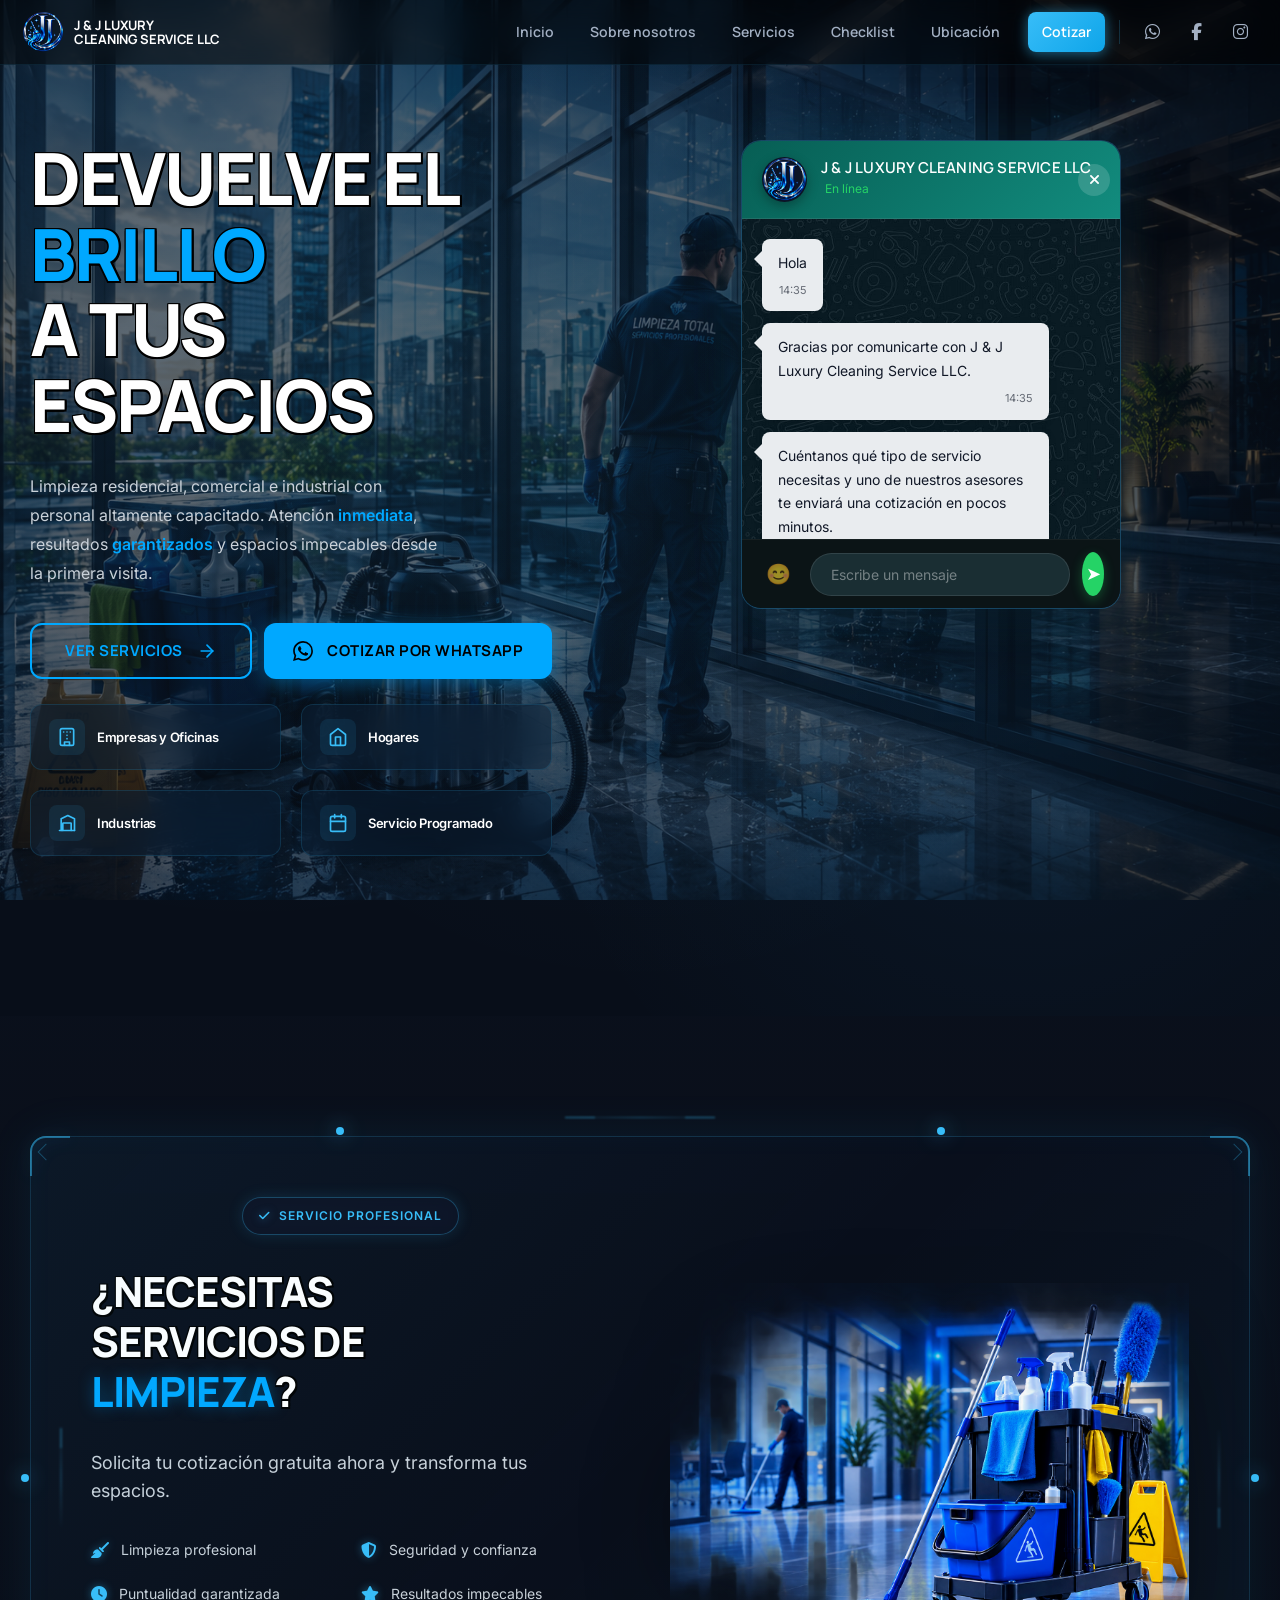
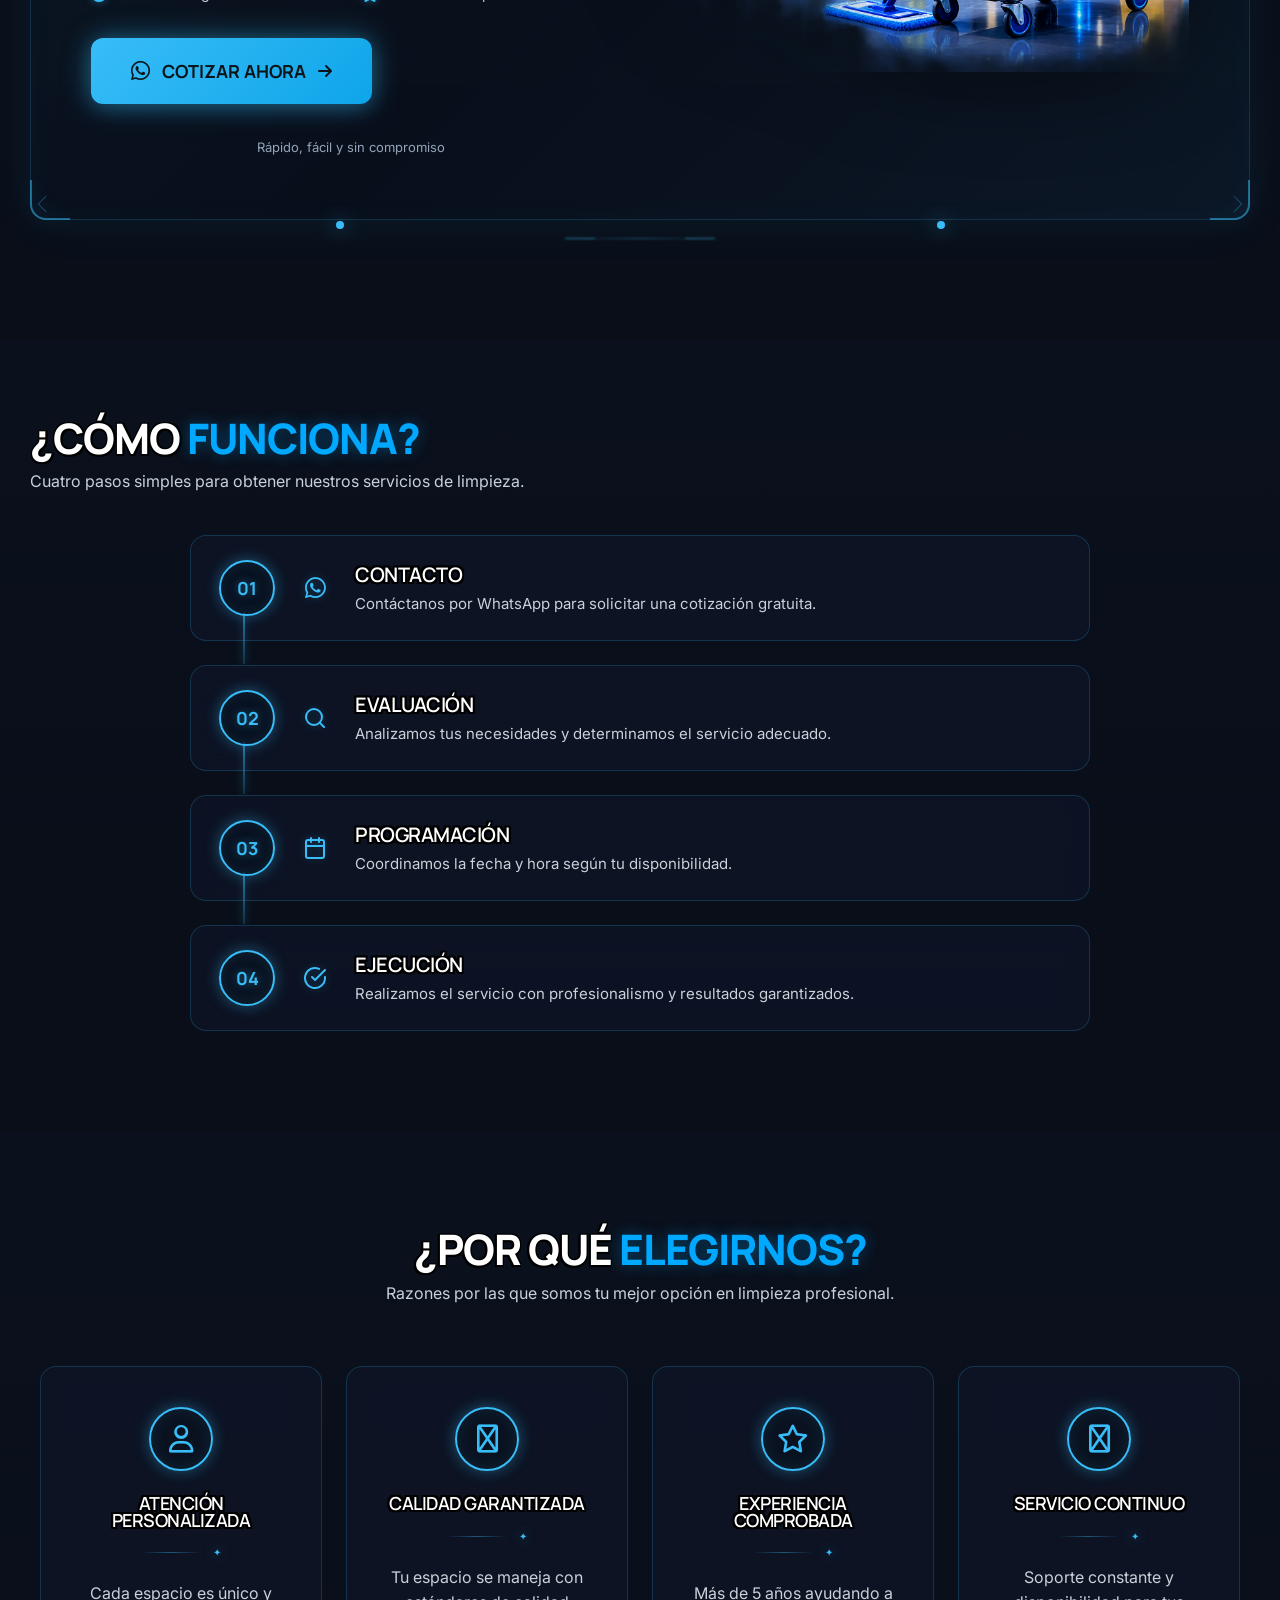
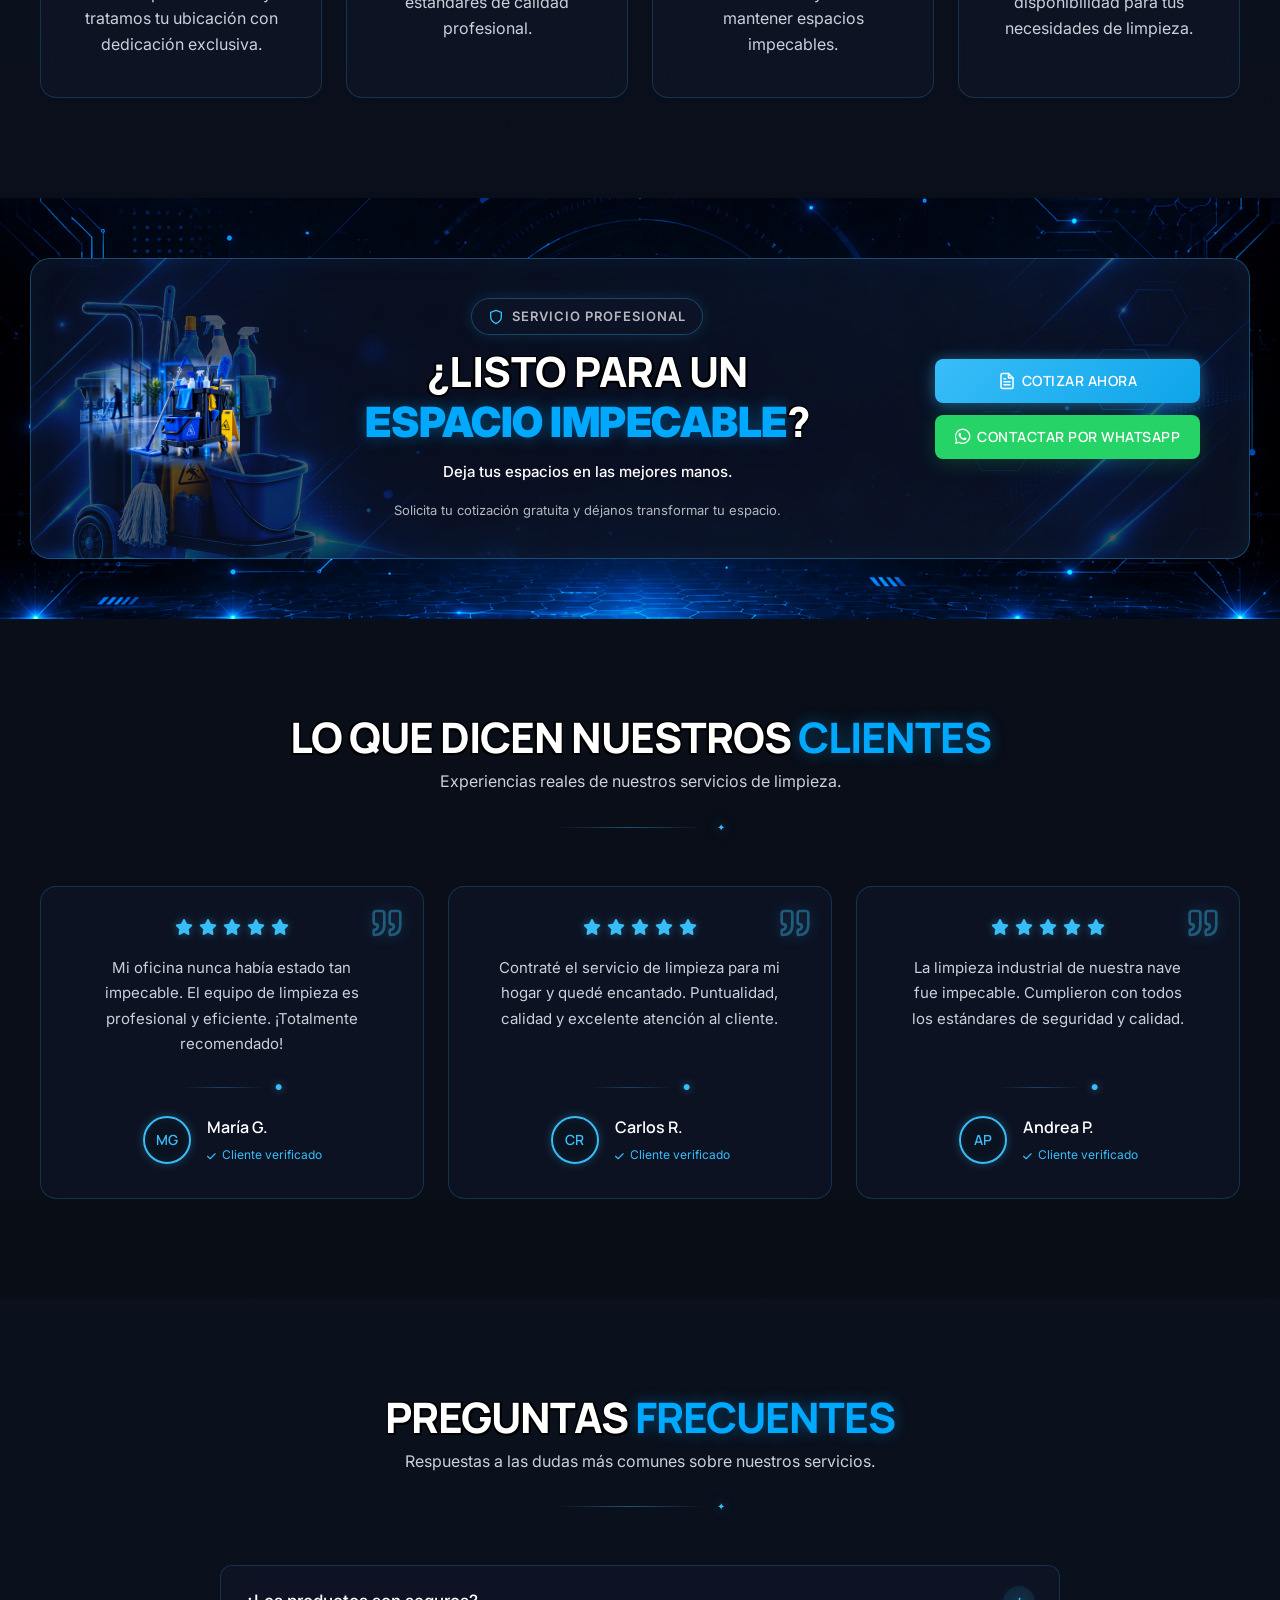
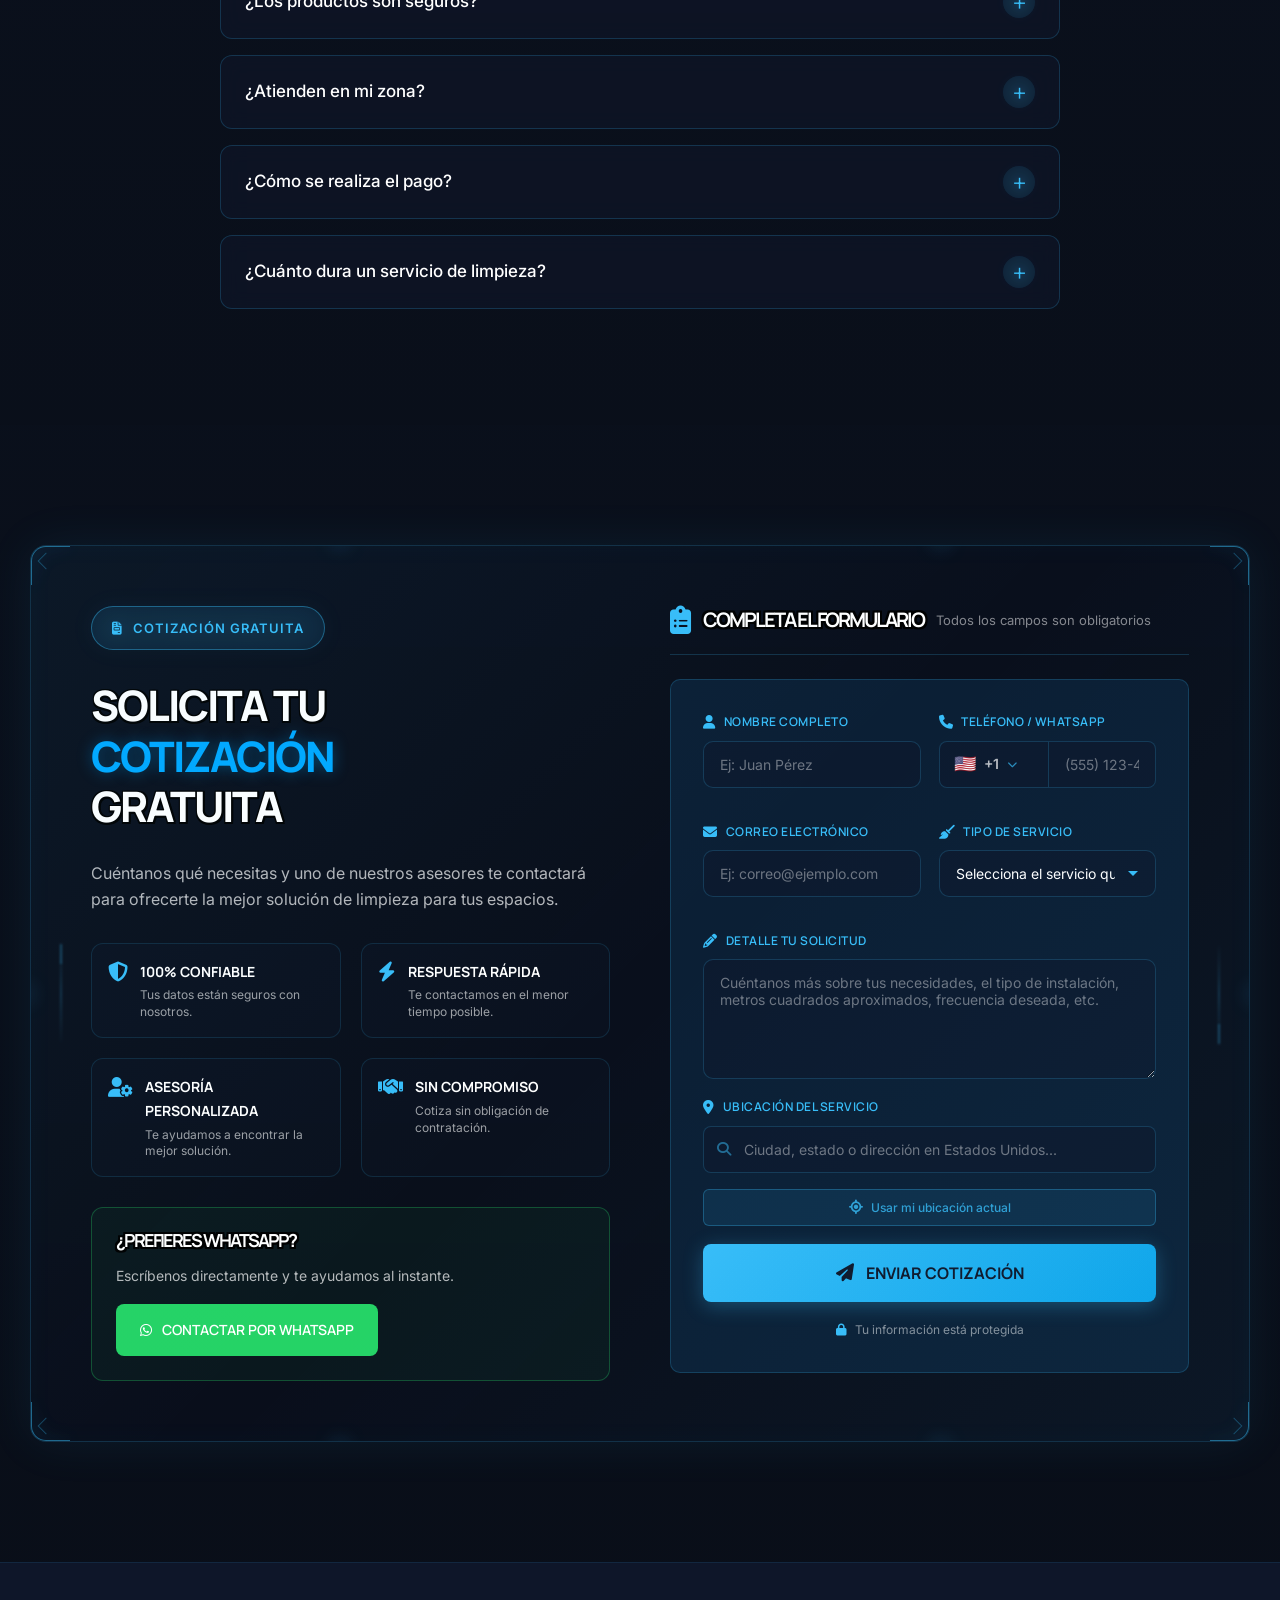
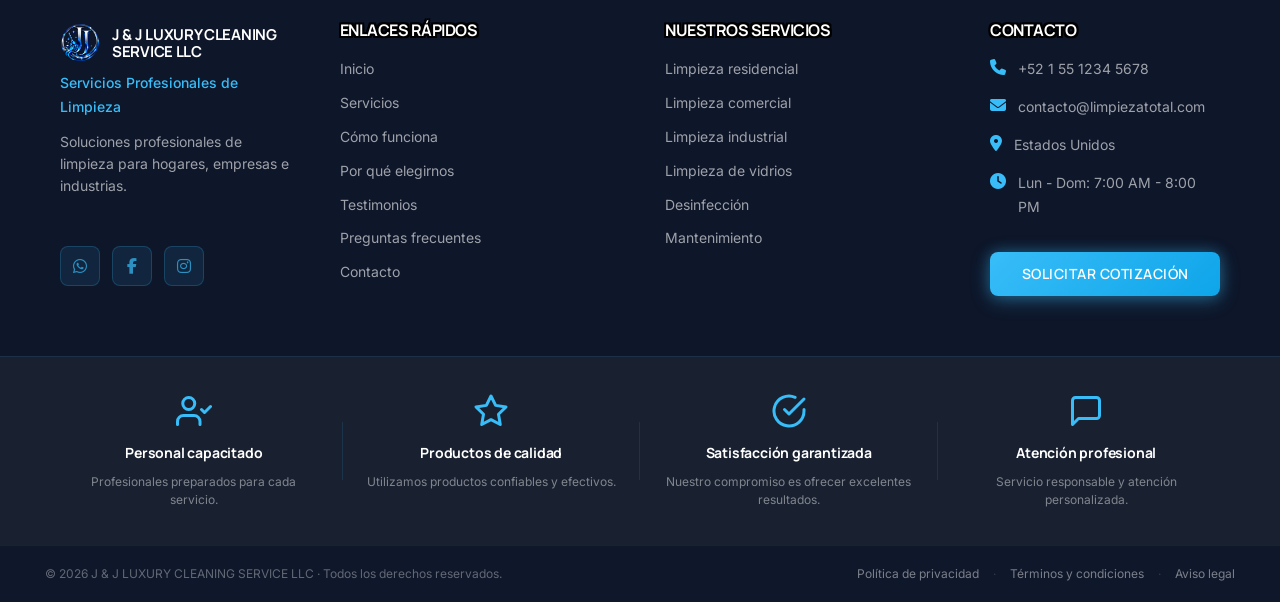
<file: index.html>
<!DOCTYPE html>
<html lang="es">
<head>
<meta charset="UTF-8">
<meta name="viewport" content="width=device-width, initial-scale=1.0">
<title>J & J LUXURY CLEANING SERVICE LLC — Servicios Profesionales de Limpieza</title>
<meta name="description" content="Limpieza residencial, comercial e industrial con personal altamente capacitado. Atención rápida, resultados garantizados y espacios impecables desde la primera visita.">
<link rel="preconnect" href="https://fonts.googleapis.com">
<link href="https://fonts.googleapis.com/css2?family=Manrope:wght@400;500;600;700;800&family=Inter:wght@400;500;600;700&display=swap" rel="stylesheet">
<link rel="stylesheet" href="https://cdnjs.cloudflare.com/ajax/libs/font-awesome/6.5.1/css/all.min.css">
<link rel="stylesheet" href="styles.css">
<style>
  /* HEADER - Exact copy from ubicacion.html */
  header{
    position:fixed;
    top:0;
    left:0;
    right:0;
    z-index:1000;
    background:rgba(0,0,0,.5);
    backdrop-filter:blur(16px);
    -webkit-backdrop-filter:blur(16px);
    border-bottom:1px solid rgba(56,189,248,.1);
  }
  header nav{
    max-width:1180px;
    margin:0 auto;
    padding:0 28px;
    height:56px;
    display:flex;
    align-items:center;
    justify-content:space-between;
  }
  .logo{
    font-family:'Manrope',sans-serif;
    font-weight:700;
    font-size:16px;
    color:#fff;
    display:flex;
    align-items:center;
    gap:10px;
    letter-spacing:-0.5px;
    text-transform:uppercase;
  }
  .logo svg{color:#2196F3;}
  .nav-cta{
    display:flex;
    align-items:center;
    gap:24px;
  }
  .nav-cta a{
    font-family:'Inter',sans-serif;
    font-size:14px;
    color:#A3B0C3;
    padding:8px 14px;
    border-radius:8px;
    transition:all .25s ease;
    white-space:nowrap;
    text-decoration:none;
  }
  .nav-cta a:hover{
    color:#fff;
    background:rgba(56,189,248,.1);
  }
  .btn{
    display:inline-flex;
    align-items:center;
    justify-content:center;
    gap:6px;
    padding:10px 20px;
    border-radius:8px;
    font-family:'Manrope',sans-serif;
    font-size:14px;
    font-weight:600;
    cursor:pointer;
    transition:all .25s ease;
    border:none;
    text-decoration:none;
  }
  .header-social{
    display:inline-flex;
    align-items:center;
    justify-content:center;
    width:36px;
    height:36px;
    color:#A3B0C3;
    font-size:17px;
    transition:all .3s ease;
    margin-right:2px;
    text-decoration:none;
    background:transparent;
    border:none;
  }
  .header-social:hover{
    color:#fff;
    transform:translateY(-2px) scale(1.15);
  }
  .header-social:has(.fa-whatsapp):hover{
    color:#25D366;
    text-shadow:0 0 12px rgba(37,211,102,.6);
  }
  .header-social:has(.fa-facebook-f):hover{
    color:#1877F2;
    text-shadow:0 0 12px rgba(24,119,242,.6);
  }
  .header-social:has(.fa-instagram):hover{
    color:#E4405F;
    text-shadow:0 0 12px rgba(225,48,108,.6);
  }
  .header-divider{
    width:1px;
    height:24px;
    background:rgba(56,189,248,.2);
    margin:0 6px;
  }
  .btn-primary{
    background:linear-gradient(135deg,#38BDF8 0%,#0EA5E9 100%);
    color:#fff;
    box-shadow:0 4px 20px rgba(56,189,248,.3),0 0 14px rgba(56,189,248,.3);
    letter-spacing:.5px;
    text-transform:uppercase;
    font-weight:700;
  }
  .btn-primary:hover{
    transform:translateY(-1px);
    background:linear-gradient(135deg,#7DD3FC 0%,#38BDF8 100%);
    box-shadow:0 6px 24px rgba(56,189,248,.5),0 0 20px rgba(56,189,248,.45);
  }
  .btn-ghost{
    background:transparent;
    color:#A3B0C3;
  }
  .btn-ghost:hover{
    color:#fff;
    background:rgba(56,189,248,.1);
  }
  .mobile-menu-btn{
    display:none;
    align-items:center;
    justify-content:center;
    width:48px;
    height:48px;
    min-width:48px;
    min-height:48px;
    background:rgba(11,18,32,.95);
    border:1px solid rgba(56,189,248,.35);
    border-radius:10px;
    color:#fff;
    cursor:pointer;
    flex-shrink:0;
    box-shadow:0 4px 14px rgba(0,0,0,.45);
    -webkit-tap-highlight-color:transparent;
    touch-action:manipulation;
    user-select:none;
    transition:all .15s ease;
    position:relative;
    z-index:1001;
  }
  .mobile-menu-btn:hover{
    background:rgba(56,189,248,.15);
    border-color:rgba(56,189,248,.6);
  }
  .mobile-menu-btn:active{
    transform:scale(.92);
    background:rgba(56,189,248,.2);
  }
  .mobile-menu-btn svg{
    width:22px;
    height:22px;
    transition:transform .2s ease;
  }
  .mobile-menu-btn.active svg{
    transform:rotate(90deg);
  }

  /* Mobile Social Section */
  .mobile-social-section{
    display:none;
  }

  /* Modal Styles - Exact copy from ubicacion.html */
  .modal-overlay{
    position:fixed;
    inset:0;
    background:rgba(5,8,15,.78);
    backdrop-filter:blur(8px);
    -webkit-backdrop-filter:blur(8px);
    z-index:999;
    display:none;
    align-items:center;
    justify-content:center;
    padding:20px;
    animation:fadeIn .25s ease;
  }
  .modal-overlay.active{display:flex;}
  @keyframes fadeIn{from{opacity:0;}to{opacity:1;}}
  .modal-box{
    background:linear-gradient(160deg,#101E2C 0%,#0D1A28 100%);
    border:1px solid rgba(255,255,255,0.08);
    border-radius:20px;
    width:100%;max-width:540px;
    max-height:90vh;overflow-y:auto;
    box-shadow:0 30px 80px rgba(0,0,0,.6),0 0 60px rgba(33,150,243,.15);
    animation:slideUp .35s cubic-bezier(.16,1,.3,1);
  }
  @keyframes slideUp{from{opacity:0;transform:translateY(20px) scale(.97);}to{opacity:1;transform:translateY(0) scale(1);}}
  .modal-header{
    padding:22px 26px;
    border-bottom:1px solid rgba(255,255,255,0.08);
    display:flex;align-items:center;justify-content:space-between;gap:12px;
    position:sticky;top:0;background:rgba(16,30,44,.95);
    backdrop-filter:blur(10px);
    z-index:2;
  }
  .modal-title{font-size:18px;font-weight:700;color:#fff;}
  .modal-title i{color:#25A7FF;margin-right:8px;}
  .modal-close-btn{
    width:38px;height:38px;border-radius:10px;
    background:rgba(255,255,255,.06);
    color:#A3B0C3;
    display:flex;align-items:center;justify-content:center;
    transition:all .25s ease;
    font-size:15px;
    border:none;
    cursor:pointer;
  }
  .modal-close-btn:hover{background:rgba(239,68,68,.15);color:#EF4444;}
  .modal-body{padding:24px 26px;}
  .modal-place-info{
    background:rgba(33,150,243,.08);
    border:1px solid rgba(33,150,243,.25);
    border-radius:14px;
    padding:14px 16px;
    margin-bottom:22px;
    display:flex;align-items:center;gap:12px;
  }
  .modal-place-info i{color:#25A7FF;font-size:18px;}
  .modal-place-info strong{color:#fff;font-weight:600;}
  .form-group{margin-bottom:16px;}
  .form-label{
    display:block;font-size:12px;font-weight:500;
    color:#A3B0C3;margin-bottom:6px;
    text-transform:uppercase;letter-spacing:.5px;
  }
  .form-control{
    width:100%;padding:13px 14px;
    background:rgba(8,18,32,.8);
    border:1px solid rgba(255,255,255,0.08);
    border-radius:10px;
    color:#fff;
    font-family:'Inter',sans-serif;
    font-size:14px;
    transition:all .25s ease;
  }
  .form-control:focus{outline:none;border-color:#2196F3;box-shadow:0 0 0 3px rgba(33,150,243,.15);}
  .form-control::placeholder{color:rgba(255,255,255,.4);}
  select.form-control{cursor:pointer;appearance:none;-webkit-appearance:none;background-image:url("data:image/svg+xml,%3Csvg xmlns='http://www.w3.org/2000/svg' width='12' height='8' viewBox='0 0 12 8'%3E%3Cpath fill='%23A3B0C3' d='M6 8L0 0h12z'/%3E%3C/svg%3E");background-repeat:no-repeat;background-position:right 14px center;background-size:10px;padding-right:36px;}
  input[type="date"].form-control,input[type="time"].form-control{min-height:46px;color-scheme:dark;-webkit-appearance:none;appearance:none;display:flex;align-items:center;}
  input[type="date"].form-control::-webkit-calendar-picker-indicator,input[type="time"].form-control::-webkit-calendar-picker-indicator{filter:invert(1) opacity(.7);cursor:pointer;margin-left:6px;}
  textarea.form-control{min-height:90px;resize:vertical;font-family:'Inter',sans-serif;}
  .btn-submit{
    width:100%;padding:14px;margin-top:8px;
    background:linear-gradient(135deg,#38BDF8 0%,#0EA5E9 100%);
    color:#fff;
    border-radius:10px;
    font-size:14px;font-weight:700;
    letter-spacing:.5px;text-transform:uppercase;
    display:flex;align-items:center;justify-content:center;gap:8px;
    transition:all .3s ease;
    border:none;
    cursor:pointer;
    box-shadow:0 4px 20px rgba(56,189,248,.3),0 0 14px rgba(56,189,248,.3);
  }
  .btn-submit:hover{background:linear-gradient(135deg,#7DD3FC 0%,#38BDF8 100%);box-shadow:0 6px 24px rgba(56,189,248,.5),0 0 20px rgba(56,189,248,.45);}

  /* Custom Phone Field */
  .phone-input-wrapper{
    position:relative;
    display:flex;
    align-items:stretch;
    width:100%;
  }
  .country-selector{
    display:flex;
    align-items:center;
    gap:8px;
    padding:0 14px;
    background:rgba(15,23,42,.5);
    border:1px solid rgba(56,189,248,.2);
    border-radius:8px 0 0 8px;
    cursor:pointer;
    transition:all .3s ease;
    flex-shrink:0;
    min-width:110px;
  }
  .country-selector:hover{background:rgba(56,189,248,.1);}
  .country-selector .flag{font-size:18px;}
  .country-selector .dial-code{
    color:rgba(255,255,255,.7);
    font-family:'Inter',sans-serif;
    font-size:14px;
    font-weight:600;
  }
  .country-selector .arrow{
    font-size:10px;
    color:rgba(56,189,248,.7);
    transition:transform .3s ease;
  }
  .country-selector.open .arrow{transform:rotate(180deg);}
  .phone-input-wrapper input[type="tel"]{
    flex:1;
    padding:14px 16px;
    background:rgba(15,23,42,.5);
    border:1px solid rgba(56,189,248,.2);
    border-left:none;
    border-radius:0 8px 8px 0;
    color:#fff;
    font-family:'Inter',sans-serif;
    font-size:14px;
    transition:all .3s ease;
    outline:none;
  }
  .phone-input-wrapper input::placeholder{color:rgba(255,255,255,.4);}
  .phone-input-wrapper input:focus{
    border-color:rgba(56,189,248,.6);
    background:rgba(15,23,42,.7);
    box-shadow:0 0 20px rgba(56,189,248,.2);
  }
  .country-dropdown{
    position:absolute;
    top:calc(100% + 8px);
    left:0;
    width:320px;
    background:rgba(15,23,42,.98);
    border:1px solid rgba(56,189,248,.3);
    border-radius:12px;
    box-shadow:0 10px 40px rgba(0,0,0,.6), 0 0 20px rgba(56,189,248,.1);
    z-index:100;
    display:none;
  }
  .country-dropdown.open{display:block;}
  .country-dropdown .search-box{
    display:flex;
    align-items:center;
    gap:10px;
    padding:12px;
    border-bottom:1px solid rgba(56,189,248,.1);
    position:relative;
  }
  .country-dropdown .search-box i{
    position:absolute;
    left:22px;
    top:50%;
    transform:translateY(-50%);
    color:rgba(56,189,248,.5);
    font-size:14px;
    pointer-events:none;
  }
  .country-dropdown .search-box input{
    flex:1;
    background:rgba(15,23,42,.8);
    border:1px solid rgba(56,189,248,.3);
    border-radius:6px;
    color:#fff;
    font-family:'Inter',sans-serif;
    font-size:13px;
    padding:8px 12px 8px 36px;
    outline:none;
  }
  .country-dropdown .search-box input::placeholder{color:rgba(255,255,255,.4);}
  .country-dropdown .search-box input:focus{border-color:rgba(56,189,248,.6);}
  .country-list{
    max-height:250px;
    overflow-y:auto;
  }
  .country-list::-webkit-scrollbar{width:6px;}
  .country-list::-webkit-scrollbar-track{background:rgba(15,23,42,.5);border-radius:3px;}
  .country-list::-webkit-scrollbar-thumb{background:rgba(56,189,248,.3);border-radius:3px;}
  .country-item{
    display:flex;
    align-items:center;
    gap:12px;
    padding:12px 14px;
    border-bottom:1px solid rgba(56,189,248,.1);
    cursor:pointer;
    transition:all .15s ease;
  }
  .country-item:hover{
    background:rgba(56,189,248,.15);
    padding-left:18px;
  }
  .country-item:last-child{border-bottom:none;}
  .country-flag{font-size:18px;}
  .country-name{
    flex:1;
    color:rgba(255,255,255,.8);
    font-family:'Inter',sans-serif;
    font-size:13px;
    font-weight:500;
  }
  .country-dial{
    color:rgba(56,189,248,.7);
    font-family:'Inter',sans-serif;
    font-size:13px;
    font-weight:600;
  }

  /* RESPONSIVE - Mobile menu */
  @media (max-width:900px){
    .header-social,.header-divider{display:none;}
    .nav-cta{
      display:none;
      position:absolute;
      top:56px;
      left:0;
      right:0;
      background:rgba(5,6,8,.98);
      backdrop-filter:blur(20px);
      -webkit-backdrop-filter:blur(20px);
      flex-direction:column;align-items:stretch;
      padding:16px 20px;
      gap:8px;
      border-bottom:1px solid rgba(255,255,255,0.08);
      z-index:999;
    }
    .nav-cta.open{
      display:flex;
    }
    .nav-cta a{padding:14px 16px;width:100%;text-align:center;border-radius:8px;}
    .nav-cta{align-items:center;}
    .nav-cta .btn-primary{width:fit-content;margin:0 auto;}
    /* Dropdown móvil: trigger centrado */
    .has-dropdown{width:100%;}
    .has-dropdown .btn{width:100%;justify-content:center;gap:8px;}
    .has-dropdown .btn .dd-caret{margin-left:0 !important;}
    .nav-dropdown{position:static !important;transform:none !important;background:rgba(5,6,8,.6) !important;border:1px solid rgba(56,189,248,.15) !important;box-shadow:none !important;border-radius:10px !important;margin:4px 0 6px !important;min-width:0 !important;padding:6px !important;display:none;animation:none !important;width:100% !important;}
    .nav-dropdown::before{display:none !important;}
    .has-dropdown.open .nav-dropdown{display:block;}
    .nav-dropdown a{justify-content:center !important;text-align:center !important;}
    .mobile-menu-btn{display:flex;}

    /* Mostrar sección de redes sociales en móvil */
    .mobile-social-section{
      display:flex;
      flex-direction:column;
      align-items:center;
      gap:12px;
      margin-top:8px;
      padding:16px 12px;
      background:rgba(56,189,248,.04);
      border:1px solid rgba(56,189,248,.12);
      border-radius:12px;
    }
    .mobile-social-label{
      font-family:'Manrope',sans-serif;
      font-size:12px;
      font-weight:600;
      color:rgba(255,255,255,.7);
      letter-spacing:1.5px;
      text-transform:uppercase;
      display:flex;
      align-items:center;
      gap:8px;
    }
    .mobile-social-label::after{
      content:'';
      display:inline-block;
      width:24px;
      height:2px;
      background:linear-gradient(90deg,transparent,#38BDF8,transparent);
      margin-left:8px;
      vertical-align:middle;
    }
    .mobile-social-icons{
      display:flex;
      gap:12px;
    }
    .mobile-social{
      display:flex;
      align-items:center;
      justify-content:center;
      width:46px;
      height:46px;
      border-radius:50%;
      background:rgba(15,23,42,.6);
      border:1px solid rgba(56,189,248,.4);
      color:#fff;
      font-size:17px;
      transition:all .2s ease;
      text-decoration:none;
      -webkit-tap-highlight-color:transparent;
      touch-action:manipulation;
    }
    .mobile-social:hover{
      transform:scale(1.08);
      border-color:#38BDF8;
      box-shadow:0 0 14px rgba(56,189,248,.5);
    }
    .mobile-social:active{transform:scale(.95);}
    .mobile-social:has(.fa-whatsapp):hover{
      background:rgba(37,211,102,.2);
      color:#25D366;
      border-color:#25D366;
    }
    .mobile-social:has(.fa-facebook-f):hover{
      background:rgba(24,119,242,.2);
      color:#1877F2;
      border-color:#1877F2;
    }
    .mobile-social:has(.fa-instagram):hover{
      background:rgba(225,48,108,.2);
      color:#E4405F;
      border-color:#E4405F;
    }

    /* Ocultar los header-social originales en móvil */
    .nav-cta .header-social,.nav-cta .header-divider{display:none;}
  }

  /* ==========================================================================
     HEADER + MOBILE MENU (clean system, only here because this page
     does not load styles.css)
     ========================================================================== */
  .site-header{
    position:fixed;top:0;left:0;right:0;z-index:100;
    background:rgba(5,6,8,.7);
    backdrop-filter:blur(20px);-webkit-backdrop-filter:blur(20px);
    border-bottom:1px solid rgba(56,189,248,.1);
  }
  .header-nav{
    max-width:1180px;margin:0 auto;padding:0 28px;
    height:56px;display:flex;align-items:center;justify-content:space-between;gap:16px;
  }
  .brand{
    display:flex;align-items:center;gap:10px;
    font-family:'Manrope',sans-serif;font-weight:700;font-size:13px;color:#fff;
    letter-spacing:-0.3px;text-transform:uppercase;text-decoration:none;
    min-width:0;flex-shrink:0;
  }
  .brand-logo-img{height:42px;width:auto;max-width:52px;object-fit:contain;flex-shrink:0;display:block;}
  .brand-text{white-space:nowrap;overflow:hidden;text-overflow:ellipsis;line-height:1.1;}
  .header-desktop-nav{display:flex;align-items:center;gap:8px;flex:1;justify-content:flex-end;}
  .nav-link{
    display:inline-flex;align-items:center;gap:6px;
    font-family:'Manrope',sans-serif;font-size:14px;font-weight:600;
    color:#A3B0C3;text-decoration:none;padding:8px 14px;border-radius:8px;
    transition:all .25s ease;white-space:nowrap;
  }
  .nav-link:hover{color:#fff;background:rgba(56,189,248,.1);}
  .nav-link.nav-cta{
    background:linear-gradient(135deg,#38BDF8 0%,#0EA5E9 100%);
    color:#fff;box-shadow:0 4px 16px rgba(56,189,248,.3),0 0 12px rgba(56,189,248,.3);margin-left:6px;
  }
  .nav-link.nav-cta:hover{transform:translateY(-1px);box-shadow:0 6px 20px rgba(56,189,248,.5),0 0 18px rgba(56,189,248,.45);background:linear-gradient(135deg,#7DD3FC 0%,#38BDF8 100%);}
  /* Header dropdown (Servicios) */
  .header-desktop-nav .has-dropdown{position:relative;display:flex;align-items:center;}
  .header-desktop-nav .has-dropdown::after{
    content:'';
    position:absolute;
    top:100%;
    left:0;
    right:0;
    height:8px;
  }
  .header-desktop-nav .has-dropdown-label{
    display:inline-flex;align-items:center;gap:4px;
  }
  .header-desktop-nav .dd-toggle{
    display:none;
    align-items:center;justify-content:center;
    width:28px;height:28px;flex-shrink:0;
    background:rgba(56,189,248,.08);
    border:1px solid rgba(56,189,248,.25);
    border-radius:6px;
    color:#7DD3FC;
    font-size:10px;cursor:pointer;
    margin-left:2px;
    transition:all .25s ease;
    -webkit-tap-highlight-color:transparent;
    padding:0;
  }
  .header-desktop-nav .dd-toggle:hover{background:rgba(56,189,248,.18);border-color:rgba(56,189,248,.5);}
  .header-desktop-nav .dd-toggle .dd-caret{transition:transform .3s cubic-bezier(.2,.9,.3,1.05);display:inline-block;transform-origin:center;}
  .header-desktop-nav .has-dropdown.open .dd-toggle .dd-caret{transform:rotate(180deg);}
  .header-desktop-nav .nav-dropdown{
    position:absolute;
    top:calc(100% + 8px);
    left:50%;
    transform:translateX(-50%) translateY(-8px);
    min-width:220px;
    background:rgba(11,18,32,.97);
    border:1px solid rgba(56,189,248,.25);
    border-radius:12px;
    padding:8px;
    box-shadow:0 18px 40px rgba(0,0,0,.55),0 0 0 1px rgba(56,189,248,.08);
    backdrop-filter:blur(16px);
    -webkit-backdrop-filter:blur(16px);
    display:none;
    z-index:1100;
  }
  .header-desktop-nav .nav-dropdown::before{
    content:'';
    position:absolute;
    top:-6px;left:50%;
    transform:translateX(-50%) rotate(45deg);
    width:10px;height:10px;
    background:rgba(11,18,32,.97);
    border-left:1px solid rgba(56,189,248,.25);
    border-top:1px solid rgba(56,189,248,.25);
  }
  .header-desktop-nav .nav-dropdown a{
    display:flex !important;align-items:center;gap:10px;
    padding:10px 14px !important;border-radius:8px;
    font-family:'Inter',sans-serif;font-size:14px;color:#A3B0C3;
    text-decoration:none;width:100%;text-align:left;
    background:none !important;border:none !important;position:static !important;
    white-space:nowrap;transition:all .2s ease;
  }
  .header-desktop-nav .nav-dropdown a:hover{color:#fff;background:rgba(56,189,248,.1) !important;}
  .header-desktop-nav .nav-dropdown a i{color:#38BDF8;font-size:13px;width:16px;text-align:center;}
  .header-desktop-nav .has-dropdown:hover .nav-dropdown,
  .header-desktop-nav .has-dropdown:focus-within .nav-dropdown,
  .header-desktop-nav .has-dropdown.open .nav-dropdown{
    display:block;
    animation:navDropdownIn .18s ease forwards;
  }
  @media (hover: none){
    .header-desktop-nav .has-dropdown:hover .nav-dropdown{display:none;}
    .header-desktop-nav .has-dropdown.open .nav-dropdown{display:block;}
    .header-desktop-nav .dd-toggle{display:inline-flex !important;}
  }
  @keyframes navDropdownIn{
    from{opacity:0;transform:translateX(-50%) translateY(-10px);}
    to{opacity:1;transform:translateX(-50%) translateY(0);}
  }
  .nav-divider{width:1px;height:24px;background:rgba(56,189,248,.2);margin:0 6px;flex-shrink:0;}
  .nav-social{
    display:inline-flex;align-items:center;justify-content:center;
    width:36px;height:36px;color:#A3B0C3;font-size:17px;
    text-decoration:none;background:transparent;border:none;
    transition:all .3s ease;flex-shrink:0;
  }
  .nav-social:hover{color:#fff;transform:translateY(-2px) scale(1.15);}
  .nav-social:has(.fa-whatsapp):hover{color:#25D366;text-shadow:0 0 12px rgba(37,211,102,.6);}
  .nav-social:has(.fa-facebook-f):hover{color:#1877F2;text-shadow:0 0 12px rgba(24,119,242,.6);}
  .nav-social:has(.fa-instagram):hover{color:#E4405F;text-shadow:0 0 12px rgba(225,48,108,.6);}
  .menu-toggle{
    display:none;align-items:center;justify-content:center;flex-direction:column;gap:5px;
    width:48px;height:48px;min-width:48px;min-height:48px;
    background:rgba(11,18,32,.95);border:1px solid rgba(56,189,248,.35);
    border-radius:10px;cursor:pointer;padding:0;
    box-shadow:0 4px 14px rgba(0,0,0,.45);
    -webkit-tap-highlight-color:transparent;touch-action:manipulation;
    transition:all .15s ease;
  }
  .menu-toggle-bar{display:block;width:22px;height:2px;background:#fff;border-radius:2px;transition:all .2s ease;}
  .menu-toggle:hover{background:rgba(56,189,248,.15);border-color:rgba(56,189,248,.6);}
  .menu-toggle[aria-expanded="true"] .menu-toggle-bar:nth-child(1){transform:translateY(7px) rotate(45deg);}
  .menu-toggle[aria-expanded="true"] .menu-toggle-bar:nth-child(2){opacity:0;}
  .menu-toggle[aria-expanded="true"] .menu-toggle-bar:nth-child(3){transform:translateY(-7px) rotate(-45deg);}
  .mobile-menu,
  .mobile-menu-overlay{
    position:fixed;top:0;left:0;width:100vw;height:100vh;height:100dvh;
    background:url('img/Fondo_Menu.webp') no-repeat center center / cover;
    backdrop-filter:blur(18px);-webkit-backdrop-filter:blur(18px);
    z-index:9999;display:none;align-items:flex-start;justify-content:center;
    overflow-y:auto;animation:mobileMenuFade .35s ease;
  }
  .mobile-menu[aria-hidden="false"],
  .mobile-menu-overlay[aria-hidden="false"],
  .mobile-menu-overlay.open{display:flex;}
  @keyframes mobileMenuFade{from{opacity:0}to{opacity:1}}
  .mobile-menu-close,
  .close-menu-btn{
    position:fixed;top:16px;right:16px;z-index:10000;
    width:48px;height:48px;display:none;align-items:center;justify-content:center;
    background:rgba(11,18,32,.85);border:1px solid rgba(56,189,248,.45);border-radius:50%;
    color:#fff;cursor:pointer;backdrop-filter:blur(10px);-webkit-backdrop-filter:blur(10px);
    box-shadow:0 4px 18px rgba(0,0,0,.5),0 0 14px rgba(56,189,248,.25);
    transition:all .25s ease;font-size:20px;line-height:1;padding:0;
  }
  .mobile-menu[aria-hidden="false"] .mobile-menu-close,
  .mobile-menu-overlay[aria-hidden="false"] .mobile-menu-close,
  .mobile-menu-overlay.open .close-menu-btn{display:flex;}
  .mobile-menu-close:hover,
  .close-menu-btn:hover{background:rgba(56,189,248,.2);border-color:rgba(56,189,248,.8);transform:rotate(90deg);}
  .mobile-menu-content{
    display:flex !important;
    flex-direction:column !important;
    align-items:center !important;
    justify-content:flex-start !important;
    gap:16px !important;
    width:100% !important;
    max-width:460px !important;
    height:auto !important;
    min-height:100% !important;
    padding:60px 20px 30px 20px !important;
    margin:0 auto !important;
    box-sizing:border-box !important;
    overflow-y:auto !important;
    position:relative !important;
  }
  .mobile-menu-header,
  .mobile-menu-nav,
  .mobile-menu-nav a,
  .mobile-menu-cta,
  .btn-cotizar-mobile,
  .mobile-menu-footer{
    position:relative !important;
    top:auto !important;
    bottom:auto !important;
    left:auto !important;
    right:auto !important;
    transform:none !important;
    margin:0 !important;
  }
  .mobile-menu-header{
    display:flex;flex-direction:column;align-items:center;gap:10px;
    text-align:center;width:100%;
  }
  .mobile-menu-header .menu-logo{
    width:62px;height:62px;border-radius:16px;
    background:rgba(11,18,32,.7);border:1px solid rgba(56,189,248,.4);
    box-shadow:0 0 24px rgba(56,189,248,.3),inset 0 0 18px rgba(56,189,248,.12);
    padding:6px;object-fit:contain;
  }
  .mobile-menu-header h3{margin:0;font-family:'Manrope',sans-serif;font-size:14px;font-weight:800;color:#fff;letter-spacing:.5px;text-transform:uppercase;text-shadow:0 0 16px rgba(56,189,248,.35);}
  .mobile-menu-header span{font-family:'Inter',sans-serif;font-size:11px;font-weight:500;color:rgba(56,189,248,.85);letter-spacing:1.8px;text-transform:uppercase;}
  .mobile-menu-nav{
    display:flex;flex-direction:column;gap:12px;width:100%;max-width:320px;align-items:center;
    list-style:none;padding:0;
  }
  .menu-btn,
  .mobile-menu-link{
    display:flex;align-items:center;justify-content:center;gap:12px;
    padding:14px 18px;width:100%;
    font-family:'Manrope',sans-serif;font-size:15px;font-weight:600;color:rgba(255,255,255,.92);
    text-decoration:none;text-transform:uppercase;letter-spacing:1.2px;
    background:rgba(15,23,42,.55);border:1px solid rgba(56,189,248,.18);border-radius:14px;
    transition:all .25s ease;box-shadow:inset 0 1px 0 rgba(255,255,255,.04);
  }
  .menu-btn i,.mobile-menu-link i{color:rgba(56,189,248,.85);font-size:15px;width:18px;text-align:center;transition:all .25s ease;}
  .menu-btn:hover,.menu-btn:active,
  .mobile-menu-link:hover,.mobile-menu-link:active{
    color:#fff;background:rgba(56,189,248,.14);border-color:rgba(56,189,248,.65);
    box-shadow:0 0 0 1px rgba(56,189,248,.4),0 0 26px rgba(56,189,248,.35),inset 0 0 18px rgba(56,189,248,.18);
    text-shadow:0 0 12px rgba(56,189,248,.55);
  }
  .menu-btn:hover i,.menu-btn:active i,
  .mobile-menu-link:hover i,.mobile-menu-link:active i{color:#7DD3FC;text-shadow:0 0 10px rgba(56,189,248,.7);}
  .services-accordion-wrapper,
  .mobile-menu-services{display:flex;gap:8px;width:100%;justify-content:center;align-items:stretch;}
  .services-accordion-wrapper .service-link,
  .services-accordion-wrapper .menu-btn,
  .mobile-menu-services .mobile-menu-link{flex:1;}
  .services-accordion-wrapper .accordion-toggle-btn,
  .mobile-menu-services-toggle{
    flex-shrink:0;width:48px;
    display:flex;align-items:center;justify-content:center;padding:0;
    background:rgba(15,23,42,.55);border:1px solid rgba(56,189,248,.3);border-radius:14px;
    color:rgba(125,211,252,.9);cursor:pointer;font-size:13px;
    transition:all .25s ease;
  }
  .services-accordion-wrapper .accordion-toggle-btn i,
  .mobile-menu-services-toggle i{transition:transform .3s ease;}
  .services-accordion-wrapper .accordion-toggle-btn[aria-expanded="true"] i,
  .mobile-menu-services-toggle[aria-expanded="true"] i{transform:rotate(180deg);}
  .services-accordion-wrapper .accordion-toggle-btn:hover,
  .mobile-menu-services-toggle:hover{background:rgba(56,189,248,.18);border-color:rgba(56,189,248,.7);color:#fff;box-shadow:0 0 18px rgba(56,189,248,.4);}
  .services-dropdown,
  .mobile-menu-sublist{
    list-style:none;padding:6px;
    display:none;flex-direction:column;gap:4px;width:100%;
    background:rgba(5,8,15,.45);border:1px solid rgba(56,189,248,.1);border-radius:12px;
  }
  .services-dropdown.open,
  .mobile-menu-sublist.open{display:flex;}
  .services-dropdown a,
  .mobile-menu-sublist a{
    display:flex;align-items:center;gap:10px;
    padding:11px 14px;font-family:'Inter',sans-serif;font-size:13px;
    color:rgba(255,255,255,.85);text-decoration:none;
    background:transparent;border:1px solid transparent;border-radius:10px;
    letter-spacing:.8px;transition:all .2s ease;
  }
  .services-dropdown a:hover,
  .mobile-menu-sublist a:hover{background:rgba(56,189,248,.1);border-color:rgba(56,189,248,.35);color:#fff;}
  .services-dropdown a i,
  .mobile-menu-sublist a i{color:rgba(56,189,248,.85);font-size:13px;}
  .mobile-menu-cta{
    display:flex;align-items:center;justify-content:center;width:100%;max-width:320px;
    margin-top:8px !important;
  }
  .btn-cotizar-mobile,
  .mobile-menu-cta a{
    display:flex;align-items:center;justify-content:center;gap:10px;
    width:100%;padding:16px 36px;
    background:linear-gradient(135deg,#0EA5E9 0%,#2563EB 100%);
    color:#fff;font-family:'Manrope',sans-serif;font-size:14px;font-weight:800;
    letter-spacing:1.5px;text-transform:uppercase;
    border:none;border-radius:999px;cursor:pointer;text-decoration:none;
    box-shadow:0 8px 26px rgba(14,165,233,.45),0 0 0 1px rgba(56,189,248,.55),inset 0 1px 0 rgba(255,255,255,.25);
    transition:all .25s ease;text-shadow:0 1px 1px rgba(0,0,0,.25);
  }
  .btn-cotizar-mobile:hover,
  .mobile-menu-cta a:hover{transform:translateY(-2px);background:linear-gradient(135deg,#38BDF8 0%,#0EA5E9 100%);box-shadow:0 12px 32px rgba(14,165,233,.65),0 0 0 1px rgba(125,211,252,.85),0 0 36px rgba(56,189,248,.55),inset 0 1px 0 rgba(255,255,255,.35);}
  .mobile-menu-divider{width:60%;height:1px;background:linear-gradient(90deg,transparent,rgba(56,189,248,.55),transparent);margin:6px auto 10px;box-shadow:0 0 8px rgba(56,189,248,.4);}
  .mobile-menu-footer{
    display:flex;flex-direction:column;align-items:center;gap:8px;width:100%;max-width:320px;
    margin-top:15px !important;
  }
  .mobile-menu-footer p,
  .mobile-menu-socials-label{font-family:'Manrope',sans-serif;font-size:11px;font-weight:700;color:rgba(125,211,252,.85);letter-spacing:2.5px;text-transform:uppercase;text-shadow:0 0 12px rgba(56,189,248,.45);margin:0;}
  .social-icons,
  .mobile-menu-socials-icons{display:flex;gap:14px;}
  .social-icons a,
  .mobile-menu-socials-icons a{
    width:48px;height:48px;border-radius:50%;
    background:rgba(15,23,42,.6);border:1px solid rgba(56,189,248,.4);
    color:#fff;font-size:17px;display:flex;align-items:center;justify-content:center;
    text-decoration:none;transition:all .25s ease;box-shadow:0 0 0 1px rgba(56,189,248,.1);
    position:static !important;
  }
  .social-icons a:hover,
  .mobile-menu-socials-icons a:hover{transform:translateY(-3px) scale(1.06);border-color:rgba(56,189,248,.85);box-shadow:0 6px 18px rgba(0,0,0,.5),0 0 22px rgba(56,189,248,.55);color:#7DD3FC;}
  .social-icons a:has(.fa-whatsapp):hover,
  .mobile-menu-socials-icons a:has(.fa-whatsapp):hover{border-color:#25D366;box-shadow:0 6px 18px rgba(0,0,0,.5),0 0 22px rgba(37,211,102,.55);color:#25D366;}
  .social-icons a:has(.fa-facebook-f):hover,
  .mobile-menu-socials-icons a:has(.fa-facebook-f):hover{border-color:#1877F2;box-shadow:0 6px 18px rgba(0,0,0,.5),0 0 22px rgba(24,119,242,.55);color:#1877F2;}
  .social-icons a:has(.fa-instagram):hover,
  .mobile-menu-socials-icons a:has(.fa-instagram):hover{border-color:#E4405F;box-shadow:0 6px 18px rgba(0,0,0,.5),0 0 22px rgba(225,48,108,.55);color:#E4405F;}
  .mobile-menu-bg .mobile-menu-overlay{position:absolute;top:0;left:0;width:100%;height:100%;background:rgba(5,8,15,.7);z-index:0;}
    @media (max-width:991px){
    .header-nav{padding:0 16px;}
    .brand{font-size:11px;gap:8px;}
    .brand-logo-img{height:34px;max-width:42px;}
    .brand-text{font-size:11px;}
    .header-desktop-nav{display:none;}
    .menu-toggle{display:flex;}
    .menu-btn,
    .mobile-menu-link{font-size:14px;}
    .mobile-menu,
    .mobile-menu-overlay{background:url('img/Fondo_Menu.webp') no-repeat center center / cover;}
  }
  /* Ocultar en escritorio */
  @media (min-width: 992px) {
    .mobile-menu-overlay, #mobileMenu {
      display: none !important;
    }
  }
  /* Estilos de menú móvil */
  @media (max-width: 991px) {
    .mobile-menu-overlay {
      position: fixed !important;
      top: 0 !important;
      left: 0 !important;
      width: 100vw !important;
      height: 100vh !important;
      background: url('img/Fondo_Menu.webp') no-repeat center center / cover !important;
      z-index: 99999 !important;
      display: none;
      overflow-y: auto !important;
      overscroll-behavior: contain !important;
      touch-action: pan-y !important;
    }
    .mobile-menu-overlay.active,
    .mobile-menu-overlay.is-open,
    .mobile-menu-overlay[aria-hidden="false"] {
      display: flex !important;
      flex-direction: column !important;
      align-items: center !important;
      justify-content: flex-start !important;
      padding: 70px 20px 30px 20px !important;
      box-sizing: border-box !important;
    }
    .mobile-menu-content,
    .mobile-menu-nav,
    .mobile-menu-header,
    .mobile-menu-footer,
    .mobile-menu-cta {
      position: static !important;
      transform: none !important;
      top: auto !important;
      bottom: auto !important;
      left: auto !important;
      right: auto !important;
      width: 100% !important;
      max-width: 300px !important;
      display: flex !important;
      flex-direction: column !important;
      align-items: center !important;
      margin: 0 !important;
      padding: 0 !important;
      height: auto !important;
    }
    .mobile-menu-header{margin-bottom:14px !important;gap:8px;}
    .mobile-menu-nav{gap:8px;margin-bottom:14px !important;}
    .mobile-menu-cta{margin-top:6px !important;margin-bottom:14px !important;}
    .mobile-menu-footer{margin-top:18px !important;gap:10px;}
    .mobile-menu-nav a,
    .mobile-menu-nav .menu-btn,
    .btn-cotizar-mobile {
      position: static !important;
      display: flex !important;
      align-items: center !important;
      justify-content: center !important;
      width: 100% !important;
      height: 46px !important;
      margin: 0 !important;
      padding: 0 16px !important;
      box-sizing: border-box !important;
      text-decoration: none !important;
      flex-shrink: 0 !important;
      text-align: center !important;
      letter-spacing: 1px !important;
    }
    /* Los 4 links de navegacion con texto a la IZQUIERDA (lista vertical) */
    .mobile-menu-nav a,
    .mobile-menu-nav .menu-btn {
      justify-content: flex-start !important;
      text-align: left !important;
      padding: 0 14px 0 16px !important;
    }
    .mobile-menu-nav a > i,
    .mobile-menu-nav .menu-btn > i,
    .mobile-menu-nav .menu-btn > .menu-icon {
      flex: 0 0 18px !important;
      width: 18px !important;
      min-width: 18px !important;
      margin-right: 12px !important;
      text-align: center !important;
      line-height: 1 !important;
      display: inline-flex !important;
      align-items: center !important;
      justify-content: center !important;
    }
    .mobile-menu-nav a > i + *,
    .mobile-menu-nav .menu-btn > i + * {
      flex: 0 0 auto !important;
      text-align: left !important;
      margin-left: 0 !important;
    }
    .btn-cotizar-mobile > i{
      flex: 0 0 18px !important;
      width: 18px !important;
      min-width: 18px !important;
      margin-right: 10px !important;
      text-align: center !important;
      line-height: 1 !important;
    }
    .btn-cotizar-mobile > i + *{
      flex: 0 0 auto !important;
      text-align: left !important;
    }
    .btn-cotizar-mobile{
      letter-spacing: 1.5px !important;
    }
    .services-accordion-wrapper {
      position: static !important;
      display: flex !important;
      flex-direction: row !important;
      width: 100% !important;
      gap: 8px !important;
      margin: 0 !important;
      align-items: stretch !important;
      flex-shrink: 0 !important;
      height: 46px !important;
    }
    .services-accordion-wrapper .menu-btn,
    .services-accordion-wrapper .service-link {
      flex: 1 !important;
      margin: 0 !important;
      padding: 0 16px !important;
      text-align: center !important;
      letter-spacing: 1px !important;
    }
    .accordion-toggle-btn {
      position: static !important;
      width: 46px !important;
      height: 46px !important;
      min-width: 46px !important;
      display: flex !important;
      align-items: center !important;
      justify-content: center !important;
      margin: 0 !important;
      padding: 0 !important;
      flex-shrink: 0 !important;
    }
    .services-dropdown{
      width:100% !important;
      margin: 6px 0 0 0 !important;
    }
    .services-dropdown a{
      display:flex !important;
      align-items:center !important;
      justify-content:center !important;
      text-align:center !important;
      letter-spacing:.8px !important;
      gap:8px !important;
    }
    .services-dropdown a > i{
      width:16px !important;
      min-width:16px !important;
      margin-right:4px !important;
      text-align:center !important;
    }
    .close-menu-btn, #closeMenu, .mobile-menu-close {
      position: absolute !important;
      top: 18px !important;
      right: 18px !important;
      z-index: 100000 !important;
    }
    .social-icons,
    .mobile-menu-socials-icons{
      display:flex !important;
      justify-content:center !important;
      align-items:center !important;
      gap:14px !important;
    }
    body.menu-open{
      overflow: hidden !important;
      touch-action: none !important;
    }
    body.menu-open .leaflet-pane,
    body.menu-open .leaflet-control-container,
    body.menu-open .leaflet-popup-pane,
    body.menu-open .leaflet-tooltip-pane,
    body.menu-open .map-radius-label,
    body.menu-open .map-area-label,
    body.menu-open .map-container,
    body.menu-open #map{
      visibility: hidden !important;
      pointer-events: none !important;
      z-index: 0 !important;
    }
    body.menu-open .header-nav{
      visibility: hidden !important;
    }
  }
  @media (max-width:480px){
    .header-nav{padding:0 14px;}
    .brand-logo-img{height:32px;max-width:40px;}
  }

  /* Fix overflow horizontal en mobile (no afecta escritorio) */
  @media (max-width:768px){
    html,body{overflow-x:hidden !important;max-width:100% !important;}
    .brand-text{white-space:normal !important;overflow-wrap:anywhere;}
  }
video::-webkit-media-controls,
    video::-webkit-media-controls-enclosure {
      display: none !important;
    }
  </style>
</head>
<body>

<header class="site-header">
  <nav class="header-nav">
    <a href="index.html" class="brand">
      <img src="img/Logo.png" alt="J & J Luxury Cleaning Service LLC" class="brand-logo-img">
      <span class="brand-text">J &amp; J Luxury<br>Cleaning Service LLC</span>
    </a>

    <div class="header-desktop-nav">
      <a href="index.html" class="nav-link">Inicio</a>
      <a href="nosotros.html" class="nav-link">Sobre nosotros</a>
      <div class="has-dropdown" id="serviciosDropdown">
        <a href="servicios.html" class="nav-link has-dropdown-label" aria-expanded="false">Servicios</a>
        <button class="dd-toggle" type="button" aria-label="Ver servicios" aria-expanded="false">
          <i class="fa-solid fa-chevron-down dd-caret"></i>
        </button>
        <div class="nav-dropdown">
          <a href="servicios.html#residencial"><i class="fa-solid fa-house"></i> Limpieza Residencial</a>
          <a href="servicios.html#comercial"><i class="fa-solid fa-building"></i> Limpieza Comercial</a>
          <a href="servicios.html#industrial"><i class="fa-solid fa-industry"></i> Limpieza Industrial</a>
          <a href="servicios.html#vidrios"><i class="fa-solid fa-window-maximize"></i> Limpieza de Vidrios</a>
          <a href="servicios.html#desinfeccion"><i class="fa-solid fa-spray-can-sparkles"></i> Desinfección</a>
          <a href="servicios.html#mantenimiento"><i class="fa-solid fa-screwdriver-wrench"></i> Mantenimiento</a>
        </div>
      </div>
      <a href="checklist.html" class="nav-link">Checklist</a>
      <a href="ubicacion.html" class="nav-link">Ubicación</a>
      <a href="#contacto" class="nav-link nav-cta">Cotizar</a>
      <span class="nav-divider"></span>
      <a class="nav-social" href="https://wa.me/5215512345678" target="_blank" aria-label="WhatsApp"><i class="fa-brands fa-whatsapp"></i></a>
      <a class="nav-social" href="https://www.facebook.com/" target="_blank" aria-label="Facebook"><i class="fa-brands fa-facebook-f"></i></a>
      <a class="nav-social" href="https://www.instagram.com/" target="_blank" aria-label="Instagram"><i class="fa-brands fa-instagram"></i></a>
    </div>

    <button class="menu-toggle" type="button" aria-label="Abrir menú" id="menuToggleBtn" aria-expanded="false">
      <span class="menu-toggle-bar"></span>
      <span class="menu-toggle-bar"></span>
      <span class="menu-toggle-bar"></span>
    </button>
  </nav>

  <div class="mobile-menu-overlay" id="mobileMenu" aria-hidden="true">
    <div class="mobile-menu-bg">
      <video autoplay muted loop playsinline webkit-playsinline preload="metadata" disablepictureinpicture controlslist="nodownload nobuttons" class="mobile-menu-video" style="object-fit: cover; width: 100%; height: 100%; position: absolute; top: 0; left: 0; z-index: -1; pointer-events: none;">
        <source src="videos/Fondo_Menu.mp4" type="video/mp4">
      </video>
      <div class="mobile-menu-overlay"></div>
    </div>
    <button class="mobile-menu-close" type="button" aria-label="Cerrar menú" id="mobileMenuClose">
      <i class="fa-solid fa-xmark"></i>
    </button>
    <div class="mobile-menu-content">
      <div class="mobile-menu-header">
        <img src="img/Logo.png" alt="J & J Luxury Cleaning Service LLC" class="menu-logo">
        <h3>J &amp; J LUXURY CLEANING</h3>
        <span>MENÚ PREMIUM</span>
      </div>
      <nav class="mobile-menu-nav">
        <a href="index.html" class="menu-btn"><i class="fa-solid fa-house"></i> INICIO</a>
        <a href="nosotros.html" class="menu-btn"><i class="fa-regular fa-circle-user"></i> SOBRE NOSOTROS</a>
        <div class="services-accordion-wrapper">
          <a href="servicios.html" class="menu-btn service-link"><i class="fa-solid fa-broom"></i> SERVICIOS</a>
          <button class="accordion-toggle-btn" type="button" id="toggleServices" aria-label="Ver subcategorías" aria-expanded="false"><i class="fa-solid fa-chevron-down"></i></button>
        </div>
        <div class="services-dropdown" id="servicesDropdown">
          <a href="servicios.html#residencial"><i class="fa-solid fa-house"></i> Limpieza Residencial</a>
          <a href="servicios.html#comercial"><i class="fa-solid fa-building"></i> Limpieza Comercial</a>
          <a href="servicios.html#industrial"><i class="fa-solid fa-industry"></i> Limpieza Industrial</a>
          <a href="servicios.html#vidrios"><i class="fa-solid fa-window-maximize"></i> Limpieza de Vidrios</a>
          <a href="servicios.html#desinfeccion"><i class="fa-solid fa-spray-can-sparkles"></i> Desinfección</a>
          <a href="servicios.html#mantenimiento"><i class="fa-solid fa-screwdriver-wrench"></i> Mantenimiento</a>
        </div>
        <a href="checklist.html" class="menu-btn"><i class="fa-solid fa-clipboard-check"></i> CHECKLIST</a>
        <a href="ubicacion.html" class="menu-btn"><i class="fa-solid fa-location-dot"></i> UBICACIÓN</a>
      </nav>
      <div class="mobile-menu-cta">
        <a href="#contacto" class="btn-cotizar-mobile"><i class="fa-brands fa-whatsapp"></i> COTIZAR AHORA</a>
      </div>
      <div class="mobile-menu-divider"></div>
      <div class="mobile-menu-footer">
        <p>SÍGUENOS</p>
        <div class="social-icons">
          <a href="https://wa.me/5215512345678" target="_blank" aria-label="WhatsApp"><i class="fa-brands fa-whatsapp"></i></a>
          <a href="https://www.facebook.com/" target="_blank" aria-label="Facebook"><i class="fa-brands fa-facebook-f"></i></a>
          <a href="https://www.instagram.com/" target="_blank" aria-label="Instagram"><i class="fa-brands fa-instagram"></i></a>
        </div>
      </div>
    </div>
  </div>
</header>

<section class="hero">
  <div class="wrap hero-grid">
    <div class="hero-content">
       <h1 class="main-hero-title">
         DEVUELVE EL<br>
         <span class="highlight">BRILLO</span><br>
         A TUS<br>
         ESPACIOS
       </h1>
      <p class="lead">Limpieza residencial, comercial e industrial con personal altamente capacitado. Atención <span class="highlight">inmediata</span>, resultados <span class="highlight">garantizados</span> y espacios impecables desde la primera visita.</p>
      <div class="hero-ctas">
        <a class="btn btn-ghost" href="servicios.html">
          VER SERVICIOS
          <svg width="20" height="20" viewBox="0 0 24 24" fill="none" stroke="currentColor" stroke-width="2" stroke-linecap="round" stroke-linejoin="round" style="margin-left:8px;" aria-hidden="true">
            <path d="M5 12h14"/>
            <path d="M12 5l7 7-7 7"/>
          </svg>
        </a>
        <a class="btn btn-primary" href="https://wa.me/5215512345678" target="_blank">
          <svg width="20" height="20" viewBox="0 0 24 24" fill="currentColor" style="margin-right:8px;" aria-hidden="true">
            <path d="M17.472 14.382c-.297-.149-1.758-.867-2.03-.967-.273-.099-.471-.148-.67.15-.197.297-.767.966-.94 1.164-.173.199-.347.223-.644.075-.297-.15-1.255-.463-2.39-1.475-.883-.788-1.48-1.761-1.653-2.059-.173-.297-.018-.458.13-.606.134-.133.298-.347.446-.52.149-.174.198-.298.298-.497.099-.198.05-.371-.025-.52-.075-.149-.669-1.612-.916-2.207-.242-.579-.487-.5-.669-.51-.173-.008-.371-.01-.57-.01-.198 0-.52.074-.792.372-.272.297-1.04 1.016-1.04 2.479 0 1.462 1.065 2.875 1.213 3.074.149.198 2.096 3.2 5.077 4.487.709.306 1.262.489 1.694.625.712.227 1.36.195 1.871.118.571-.085 1.758-.719 2.006-1.413.248-.694.248-1.289.173-1.413-.074-.124-.272-.198-.57-.347m-5.421 7.403h-.004a9.87 9.87 0 01-5.031-1.378l-.361-.214-3.741.982.998-3.648-.235-.374a9.86 9.86 0 01-1.51-5.26c.001-5.45 4.436-9.884 9.888-9.884 2.64 0 5.122 1.03 6.988 2.898a9.825 9.825 0 012.893 6.994c-.003 5.45-4.437 9.884-9.885 9.884m8.413-18.297A11.815 11.815 0 0012.05 0C5.495 0 .16 5.335.157 11.892c0 2.096.547 4.142 1.588 5.945L.057 24l6.305-1.654a11.882 11.882 0 005.683 1.448h.005c6.554 0 11.89-5.335 11.893-11.893a11.821 11.821 0 00-3.48-8.413z"/>
          </svg>
          COTIZAR POR WHATSAPP
        </a>
      </div>
      <div class="hero-cards">
        <div class="hero-card">
          <div class="hero-card-icon">
            <svg viewBox="0 0 24 24" fill="none" stroke="currentColor" stroke-width="2" stroke-linecap="round" stroke-linejoin="round" aria-hidden="true">
              <rect x="4" y="2" width="16" height="20" rx="2"/>
              <path d="M9 22v-4h6v4"/>
              <path d="M8 6h.01"/>
              <path d="M16 6h.01"/>
              <path d="M12 6h.01"/>
              <path d="M12 10h.01"/>
              <path d="M12 14h.01"/>
            </svg>
          </div>
          <div class="hero-card-text">Empresas y Oficinas</div>
        </div>
        <div class="hero-card">
          <div class="hero-card-icon">
            <svg viewBox="0 0 24 24" fill="none" stroke="currentColor" stroke-width="2" stroke-linecap="round" stroke-linejoin="round" aria-hidden="true">
              <path d="M3 9l9-7 9 7v11a2 2 0 0 1-2 2H5a2 2 0 0 1-2-2z"/>
              <polyline points="9,22 9,12 15,12 15,22"/>
            </svg>
          </div>
          <div class="hero-card-text">Hogares</div>
        </div>
        <div class="hero-card">
          <div class="hero-card-icon">
            <svg viewBox="0 0 24 24" fill="none" stroke="currentColor" stroke-width="2" stroke-linecap="round" stroke-linejoin="round" aria-hidden="true">
              <path d="M3 21h18"/>
              <path d="M5 21V7l8-4 8 4v14"/>
              <path d="M17 21v-8.5a.5.5 0 0 0-.5-.5h-9a.5.5 0 0 0-.5.5V21"/>
            </svg>
          </div>
          <div class="hero-card-text">Industrias</div>
        </div>
        <div class="hero-card">
          <div class="hero-card-icon">
            <svg viewBox="0 0 24 24" fill="none" stroke="currentColor" stroke-width="2" stroke-linecap="round" stroke-linejoin="round" aria-hidden="true">
              <rect x="3" y="4" width="18" height="18" rx="2" ry="2"/>
              <line x1="16" y1="2" x2="16" y2="6"/>
              <line x1="8" y1="2" x2="8" y2="6"/>
              <line x1="3" y1="10" x2="21" y2="10"/>
            </svg>
          </div>
          <div class="hero-card-text">Servicio Programado</div>
        </div>
      </div>
    </div>
    <div class="hero-right">
      <div class="whatsapp-widget">
<div class="whatsapp-header">
           <img class="whatsapp-profile" src="img/Logo.png" alt="J & J Luxury Cleaning Service LLC">
           <div class="whatsapp-header-content">
             <div class="whatsapp-name">J &amp; J Luxury Cleaning Service LLC</div>
             <div class="whatsapp-status">
               <span class="whatsapp-status-dot"></span>
               En línea
             </div>
           </div>
           <button class="whatsapp-close-btn" aria-label="Cerrar chat"><i class="fa-solid fa-xmark"></i></button>
         </div>
        <div class="whatsapp-chat-area">
          <div class="whatsapp-message">
            <div class="whatsapp-message-text">Hola</div>
            <div class="whatsapp-message-time">14:35</div>
          </div>
          <div class="whatsapp-message">
            <div class="whatsapp-message-text">Gracias por comunicarte con J &amp; J Luxury Cleaning Service LLC.</div>
            <div class="whatsapp-message-time">14:35</div>
          </div>
          <div class="whatsapp-message">
            <div class="whatsapp-message-text">Cuéntanos qué tipo de servicio necesitas y uno de nuestros asesores te enviará una cotización en pocos minutos.</div>
            <div class="whatsapp-message-time">14:35</div>
          </div>
        </div>
      <div class="whatsapp-input-area">
        <div class="emoji-picker-container">
          <button class="whatsapp-emoji-btn" onclick="toggleEmojiPicker()">😊</button>
          <div class="emoji-picker" id="emojiPicker">
            <div class="emoji-grid">
              <span class="emoji-item" onclick="insertEmoji('😀')">😀</span>
              <span class="emoji-item" onclick="insertEmoji('😊')">😊</span>
              <span class="emoji-item" onclick="insertEmoji('😁')">😁</span>
              <span class="emoji-item" onclick="insertEmoji('🤗')">🤗</span>
              <span class="emoji-item" onclick="insertEmoji('😎')">😎</span>
              <span class="emoji-item" onclick="insertEmoji('🥰')">🥰</span>
              <span class="emoji-item" onclick="insertEmoji('🙂')">🙂</span>
              <span class="emoji-item" onclick="insertEmoji('😉')">😉</span>
              <span class="emoji-item" onclick="insertEmoji('👍')">👍</span>
              <span class="emoji-item" onclick="insertEmoji('👎')">👎</span>
              <span class="emoji-item" onclick="insertEmoji('👌')">👌</span>
              <span class="emoji-item" onclick="insertEmoji('🙏')">🙏</span>
              <span class="emoji-item" onclick="insertEmoji('🤝')">🤝</span>
              <span class="emoji-item" onclick="insertEmoji('💪')">💪</span>
              <span class="emoji-item" onclick="insertEmoji('👋')">👋</span>
              <span class="emoji-item" onclick="insertEmoji('🙌')">🙌</span>
              <span class="emoji-item" onclick="insertEmoji('🧽')">🧽</span>
              <span class="emoji-item" onclick="insertEmoji('🧴')">🧴</span>
              <span class="emoji-item" onclick="insertEmoji('🧼')">🧼</span>
              <span class="emoji-item" onclick="insertEmoji('🪣')">🪣</span>
              <span class="emoji-item" onclick="insertEmoji('🧹')">🧹</span>
              <span class="emoji-item" onclick="insertEmoji('🧺')">🧺</span>
              <span class="emoji-item" onclick="insertEmoji('🧻')">🧻</span>
              <span class="emoji-item" onclick="insertEmoji('🪥')">🪥</span>
              <span class="emoji-item" onclick="insertEmoji('🧯')">🧯</span>
              <span class="emoji-item" onclick="insertEmoji('🚿')">🚿</span>
              <span class="emoji-item" onclick="insertEmoji('🛁')">🛁</span>
              <span class="emoji-item" onclick="insertEmoji('🪒')">🪒</span>
              <span class="emoji-item" onclick="insertEmoji('🧊')">🧊</span>
              <span class="emoji-item" onclick="insertEmoji('💧')">💧</span>
              <span class="emoji-item" onclick="insertEmoji('✨')">✨</span>
              <span class="emoji-item" onclick="insertEmoji('⭐')">⭐</span>
              <span class="emoji-item" onclick="insertEmoji('🌟')">🌟</span>
              <span class="emoji-item" onclick="insertEmoji('💎')">💎</span>
              <span class="emoji-item" onclick="insertEmoji('🏠')">🏠</span>
              <span class="emoji-item" onclick="insertEmoji('🏢')">🏢</span>
              <span class="emoji-item" onclick="insertEmoji('🏭')">🏭</span>
              <span class="emoji-item" onclick="insertEmoji('🪟')">🪟</span>
              <span class="emoji-item" onclick="insertEmoji('🚪')">🚪</span>
              <span class="emoji-item" onclick="insertEmoji('🛋️')">🛋️</span>
              <span class="emoji-item" onclick="insertEmoji('🧽')">🧽</span>
              <span class="emoji-item" onclick="insertEmoji('🪞')">🪞</span>
              <span class="emoji-item" onclick="insertEmoji('🌿')">🌿</span>
              <span class="emoji-item" onclick="insertEmoji('🍃')">🍃</span>
              <span class="emoji-item" onclick="insertEmoji('🌱')">🌱</span>
              <span class="emoji-item" onclick="insertEmoji('✅')">✅</span>
              <span class="emoji-item" onclick="insertEmoji('✔️')">✔️</span>
              <span class="emoji-item" onclick="insertEmoji('❌')">❌</span>
              <span class="emoji-item" onclick="insertEmoji('⚠️')">⚠️</span>
            </div>
          </div>
        </div>
        <input type="text" class="whatsapp-input" id="mensajeWhatsapp" placeholder="Escribe un mensaje" onkeypress="handleKeyPress(event)">
        <button class="whatsapp-send-btn" onclick="enviarWhatsApp()">➤</button>
      </div>
      <div class="whatsapp-error" id="whatsappError">Por favor escribe tu consulta antes de continuar.</div>
    </div>
  </div>
  <div class="whatsapp-modal-overlay"></div>
</section>

<section id="cta-final">
  <div class="wrap">
    <div class="cta-hud-frame">
      <div class="hud-corner hud-top-left"></div>
      <div class="hud-corner hud-top-right"></div>
      <div class="hud-corner hud-bottom-left"></div>
      <div class="hud-corner hud-bottom-right"></div>
      <div class="hud-line hud-line-top"></div>
      <div class="hud-line hud-line-bottom"></div>
      <div class="hud-line hud-line-left"></div>
      <div class="hud-line hud-line-right"></div>
      <div class="hud-point hud-point-1"></div>
      <div class="hud-point hud-point-2"></div>
      <div class="hud-point hud-point-3"></div>
      <div class="hud-point hud-point-4"></div>
      <div class="hud-point hud-point-5"></div>
      <div class="hud-point hud-point-6"></div>
      <div class="cta-container">
        <div class="cta-content">
          <div class="cta-badge">
            <i class="fa-solid fa-check"></i>
            <span>SERVICIO PROFESIONAL</span>
          </div>
           <h2 class="cta-title hero-title">
             ¿NECESITAS<br>
             SERVICIOS DE<br>
             <span class="highlight">LIMPIEZA</span>?
           </h2>
          <p class="cta-subtitle">Solicita tu cotización gratuita ahora y transforma tus espacios.</p>
          <div class="cta-benefits">
            <div class="benefit-item">
              <i class="fa-solid fa-broom"></i>
              <span>Limpieza profesional</span>
            </div>
            <div class="benefit-item">
              <i class="fa-solid fa-shield-halved"></i>
              <span>Seguridad y confianza</span>
            </div>
            <div class="benefit-item">
              <i class="fa-solid fa-clock"></i>
              <span>Puntualidad garantizada</span>
            </div>
            <div class="benefit-item">
              <i class="fa-solid fa-star"></i>
              <span>Resultados impecables</span>
            </div>
          </div>
          <a class="cta-button" href="#contacto">
            <i class="fa-brands fa-whatsapp"></i>
            <span>COTIZAR AHORA</span>
            <i class="fa-solid fa-arrow-right"></i>
          </a>
          <p class="cta-note">Rápido, fácil y sin compromiso</p>
        </div>
        <div class="cta-visual">
          <img src="img/Carrito_Fondo_Anuncio.png" alt="Carrito profesional de limpieza" class="cta-image">
        </div>
      </div>
    </div>
  </div>
</section>

<section id="como-funciona">
  <div class="wrap">
    <div class="section-head">
       <h2 class="section-title">¿CÓMO <span class="highlight">FUNCIONA?</span></h2>
      <p>Cuatro pasos simples para obtener nuestros servicios de limpieza.</p>
    </div>
    <div class="process-timeline">
      <div class="timeline-step">
        <div class="timeline-number">01</div>
        <div class="timeline-icon">
          <i class="fa-brands fa-whatsapp"></i>
        </div>
        <div class="timeline-content">
          <h3>CONTACTO</h3>
          <p>Contáctanos por WhatsApp para solicitar una cotización gratuita.</p>
        </div>
      </div>
      <div class="timeline-step">
        <div class="timeline-number">02</div>
        <div class="timeline-icon">
          <svg width="24" height="24" viewBox="0 0 24 24" fill="none" stroke="currentColor" stroke-width="2" stroke-linecap="round" stroke-linejoin="round" aria-hidden="true">
            <circle cx="11" cy="11" r="8"/>
            <line x1="21" y1="21" x2="16.65" y2="16.65"/>
          </svg>
        </div>
        <div class="timeline-content">
          <h3>EVALUACIÓN</h3>
          <p>Analizamos tus necesidades y determinamos el servicio adecuado.</p>
        </div>
      </div>
      <div class="timeline-step">
        <div class="timeline-number">03</div>
        <div class="timeline-icon">
          <svg width="24" height="24" viewBox="0 0 24 24" fill="none" stroke="currentColor" stroke-width="2" stroke-linecap="round" stroke-linejoin="round" aria-hidden="true">
            <rect x="3" y="4" width="18" height="18" rx="2" ry="2"/>
            <line x1="16" y1="2" x2="16" y2="6"/>
            <line x1="8" y1="2" x2="8" y2="6"/>
            <line x1="3" y1="10" x2="21" y2="10"/>
          </svg>
        </div>
        <div class="timeline-content">
          <h3>PROGRAMACIÓN</h3>
          <p>Coordinamos la fecha y hora según tu disponibilidad.</p>
        </div>
      </div>
      <div class="timeline-step">
        <div class="timeline-number">04</div>
        <div class="timeline-icon">
          <svg width="24" height="24" viewBox="0 0 24 24" fill="none" stroke="currentColor" stroke-width="2" stroke-linecap="round" stroke-linejoin="round" aria-hidden="true">
            <path d="M22 11.08V12a10 10 0 1 1-5.93-9.14"/>
            <polyline points="22 4 12 14.01 9 11.01"/>
          </svg>
        </div>
        <div class="timeline-content">
          <h3>EJECUCIÓN</h3>
          <p>Realizamos el servicio con profesionalismo y resultados garantizados.</p>
        </div>
      </div>
    </div>
  </div>
</section>

<section id="por-que-elegirnos">
  <div class="wrap">
    <div class="section-head">
       <h2 class="section-title">¿Por Qué <span class="highlight">Elegirnos?</span></h2>
      <p>Razones por las que somos tu mejor opción en limpieza profesional.</p>
    </div>
    <div class="engage-grid">
      <div class="engage-card">
        <div class="engage-card-icon">
          <i class="fa-regular fa-user"></i>
        </div>
        <h3>Atención Personalizada</h3>
        <div class="card-separator"></div>
        <p>Cada espacio es único y tratamos tu ubicación con dedicación exclusiva.</p>
      </div>
      <div class="engage-card">
        <div class="engage-card-icon">
          <i class="fa-regular fa-shield-halved"></i>
        </div>
        <h3>Calidad Garantizada</h3>
        <div class="card-separator"></div>
        <p>Tu espacio se maneja con estándares de calidad profesional.</p>
      </div>
      <div class="engage-card">
        <div class="engage-card-icon">
          <i class="fa-regular fa-star"></i>
        </div>
        <h3>Experiencia Comprobada</h3>
        <div class="card-separator"></div>
        <p>Más de 5 años ayudando a mantener espacios impecables.</p>
      </div>
      <div class="engage-card">
        <div class="engage-card-icon">
          <i class="fa-regular fa-headset"></i>
        </div>
        <h3>Servicio Continuo</h3>
        <div class="card-separator"></div>
        <p>Soporte constante y disponibilidad para tus necesidades de limpieza.</p>
      </div>
    </div>
  </div>
</section>

<!-- CTA Final -->
<section class="footer-cta">
  <div class="wrap">
    <div class="cta-banner">
      <div class="cta-banner-bg"></div>
      <div class="cta-banner-border"></div>
      <div class="cta-banner-content">
        <img src="img/Carrito_Fondo_Anuncio.png" alt="Carrito profesional de limpieza" class="cta-carrito-image">
        <div class="cta-text">
          <div class="cta-badge">
            <svg viewBox="0 0 24 24" fill="none" stroke="currentColor" stroke-width="2" stroke-linecap="round" stroke-linejoin="round">
              <path d="M12 22s8-4 8-10V5l-8-3-8 3v7c0 6 8 10 8 10z"/>
            </svg>
            <span>SERVICIO PROFESIONAL</span>
          </div>
           <h2 class="hero-title">¿LISTO PARA UN<br><span class="highlight">ESPACIO IMPECABLE</span>?</h2>
          <p>Deja tus espacios en las mejores manos.</p>
          <span>Solicita tu cotización gratuita y déjanos transformar tu espacio.</span>
        </div>
        <div class="cta-buttons">
          <a class="btn btn-cta-primary" href="#contacto">
            <svg viewBox="0 0 24 24" fill="none" stroke="currentColor" stroke-width="2" stroke-linecap="round" stroke-linejoin="round" aria-hidden="true">
              <path d="M14 2H6a2 2 0 0 0-2 2v16a2 2 0 0 0 2 2h12a2 2 0 0 0 2-2V8z"/>
              <polyline points="14,2 14,8 20,8"/>
              <line x1="16" y1="13" x2="8" y2="13"/>
              <line x1="16" y1="17" x2="8" y2="17"/>
              <polyline points="10,9 9,9 8,9"/>
            </svg>
            COTIZAR AHORA
          </a>
          <a class="btn btn-cta-whatsapp" href="https://wa.me/5215512345678" target="_blank">
            <i class="fa-brands fa-whatsapp"></i>
            CONTACTAR POR WHATSAPP
          </a>
        </div>
      </div>
    </div>
  </div>
</section>

<section id="testimonios">
  <div class="wrap">
    <div class="section-head">
       <h2 class="section-title">Lo que dicen nuestros <span class="highlight">CLIENTES</span></h2>
      <p>Experiencias reales de nuestros servicios de limpieza.</p>
      <div class="section-separator"></div>
    </div>
    <div class="testi-grid">
      <div class="testi-card">
        <div class="testi-quote-icon">
          <svg width="24" height="24" viewBox="0 0 24 24" fill="none" stroke="currentColor" stroke-width="2" stroke-linecap="round" stroke-linejoin="round">
            <path d="M3 21c3 0 7-1 7-8V5c0-1.25-.756-2.017-2-2H4c-1.25 0-2 .75-2 1.972V11c0 1.25.75 2 2 2 1 0 1 0 1 1v1c0 1-1 2-2 2s-1 .008-1 1.031V20c0 1 0 1 1 1z"/>
            <path d="M15 21c3 0 7-1 7-8V5c0-1.25-.757-2.017-2-2h-4c-1.25 0-2 .75-2 1.972V11c0 1.25.75 2 2 2 1 0 1 0 1 1v1c0 1-1 2-2 2s-1 .008-1 1.031V20c0 1 0 1 1 1z"/>
          </svg>
        </div>
        <div class="testi-stars">
          <i class="fa-solid fa-star"></i>
          <i class="fa-solid fa-star"></i>
          <i class="fa-solid fa-star"></i>
          <i class="fa-solid fa-star"></i>
          <i class="fa-solid fa-star"></i>
        </div>
        <p class="quote">Mi oficina nunca había estado tan impecable. El equipo de limpieza es profesional y eficiente. ¡Totalmente recomendado!</p>
        <div class="testi-separator"></div>
        <div class="testi-client">
          <div class="testi-avatar">MG</div>
          <div class="testi-client-info">
            <span class="testi-name">María G.</span>
            <span class="testi-verified"><i class="fa-solid fa-check"></i> Cliente verificado</span>
          </div>
        </div>
      </div>
      <div class="testi-card">
        <div class="testi-quote-icon">
          <svg width="24" height="24" viewBox="0 0 24 24" fill="none" stroke="currentColor" stroke-width="2" stroke-linecap="round" stroke-linejoin="round">
            <path d="M3 21c3 0 7-1 7-8V5c0-1.25-.756-2.017-2-2H4c-1.25 0-2 .75-2 1.972V11c0 1.25.75 2 2 2 1 0 1 0 1 1v1c0 1-1 2-2 2s-1 .008-1 1.031V20c0 1 0 1 1 1z"/>
            <path d="M15 21c3 0 7-1 7-8V5c0-1.25-.757-2.017-2-2h-4c-1.25 0-2 .75-2 1.972V11c0 1.25.75 2 2 2 1 0 1 0 1 1v1c0 1-1 2-2 2s-1 .008-1 1.031V20c0 1 0 1 1 1z"/>
          </svg>
        </div>
        <div class="testi-stars">
          <i class="fa-solid fa-star"></i>
          <i class="fa-solid fa-star"></i>
          <i class="fa-solid fa-star"></i>
          <i class="fa-solid fa-star"></i>
          <i class="fa-solid fa-star"></i>
        </div>
        <p class="quote">Contraté el servicio de limpieza para mi hogar y quedé encantado. Puntualidad, calidad y excelente atención al cliente.</p>
        <div class="testi-separator"></div>
        <div class="testi-client">
          <div class="testi-avatar">CR</div>
          <div class="testi-client-info">
            <span class="testi-name">Carlos R.</span>
            <span class="testi-verified"><i class="fa-solid fa-check"></i> Cliente verificado</span>
          </div>
        </div>
      </div>
      <div class="testi-card">
        <div class="testi-quote-icon">
          <svg width="24" height="24" viewBox="0 0 24 24" fill="none" stroke="currentColor" stroke-width="2" stroke-linecap="round" stroke-linejoin="round">
            <path d="M3 21c3 0 7-1 7-8V5c0-1.25-.756-2.017-2-2H4c-1.25 0-2 .75-2 1.972V11c0 1.25.75 2 2 2 1 0 1 0 1 1v1c0 1-1 2-2 2s-1 .008-1 1.031V20c0 1 0 1 1 1z"/>
            <path d="M15 21c3 0 7-1 7-8V5c0-1.25-.757-2.017-2-2h-4c-1.25 0-2 .75-2 1.972V11c0 1.25.75 2 2 2 1 0 1 0 1 1v1c0 1-1 2-2 2s-1 .008-1 1.031V20c0 1 0 1 1 1z"/>
          </svg>
        </div>
        <div class="testi-stars">
          <i class="fa-solid fa-star"></i>
          <i class="fa-solid fa-star"></i>
          <i class="fa-solid fa-star"></i>
          <i class="fa-solid fa-star"></i>
          <i class="fa-solid fa-star"></i>
        </div>
        <p class="quote">La limpieza industrial de nuestra nave fue impecable. Cumplieron con todos los estándares de seguridad y calidad.</p>
        <div class="testi-separator"></div>
        <div class="testi-client">
          <div class="testi-avatar">AP</div>
          <div class="testi-client-info">
            <span class="testi-name">Andrea P.</span>
            <span class="testi-verified"><i class="fa-solid fa-check"></i> Cliente verificado</span>
          </div>
        </div>
      </div>
    </div>
  </div>
</section>

<section id="faq">
  <div class="wrap">
    <div class="section-head">
       <h2 class="section-title">Preguntas <span class="highlight">Frecuentes</span></h2>
      <p>Respuestas a las dudas más comunes sobre nuestros servicios.</p>
      <div class="section-separator"></div>
    </div>
    <div class="faq-item">
      <div class="faq-question">
        <span>¿Los productos son seguros?</span>
        <span class="faq-toggle">+</span>
      </div>
      <div class="faq-answer"><div class="faq-answer-inner">Sí, utilizamos productos ecológicos y seguros para mascotas y niños. Tu seguridad es nuestra prioridad.</div></div>
    </div>
    <div class="faq-item">
      <div class="faq-question">
        <span>¿Atienden en mi zona?</span>
        <span class="faq-toggle">+</span>
      </div>
      <div class="faq-answer"><div class="faq-answer-inner">Sí, cubrimos toda la ciudad y zonas metropolitanas. Contáctanos para verificar disponibilidad en tu área.</div></div>
    </div>
    <div class="faq-item">
      <div class="faq-question">
        <span>¿Cómo se realiza el pago?</span>
        <span class="faq-toggle">+</span>
      </div>
      <div class="faq-answer"><div class="faq-answer-inner">Aceptamos transferencia bancaria, tarjeta de crédito/débito, efectivo y métodos digitales como PayPal.</div></div>
    </div>
    <div class="faq-item">
      <div class="faq-question">
        <span>¿Cuánto dura un servicio de limpieza?</span>
        <span class="faq-toggle">+</span>
      </div>
      <div class="faq-answer"><div class="faq-answer-inner">Depende del tamaño del espacio y tipo de servicio, generalmente entre 2 y 6 horas.</div></div>
    </div>
  </div>
</section>

<section id="contacto">
  <div class="wrap">
    <div class="form-hud-frame">
      <div class="hud-corner hud-top-left"></div>
      <div class="hud-corner hud-top-right"></div>
      <div class="hud-corner hud-bottom-left"></div>
      <div class="hud-corner hud-bottom-right"></div>
      <div class="hud-line hud-line-top"></div>
      <div class="hud-line hud-line-bottom"></div>
      <div class="hud-line hud-line-left"></div>
      <div class="hud-line hud-line-right"></div>
      <div class="hud-point hud-point-1"></div>
      <div class="hud-point hud-point-2"></div>
      <div class="hud-point hud-point-3"></div>
      <div class="hud-point hud-point-4"></div>
      <div class="hud-point hud-point-5"></div>
      <div class="hud-point hud-point-6"></div>
      <div class="form-container">
        <div class="form-left">
          <div class="form-badge">
            <i class="fa-solid fa-file-invoice"></i>
            <span>COTIZACIÓN GRATUITA</span>
          </div>
           <h2 class="form-title title-page">
             SOLICITA TU<br>
             <span class="highlight">COTIZACIÓN</span><br>
             GRATUITA
           </h2>
          <p class="form-subtitle">Cuéntanos qué necesitas y uno de nuestros asesores te contactará para ofrecerte la mejor solución de limpieza para tus espacios.</p>
          <div class="form-benefits">
            <div class="form-benefit">
              <i class="fa-solid fa-shield-halved"></i>
              <div class="benefit-content">
                <span class="benefit-title">100% CONFIABLE</span>
                <span class="benefit-desc">Tus datos están seguros con nosotros.</span>
              </div>
            </div>
            <div class="form-benefit">
              <i class="fa-solid fa-bolt"></i>
              <div class="benefit-content">
                <span class="benefit-title">RESPUESTA RÁPIDA</span>
                <span class="benefit-desc">Te contactamos en el menor tiempo posible.</span>
              </div>
            </div>
            <div class="form-benefit">
              <i class="fa-solid fa-user-gear"></i>
              <div class="benefit-content">
                <span class="benefit-title">ASESORÍA PERSONALIZADA</span>
                <span class="benefit-desc">Te ayudamos a encontrar la mejor solución.</span>
              </div>
            </div>
            <div class="form-benefit">
              <i class="fa-solid fa-handshake"></i>
              <div class="benefit-content">
                <span class="benefit-title">SIN COMPROMISO</span>
                <span class="benefit-desc">Cotiza sin obligación de contratación.</span>
              </div>
            </div>
          </div>
          <div class="form-whatsapp">
            <h3 class="whatsapp-title">¿PREFIERES WHATSAPP?</h3>
            <p class="whatsapp-text">Escríbenos directamente y te ayudamos al instante.</p>
            <a class="whatsapp-btn" href="https://wa.me/5215512345678" target="_blank">
              <i class="fa-brands fa-whatsapp"></i>
              <span>CONTACTAR POR WHATSAPP</span>
            </a>
          </div>
        </div>
        <div class="form-right">
          <div class="form-header">
            <i class="fa-solid fa-clipboard-list"></i>
            <h3>COMPLETA EL FORMULARIO</h3>
            <p>Todos los campos son obligatorios</p>
          </div>
          <form class="form-panel" id="contactForm" onsubmit="event.preventDefault(); submitForm();">
            <div class="form-row">
              <div class="form-field">
                <label for="nombre">
                  <i class="fa-solid fa-user"></i>
                  NOMBRE COMPLETO
                </label>
                <input id="nombre" type="text" placeholder="Ej: Juan Pérez" required>
              </div>
              <div class="form-field">
                <label for="whatsapp">
                  <i class="fa-solid fa-phone"></i>
                  TELÉFONO / WHATSAPP
                </label>
                <div class="phone-input-wrapper">
                  <div class="country-selector" id="countrySelector">
                    <span class="flag">🇺🇸</span>
                    <span class="dial-code">+1</span>
                    <i class="fa-solid fa-chevron-down arrow"></i>
                  </div>
                  <input id="whatsapp" type="tel" placeholder="(555) 123-4567" required>
                  <div class="country-dropdown" id="countryDropdown">
                    <div class="search-box">
                      <i class="fa-solid fa-search"></i>
                      <input type="text" placeholder="Buscar país..." id="countrySearch">
                    </div>
                    <div class="country-list" id="countryList">
                      <div class="country-item" data-country="co" data-dial="+57" data-flag="🇨🇴">
                        <span class="country-flag">🇨🇴</span>
                        <span class="country-name">Colombia</span>
                        <span class="country-dial">+57</span>
                      </div>
                      <div class="country-item" data-country="us" data-dial="+1" data-flag="🇺🇸">
                        <span class="country-flag">🇺🇸</span>
                        <span class="country-name">Estados Unidos</span>
                        <span class="country-dial">+1</span>
                      </div>
                      <div class="country-item" data-country="mx" data-dial="+52" data-flag="🇲🇽">
                        <span class="country-flag">🇲🇽</span>
                        <span class="country-name">México</span>
                        <span class="country-dial">+52</span>
                      </div>
                      <div class="country-item" data-country="ar" data-dial="+54" data-flag="🇦🇷">
                        <span class="country-flag">🇦🇷</span>
                        <span class="country-name">Argentina</span>
                        <span class="country-dial">+54</span>
                      </div>
                      <div class="country-item" data-country="es" data-dial="+34" data-flag="🇪🇸">
                        <span class="country-flag">🇪🇸</span>
                        <span class="country-name">España</span>
                        <span class="country-dial">+34</span>
                      </div>
                      <div class="country-item" data-country="cl" data-dial="+56" data-flag="🇨🇱">
                        <span class="country-flag">🇨🇱</span>
                        <span class="country-name">Chile</span>
                        <span class="country-dial">+56</span>
                      </div>
                      <div class="country-item" data-country="pe" data-dial="+51" data-flag="🇵🇪">
                        <span class="country-flag">🇵🇪</span>
                        <span class="country-name">Perú</span>
                        <span class="country-dial">+51</span>
                      </div>
                      <div class="country-item" data-country="br" data-dial="+55" data-flag="🇧🇷">
                        <span class="country-flag">🇧🇷</span>
                        <span class="country-name">Brasil</span>
                        <span class="country-dial">+55</span>
                      </div>
                    </div>
                  </div>
                </div>
                <span class="phone-error" id="phoneError"></span>
              </div>
            </div>
            <div class="form-row">
              <div class="form-field">
                <label for="correo">
                  <i class="fa-solid fa-envelope"></i>
                  CORREO ELECTRÓNICO
                </label>
                <input id="correo" type="email" placeholder="Ej: correo@ejemplo.com" required>
              </div>
              <div class="form-field">
                <label for="tipo">
                  <i class="fa-solid fa-broom"></i>
                  TIPO DE SERVICIO
                </label>
                <select id="tipo" required>
                  <option value="">Selecciona el servicio que necesitas</option>
                  <option>Limpieza residencial</option>
                  <option>Limpieza comercial</option>
                  <option>Limpieza industrial</option>
                  <option>Limpieza de vidrios</option>
                  <option>Desinfección</option>
                  <option>Mantenimiento</option>
                </select>
              </div>
            </div>
            <div class="form-field">
              <label for="mensaje">
                <i class="fa-solid fa-pencil"></i>
                DETALLE TU SOLICITUD
              </label>
              <textarea id="mensaje" placeholder="Cuéntanos más sobre tus necesidades, el tipo de instalación, metros cuadrados aproximados, frecuencia deseada, etc." required></textarea>
            </div>
            <div class="form-field">
              <label for="ubicacion">
                <i class="fa-solid fa-location-dot"></i>
                UBICACIÓN DEL SERVICIO
              </label>
              <div class="location-input-wrapper">
                <i class="fa-solid fa-search location-icon"></i>
                <input id="ubicacion" type="text" placeholder="Ciudad, estado o dirección en Estados Unidos..." required>
                <div class="location-dropdown" id="locationDropdown"></div>
              </div>
              <button class="geo-button" id="geoButton" type="button">
                <i class="fa-solid fa-location-crosshairs"></i>
                <span>Usar mi ubicación actual</span>
              </button>
              <span class="location-error" id="locationError"></span>
            </div>
            <button class="form-submit" type="submit">
              <i class="fa-solid fa-paper-plane"></i>
              <span>ENVIAR COTIZACIÓN</span>
            </button>
            <p class="form-security">
              <i class="fa-solid fa-lock"></i>
              Tu información está protegida
            </p>
          </form>
        </div>
      </div>
    </div>
  </div>
</section>

<!-- Footer Principal -->
<footer class="main-footer">
  <div class="wrap">
    <div class="footer-grid">
      <div class="footer-column">
        <div class="footer-brand">
          <div class="footer-logo">
            <img src="img/Logo.png" alt="J & J Luxury Cleaning Service LLC" class="brand-logo-img">
            <span>J &amp; J LUXURY CLEANING SERVICE LLC</span>
          </div>
          <p class="footer-tagline">Servicios Profesionales de Limpieza</p>
          <p class="footer-description">Soluciones profesionales de limpieza para hogares, empresas e industrias.</p>
        </div>
        <div class="footer-social">
          <a href="https://wa.me/5215512345678" target="_blank" title="WhatsApp">
            <i class="fa-brands fa-whatsapp"></i>
          </a>
          <a href="#" target="_blank" title="Facebook">
            <i class="fa-brands fa-facebook-f"></i>
          </a>
          <a href="#" target="_blank" title="Instagram">
            <i class="fa-brands fa-instagram"></i>
          </a>
        </div>
      </div>
      <div class="footer-column">
        <h3 class="footer-title">ENLACES RÁPIDOS</h3>
        <ul class="footer-links">
          <li><a href="index.html">Inicio</a></li>
          <li><a href="servicios.html">Servicios</a></li>
          <li><a href="index.html#como-funciona">Cómo funciona</a></li>
          <li><a href="index.html#por-que-elegirnos">Por qué elegirnos</a></li>
          <li><a href="index.html#testimonios">Testimonios</a></li>
          <li><a href="index.html#faq">Preguntas frecuentes</a></li>
          <li><a href="index.html#contacto">Contacto</a></li>
        </ul>
      </div>
      <div class="footer-column">
        <h3 class="footer-title">NUESTROS SERVICIOS</h3>
        <ul class="footer-links">
          <li><a href="servicios.html">Limpieza residencial</a></li>
          <li><a href="servicios.html">Limpieza comercial</a></li>
          <li><a href="servicios.html">Limpieza industrial</a></li>
          <li><a href="servicios.html">Limpieza de vidrios</a></li>
          <li><a href="servicios.html">Desinfección</a></li>
          <li><a href="servicios.html">Mantenimiento</a></li>
        </ul>
      </div>
      <div class="footer-column">
        <h3 class="footer-title">CONTACTO</h3>
        <ul class="footer-contact">
          <li>
            <i class="fa-solid fa-phone"></i>
            <a href="tel:+5215512345678">+52 1 55 1234 5678</a>
          </li>
          <li>
            <i class="fa-solid fa-envelope"></i>
            <a href="mailto:contacto@limpiezatotal.com">contacto@limpiezatotal.com</a>
          </li>
          <li>
            <i class="fa-solid fa-location-dot"></i>
            <span>Estados Unidos</span>
          </li>
          <li>
            <i class="fa-solid fa-clock"></i>
            <span>Lun - Dom: 7:00 AM - 8:00 PM</span>
          </li>
        </ul>
        <a class="btn btn-footer-cta" href="#contacto">SOLICITAR COTIZACIÓN</a>
      </div>
    </div>
  </div>
</footer>

<section class="footer-trust">
  <div class="trust-grid">
    <div class="trust-item">
      <div class="trust-icon">
        <svg width="24" height="24" viewBox="0 0 24 24" fill="none" stroke="currentColor" stroke-width="2" stroke-linecap="round" stroke-linejoin="round">
          <path d="M16 21v-2a4 4 0 0 0-4-4H5a4 4 0 0 0-4 4v2"/>
          <circle cx="8.5" cy="7" r="4"/>
          <polyline points="17 11 19 13 23 9"/>
        </svg>
      </div>
      <div class="trust-content">
        <h4>Personal capacitado</h4>
        <p>Profesionales preparados para cada servicio.</p>
      </div>
    </div>
    <div class="trust-item">
      <div class="trust-icon">
        <svg width="24" height="24" viewBox="0 0 24 24" fill="none" stroke="currentColor" stroke-width="2" stroke-linecap="round" stroke-linejoin="round">
          <path d="M12 2l3.09 6.26L22 9.27l-5 4.87 1.18 6.88L12 17.77l-6.18 3.25L7 14.14 2 9.27l6.91-1.01L12 2z"/>
        </svg>
      </div>
      <div class="trust-content">
        <h4>Productos de calidad</h4>
        <p>Utilizamos productos confiables y efectivos.</p>
      </div>
    </div>
    <div class="trust-item">
      <div class="trust-icon">
        <svg width="24" height="24" viewBox="0 0 24 24" fill="none" stroke="currentColor" stroke-width="2" stroke-linecap="round" stroke-linejoin="round">
          <path d="M22 11.08V12a10 10 0 1 1-5.93-9.14"/>
          <polyline points="22 4 12 14.01 9 11.01"/>
        </svg>
      </div>
      <div class="trust-content">
        <h4>Satisfacción garantizada</h4>
        <p>Nuestro compromiso es ofrecer excelentes resultados.</p>
      </div>
    </div>
    <div class="trust-item">
      <div class="trust-icon">
        <svg width="24" height="24" viewBox="0 0 24 24" fill="none" stroke="currentColor" stroke-width="2" stroke-linecap="round" stroke-linejoin="round">
          <path d="M21 15a2 2 0 0 1-2 2H7l-4 4V5a2 2 0 0 1 2-2h14a2 2 0 0 1 2 2z"/>
        </svg>
      </div>
      <div class="trust-content">
        <h4>Atención profesional</h4>
        <p>Servicio responsable y atención personalizada.</p>
      </div>
    </div>
  </div>
</section>

<footer class="footer-bottom">
  <div class="footer-bottom-content">
    <p class="footer-copyright">© 2026 J &amp; J LUXURY CLEANING SERVICE LLC · Todos los derechos reservados.</p>
    <div class="footer-bottom-links">
      <a href="#">Política de privacidad</a>
      <span class="footer-separator">·</span>
      <a href="#">Términos y condiciones</a>
      <span class="footer-separator">·</span>
      <a href="#">Aviso legal</a>
    </div>
  </div>
</footer>

<div class="toast-container" id="toastContainer"></div>

<div class="modal-overlay" id="quoteModal">
  <div class="modal-box">
    <div class="modal-header">
      <div class="modal-title"><i class="fa-solid fa-file-invoice"></i> SOLICITAR COTIZACIÓN</div>
      <button class="modal-close-btn" onclick="closeQuoteModal()" aria-label="Cerrar modal"><i class="fa-solid fa-xmark"></i></button>
    </div>
    <div class="modal-body">
      <div class="modal-place-info" id="modalPlaceInfo" style="display:none;">
        <i class="fa-solid fa-location-dot"></i>
        <div><span style="font-size:11px;color:var(--text-sec);text-transform:uppercase;letter-spacing:.5px;">Lugar seleccionado</span><br><strong id="modalPlaceName"></strong></div>
      </div>
      <form id="quoteForm" onsubmit="event.preventDefault(); submitQuote();">
        <div class="form-group">
          <label class="form-label" for="qf-name">Nombre completo</label>
          <input class="form-control" type="text" id="qf-name" required>
        </div>
        <div class="form-group">
          <label class="form-label" for="qf-phone">Teléfono / WhatsApp</label>
          <div class="phone-input-wrapper">
            <div class="country-selector" id="countrySelector">
              <span class="flag">🇺🇸</span>
              <span class="dial-code">+1</span>
              <i class="fa-solid fa-chevron-down arrow"></i>
            </div>
            <input class="form-control" type="tel" id="qf-phone" placeholder="(555) 654-789" required>
            <div class="country-dropdown" id="countryDropdown">
              <div class="search-box">
                <i class="fa-solid fa-search"></i>
                <input type="text" placeholder="Buscar país..." id="countrySearch">
              </div>
              <div class="country-list" id="countryList">
                <div class="country-item" data-country="co" data-dial="+57" data-flag="🇨🇴">
                  <span class="country-flag">🇨🇴</span>
                  <span class="country-name">Colombia</span>
                  <span class="country-dial">+57</span>
                </div>
                <div class="country-item" data-country="us" data-dial="+1" data-flag="🇺🇸">
                  <span class="country-flag">🇺🇸</span>
                  <span class="country-name">Estados Unidos</span>
                  <span class="country-dial">+1</span>
                </div>
                <div class="country-item" data-country="mx" data-dial="+52" data-flag="🇲🇽">
                  <span class="country-flag">🇲🇽</span>
                  <span class="country-name">México</span>
                  <span class="country-dial">+52</span>
                </div>
                <div class="country-item" data-country="ar" data-dial="+54" data-flag="🇦🇷">
                  <span class="country-flag">🇦🇷</span>
                  <span class="country-name">Argentina</span>
                  <span class="country-dial">+54</span>
                </div>
                <div class="country-item" data-country="es" data-dial="+34" data-flag="🇪🇸">
                  <span class="country-flag">🇪🇸</span>
                  <span class="country-name">España</span>
                  <span class="country-dial">+34</span>
                </div>
                <div class="country-item" data-country="cl" data-dial="+56" data-flag="🇨🇱">
                  <span class="country-flag">🇨🇱</span>
                  <span class="country-name">Chile</span>
                  <span class="country-dial">+56</span>
                </div>
                <div class="country-item" data-country="pe" data-dial="+51" data-flag="🇵🇪">
                  <span class="country-flag">🇵🇪</span>
                  <span class="country-name">Perú</span>
                  <span class="country-dial">+51</span>
                </div>
                <div class="country-item" data-country="br" data-dial="+55" data-flag="🇧🇷">
                  <span class="country-flag">🇧🇷</span>
                  <span class="country-name">Brasil</span>
                  <span class="country-dial">+55</span>
                </div>
              </div>
            </div>
          </div>
        </div>
        <div class="form-group">
          <label class="form-label" for="qf-email">Correo electrónico</label>
          <input class="form-control" type="email" id="qf-email" required>
        </div>
        <div class="form-group">
          <label class="form-label" for="qf-service">Tipo de servicio</label>
          <select class="form-control" id="qf-service" required>
            <option value="">Selecciona un servicio</option>
            <option>Limpieza residencial</option>
            <option>Limpieza comercial</option>
            <option>Limpieza industrial</option>
            <option>Limpieza profunda</option>
            <option>Limpieza de oficinas</option>
            <option>Otro</option>
          </select>
        </div>
        <div class="form-group">
          <label class="form-label" for="qf-date">Fecha deseada</label>
          <input class="form-control" type="date" id="qf-date" required>
        </div>
        <div class="form-group">
          <label class="form-label" for="qf-message">Mensaje</label>
          <textarea class="form-control" id="qf-message" placeholder="Cuéntanos más sobre tu solicitud..." required></textarea>
        </div>
        <button type="submit" class="btn-submit"><i class="fa-brands fa-whatsapp"></i> SOLICITAR COTIZACIÓN</button>
      </form>
    </div>
  </div>
</div>

<script>
// Toast notification system
function showToast(message, type = 'error') {
  const container = document.getElementById('toastContainer');
  if (!container) return;
  const toast = document.createElement('div');
  toast.className = `toast ${type}`;
  toast.textContent = message;
  container.appendChild(toast);
  setTimeout(() => {
    toast.style.opacity = '0';
    toast.style.transform = 'translateX(20px)';
    toast.style.transition = 'opacity .3s ease, transform .3s ease';
    setTimeout(() => toast.remove(), 300);
  }, 3000);
}

// Focus trap for modals
function trapFocus(modal) {
  const focusableElements = modal.querySelectorAll('button, [href], input, select, textarea, [tabindex]:not([tabindex="-1"])');
  if (!focusableElements.length) return;
  const first = focusableElements[0];
  const last = focusableElements[focusableElements.length - 1];

  function handler(e) {
    if (e.key !== 'Tab') return;
    if (e.shiftKey) {
      if (document.activeElement === first) {
        e.preventDefault();
        last.focus();
      }
    } else {
      if (document.activeElement === last) {
        e.preventDefault();
        first.focus();
      }
    }
  }

  modal.addEventListener('keydown', handler);
  return { destroy: () => modal.removeEventListener('keydown', handler) };
}

let focusTrapCleanup = null;
let previousActiveElement = null;

// Location Field Functionality
const locationInput = document.getElementById('ubicacion');
const locationDropdown = document.getElementById('locationDropdown');
const locationError = document.getElementById('locationError');
const geoButton = document.getElementById('geoButton');

let selectedLocation = null;
let searchTimeout = null;

locationInput?.addEventListener('input', function(e) {
  const searchTerm = e.target.value.trim();
  clearTimeout(searchTimeout);
  if (searchTerm.length < 2) {
    locationDropdown.classList.remove('open');
    locationDropdown.innerHTML = '';
    return;
  }
  searchTimeout = setTimeout(() => searchLocations(searchTerm), 300);
});

async function searchLocations(searchTerm) {
  try {
    const response = await fetch(
      `https://nominatim.openstreetmap.org/search?format=json&q=${encodeURIComponent(searchTerm)}&countrycodes=us&limit=10&addressdetails=1`
    );
    const data = await response.json();
    if (data.length === 0) {
      locationDropdown.innerHTML = '<div class="location-item state-empty"><i class="fa-solid fa-circle-info" style="color:rgba(255,255,255,.4)"></i><div class="location-item-text"><div>No se encontraron ubicaciones</div><div class="location-item-sub">Intenta con otra ciudad o estado</div></div></div>';
      locationDropdown.classList.add('open');
      return;
    }
    locationDropdown.innerHTML = data.map(loc => {
      const city = loc.address.city || loc.address.town || loc.address.village || loc.address.county || '';
      const state = loc.address.state || '';
      const display = city && state ? `${city}, ${state}` : (state || loc.display_name.split(',')[0]);
      return `
        <div class="location-item" data-location="${display}">
          <i class="fa-solid fa-location-dot"></i>
          <div class="location-item-text">
            <div>${display}</div>
            <div class="location-item-sub">${state || 'United States'}, USA</div>
          </div>
        </div>
      `;
    }).join('');
    locationDropdown.classList.add('open');
  } catch (error) {
    locationDropdown.innerHTML = '<div class="location-item state-error"><i class="fa-solid fa-triangle-exclamation" style="color:rgba(239,68,68,.8)"></i><div class="location-item-text"><div>Error de conexión</div><div class="location-item-sub">Verifica tu internet e intenta de nuevo</div></div></div>';
    locationDropdown.classList.add('open');
  }
}

locationDropdown?.addEventListener('click', function(e) {
  const item = e.target.closest('.location-item');
  if (item) {
    selectedLocation = item.dataset.location;
    locationInput.value = selectedLocation;
    locationDropdown.classList.remove('open');
    locationDropdown.innerHTML = '';
    validateLocation();
  }
});

document.addEventListener('click', function(e) {
  if (!e.target.closest('.location-input-wrapper')) {
    locationDropdown?.classList.remove('open');
  }
});

geoButton?.addEventListener('click', function() {
  if (!navigator.geolocation) {
    locationError.textContent = 'Tu navegador no soporta geolocalización.';
    locationError.style.display = 'block';
    return;
  }
  geoButton.disabled = true;
  geoButton.innerHTML = '<i class="fa-solid fa-spinner fa-spin"></i><span>Obteniendo ubicación...</span>';
  navigator.geolocation.getCurrentPosition(
    function(position) {
      const lat = position.coords.latitude;
      const lon = position.coords.longitude;
      fetch(`https://nominatim.openstreetmap.org/reverse?format=json&lat=${lat}&lon=${lon}`)
        .then(response => response.json())
        .then(data => {
          if (data.address && data.address.country_code === 'us') {
            let location = data.address.city || data.address.town || data.address.village || '';
            const state = data.address.state || '';
            if (location && state) {
              location = `${location}, ${state}`;
            } else if (state) {
              location = state;
            }
            if (location) {
              locationInput.value = location + ', USA';
              selectedLocation = location + ', USA';
              validateLocation();
            } else {
              locationError.textContent = 'No se pudo determinar tu ciudad. Por favor escríbela manualmente.';
              locationError.style.display = 'block';
            }
          } else {
            locationError.textContent = 'Tu ubicación actual no está en Estados Unidos. Por favor ingresa una ubicación válida manualmente.';
            locationError.style.display = 'block';
          }
        })
        .catch(() => {
          locationError.textContent = 'Error al obtener tu ubicación. Por favor escríbela manualmente.';
          locationError.style.display = 'block';
        })
        .finally(() => {
          geoButton.disabled = false;
          geoButton.innerHTML = '<i class="fa-solid fa-location-crosshairs"></i><span>Usar mi ubicación actual</span>';
        });
    },
    function(error) {
      geoButton.disabled = false;
      geoButton.innerHTML = '<i class="fa-solid fa-location-crosshairs"></i><span>Usar mi ubicación actual</span>';
      if (error.code === 1) {
        locationError.textContent = 'Permiso de ubicación denegado. Por favor escríbela manualmente.';
      } else {
        locationError.textContent = 'Error al obtener tu ubicación. Por favor escríbela manualmente.';
      }
      locationError.style.display = 'block';
    }
  );
});

function validateLocation() {
  const value = locationInput.value.trim();
  if (value.length === 0) {
    locationError.style.display = 'none';
    locationInput.style.borderColor = 'rgba(56, 189, 248, 0.2)';
    locationInput.style.boxShadow = 'none';
    return false;
  }
  const usStates = ['AL','AK','AZ','AR','CA','CO','CT','DE','FL','GA','HI','ID','IL','IN','IA','KS','KY','LA','ME','MD','MA','MI','MN','MS','MO','MT','NE','NV','NH','NJ','NM','NY','NC','ND','OH','OK','OR','PA','RI','SC','SD','TN','TX','UT','VT','VA','WA','WV','WI','WY','DC'];
  const hasUSState = usStates.some(state =>
    value.toUpperCase().includes(state) ||
    value.toUpperCase().includes(state + ',') ||
    value.toUpperCase().includes(', ' + state)
  );
  if (!hasUSState && !value.toLowerCase().includes('usa') && !value.toLowerCase().includes('united states')) {
    locationError.textContent = 'Selecciona una ubicación válida en Estados Unidos.';
    locationError.style.display = 'block';
    locationInput.style.borderColor = 'rgba(239, 68, 68, 0.6)';
    locationInput.style.boxShadow = '0 0 20px rgba(239, 68, 68, 0.2)';
    return false;
  }
  locationError.style.display = 'none';
  locationInput.style.borderColor = 'rgba(34, 197, 94, 0.6)';
  locationInput.style.boxShadow = '0 0 20px rgba(34, 197, 94, 0.2)';
  return true;
}

locationInput?.addEventListener('blur', validateLocation);

// Custom Phone Field Functionality
const countrySelector = document.getElementById('countrySelector');
const countryDropdown = document.getElementById('countryDropdown');
const countryList = document.getElementById('countryList');
const countrySearch = document.getElementById('countrySearch');
const phoneInput = document.getElementById('whatsapp');

let selectedCountry = {
  code: 'us',
  dial: '+1',
  flag: '🇺🇸',
  placeholder: '(555) 123-4567'
};

countrySelector?.addEventListener('click', function(e) {
  e.stopPropagation();
  countryDropdown.classList.toggle('open');
  countrySelector.classList.toggle('open');
});

countryList?.addEventListener('click', function(e) {
  const countryItem = e.target.closest('.country-item');
  if (countryItem) {
    selectedCountry = {
      code: countryItem.dataset.country,
      dial: countryItem.dataset.dial,
      flag: countryItem.dataset.flag
    };
    countrySelector.querySelector('.flag').textContent = selectedCountry.flag;
    countrySelector.querySelector('.dial-code').textContent = selectedCountry.dial;
    countryDropdown.classList.remove('open');
    countrySelector.classList.remove('open');
    phoneInput.focus();
  }
});

countrySearch?.addEventListener('input', function(e) {
  const searchTerm = e.target.value.toLowerCase();
  countryList.querySelectorAll('.country-item').forEach(item => {
    const name = item.querySelector('.country-name').textContent.toLowerCase();
    item.style.display = name.includes(searchTerm) ? 'flex' : 'none';
  });
});

document.addEventListener('click', function(e) {
  if (!e.target.closest('.phone-input-wrapper')) {
    countryDropdown?.classList.remove('open');
    countrySelector?.classList.remove('open');
  }
});

// Phone validation
function validatePhone() {
  const value = phoneInput.value.replace(/\D/g, '');
  const phoneError = document.getElementById('phoneError');
  if (value.length < 7) {
    if (phoneError) {
      phoneError.textContent = 'Ingresa un número válido (mínimo 7 dígitos).';
      phoneError.style.display = 'block';
    }
    phoneInput.style.borderColor = 'rgba(239, 68, 68, 0.6)';
    return false;
  }
  if (phoneError) phoneError.style.display = 'none';
  phoneInput.style.borderColor = 'rgba(34, 197, 94, 0.6)';
  return true;
}

phoneInput?.addEventListener('blur', validatePhone);

function getPhoneNumber() {
  const value = phoneInput.value.replace(/\D/g, '');
  return selectedCountry.dial + value;
}

function submitForm() {
  if (!validatePhone() || !validateLocation()) {
    showToast('Por favor completa todos los campos correctamente.', 'error');
    return;
  }
  const nombre = document.getElementById('nombre').value.trim();
  const telefono = getPhoneNumber();
  const correo = document.getElementById('correo').value.trim();
  const tipo = document.getElementById('tipo').value;
  const mensaje = document.getElementById('mensaje').value.trim();
  const ubicacion = selectedLocation || '';
  if (!nombre || !telefono || !correo || !tipo || !mensaje || !ubicacion) {
    showToast('Por favor completa todos los campos.', 'error');
    return;
  }
  const texto = `Hola, quiero solicitar una cotización de J & J Luxury Cleaning Service LLC.\n\nNombre: ${nombre}\nTeléfono: ${telefono}\nCorreo: ${correo}\nServicio: ${tipo}\nUbicación: ${ubicacion}\nMensaje: ${mensaje}`;
  const url = `https://wa.me/5215512345678?text=${encodeURIComponent(texto)}`;
  window.open(url, '_blank');
  showToast('Cotización enviada correctamente. Te contactaremos pronto.', 'success');
  document.getElementById('contactForm').reset();
  selectedCountry = { code: 'us', dial: '+1', flag: '🇺🇸', placeholder: '(555) 123-4567' };
  countrySelector.querySelector('.flag').textContent = '🇺🇸';
  countrySelector.querySelector('.dial-code').textContent = '+1';
  phoneInput.placeholder = '(555) 123-4567';
  selectedLocation = null;
}

// WhatsApp Widget
function enviarWhatsApp() {
  const input = document.getElementById('mensajeWhatsapp');
  const error = document.getElementById('whatsappError');
  if (!input.value.trim()) {
    error.textContent = 'Por favor escribe tu consulta antes de continuar.';
    error.style.display = 'block';
    return;
  }
  error.style.display = 'none';
  const texto = `Hola, soy ${input.value.trim()}. Quiero información sobre sus servicios de limpieza.`;
  const url = `https://wa.me/5215512345678?text=${encodeURIComponent(texto)}`;
  window.open(url, '_blank');
  input.value = '';
}

function handleKeyPress(event) {
  if (event.key === 'Enter') {
    event.preventDefault();
    enviarWhatsApp();
  }
}

function toggleEmojiPicker() {
  const picker = document.getElementById('emojiPicker');
  if (picker) picker.classList.toggle('show');
}

// Close emoji picker when clicking outside
document.addEventListener('click', function(e) {
  const picker = document.getElementById('emojiPicker');
  const btn = document.querySelector('.whatsapp-emoji-btn');
  if (!picker || !picker.classList.contains('show')) return;
  if (e.target.closest('.emoji-picker') || e.target.closest('.whatsapp-emoji-btn')) return;
  picker.classList.remove('show');
});

function insertEmoji(emoji) {
  const input = document.getElementById('mensajeWhatsapp');
  if (input) {
    input.value += emoji;
    input.focus();
  }
  toggleEmojiPicker();
}

// FAQ Toggle
document.querySelectorAll('.faq-question').forEach(question => {
  question.addEventListener('click', function() {
    const item = this.closest('.faq-item');
    const answer = item.querySelector('.faq-answer');
    const toggle = this.querySelector('.faq-toggle');
    const isOpen = item.classList.contains('active');
    document.querySelectorAll('.faq-item').forEach(other => {
      if (other !== item) {
        other.classList.remove('active');
        other.querySelector('.faq-answer').style.maxHeight = null;
        other.querySelector('.faq-toggle').textContent = '+';
      }
    });
    if (isOpen) {
      item.classList.remove('active');
      answer.style.maxHeight = null;
      toggle.textContent = '+';
    } else {
      item.classList.add('active');
      answer.style.maxHeight = answer.scrollHeight + 'px';
      toggle.textContent = '−';
    }
  });
});

// Mouse-follow glow effect for engage cards
document.querySelectorAll('.engage-card').forEach(card => {
  card.addEventListener('mousemove', function(e) {
    const rect = card.getBoundingClientRect();
    const x = e.clientX - rect.left;
    const y = e.clientY - rect.top;
    const glow = card.querySelector('.engage-card-glow') || document.createElement('div');
    glow.className = 'engage-card-glow';
    glow.style.left = `${x}px`;
    glow.style.top = `${y}px`;
    if (!card.querySelector('.engage-card-glow')) {
      card.appendChild(glow);
    }
  });
  card.addEventListener('mouseleave', function() {
    const glow = card.querySelector('.engage-card-glow');
    if (glow) {
      glow.style.opacity = '0';
      setTimeout(() => { if (glow.parentNode) glow.remove(); }, 350);
    }
  });
});

// Mobile menu toggle (clean system)
(function(){
  const toggleBtn = document.getElementById('menuToggleBtn');
  const closeBtn = document.getElementById('mobileMenuClose');
  const mobileMenu = document.getElementById('mobileMenu');
  if (!toggleBtn || !mobileMenu) return;

  function openMenu(){
    mobileMenu.setAttribute('aria-hidden','false');
    mobileMenu.classList.add('active','is-open');
    toggleBtn.setAttribute('aria-expanded','true');
    document.body.classList.add('menu-open');
    document.body.style.overflow='hidden';
  }
  function closeMenu(){
    mobileMenu.setAttribute('aria-hidden','true');
    mobileMenu.classList.remove('active','is-open');
    toggleBtn.setAttribute('aria-expanded','false');
    document.body.classList.remove('menu-open');
    document.body.style.overflow='';
  }
  function isOpen(){ return mobileMenu.getAttribute('aria-hidden') === 'false'; }

  toggleBtn.addEventListener('click', function(e){
    e.stopPropagation();
    if (isOpen()) closeMenu(); else openMenu();
  });
  closeBtn?.addEventListener('click', function(e){
    e.stopPropagation();
    closeMenu();
  });

  // Servicios: link navega, flecha abre/cierra acordeon
  const servicesToggle = mobileMenu.querySelector('.accordion-toggle-btn');
  const servicesList = mobileMenu.querySelector('.services-dropdown');
  servicesToggle?.addEventListener('click', function(e){
    e.preventDefault();
    e.stopPropagation();
    const expanded = servicesToggle.getAttribute('aria-expanded') === 'true';
    servicesToggle.setAttribute('aria-expanded', String(!expanded));
    servicesList?.classList.toggle('open', !expanded);
  });

  // Cerrar al hacer click en cualquier link
  mobileMenu.querySelectorAll('a').forEach(function(link){
    link.addEventListener('click', function(){ closeMenu(); });
  });

  // Cerrar al hacer click en el overlay (fondo) o fuera del panel interior
  mobileMenu.addEventListener('click', function(e){
    if (e.target === mobileMenu) closeMenu();
  });
  document.addEventListener('click', function(e){
    if (!isOpen()) return;
    const insidePanel = e.target.closest('.mobile-menu-content');
    const onToggle = e.target.closest('.menu-toggle') || e.target.closest('.mobile-menu-close');
    if (!insidePanel && !onToggle) closeMenu();
  });

  // Cerrar con ESC
  document.addEventListener('keydown', function(e){
    if (e.key === 'Escape' && isOpen()) closeMenu();
  });
})();

// Quote Modal Functions
const WHATSAPP_NUMBER = "5215512345678";

let selectedPlace = '';
function openQuoteModal(placeName) {
  selectedPlace = placeName || '';
  const modal = document.getElementById('quoteModal');
  const info = document.getElementById('modalPlaceInfo');
  const name = document.getElementById('modalPlaceName');
  if (placeName) { info.style.display = 'flex'; name.textContent = placeName; }
  else { info.style.display = 'none'; }
  modal.classList.add('active');
  document.body.style.overflow = 'hidden';
  setTimeout(() => { const fi = document.getElementById('qf-name'); if (fi) fi.focus(); }, 100);
}

function closeQuoteModal() {
  const modal = document.getElementById('quoteModal');
  if (modal) {
    modal.classList.remove('active');
    document.body.style.overflow = '';
    const form = document.getElementById('quoteForm');
    if (form) form.reset();
  }
}

document.getElementById('quoteModal')?.addEventListener('click', function(e) {
  if (e.target === this) closeQuoteModal();
});

document.addEventListener('keydown', function(e) {
  if (e.key === 'Escape') {
    const m = document.getElementById('quoteModal');
    if (m && m.classList.contains('active')) closeQuoteModal();
  }
});

// Custom Phone Field for Quote Modal
const countrySelectorQuote = document.getElementById('countrySelectorQuote');
const countryDropdownQuote = document.getElementById('countryDropdownQuote');
const countryListQuote = document.getElementById('countryListQuote');
const countrySearchQuote = document.getElementById('countrySearchQuote');
const phoneInputQuote = document.getElementById('qf-phone');

let selectedCountryQuote = {
  code: 'us',
  dial: '+1',
  flag: '🇺🇸',
  placeholder: '(555) 654-789'
};

countrySelectorQuote?.addEventListener('click', function(e) {
  e.stopPropagation();
  countryDropdownQuote.classList.toggle('open');
  countrySelectorQuote.classList.toggle('open');
});

countryListQuote?.addEventListener('click', function(e) {
  const countryItem = e.target.closest('.country-item');
  if (countryItem) {
    selectedCountryQuote = {
      code: countryItem.dataset.country,
      dial: countryItem.dataset.dial,
      flag: countryItem.dataset.flag
    };
    countrySelectorQuote.querySelector('.flag').textContent = selectedCountryQuote.flag;
    countrySelectorQuote.querySelector('.dial-code').textContent = selectedCountryQuote.dial;
    countryDropdownQuote.classList.remove('open');
    countrySelectorQuote.classList.remove('open');
    phoneInputQuote.focus();
  }
});

countrySearchQuote?.addEventListener('input', function(e) {
  const searchTerm = e.target.value.toLowerCase();
  countryListQuote.querySelectorAll('.country-item').forEach(item => {
    const name = item.querySelector('.country-name').textContent.toLowerCase();
    item.style.display = name.includes(searchTerm) ? 'flex' : 'none';
  });
});

document.addEventListener('click', function(e) {
  if (!e.target.closest('.phone-input-wrapper')) {
    countryDropdownQuote?.classList.remove('open');
    countrySelectorQuote?.classList.remove('open');
  }
});

function getPhoneNumberQuote() {
  const value = phoneInputQuote.value.replace(/\D/g, '');
  return selectedCountryQuote.dial + value;
}

function submitQuote() {
  const name = document.getElementById('qf-name').value.trim();
  const phone = getPhoneNumberQuote();
  const email = document.getElementById('qf-email').value.trim();
  const service = document.getElementById('qf-service').value;
  const date = document.getElementById('qf-date').value;
  const message = document.getElementById('qf-message').value.trim();
  if (!name || !phone || !email || !service || !date || !message) {
    alert('Por favor completa todos los campos.');
    return;
  }
  const formattedDate = date.split('-').reverse().join('/');
  let texto = `Hola, quiero solicitar una cotización de J & J Luxury Cleaning Service LLC.\n\n`;
  if (selectedPlace) { texto += `Lugar:\n${selectedPlace}\n\n`; }
  texto += `Nombre:\n${name}\n\n`;
  texto += `Teléfono:\n${phone}\n\n`;
  texto += `Correo:\n${email}\n\n`;
  texto += `Servicio:\n${service}\n\n`;
  texto += `Fecha:\n${formattedDate}\n\n`;
  texto += `Mensaje:\n${message}`;
  const url = `https://wa.me/${WHATSAPP_NUMBER}?text=${encodeURIComponent(texto)}`;
  window.open(url, '_blank');
  closeQuoteModal();
}

// Logo lightbox: click on any .brand-logo-img opens the logo in a round overlay
document.addEventListener('DOMContentLoaded', function(){
  // Header dropdown toggle (Servicios)
  const dd = document.getElementById('serviciosDropdown');
  if (dd) {
    const label = dd.querySelector('.has-dropdown-label');
    const toggleBtn = dd.querySelector('.dd-toggle');
    // Mobile: click on the chevron toggles the dropdown. Click on the label navigates.
    if (toggleBtn) {
      toggleBtn.addEventListener('click', function(e){
        e.preventDefault();
        e.stopPropagation();
        const isOpen = dd.classList.toggle('open');
        toggleBtn.setAttribute('aria-expanded', isOpen);
        if (label) label.setAttribute('aria-expanded', isOpen);
      });
    }
    document.addEventListener('click', function(e){
      if (!e.target.closest('#serviciosDropdown')) {
        dd.classList.remove('open');
        if (toggleBtn) toggleBtn.setAttribute('aria-expanded', 'false');
        if (label) label.setAttribute('aria-expanded', 'false');
      }
    });
    document.addEventListener('keydown', function(e){
      if (e.key === 'Escape') {
        dd.classList.remove('open');
        if (toggleBtn) toggleBtn.setAttribute('aria-expanded', 'false');
        if (label) label.setAttribute('aria-expanded', 'false');
      }
    });
  }

  const lightbox = document.createElement('div');
  lightbox.className = 'logo-lightbox';
  lightbox.id = 'logoLightbox';
  lightbox.innerHTML = '<img class="logo-lightbox-img" src="img/Logo.png" alt="J &amp; J Luxury Cleaning Service LLC">';
  document.body.appendChild(lightbox);

  document.querySelectorAll('.brand-logo-img, .whatsapp-profile').forEach(function(img){
    img.addEventListener('click', function(e){
      e.preventDefault();
      e.stopPropagation();
      lightbox.classList.add('open');
      document.body.style.overflow = 'hidden';
    });
  });

  lightbox.addEventListener('click', function(e){
    if (e.target === lightbox || (e.target.classList && e.target.classList.contains('logo-lightbox') && !e.target.classList.contains('logo-lightbox-img'))) {
      lightbox.classList.remove('open');
      document.body.style.overflow = '';
    }
  });
  lightbox.querySelector('.logo-lightbox-img').addEventListener('click', function(e){
    e.stopPropagation();
  });
document.addEventListener('keydown', function(e){
     if (e.key === 'Escape' && lightbox.classList.contains('open')) {
       lightbox.classList.remove('open');
       document.body.style.overflow = '';
     }
   });

/* WhatsApp modal: abrir/cerrar en móvil */
    (function(){
      const btnWhatsappHero = document.querySelector('.hero-ctas .btn-primary');
      const whatsappWidget = document.querySelector('.whatsapp-widget');
      const overlay = document.querySelector('.whatsapp-modal-overlay');
      const closeBtn = document.querySelector('.whatsapp-close-btn');

      function openWhatsappModal(){
        whatsappWidget.classList.add('active-modal');
        overlay.classList.add('active-modal');
        document.body.classList.add('no-scroll');
      }

      function closeWhatsappModal(){
        whatsappWidget.classList.remove('active-modal');
        overlay.classList.remove('active-modal');
        document.body.classList.remove('no-scroll');
      }

      if (btnWhatsappHero && whatsappWidget && overlay) {
        btnWhatsappHero.addEventListener('click', function(e){
          if (window.innerWidth <= 768) {
            e.preventDefault();
            openWhatsappModal();
          }
        });
      }

      if (overlay) {
        overlay.addEventListener('click', closeWhatsappModal);
      }

      if (closeBtn) {
        closeBtn.addEventListener('click', closeWhatsappModal);
      }

      document.addEventListener('keydown', function(e){
        if (e.key === 'Escape' && whatsappWidget.classList.contains('active-modal')) {
          closeWhatsappModal();
        }
      });
})();

 /* Video autoplay fallback */
 (function(){
   const bgVideo = document.getElementById('hero-video');
   if(bgVideo){
     bgVideo.muted = true;
     bgVideo.play().catch(function(error){
       console.log("Autoplay bloqueado por el navegador:", error);
     });
   }
 })();
 });
document.addEventListener('DOMContentLoaded', () => {
      const videos = document.querySelectorAll('video');
      videos.forEach(v => {
        v.muted = true;
        v.play().catch(err => console.log('Autoplay ajustado:', err));
      });
    });
  </script>
</body>
</html>
</file>
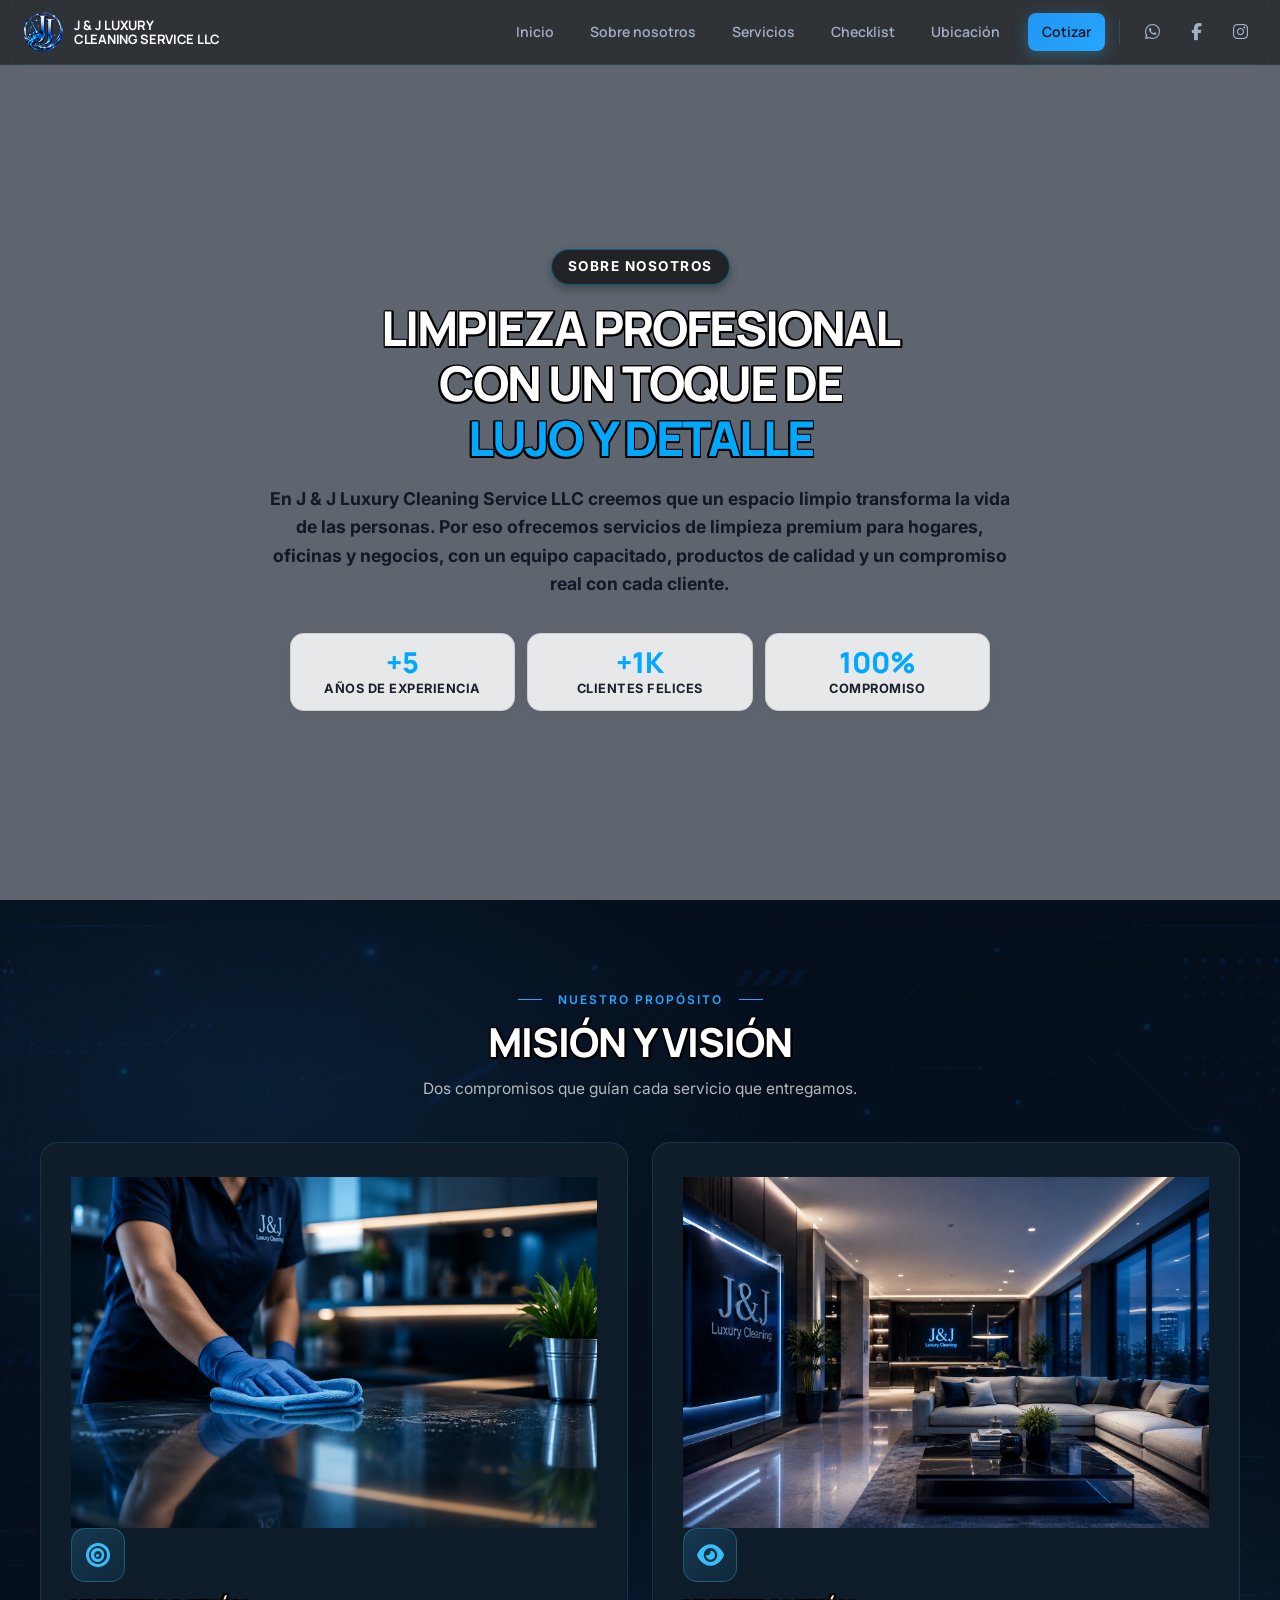
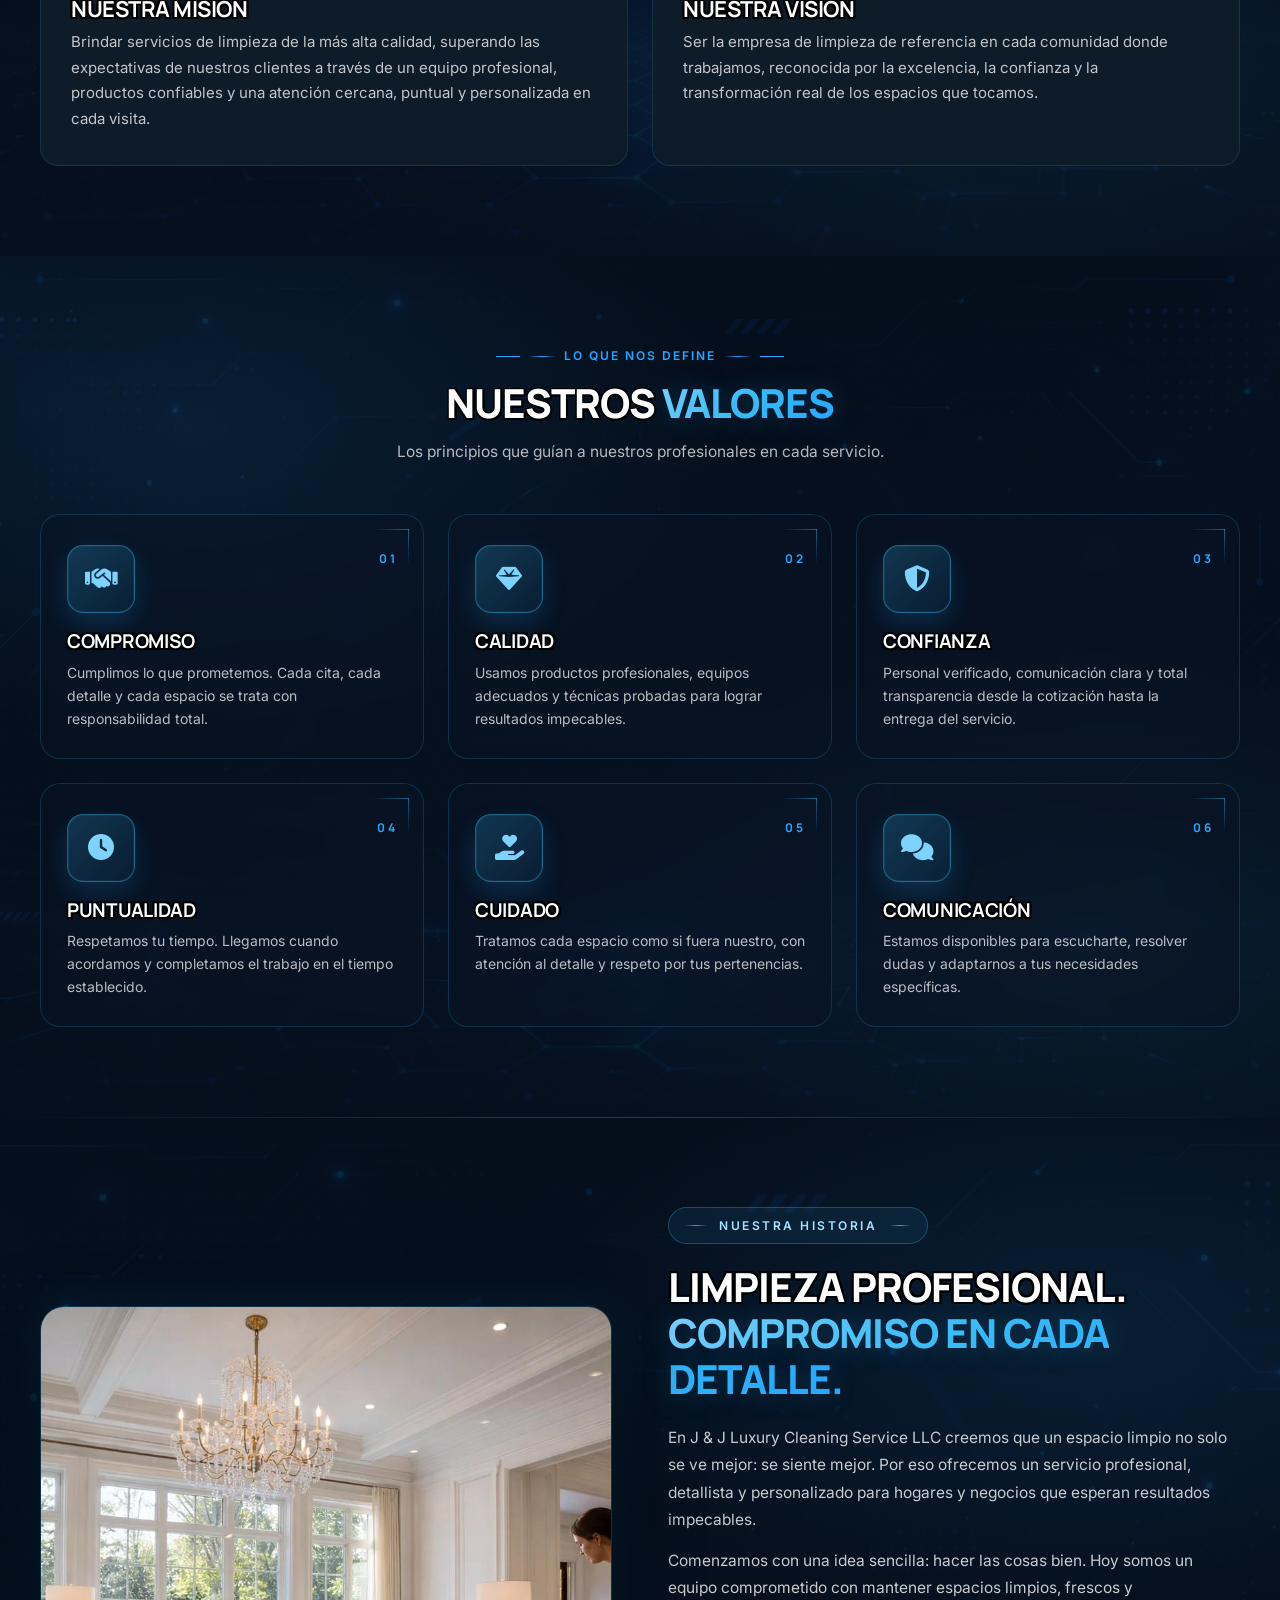
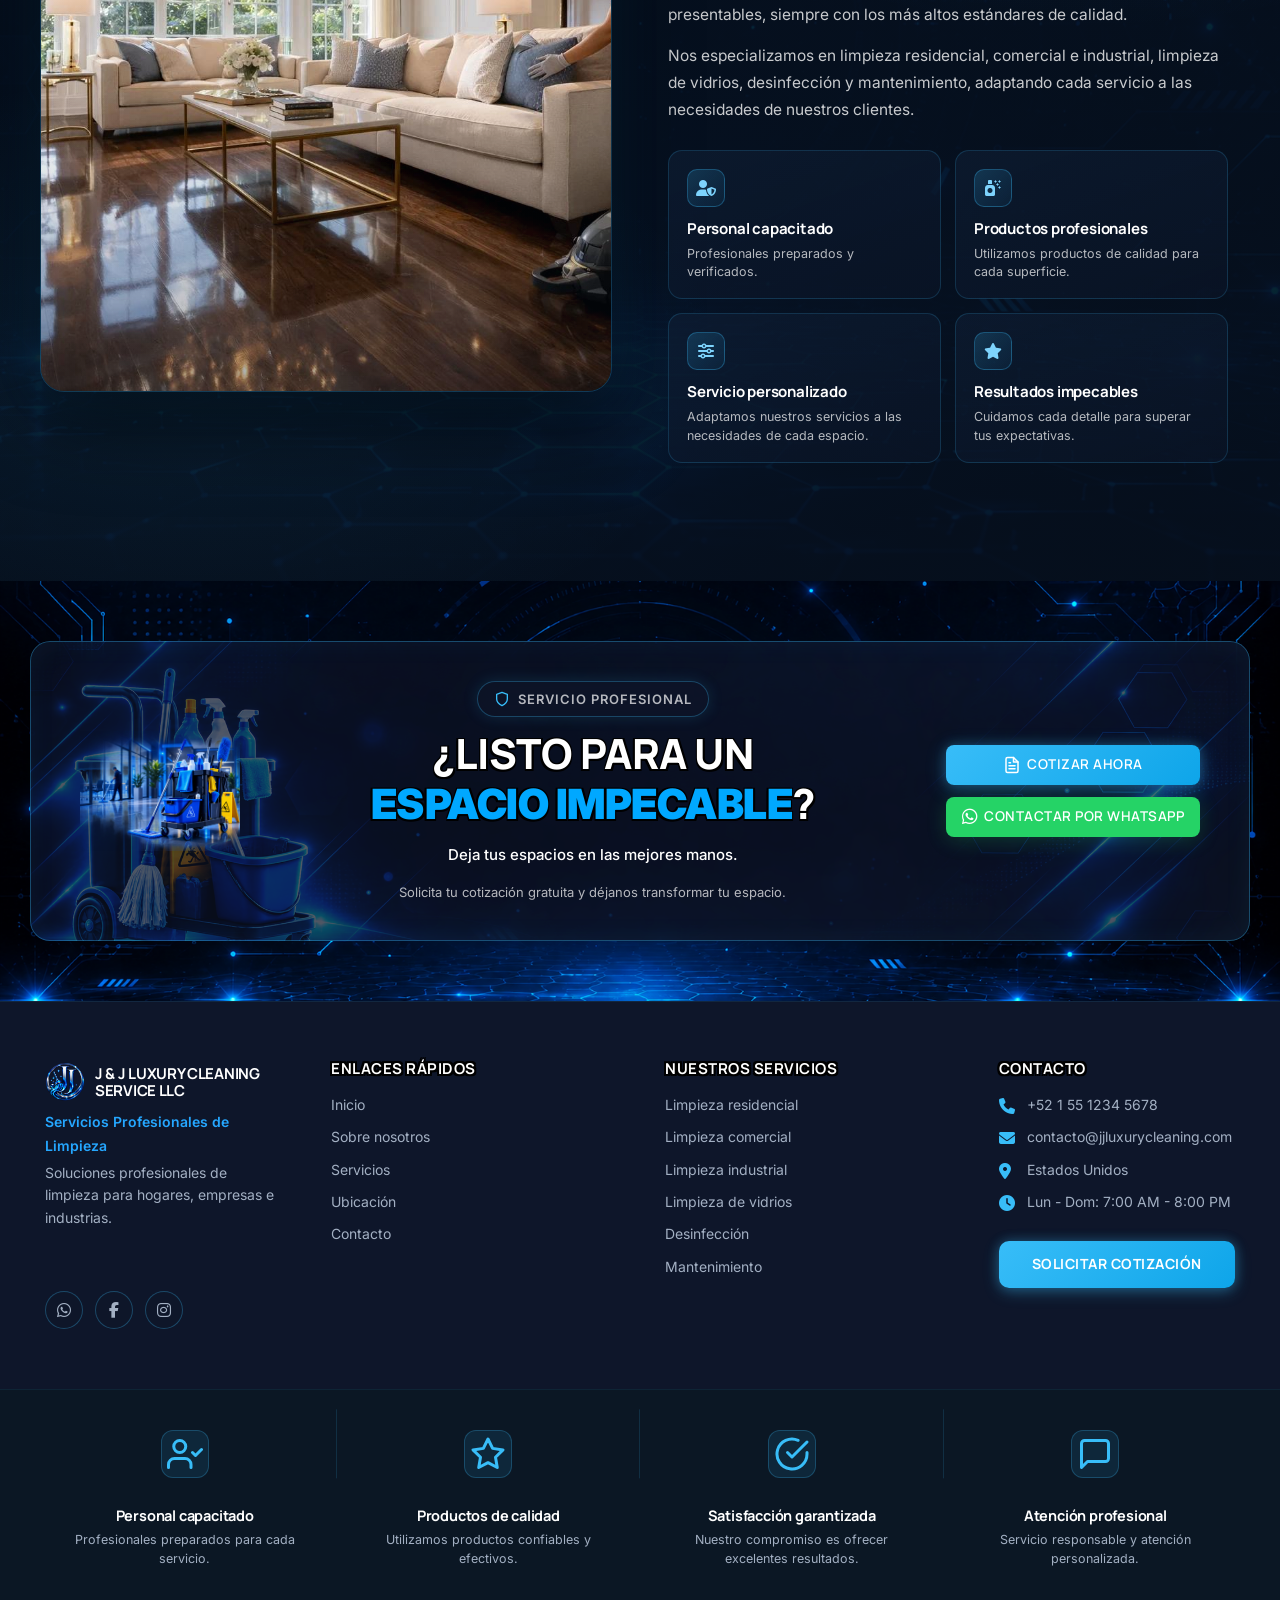
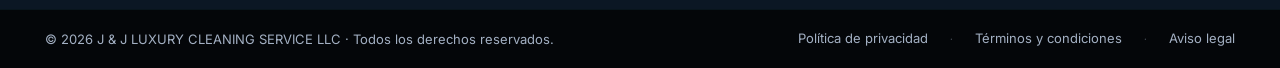
<file: nosotros.html>
<!DOCTYPE html>
<html lang="es">
<head>
<meta charset="UTF-8">
<meta name="viewport" content="width=device-width, initial-scale=1.0">
<title>Sobre Nosotros | J & J LUXURY CLEANING SERVICE LLC</title>
<meta name="description" content="Conoce a J & J Luxury Cleaning Service LLC: nuestra historia, misión, valores y el equipo detrás de cada servicio de limpieza profesional.">
<link rel="preconnect" href="https://fonts.googleapis.com">
<link rel="preconnect" href="https://fonts.gstatic.com" crossorigin>
<link href="https://fonts.googleapis.com/css2?family=Manrope:wght@400;500;600;700;800&family=Inter:wght@400;500;600;700&family=Poppins:wght@400;500;600;700;800&display=swap" rel="stylesheet">
<link rel="stylesheet" href="https://cdnjs.cloudflare.com/ajax/libs/font-awesome/6.5.1/css/all.min.css">
<link rel="stylesheet" href="styles.css">
<style>
  :root{
    --bg-main:#081220;
    --bg-sec:#0B1724;
    --bg-card:#101E2C;
    --bg-card2:#132333;
    --blue:#2196F3;
    --blue-bright:#25A7FF;
    --blue-dark:#0D6EFD;
    --blue-hover:#168BE6;
    --green:#22C55E;
    --white:#FFFFFF;
    --text-main:#FFFFFF;
    --text-sec:#A3B0C3;
    --border:rgba(255,255,255,0.08);
  }
  *{margin:0;padding:0;box-sizing:border-box;}
  html{scroll-behavior:smooth;background-color:var(--bg-main);}
  body{
    font-family:'Manrope','Inter',sans-serif;
    background-color:var(--bg-main);
    color:var(--text-main);
    min-height:100vh;
    line-height:1.6;
    overflow-x:hidden;
  }
  a{text-decoration:none;color:inherit;}
  button{font-family:'Manrope',sans-serif;cursor:pointer;border:none;background:none;color:inherit;}
  img{max-width:100%;display:block;}

  .container{width:min(94%, 1200px);margin:0 auto;}

  /* HEADER - Exact copy from ubicacion.html */
  header{
    position:fixed;top:0;left:0;right:0;z-index:1000;
    background:rgba(0,0,0,.5);
    backdrop-filter:blur(16px);
    -webkit-backdrop-filter:blur(16px);
    border-bottom:1px solid rgba(56,189,248,.1);
  }
  header nav{
    max-width:1320px;margin:0 auto;padding:0 22px;height:64px;
    display:flex;align-items:center;justify-content:space-between;
  }
  .logo{
    font-family:'Manrope',sans-serif;font-weight:700;font-size:12.5px;color:#fff;
    display:flex;align-items:center;gap:10px;letter-spacing:-0.2px;
    text-transform:none;min-width:0;line-height:1.15;white-space:nowrap;
  }
  .logo .brand-logo-img{height:38px;width:auto;max-width:46px;object-fit:contain;flex-shrink:0;display:block;cursor:pointer;}
  .logo .logo-text{white-space:normal;overflow:visible;text-overflow:clip;line-height:1.15;display:inline-block;font-size:12.5px;font-weight:700;letter-spacing:-0.2px;}
  .logo svg{color:#2196F3;}
  .nav-cta{display:flex;align-items:center;gap:12px;}
  .nav-cta a{
    font-family:'Inter',sans-serif;font-size:13.5px;color:#A3B0C3;
    padding:6px 10px;border-radius:8px;transition:all .25s ease;white-space:nowrap;
  }
  .nav-cta a:hover{color:#fff;background:rgba(56,189,248,.1);}
  .nav-link.nav-cta:hover{transform:translateY(-1px);box-shadow:0 6px 20px rgba(56,189,248,.5);background:linear-gradient(135deg,#7DD3FC 0%,#38BDF8 100%);}
  /* Header dropdown (Servicios) */
  .has-dropdown{position:relative;}
  .nav-dropdown{
    position:absolute;
    top:calc(100% + 6px);
    left:50%;
    transform:translateX(-50%) translateY(-6px);
    min-width:230px;
    background:rgba(11,18,32,.97);
    border:1px solid rgba(56,189,248,.25);
    border-radius:12px;
    padding:8px;
    box-shadow:0 18px 40px rgba(0,0,0,.55),0 0 0 1px rgba(56,189,248,.08);
    backdrop-filter:blur(16px);
    -webkit-backdrop-filter:blur(16px);
    display:none;
    z-index:1100;
  }
  .nav-dropdown::before{
    content:'';position:absolute;top:-6px;left:50%;
    transform:translateX(-50%) rotate(45deg);
    width:10px;height:10px;
    background:rgba(11,18,32,.97);
    border-left:1px solid rgba(56,189,248,.25);
    border-top:1px solid rgba(56,189,248,.25);
  }
  .nav-dropdown a{
    display:flex !important;align-items:center;gap:10px;
    padding:10px 14px !important;border-radius:8px;
    font-family:'Inter',sans-serif;font-size:14px;color:#A3B0C3;
    text-decoration:none;width:100%;text-align:left;
    background:none !important;border:none !important;position:static !important;
    white-space:nowrap;transition:all .2s ease;
  }
  .nav-dropdown a:hover{color:#fff;background:rgba(56,189,248,.1) !important;}
  .nav-dropdown a i{color:#38BDF8;font-size:13px;width:16px;text-align:center;}
  .has-dropdown:hover .nav-dropdown,
  .has-dropdown:focus-within .nav-dropdown,
  .has-dropdown.open .nav-dropdown{
    display:block;
    animation:navDropdownIn .18s ease forwards;
  }
  @keyframes navDropdownIn{
    from{opacity:0;transform:translateX(-50%) translateY(-10px);}
    to{opacity:1;transform:translateX(-50%) translateY(0);}
  }
  .btn{
    display:inline-flex;align-items:center;justify-content:center;gap:6px;
    padding:9px 16px;border-radius:8px;font-family:'Manrope',sans-serif;
    font-size:13.5px;font-weight:600;cursor:pointer;transition:all .25s ease;
    border:none;text-decoration:none;
  }
  .header-social{
    display:inline-flex;align-items:center;justify-content:center;
    width:36px;height:36px;color:#A3B0C3;font-size:17px;transition:all .3s ease;
    margin-right:2px;text-decoration:none;background:transparent;border:none;
  }
  .header-social:hover{color:#fff;transform:translateY(-2px) scale(1.15);}
  .header-social:has(.fa-whatsapp):hover{color:#25D366;text-shadow:0 0 12px rgba(37,211,102,.6);}
  .header-social:has(.fa-facebook-f):hover{color:#1877F2;text-shadow:0 0 12px rgba(24,119,242,.6);}
  .header-social:has(.fa-instagram):hover{color:#E4405F;text-shadow:0 0 12px rgba(225,48,108,.6);}
  .header-divider{width:1px;height:22px;background:rgba(56,189,248,.2);margin:0 4px;}
  .btn-primary{
    background:linear-gradient(135deg,#2196F3,#25A7FF);
    color:#0B1220;box-shadow:0 4px 16px rgba(56,189,248,.3);
  }
  .btn-primary:hover{transform:translateY(-1px);box-shadow:0 6px 20px rgba(56,189,248,.5);}
  .btn-ghost{background:transparent;color:#A3B0C3;}
  .btn-ghost:hover{color:#fff;background:rgba(56,189,248,.1);}
  .mobile-menu-btn{
    display:none;align-items:center;justify-content:center;
    width:48px;height:48px;min-width:48px;min-height:48px;
    background:rgba(11,18,32,.95);border:1px solid rgba(56,189,248,.35);
    border-radius:10px;color:#fff;cursor:pointer;flex-shrink:0;
    box-shadow:0 4px 14px rgba(0,0,0,.45);-webkit-tap-highlight-color:transparent;
    touch-action:manipulation;user-select:none;transition:all .15s ease;
    position:relative;z-index:1001;
  }
  .mobile-menu-btn:hover{background:rgba(56,189,248,.15);border-color:rgba(56,189,248,.6);}
  .mobile-menu-btn:active{transform:scale(.92);background:rgba(56,189,248,.2);}
  .mobile-menu-btn svg{width:22px;height:22px;transition:transform .2s ease;}
  .mobile-menu-btn.active svg{transform:rotate(90deg);}
  .mobile-social-section{display:none;}

  /* HERO ABOUT */
  .about-hero{
    position:relative !important;
    overflow:hidden !important;
    min-height:100vh !important;
    min-height:100dvh !important;
    display:flex !important;
    align-items:center !important;
    justify-content:center !important;
    padding:90px 16px 30px 16px !important;
    box-sizing:border-box !important;
  }
  .hero-bg-video{
    position:absolute !important;
    top:50% !important;
    left:50% !important;
    min-width:100% !important;
    min-height:100% !important;
    width:100% !important;
    height:100% !important;
    transform:translate(-50%,-50%) !important;
    object-fit:cover !important;
    z-index:1 !important;
    pointer-events:none !important;
  }
  .about-hero-container.single-column{
    display:flex !important;
    flex-direction:column !important;
    align-items:center !important;
    justify-content:center !important;
    text-align:center !important;
    max-width:800px !important;
    width:100% !important;
    margin:0 auto !important;
    position:relative !important;
    z-index:2 !important;
  }
  .about-hero::before{
    display:block !important;
    content:"" !important;
    position:absolute !important;
    top:0 !important;
    left:0 !important;
    width:100% !important;
    height:100% !important;
    background:rgba(255,255,255,0.35) !important;
    z-index:2 !important;
    pointer-events:none !important;
  }
  .about-hero-text{
    display:flex !important;
    flex-direction:column !important;
    align-items:center !important;
    text-align:center !important;
    width:100% !important;
  }
   .sub-tag{
     display:inline-block;
     font-family:'Inter',sans-serif;
     font-size:0.85rem;font-weight:700;
     color:#ffffff;text-transform:uppercase;letter-spacing:1.5px;
     background:rgba(0,0,0,0.65);border:1px solid rgba(0,168,255,0.4);
     padding:6px 16px;border-radius:20px;margin-bottom:15px;
     backdrop-filter:blur(4px);box-shadow:0 4px 10px rgba(0,0,0,0.3);
   }
    .main-hero-title{
      font-family:'Manrope',sans-serif;font-size:3rem;
      font-weight:900;line-height:1.15;color:#fff;
      margin-bottom:20px;text-transform:uppercase;white-space:normal;
      filter:none !important;
      -webkit-text-stroke:0px transparent !important;
      text-shadow:
        1.5px 1.5px 0 #000000,
       -1.5px 1.5px 0 #000000,
        1.5px -1.5px 0 #000000,
       -1.5px -1.5px 0 #000000,
        0px 1.5px 0 #000000,
        0px -1.5px 0 #000000,
        1.5px 0px 0 #000000,
       -1.5px 0px 0 #000000 !important;
    }
    .main-hero-title .highlight{
      color:#00a8ff !important;
      filter:none !important;
      -webkit-text-stroke:0px transparent !important;
    }
.hero-description{
      color:#111827 !important;font-weight:700;
      font-size:1.1rem;line-height:1.6;max-width:750px;
      margin:0 auto 35px auto !important;
      text-shadow:none !important;filter:none !important;-webkit-text-stroke:0px transparent !important;
    }
  .hero-stats-grid{
    display:flex;gap:12px;width:100%;max-width:700px;margin:0 auto;
  }
  .stat-card{
    flex:1;background:rgba(255,255,255,0.85);border:1px solid rgba(0,0,0,0.1);
    border-radius:14px;padding:14px 8px;text-align:center;
    box-shadow:0 4px 15px rgba(0,0,0,0.05);
    display:flex;flex-direction:column;align-items:center;justify-content:center;
    min-width:0;
  }
  .stat-card strong{
    font-family:'Manrope',sans-serif;font-size:clamp(1.1rem,2.5vw,1.8rem);font-weight:800;
    color:#00a8ff;line-height:1;margin-bottom:4px;display:block;
  }
  .stat-card span{
    font-family:'Inter',sans-serif;font-size:clamp(0.6rem,1.2vw,0.8rem);font-weight:700;color:#1a202c;
    text-transform:uppercase;letter-spacing:0.5px;line-height:1.2;
  }
  .about-hero-image{
    display:none !important;
  }

  /* SECTION SHARED */
  .about-section{
    padding:90px 0;position:relative;
    background-color:var(--bg-main);
  }
  .about-section.alt{background-color:#0B1724;}
  /* MISSION / VISION - dedicated background image */
  .about-mv{
    position:relative;
    background:
      linear-gradient(rgba(6,16,30,.88), rgba(6,16,30,.92)),
      url('img/Fondo_Formulario.webp') center/cover no-repeat;
    background-attachment:scroll;
  }
  .about-mv::after{
    content:'';position:absolute;inset:0;
    background:
      radial-gradient(900px 500px at 20% 20%, rgba(37,167,255,.10), transparent 60%),
      radial-gradient(900px 500px at 80% 80%, rgba(56,189,248,.08), transparent 60%);
    pointer-events:none;
  }
  .about-mv > .container{position:relative;z-index:2;}
  /* VALUES - same background visual as Mision/Vision for coherence */
  .about-values{
    position:relative;
    background:
      linear-gradient(rgba(6,16,30,.88), rgba(6,16,30,.92)),
      url('img/Fondo_Formulario.webp') center/cover no-repeat;
    background-attachment:scroll;
  }
  .about-values::after{
    content:'';position:absolute;inset:0;
    background:
      radial-gradient(900px 500px at 15% 20%, rgba(37,167,255,.10), transparent 60%),
      radial-gradient(900px 500px at 85% 80%, rgba(56,189,248,.08), transparent 60%);
    pointer-events:none;
  }
  .about-values > .container{position:relative;z-index:2;}
  .section-head{text-align:center;max-width:720px;margin:0 auto 50px;display:flex;flex-direction:column;align-items:center;}
  .section-eyebrow{
    display:inline-flex;align-items:center;gap:8px;
    font-family:'Inter',sans-serif;font-size:12px;font-weight:600;
    color:#25A7FF;text-transform:uppercase;letter-spacing:2px;margin-bottom:14px;
  }
  .section-eyebrow::before, .section-eyebrow::after{
    content:'';display:inline-block;width:24px;height:1px;background:#25A7FF;
  }
  .section-title{
    font-family:'Manrope',sans-serif;font-size:clamp(26px,3.5vw,40px);
    font-weight:800;line-height:1.15;color:#fff;letter-spacing:-1px;margin-bottom:14px;
    text-align:center;
  }
  .section-sub{
    font-family:'Inter',sans-serif;font-size:15.5px;color:rgba(255,255,255,.7);line-height:1.6;
    text-align:center;margin:0 auto;
  }

  /* MISSION / VISION - Centered header */
  .about-mv .section-head{
    text-align:center;
    max-width:700px;
    margin:0 auto 40px auto;
    display:flex;
    flex-direction:column;
    align-items:center;
  }
  .about-mv .section-eyebrow{
    margin:0 auto 10px auto;
  }
  .about-mv .section-title{
    text-align:center;
    margin-bottom:12px;
  }
  .about-mv .section-sub{
    text-align:center;
    margin:0 auto;
  }

  /* MISSION / VISION */
  .mv-grid{
    display:grid;grid-template-columns:repeat(2,1fr);gap:24px;
  }
  .mv-card{
    position:relative;background:linear-gradient(160deg,#101E2C 0%,#0D1A28 100%);
    border:1px solid rgba(56,189,248,.15);border-radius:18px;padding:34px 30px;
    transition:transform .25s ease, border-color .25s ease, box-shadow .25s ease;
  }
  .mv-card:hover{
    transform:translateY(-4px);border-color:rgba(56,189,248,.45);
    box-shadow:0 20px 50px rgba(0,0,0,.4);
  }
  .mv-icon{
    width:54px;height:54px;border-radius:14px;
    display:inline-flex;align-items:center;justify-content:center;
    background:linear-gradient(135deg,rgba(56,189,248,.18),rgba(37,167,255,.08));
    border:1px solid rgba(56,189,248,.3);
    color:#38BDF8;font-size:24px;margin-bottom:18px;
  }
  .mv-title{
    font-family:'Manrope',sans-serif;font-size:22px;font-weight:700;
    color:#fff;margin-bottom:10px;letter-spacing:-0.5px;
  }
  .mv-text{
    font-family:'Inter',sans-serif;font-size:15px;color:rgba(255,255,255,.75);
    line-height:1.7;
  }

  /* VALUES - premium redesign */
  .values-grid{
    display:grid;grid-template-columns:repeat(3,1fr);gap:24px;
    position:relative;
  }
  .value-card{
    position:relative;
    background:rgba(10,20,38,.55);
    border:1px solid rgba(56,189,248,.18);
    border-radius:20px;
    padding:30px 26px 28px;
    transition:transform .35s cubic-bezier(.2,.9,.3,1.05),
               border-color .3s ease,
               box-shadow .35s ease,
               background .3s ease,
               backdrop-filter .3s ease;
    overflow:hidden;
    isolation:isolate;
    backdrop-filter:blur(6px);
    -webkit-backdrop-filter:blur(6px);
  }
  .value-card::before{
    content:'';position:absolute;inset:0;
    background:radial-gradient(420px 220px at 50% 0%, rgba(56,189,248,.12), transparent 65%);
    opacity:0;transition:opacity .35s ease;pointer-events:none;z-index:-1;
  }
  .value-card:hover{
    transform:translateY(-6px);
    border-color:rgba(56,189,248,.5);
    background:rgba(14,28,52,.72);
    box-shadow:
      0 22px 50px rgba(0,0,0,.5),
      0 0 0 1px rgba(56,189,248,.12) inset,
      0 0 40px rgba(37,167,255,.22);
  }
  .value-card:hover::before{opacity:1;}
  .value-card:hover .value-icon{
    transform:translateY(-2px) scale(1.04) rotate(-2deg);
    border-color:rgba(125,211,252,.65);
    background:linear-gradient(135deg, rgba(56,189,248,.34), rgba(37,167,255,.18));
    color:#E5F4FF;
    box-shadow:
      0 12px 28px rgba(37,167,255,.35),
      0 0 0 1px rgba(56,189,248,.18) inset,
      0 0 24px rgba(56,189,248,.3);
  }
  .value-card:hover .value-num{color:#7DD3FC;}
  .value-card:hover .value-title{color:#fff;}

  /* Decorative corner accent (top-right) */
  .value-corner{
    position:absolute;top:0;right:0;
    width:72px;height:72px;
    pointer-events:none;
    opacity:.85;
  }
  .value-corner::before,
  .value-corner::after{
    content:'';position:absolute;
  }
  .value-corner::before{
    top:14px;right:14px;
    width:36px;height:1px;
    background:linear-gradient(90deg, transparent, rgba(56,189,248,.55));
  }
  .value-corner::after{
    top:14px;right:14px;
    width:1px;height:36px;
    background:linear-gradient(180deg, rgba(56,189,248,.55), transparent);
  }

  .value-top{
    display:flex;align-items:flex-start;justify-content:space-between;
    gap:12px;margin-bottom:20px;
  }
  .value-icon{
    width:68px;height:68px;border-radius:16px;
    display:inline-flex;align-items:center;justify-content:center;
    background:linear-gradient(135deg, rgba(56,189,248,.22), rgba(37,167,255,.08));
    border:1px solid rgba(56,189,248,.4);
    color:#7DD3FC;font-size:26px;
    flex-shrink:0;
    position:relative;
    box-shadow:
      0 10px 24px rgba(37,167,255,.18),
      0 0 0 1px rgba(56,189,248,.08) inset;
    transition:all .3s cubic-bezier(.2,.9,.3,1.05);
  }
  .value-num{
    font-family:'Manrope',sans-serif;
    font-size:12px;font-weight:700;
    color:#25A7FF;letter-spacing:2.5px;
    line-height:1;
    padding-top:8px;
    transition:color .3s ease;
  }
  .value-title{
    font-family:'Manrope',sans-serif;
    font-size:19px;font-weight:700;
    color:#fff;margin-bottom:10px;
    letter-spacing:-0.3px;
    transition:color .3s ease;
  }
  .values-accent{
    background:linear-gradient(135deg,#7DD3FC 0%, #38BDF8 50%, #25A7FF 100%);
    -webkit-background-clip:text;background-clip:text;color:transparent;
    text-shadow:0 0 30px rgba(56,189,248,.25);
  }
  .value-text{
    font-family:'Inter',sans-serif;
    font-size:14px;color:rgba(255,255,255,.72);
    line-height:1.65;
  }
  /* Custom eyebrow with side lines */
  .eyebrow-line{
    display:inline-block;width:28px;height:1px;
    background:linear-gradient(90deg, transparent, #25A7FF, transparent);
    vertical-align:middle;
  }

  /* STORY / NUESTRA HISTORIA - premium redesign */
  .about-story{
    position:relative;
    background:
      linear-gradient(rgba(6,16,30,.88), rgba(6,16,30,.92)),
      url('img/Fondo_Formulario.webp') center/cover no-repeat;
    background-attachment:scroll;
  }
  .about-story::before{
    content:'';position:absolute;top:0;left:0;right:0;height:1px;
    background:linear-gradient(90deg, transparent, rgba(56,189,248,.3), transparent);
  }
  .about-story::after{
    content:'';position:absolute;inset:0;
    background:
      radial-gradient(900px 500px at 85% 20%, rgba(37,167,255,.10), transparent 60%),
      radial-gradient(900px 500px at 15% 80%, rgba(56,189,248,.08), transparent 60%);
    pointer-events:none;
  }
  .about-story > .container{position:relative;z-index:2;}

  .story-grid{
    display:grid;grid-template-columns:1fr 1fr;gap:56px;align-items:center;
  }
  /* Left image */
  .story-image{
    position:relative;border-radius:24px;overflow:hidden;
    border:1px solid rgba(56,189,248,.2);
    aspect-ratio:5/6;
    box-shadow:
      0 30px 80px rgba(0,0,0,.55),
      0 0 0 1px rgba(56,189,248,.06) inset,
      0 0 50px rgba(37,167,255,.12);
    isolation:isolate;
  }
  .story-image img{
    width:100%;height:100%;object-fit:cover;display:block;
    filter:saturate(1.04) contrast(1.02);
    transform:scale(1.02);
    transition:transform .6s ease;
  }
  .story-image:hover img{transform:scale(1.05);}
  .story-image-overlay{
    position:absolute;inset:0;pointer-events:none;
    background:
      linear-gradient(180deg, rgba(8,18,32,0) 55%, rgba(8,18,32,.35) 100%),
      linear-gradient(135deg, rgba(37,167,255,.06), transparent 40%);
  }
  .story-image::after{
    content:'';position:absolute;inset:-2px;border-radius:26px;
    background:linear-gradient(135deg, rgba(56,189,248,.45), rgba(37,167,255,.15) 50%, transparent 70%);
    filter:blur(18px);opacity:.45;z-index:-1;pointer-events:none;
    animation:storyGlowPulse 6s ease-in-out infinite;
  }
  @keyframes storyGlowPulse{
    0%,100%{opacity:.35;}
    50%{opacity:.6;}
  }

  /* Right text */
  .story-text{max-width:560px;}
  .story-eyebrow{
    display:inline-flex;align-items:center;gap:12px;
    font-family:'Inter',sans-serif;font-size:12px;font-weight:600;
    color:#A6E1FF;text-transform:uppercase;letter-spacing:2.5px;
    background:rgba(56,189,248,.08);
    border:1px solid rgba(56,189,248,.3);
    padding:8px 16px;border-radius:100px;margin-bottom:20px;
  }
  .story-eyebrow-line{
    display:inline-block;width:22px;height:1px;
    background:linear-gradient(90deg, transparent, #25A7FF, transparent);
  }
  .story-title{
    font-family:'Manrope',sans-serif;
    font-size:clamp(28px,3.4vw,40px);
    font-weight:800;line-height:1.15;color:#fff;
    letter-spacing:-1px;margin-bottom:22px;
  }
  .story-accent{
    background:linear-gradient(135deg,#7DD3FC 0%, #38BDF8 50%, #25A7FF 100%);
    -webkit-background-clip:text;background-clip:text;color:transparent;
    text-shadow:0 0 30px rgba(56,189,248,.25);
  }
  .story-text p{
    font-family:'Inter',sans-serif;
    font-size:15.5px;color:rgba(255,255,255,.78);
    line-height:1.75;margin-bottom:14px;
  }

  /* 4 mini cards */
  .story-cards{
    display:grid;grid-template-columns:repeat(2,1fr);gap:14px;
    margin:26px 0 28px;
  }
  .story-card{
    position:relative;
    background:linear-gradient(160deg, rgba(15,30,52,.65) 0%, rgba(10,20,38,.75) 100%);
    border:1px solid rgba(56,189,248,.18);
    border-radius:14px;padding:18px 18px 16px;
    transition:all .3s ease;
  }
  .story-card:hover{
    transform:translateY(-3px);
    border-color:rgba(56,189,248,.4);
    box-shadow:0 14px 30px rgba(0,0,0,.35), 0 0 24px rgba(37,167,255,.12);
  }
  .story-card-icon{
    width:38px;height:38px;border-radius:10px;
    display:inline-flex;align-items:center;justify-content:center;
    background:linear-gradient(135deg, rgba(56,189,248,.18), rgba(37,167,255,.06));
    border:1px solid rgba(56,189,248,.3);
    color:#7DD3FC;font-size:16px;margin-bottom:10px;
  }
  .story-card-title{
    font-family:'Manrope',sans-serif;
    font-size:15px;font-weight:700;color:#fff;
    margin-bottom:4px;letter-spacing:-0.2px;
  }
  .story-card-text{
    font-family:'Inter',sans-serif;
    font-size:12.5px;color:rgba(255,255,255,.7);line-height:1.5;
  }

  /* Stats bar */
  .story-stats{
    display:flex;align-items:center;justify-content:space-between;
    gap:14px;padding:18px 20px;
    background:linear-gradient(160deg, rgba(15,30,52,.7) 0%, rgba(10,20,38,.8) 100%);
    border:1px solid rgba(56,189,248,.2);
    border-radius:14px;
    backdrop-filter:blur(6px);-webkit-backdrop-filter:blur(6px);
  }
  .story-stat{flex:1;text-align:center;min-width:0;}
  .story-stat-num{
    font-family:'Manrope',sans-serif;
    font-size:18px;font-weight:800;
    background:linear-gradient(135deg,#7DD3FC 0%, #38BDF8 100%);
    -webkit-background-clip:text;background-clip:text;color:transparent;
    line-height:1.1;margin-bottom:4px;letter-spacing:-0.3px;
  }
  .story-stat-label{
    font-family:'Inter',sans-serif;
    font-size:11.5px;font-weight:500;
    color:rgba(255,255,255,.65);line-height:1.35;
  }
  .story-stat-divider{
    width:1px;height:38px;
    background:linear-gradient(180deg, transparent, rgba(56,189,248,.3), transparent);
    flex-shrink:0;
  }

  /* Legacy list (kept for compatibility but unused in new HTML) */
  .story-list{list-style:none;padding:0;margin:18px 0 0;}
  .story-list li{
    display:flex;align-items:flex-start;gap:12px;
    padding:10px 0;border-bottom:1px solid rgba(255,255,255,.06);
    font-family:'Inter',sans-serif;font-size:14.5px;color:rgba(255,255,255,.8);
  }
  .story-list li i{
    color:#25A7FF;margin-top:3px;font-size:14px;flex-shrink:0;
  }

  /* CTA */
  .about-cta{
    padding:80px 0;position:relative;text-align:center;
    background:
      linear-gradient(rgba(8,18,32,.85), rgba(8,18,32,.92)),
      url('img/Fondo_Anuncio.webp') center/cover no-repeat;
    border-top:1px solid rgba(56,189,248,.12);
  }
  .about-cta::before{
    content:'';position:absolute;top:0;left:0;right:0;height:1px;
    background:linear-gradient(90deg,transparent,rgba(56,189,248,.35),transparent);
  }
  .about-cta h2{
    font-family:'Manrope',sans-serif;font-size:clamp(26px,3.5vw,38px);
    font-weight:800;color:#fff;letter-spacing:-0.5px;margin-bottom:14px;line-height:1.2;
  }
  .about-cta p{
    font-family:'Inter',sans-serif;font-size:16px;color:rgba(255,255,255,.78);
    max-width:620px;margin:0 auto 26px;line-height:1.6;
  }
  .about-cta-buttons{
    display:flex;gap:14px;justify-content:center;flex-wrap:wrap;
  }

  /* FOOTER - exact match ubicacion.html */
  .main-footer{
    background:rgba(15,23,42,.98);padding:60px 0;
    border-top:1px solid rgba(56,189,248,.1);width:100%;box-sizing:border-box;
  }
  .footer-grid{
    display:grid;grid-template-columns:1.25fr 1.5fr 1.5fr 1.25fr;gap:50px;
    width:100%;max-width:1250px;margin:0 auto;padding:0 30px;box-sizing:border-box;
  }
  .footer-column{display:flex;flex-direction:column;}
  .footer-brand{margin-bottom:24px;}
  .footer-logo{
    display:flex;align-items:center;gap:10px;margin-bottom:8px;
  }
  .footer-logo img{height:38px;width:auto;max-width:48px;object-fit:contain;flex-shrink:0;display:block;}
  .footer-logo span{
    font-family:'Manrope',sans-serif;font-size:15px;font-weight:700;
    color:#fff;letter-spacing:-0.3px;line-height:1.15;
  }
  .footer-tagline{
    font-family:'Inter',sans-serif;font-size:14px;font-weight:600;
    color:#25A7FF;margin-bottom:4px;
  }
  .footer-description{
    font-family:'Inter',sans-serif;font-size:14px;color:#A3B0C3;line-height:1.6;
  }
  .footer-social{display:flex;gap:12px;margin-top:14px;}
  .footer-social a{
    display:inline-flex;align-items:center;justify-content:center;
    width:38px;height:38px;border-radius:50%;
    background:rgba(15,23,42,.7);border:1px solid rgba(56,189,248,.3);
    color:#A3B0C3;font-size:16px;transition:all .25s ease;
  }
  .footer-social a:hover{color:#fff;border-color:#38BDF8;transform:translateY(-2px);}
  .footer-title{
    font-family:'Manrope',sans-serif;font-size:15px;font-weight:700;
    color:#fff;margin-bottom:18px;letter-spacing:.5px;text-transform:uppercase;
  }
  .footer-links,.footer-contact{list-style:none;padding:0;margin:0;}
  .footer-links li,.footer-contact li{margin-bottom:10px;}
  .footer-links a,.footer-contact a,.footer-contact span{
    font-family:'Inter',sans-serif;font-size:14px;color:#A3B0C3;
    transition:color .2s ease;
  }
  .footer-links a:hover,.footer-contact a:hover{color:#38BDF8;}
  .footer-contact li{display:flex;align-items:center;gap:10px;}
  .footer-contact i{color:#38BDF8;width:18px;}
  .btn-footer-cta{
    display:inline-flex;align-items:center;justify-content:center;gap:8px;
    margin-top:18px;padding:12px 24px;border-radius:10px;
    background:linear-gradient(135deg,#38BDF8 0%,#0EA5E9 100%);color:#fff;
    font-family:'Manrope',sans-serif;font-size:14px;font-weight:700;
    text-decoration:none;transition:all .25s ease;
    box-shadow:0 4px 16px rgba(56,189,248,.3),0 0 12px rgba(56,189,248,.25);
    letter-spacing:.5px;text-transform:uppercase;
  }
  .btn-footer-cta:hover{transform:translateY(-2px);background:linear-gradient(135deg,#7DD3FC 0%,#38BDF8 100%);box-shadow:0 8px 24px rgba(56,189,248,.5),0 0 20px rgba(56,189,248,.4);}

  .footer-trust{padding:40px 0;background:#0B1724;border-top:1px solid rgba(56,189,248,.08);}
  .trust-grid{
    display:grid;grid-template-columns:repeat(4,1fr);gap:24px;
    max-width:1250px;margin:0 auto;padding:0 30px;
  }
  .trust-item{display:flex;align-items:center;gap:14px;position:relative;}
  .trust-item:not(:last-child)::after{
    content:'';position:absolute;right:-12px;top:10%;bottom:10%;
    width:1px;background:rgba(56,189,248,.15);
  }
  .trust-icon{
    width:48px;height:48px;border-radius:12px;flex-shrink:0;
    display:inline-flex;align-items:center;justify-content:center;
    background:rgba(56,189,248,.1);border:1px solid rgba(56,189,248,.25);
    color:#38BDF8;
  }
  .trust-content h4{font-family:'Manrope',sans-serif;font-size:14.5px;font-weight:700;color:#fff;margin-bottom:4px;}
  .trust-content p{font-family:'Inter',sans-serif;font-size:12.5px;color:#A3B0C3;line-height:1.5;}

  .footer-bottom{background:rgba(5,6,8,.95);padding:18px 0;border-top:1px solid rgba(56,189,248,.08);}
  .footer-bottom-content{
    display:flex;align-items:center;justify-content:space-between;gap:16px;
    max-width:1250px;margin:0 auto;padding:0 30px;flex-wrap:wrap;
  }
  .footer-copyright{font-family:'Inter',sans-serif;font-size:13px;color:#A3B0C3;}
  .footer-bottom-links{display:flex;align-items:center;gap:8px;flex-wrap:wrap;}
  .footer-bottom-links a{font-family:'Inter',sans-serif;font-size:13px;color:#A3B0C3;transition:color .2s;}
  .footer-bottom-links a:hover{color:#38BDF8;}
  .footer-separator{color:rgba(163,176,195,.5);font-size:12px;}

  /* Logo lightbox (same as other pages) */
  .logo-lightbox{position:fixed;inset:0;z-index:2000;display:none;align-items:center;justify-content:center;background:radial-gradient(circle at center,rgba(0,0,0,.55) 0%,rgba(0,0,0,.85) 60%,rgba(0,0,0,.92) 100%);backdrop-filter:blur(8px);-webkit-backdrop-filter:blur(8px);cursor:pointer;animation:logoLightboxFade .2s ease;}
  .logo-lightbox.open{display:flex;}
  @keyframes logoLightboxFade{from{opacity:0;}to{opacity:1;}}
  .logo-lightbox-img{width:min(360px,70vw);height:min(360px,70vw);border-radius:50%;object-fit:cover;cursor:default;box-shadow:0 20px 60px rgba(0,0,0,.6),0 0 0 6px rgba(56,189,248,.25);animation:logoLightboxPop .25s cubic-bezier(.2,.9,.3,1.2);background:#0B1426;}
  @keyframes logoLightboxPop{from{opacity:0;transform:scale(.7);}to{opacity:1;transform:scale(1);}}

.mobile-menu-bg .mobile-menu-overlay{position:absolute;top:0;left:0;width:100%;height:100%;background:rgba(5,8,15,.7);z-index:0;}
   /* RESPONSIVE */
    @media (max-width:1024px){
      .about-hero-container.single-column{max-width:90%;}
      .about-hero-image{display:none !important;}
      .story-grid{grid-template-columns:1fr;gap:28px;}
    .values-grid{grid-template-columns:repeat(2,1fr);}
    .footer-grid{grid-template-columns:repeat(2,minmax(0,1fr));gap:36px;}
    .trust-grid{grid-template-columns:repeat(2,1fr);gap:20px;}
    .trust-item:not(:last-child)::after{display:none;}
  }
   @media (max-width:600px){
     .about-hero-image{display:none !important;}
   }
  @media (max-width:1024px){
    .header-social,.header-divider{display:none;}
    .nav-cta{
      display:none;position:absolute;top:64px;left:0;right:0;
      background:rgba(5,6,8,.98);backdrop-filter:blur(20px);-webkit-backdrop-filter:blur(20px);
      flex-direction:column;align-items:stretch;padding:16px 20px;gap:8px;
      border-bottom:1px solid var(--border);
    }
    .nav-cta.open{display:flex;}
    .nav-cta a{padding:14px 16px;width:100%;text-align:center;border-radius:8px;}
    .nav-cta{align-items:center;}
    .nav-cta .btn-primary{width:fit-content;margin:0 auto;}
    .mobile-menu-btn{display:flex;}
    .mobile-social-section{
      display:flex;flex-direction:column;align-items:center;gap:12px;
      margin-top:8px;padding:16px 12px;background:rgba(56,189,248,.04);
      border:1px solid rgba(56,189,248,.12);border-radius:12px;
    }
    .mobile-social-label{
      font-family:'Manrope',sans-serif;font-size:12px;font-weight:600;
      color:rgba(255,255,255,.7);letter-spacing:1.5px;text-transform:uppercase;
      display:flex;align-items:center;gap:8px;
    }
    .mobile-social-label::after{
      content:'';display:inline-block;width:24px;height:2px;
      background:linear-gradient(90deg,transparent,#38BDF8,transparent);margin-left:8px;
    }
    .mobile-social-icons{display:flex;gap:12px;}
    .mobile-social{
      display:flex;align-items:center;justify-content:center;
      width:46px;height:46px;border-radius:50%;
      background:rgba(15,23,42,.6);border:1px solid rgba(56,189,248,.4);
      color:#fff;font-size:17px;text-decoration:none;
    }
    .nav-cta .header-social,.nav-cta .header-divider{display:none;}

    /* Dropdown en móvil: inline dentro del panel */
    .has-dropdown{width:100%;}
    .has-dropdown .btn{width:100%;justify-content:space-between;}
    .nav-dropdown{
      position:static !important;
      transform:none !important;
      background:rgba(5,6,8,.6) !important;
      border:1px solid rgba(56,189,248,.15) !important;
      box-shadow:none !important;
      border-radius:10px !important;
      margin:4px 0 6px !important;
      min-width:0 !important;
      padding:6px !important;
      display:none;
      animation:none !important;
    }
    .nav-dropdown::before{display:none !important;}
    .has-dropdown.open .nav-dropdown{display:block;}
  }
  @media (max-width:767px){
    .footer-grid{grid-template-columns:1fr;gap:28px;}
    .trust-grid{grid-template-columns:1fr;gap:18px;}
    .main-footer{padding:40px 0;}
    .footer-bottom-content{flex-direction:column;text-align:center;}
    .footer-bottom-links{justify-content:center;}
  }
    @media (max-width:992px){
      .about-hero-container.single-column{max-width:95%;}
      .about-hero-text{align-items:center;text-align:center;}
      .about-hero-image{display:none !important;}
   }
@media (max-width:600px){
      .container{width:calc(100% - 30px);}
      .about-hero{padding-top:90px;padding-bottom:25px;}
      .main-hero-title{font-size:clamp(1.4rem,6vw,2.1rem) !important;line-height:1.15 !important;margin-bottom:10px !important;}
      .hero-description{font-size:clamp(0.8rem,3.2vw,0.95rem) !important;line-height:1.35 !important;margin-bottom:15px !important;max-width:95% !important;}
      .hero-stats-grid{display:flex !important;flex-direction:column !important;gap:8px !important;width:100% !important;max-width:320px !important;}
      .stat-card{padding:8px 10px !important;border-radius:10px !important;}
      .stat-card strong{font-size:1.25rem !important;}
      .stat-card span{font-size:0.7rem !important;}
      .about-section{padding:70px 0;}
      .about-cta{padding:60px 0;}
    }
  @media (max-width:480px){
    header nav{padding:0 16px;}
    .logo{font-size:11px;gap:8px;}
    .logo .brand-logo-img{height:34px;max-width:42px;}
    .logo .logo-text{font-size:11px;}
    .footer-grid,.trust-grid,.footer-bottom-content{padding:0 20px;}
    .footer-logo span{font-size:13px;line-height:1.15;}
    .footer-title{font-size:16px;}
    .footer-links a,.footer-contact a,.footer-contact span{font-size:14px;}
    .btn-footer-cta{width:100%;}
     .values-grid{grid-template-columns:1fr;}
      .about-hero-container.single-column{grid-template-columns:1fr;}
     .mv-grid{grid-template-columns:1fr;}
    .value-icon{width:60px;height:60px;font-size:23px;border-radius:14px;}
    .value-card{padding:26px 22px 24px;}
    .story-cards{grid-template-columns:1fr;}
    .story-stats{flex-direction:column;gap:14px;padding:18px;}
    .story-stat-divider{width:60%;height:1px;
      background:linear-gradient(90deg, transparent, rgba(56,189,248,.3), transparent);}
  }
video::-webkit-media-controls,
    video::-webkit-media-controls-enclosure {
      display: none !important;
    }
  </style>
</head>
<body>

<header class="site-header">
  <nav class="header-nav">
    <a href="index.html" class="brand">
      <img src="img/Logo.png" alt="J & J Luxury Cleaning Service LLC" class="brand-logo-img">
      <span class="brand-text">J &amp; J Luxury<br>Cleaning Service LLC</span>
    </a>

    <div class="header-desktop-nav">
      <a href="index.html" class="nav-link">Inicio</a>
      <a href="nosotros.html" class="nav-link">Sobre nosotros</a>
      <div class="has-dropdown" id="serviciosDropdown">
        <a href="servicios.html" class="nav-link has-dropdown-label" aria-expanded="false">Servicios</a>
        <button class="dd-toggle" type="button" aria-label="Ver servicios" aria-expanded="false">
          <i class="fa-solid fa-chevron-down dd-caret"></i>
        </button>
        <div class="nav-dropdown">
          <a href="servicios.html#residencial"><i class="fa-solid fa-house"></i> Limpieza Residencial</a>
          <a href="servicios.html#comercial"><i class="fa-solid fa-building"></i> Limpieza Comercial</a>
          <a href="servicios.html#industrial"><i class="fa-solid fa-industry"></i> Limpieza Industrial</a>
          <a href="servicios.html#vidrios"><i class="fa-solid fa-window-maximize"></i> Limpieza de Vidrios</a>
          <a href="servicios.html#desinfeccion"><i class="fa-solid fa-spray-can-sparkles"></i> Desinfección</a>
          <a href="servicios.html#mantenimiento"><i class="fa-solid fa-screwdriver-wrench"></i> Mantenimiento</a>
        </div>
      </div>
      <a href="checklist.html" class="nav-link">Checklist</a>
      <a href="ubicacion.html" class="nav-link">Ubicación</a>
      <a href="index.html#contacto" class="nav-link nav-cta">Cotizar</a>
      <span class="nav-divider"></span>
      <a class="nav-social" href="https://wa.me/5215512345678" target="_blank" aria-label="WhatsApp"><i class="fa-brands fa-whatsapp"></i></a>
      <a class="nav-social" href="https://www.facebook.com/" target="_blank" aria-label="Facebook"><i class="fa-brands fa-facebook-f"></i></a>
      <a class="nav-social" href="https://www.instagram.com/" target="_blank" aria-label="Instagram"><i class="fa-brands fa-instagram"></i></a>
    </div>

    <button class="menu-toggle" type="button" aria-label="Abrir menú" id="menuToggleBtn" aria-expanded="false">
      <span class="menu-toggle-bar"></span>
      <span class="menu-toggle-bar"></span>
      <span class="menu-toggle-bar"></span>
    </button>
  </nav>

  <div class="mobile-menu-overlay" id="mobileMenu" aria-hidden="true">
    <div class="mobile-menu-bg">
      <video autoplay muted loop playsinline webkit-playsinline preload="metadata" disablepictureinpicture controlslist="nodownload nobuttons" class="mobile-menu-video" style="object-fit: cover; width: 100%; height: 100%; position: absolute; top: 0; left: 0; z-index: -1; pointer-events: none;">
        <source src="videos/Fondo_Menu.mp4" type="video/mp4">
      </video>
      <div class="mobile-menu-overlay"></div>
    </div>
    <button class="mobile-menu-close" type="button" aria-label="Cerrar menú" id="mobileMenuClose">
      <i class="fa-solid fa-xmark"></i>
    </button>
    <div class="mobile-menu-content">
      <div class="mobile-menu-header">
        <img src="img/Logo.png" alt="J & J Luxury Cleaning Service LLC" class="menu-logo">
        <h3>J &amp; J LUXURY CLEANING</h3>
        <span>MENÚ PREMIUM</span>
      </div>
      <nav class="mobile-menu-nav">
        <a href="index.html" class="menu-btn"><i class="fa-solid fa-house"></i> INICIO</a>
        <a href="nosotros.html" class="menu-btn"><i class="fa-regular fa-circle-user"></i> SOBRE NOSOTROS</a>
        <div class="services-accordion-wrapper">
          <a href="servicios.html" class="menu-btn service-link"><i class="fa-solid fa-broom"></i> SERVICIOS</a>
          <button class="accordion-toggle-btn" type="button" id="toggleServices" aria-label="Ver subcategorías" aria-expanded="false"><i class="fa-solid fa-chevron-down"></i></button>
        </div>
        <div class="services-dropdown" id="servicesDropdown">
          <a href="servicios.html#residencial"><i class="fa-solid fa-house"></i> Limpieza Residencial</a>
          <a href="servicios.html#comercial"><i class="fa-solid fa-building"></i> Limpieza Comercial</a>
          <a href="servicios.html#industrial"><i class="fa-solid fa-industry"></i> Limpieza Industrial</a>
          <a href="servicios.html#vidrios"><i class="fa-solid fa-window-maximize"></i> Limpieza de Vidrios</a>
          <a href="servicios.html#desinfeccion"><i class="fa-solid fa-spray-can-sparkles"></i> Desinfección</a>
          <a href="servicios.html#mantenimiento"><i class="fa-solid fa-screwdriver-wrench"></i> Mantenimiento</a>
        </div>
        <a href="checklist.html" class="menu-btn"><i class="fa-solid fa-clipboard-check"></i> CHECKLIST</a>
        <a href="ubicacion.html" class="menu-btn"><i class="fa-solid fa-location-dot"></i> UBICACIÓN</a>
      </nav>
      <div class="mobile-menu-cta">
        <a href="index.html#contacto" class="btn-cotizar-mobile"><i class="fa-brands fa-whatsapp"></i> COTIZAR AHORA</a>
      </div>
      <div class="mobile-menu-divider"></div>
      <div class="mobile-menu-footer">
        <p>SÍGUENOS</p>
        <div class="social-icons">
          <a href="https://wa.me/5215512345678" target="_blank" aria-label="WhatsApp"><i class="fa-brands fa-whatsapp"></i></a>
          <a href="https://www.facebook.com/" target="_blank" aria-label="Facebook"><i class="fa-brands fa-facebook-f"></i></a>
          <a href="https://www.instagram.com/" target="_blank" aria-label="Instagram"><i class="fa-brands fa-instagram"></i></a>
        </div>
      </div>
    </div>
  </div>
</header>

<main>

  <!-- HERO -->
  <section class="about-hero">
    <video class="hero-bg-video" autoplay loop muted playsinline preload="metadata">
      <source src="videos/Fondo_Nosotros_Hero.mp4" type="video/mp4">
    </video>
    <div class="about-hero-container single-column">
      <div class="about-hero-text">
        <span class="sub-tag">SOBRE NOSOTROS</span>
        <h1 class="main-hero-title">LIMPIEZA PROFESIONAL<br>CON UN TOQUE DE<br><span class="highlight">LUJO Y DETALLE</span></h1>
        <p class="hero-description">
          En J &amp; J Luxury Cleaning Service LLC creemos que un espacio limpio transforma la vida de las personas. Por eso ofrecemos servicios de limpieza premium para hogares, oficinas y negocios, con un equipo capacitado, productos de calidad y un compromiso real con cada cliente.
        </p>
        <div class="hero-stats-grid">
          <div class="stat-card"><strong>+5</strong><span>AÑOS DE EXPERIENCIA</span></div>
          <div class="stat-card"><strong>+1K</strong><span>CLIENTES FELICES</span></div>
          <div class="stat-card"><strong>100%</strong><span>COMPROMISO</span></div>
        </div>
      </div>
    </div>
  </section>

  <!-- MISSION / VISION -->
  <section class="about-section about-mv">
    <div class="container">
      <div class="section-head">
        <div class="section-eyebrow"><i class="fa-solid fa-sparkles" style="font-size:10px;"></i> NUESTRO PROPÓSITO <i class="fa-solid fa-sparkles" style="font-size:10px;"></i></div>
        <h2 class="section-title">MISIÓN Y <span class="mv-vision-accent">VISIÓN</span></h2>
        <p class="section-sub">Dos compromisos que guían cada servicio que entregamos.</p>
      </div>
      <div class="mv-grid">
        <div class="mv-card">
          <div class="mv-image">
            <img src="img/Tarjeta_Mision.webp" alt="Profesional de limpieza trabajando con uniforme elegante" loading="lazy">
            <div class="mv-image-overlay"></div>
          </div>
          <div class="mv-body">
            <div class="mv-icon"><i class="fa-solid fa-bullseye"></i></div>
            <h3 class="mv-title">Nuestra <span class="mv-mision-accent">Misión</span></h3>
            <p class="mv-text">Brindar servicios de limpieza de la más alta calidad, superando las expectativas de nuestros clientes a través de un equipo profesional, productos confiables y una atención cercana, puntual y personalizada en cada visita.</p>
          </div>
        </div>
        <div class="mv-card">
          <div class="mv-image">
            <img src="img/Tarjeta_vision.webp" alt="Espacio moderno y premium después de limpieza profesional" loading="lazy">
            <div class="mv-image-overlay"></div>
          </div>
          <div class="mv-body">
            <div class="mv-icon"><i class="fa-solid fa-eye"></i></div>
            <h3 class="mv-title">Nuestra <span class="mv-vision-accent">Visión</span></h3>
            <p class="mv-text">Ser la empresa de limpieza de referencia en cada comunidad donde trabajamos, reconocida por la excelencia, la confianza y la transformación real de los espacios que tocamos.</p>
          </div>
        </div>
      </div>
    </div>
  </section>

  <!-- VALUES -->
  <section class="about-section about-values">
    <div class="container">
      <div class="section-head">
        <div class="section-eyebrow"><span class="eyebrow-line"></span> LO QUE NOS DEFINE <span class="eyebrow-line"></span></div>
        <h2 class="section-title">NUESTROS <span class="values-accent">VALORES</span></h2>
        <p class="section-sub">Los principios que guían a nuestros profesionales en cada servicio.</p>
      </div>
      <div class="values-grid">
        <div class="value-card">
          <div class="value-corner" aria-hidden="true"></div>
          <div class="value-top">
            <div class="value-icon"><i class="fa-solid fa-handshake"></i></div>
            <div class="value-num">01</div>
          </div>
          <h3 class="value-title">Compromiso</h3>
          <p class="value-text">Cumplimos lo que prometemos. Cada cita, cada detalle y cada espacio se trata con responsabilidad total.</p>
        </div>
        <div class="value-card">
          <div class="value-corner" aria-hidden="true"></div>
          <div class="value-top">
            <div class="value-icon"><i class="fa-solid fa-gem"></i></div>
            <div class="value-num">02</div>
          </div>
          <h3 class="value-title">Calidad</h3>
          <p class="value-text">Usamos productos profesionales, equipos adecuados y técnicas probadas para lograr resultados impecables.</p>
        </div>
        <div class="value-card">
          <div class="value-corner" aria-hidden="true"></div>
          <div class="value-top">
            <div class="value-icon"><i class="fa-solid fa-shield-halved"></i></div>
            <div class="value-num">03</div>
          </div>
          <h3 class="value-title">Confianza</h3>
          <p class="value-text">Personal verificado, comunicación clara y total transparencia desde la cotización hasta la entrega del servicio.</p>
        </div>
        <div class="value-card">
          <div class="value-corner" aria-hidden="true"></div>
          <div class="value-top">
            <div class="value-icon"><i class="fa-solid fa-clock"></i></div>
            <div class="value-num">04</div>
          </div>
          <h3 class="value-title">Puntualidad</h3>
          <p class="value-text">Respetamos tu tiempo. Llegamos cuando acordamos y completamos el trabajo en el tiempo establecido.</p>
        </div>
        <div class="value-card">
          <div class="value-corner" aria-hidden="true"></div>
          <div class="value-top">
            <div class="value-icon"><i class="fa-solid fa-hand-holding-heart"></i></div>
            <div class="value-num">05</div>
          </div>
          <h3 class="value-title">Cuidado</h3>
          <p class="value-text">Tratamos cada espacio como si fuera nuestro, con atención al detalle y respeto por tus pertenencias.</p>
        </div>
        <div class="value-card">
          <div class="value-corner" aria-hidden="true"></div>
          <div class="value-top">
            <div class="value-icon"><i class="fa-solid fa-comments"></i></div>
            <div class="value-num">06</div>
          </div>
          <h3 class="value-title">Comunicación</h3>
          <p class="value-text">Estamos disponibles para escucharte, resolver dudas y adaptarnos a tus necesidades específicas.</p>
        </div>
      </div>
    </div>
  </section>

  <!-- STORY -->
  <section class="about-section about-story">
    <div class="container">
      <div class="story-grid">
        <div class="story-image">
          <img src="img/Tarjeta_Nuestra historia.webp" alt="Profesional de limpieza trabajando en un interior residencial moderno y lujoso" loading="lazy">
          <div class="story-image-overlay"></div>
        </div>
        <div class="story-text">
          <div class="story-eyebrow"><span class="story-eyebrow-line"></span> NUESTRA HISTORIA <span class="story-eyebrow-line"></span></div>
          <h3 class="story-title">Limpieza profesional.<br><span class="story-accent">Compromiso en cada detalle.</span></h3>
          <p>En J &amp; J Luxury Cleaning Service LLC creemos que un espacio limpio no solo se ve mejor: se siente mejor. Por eso ofrecemos un servicio profesional, detallista y personalizado para hogares y negocios que esperan resultados impecables.</p>
          <p>Comenzamos con una idea sencilla: hacer las cosas bien. Hoy somos un equipo comprometido con mantener espacios limpios, frescos y presentables, siempre con los más altos estándares de calidad.</p>
          <p>Nos especializamos en limpieza residencial, comercial e industrial, limpieza de vidrios, desinfección y mantenimiento, adaptando cada servicio a las necesidades de nuestros clientes.</p>

          <div class="story-cards">
            <div class="story-card">
              <div class="story-card-icon"><i class="fa-solid fa-user-shield"></i></div>
              <div class="story-card-title">Personal capacitado</div>
              <div class="story-card-text">Profesionales preparados y verificados.</div>
            </div>
            <div class="story-card">
              <div class="story-card-icon"><i class="fa-solid fa-spray-can-sparkles"></i></div>
              <div class="story-card-title">Productos profesionales</div>
              <div class="story-card-text">Utilizamos productos de calidad para cada superficie.</div>
            </div>
            <div class="story-card">
              <div class="story-card-icon"><i class="fa-solid fa-sliders"></i></div>
              <div class="story-card-title">Servicio personalizado</div>
              <div class="story-card-text">Adaptamos nuestros servicios a las necesidades de cada espacio.</div>
            </div>
            <div class="story-card">
              <div class="story-card-icon"><i class="fa-solid fa-star"></i></div>
              <div class="story-card-title">Resultados impecables</div>
              <div class="story-card-text">Cuidamos cada detalle para superar tus expectativas.</div>
            </div>
          </div>
        </div>
      </div>
    </div>
  </section>

  <!-- ANUNCIO / CTA (mismo que index.html y servicios.html) -->
  <section class="footer-cta">
    <div class="wrap">
      <div class="cta-banner">
        <div class="cta-banner-bg"></div>
        <div class="cta-banner-border"></div>
        <div class="cta-banner-content">
          <img src="img/Carrito_Fondo_Anuncio.png" alt="Carrito profesional de limpieza" class="cta-carrito-image">
          <div class="cta-text">
            <div class="cta-badge">
              <svg viewBox="0 0 24 24" fill="none" stroke="currentColor" stroke-width="2" stroke-linecap="round" stroke-linejoin="round">
                <path d="M12 22s8-4 8-10V5l-8-3-8 3v7c0 6 8 10 8 10z"/>
              </svg>
              <span>SERVICIO PROFESIONAL</span>
            </div>
            <h2>¿LISTO PARA UN<br><span class="accent">ESPACIO IMPECABLE</span>?</h2>
            <p>Deja tus espacios en las mejores manos.</p>
            <span>Solicita tu cotización gratuita y déjanos transformar tu espacio.</span>
          </div>
          <div class="cta-buttons">
            <a class="btn btn-cta-primary" href="index.html#contacto">
              <svg viewBox="0 0 24 24" fill="none" stroke="currentColor" stroke-width="2" stroke-linecap="round" stroke-linejoin="round" aria-hidden="true">
                <path d="M14 2H6a2 2 0 0 0-2 2v16a2 2 0 0 0 2 2h12a2 2 0 0 0 2-2V8z"/>
                <polyline points="14,2 14,8 20,8"/>
                <line x1="16" y1="13" x2="8" y2="13"/>
                <line x1="16" y1="17" x2="8" y2="17"/>
                <polyline points="10,9 9,9 8,9"/>
              </svg>
              COTIZAR AHORA
            </a>
            <a class="btn btn-cta-whatsapp" href="https://wa.me/5215512345678" target="_blank">
              <i class="fa-brands fa-whatsapp"></i>
              CONTACTAR POR WHATSAPP
            </a>
          </div>
        </div>
      </div>
    </div>
  </section>

</main>

<footer class="main-footer">
  <div class="footer-grid">
    <div class="footer-column">
      <div class="footer-brand">
        <div class="footer-logo">
          <img src="img/Logo.png" alt="J & J Luxury Cleaning Service LLC" class="brand-logo-img">
          <span>J &amp; J LUXURY CLEANING SERVICE LLC</span>
        </div>
        <p class="footer-tagline">Servicios Profesionales de Limpieza</p>
        <p class="footer-description">Soluciones profesionales de limpieza para hogares, empresas e industrias.</p>
      </div>
      <div class="footer-social">
        <a href="https://wa.me/5215512345678" target="_blank" title="WhatsApp"><i class="fa-brands fa-whatsapp"></i></a>
        <a href="#" target="_blank" title="Facebook"><i class="fa-brands fa-facebook-f"></i></a>
        <a href="#" target="_blank" title="Instagram"><i class="fa-brands fa-instagram"></i></a>
      </div>
    </div>
    <div class="footer-column">
      <h3 class="footer-title">ENLACES RÁPIDOS</h3>
      <ul class="footer-links">
        <li><a href="index.html">Inicio</a></li>
        <li><a href="nosotros.html">Sobre nosotros</a></li>
        <li><a href="servicios.html">Servicios</a></li>
        <li><a href="ubicacion.html">Ubicación</a></li>
        <li><a href="index.html#contacto">Contacto</a></li>
      </ul>
    </div>
    <div class="footer-column">
      <h3 class="footer-title">NUESTROS SERVICIOS</h3>
      <ul class="footer-links">
        <li><a href="servicios.html">Limpieza residencial</a></li>
        <li><a href="servicios.html">Limpieza comercial</a></li>
        <li><a href="servicios.html">Limpieza industrial</a></li>
        <li><a href="servicios.html">Limpieza de vidrios</a></li>
        <li><a href="servicios.html">Desinfección</a></li>
        <li><a href="servicios.html">Mantenimiento</a></li>
      </ul>
    </div>
    <div class="footer-column">
      <h3 class="footer-title">CONTACTO</h3>
      <ul class="footer-contact">
        <li><i class="fa-solid fa-phone"></i><a href="tel:+5215512345678">+52 1 55 1234 5678</a></li>
        <li><i class="fa-solid fa-envelope"></i><a href="mailto:contacto@jjluxurycleaning.com">contacto@jjluxurycleaning.com</a></li>
        <li><i class="fa-solid fa-location-dot"></i><span>Estados Unidos</span></li>
        <li><i class="fa-solid fa-clock"></i><span>Lun - Dom: 7:00 AM - 8:00 PM</span></li>
      </ul>
      <a class="btn-footer-cta" href="index.html#contacto">SOLICITAR COTIZACIÓN</a>
    </div>
  </div>
</footer>

<section class="footer-trust">
  <div class="trust-grid">
    <div class="trust-item">
      <div class="trust-icon"><svg width="24" height="24" viewBox="0 0 24 24" fill="none" stroke="currentColor" stroke-width="2" stroke-linecap="round" stroke-linejoin="round" aria-hidden="true"><path d="M16 21v-2a4 4 0 0 0-4-4H5a4 4 0 0 0-4 4v2"/><circle cx="8.5" cy="7" r="4"/><polyline points="17 11 19 13 23 9"/></svg></div>
      <div class="trust-content"><h4>Personal capacitado</h4><p>Profesionales preparados para cada servicio.</p></div>
    </div>
    <div class="trust-item">
      <div class="trust-icon"><svg width="24" height="24" viewBox="0 0 24 24" fill="none" stroke="currentColor" stroke-width="2" stroke-linecap="round" stroke-linejoin="round" aria-hidden="true"><path d="M12 2l3.09 6.26L22 9.27l-5 4.87 1.18 6.88L12 17.77l-6.18 3.25L7 14.14 2 9.27l6.91-1.01L12 2z"/></svg></div>
      <div class="trust-content"><h4>Productos de calidad</h4><p>Utilizamos productos confiables y efectivos.</p></div>
    </div>
    <div class="trust-item">
      <div class="trust-icon"><svg width="24" height="24" viewBox="0 0 24 24" fill="none" stroke="currentColor" stroke-width="2" stroke-linecap="round" stroke-linejoin="round" aria-hidden="true"><path d="M22 11.08V12a10 10 0 1 1-5.93-9.14"/><polyline points="22 4 12 14.01 9 11.01"/></svg></div>
      <div class="trust-content"><h4>Satisfacción garantizada</h4><p>Nuestro compromiso es ofrecer excelentes resultados.</p></div>
    </div>
    <div class="trust-item">
      <div class="trust-icon"><svg width="24" height="24" viewBox="0 0 24 24" fill="none" stroke="currentColor" stroke-width="2" stroke-linecap="round" stroke-linejoin="round" aria-hidden="true"><path d="M21 15a2 2 0 0 1-2 2H7l-4 4V5a2 2 0 0 1 2-2h14a2 2 0 0 1 2 2z"/></svg></div>
      <div class="trust-content"><h4>Atención profesional</h4><p>Servicio responsable y atención personalizada.</p></div>
    </div>
  </div>
</section>

<footer class="footer-bottom">
  <div class="footer-bottom-content">
    <p class="footer-copyright">© 2026 J &amp; J LUXURY CLEANING SERVICE LLC · Todos los derechos reservados.</p>
    <div class="footer-bottom-links">
      <a href="#">Política de privacidad</a>
      <span class="footer-separator">·</span>
      <a href="#">Términos y condiciones</a>
      <span class="footer-separator">·</span>
      <a href="#">Aviso legal</a>
    </div>
  </div>
</footer>

<script>
  // Mobile menu toggle (clean system)
  (function(){
    const toggleBtn = document.getElementById('menuToggleBtn');
    const closeBtn = document.getElementById('mobileMenuClose');
    const mobileMenu = document.getElementById('mobileMenu');
    if (!toggleBtn || !mobileMenu) return;

    function openMenu(){
      mobileMenu.setAttribute('aria-hidden','false');
      toggleBtn.setAttribute('aria-expanded','true');
      document.body.style.overflow='hidden';
    }
    function closeMenu(){
      mobileMenu.setAttribute('aria-hidden','true');
      toggleBtn.setAttribute('aria-expanded','false');
      document.body.style.overflow='';
    }
    function isOpen(){ return mobileMenu.getAttribute('aria-hidden') === 'false'; }

    toggleBtn.addEventListener('click', function(e){
      e.stopPropagation();
      if (isOpen()) closeMenu(); else openMenu();
    });
    closeBtn?.addEventListener('click', function(e){ e.stopPropagation(); closeMenu(); });

    const servicesToggle = mobileMenu.querySelector('.accordion-toggle-btn');
    const servicesList = mobileMenu.querySelector('.services-dropdown');
    servicesToggle?.addEventListener('click', function(e){
      e.preventDefault(); e.stopPropagation();
      const expanded = servicesToggle.getAttribute('aria-expanded') === 'true';
      servicesToggle.setAttribute('aria-expanded', String(!expanded));
      servicesList?.classList.toggle('open', !expanded);
    });

    mobileMenu.querySelectorAll('a').forEach(function(link){
      link.addEventListener('click', function(){ closeMenu(); });
    });

    mobileMenu.addEventListener('click', function(e){
      if (e.target === mobileMenu) closeMenu();
    });

    document.addEventListener('click', function(e){
      if (!isOpen()) return;
      const insidePanel = e.target.closest('.mobile-menu-content');
      const onToggle = e.target.closest('.menu-toggle') || e.target.closest('.mobile-menu-close');
      if (!insidePanel && !onToggle) closeMenu();
    });

    document.addEventListener('keydown', function(e){
      if (e.key === 'Escape' && isOpen()) closeMenu();
    });
  })();

  // Logo lightbox
  document.addEventListener('DOMContentLoaded', function(){
    // Header dropdown toggle (Servicios)
    const dd = document.getElementById('serviciosDropdown');
    if (dd) {
      const label = dd.querySelector('.has-dropdown-label');
      const toggleBtn = dd.querySelector('.dd-toggle');
      if (toggleBtn) {
        toggleBtn.addEventListener('click', function(e){
          e.preventDefault();
          e.stopPropagation();
          const isOpen = dd.classList.toggle('open');
          toggleBtn.setAttribute('aria-expanded', isOpen);
          if (label) label.setAttribute('aria-expanded', isOpen);
        });
      }
      document.addEventListener('click', function(e){
        if (!e.target.closest('#serviciosDropdown')) {
          dd.classList.remove('open');
          if (toggleBtn) toggleBtn.setAttribute('aria-expanded', 'false');
          if (label) label.setAttribute('aria-expanded', 'false');
        }
      });
      document.addEventListener('keydown', function(e){
        if (e.key === 'Escape') {
          dd.classList.remove('open');
          if (toggleBtn) toggleBtn.setAttribute('aria-expanded', 'false');
          if (label) label.setAttribute('aria-expanded', 'false');
        }
      });
    }

    const lightbox = document.createElement('div');
    lightbox.className = 'logo-lightbox';
    lightbox.id = 'logoLightbox';
    lightbox.innerHTML = '<img class="logo-lightbox-img" src="img/Logo.png" alt="J &amp; J Luxury Cleaning Service LLC">';
    document.body.appendChild(lightbox);

    document.querySelectorAll('.brand-logo-img').forEach(function(img){
      img.addEventListener('click', function(e){
        e.preventDefault();
        e.stopPropagation();
        lightbox.classList.add('open');
        document.body.style.overflow = 'hidden';
      });
    });

    lightbox.addEventListener('click', function(e){
      if (e.target === lightbox || (e.target.classList && e.target.classList.contains('logo-lightbox') && !e.target.classList.contains('logo-lightbox-img'))) {
        lightbox.classList.remove('open');
        document.body.style.overflow = '';
      }
    });
    lightbox.querySelector('.logo-lightbox-img').addEventListener('click', function(e){
      e.stopPropagation();
    });
    document.addEventListener('keydown', function(e){
      if (e.key === 'Escape' && lightbox.classList.contains('open')) {
        lightbox.classList.remove('open');
        document.body.style.overflow = '';
      }
    });
  });
</script>

<script>
document.addEventListener('DOMContentLoaded', () => {
  const videos = document.querySelectorAll('video');
  videos.forEach(v => {
    v.muted = true;
    v.play().catch(err => console.log('Autoplay ajustado:', err));
  });
});
</script>
</body>
</html>
</file>
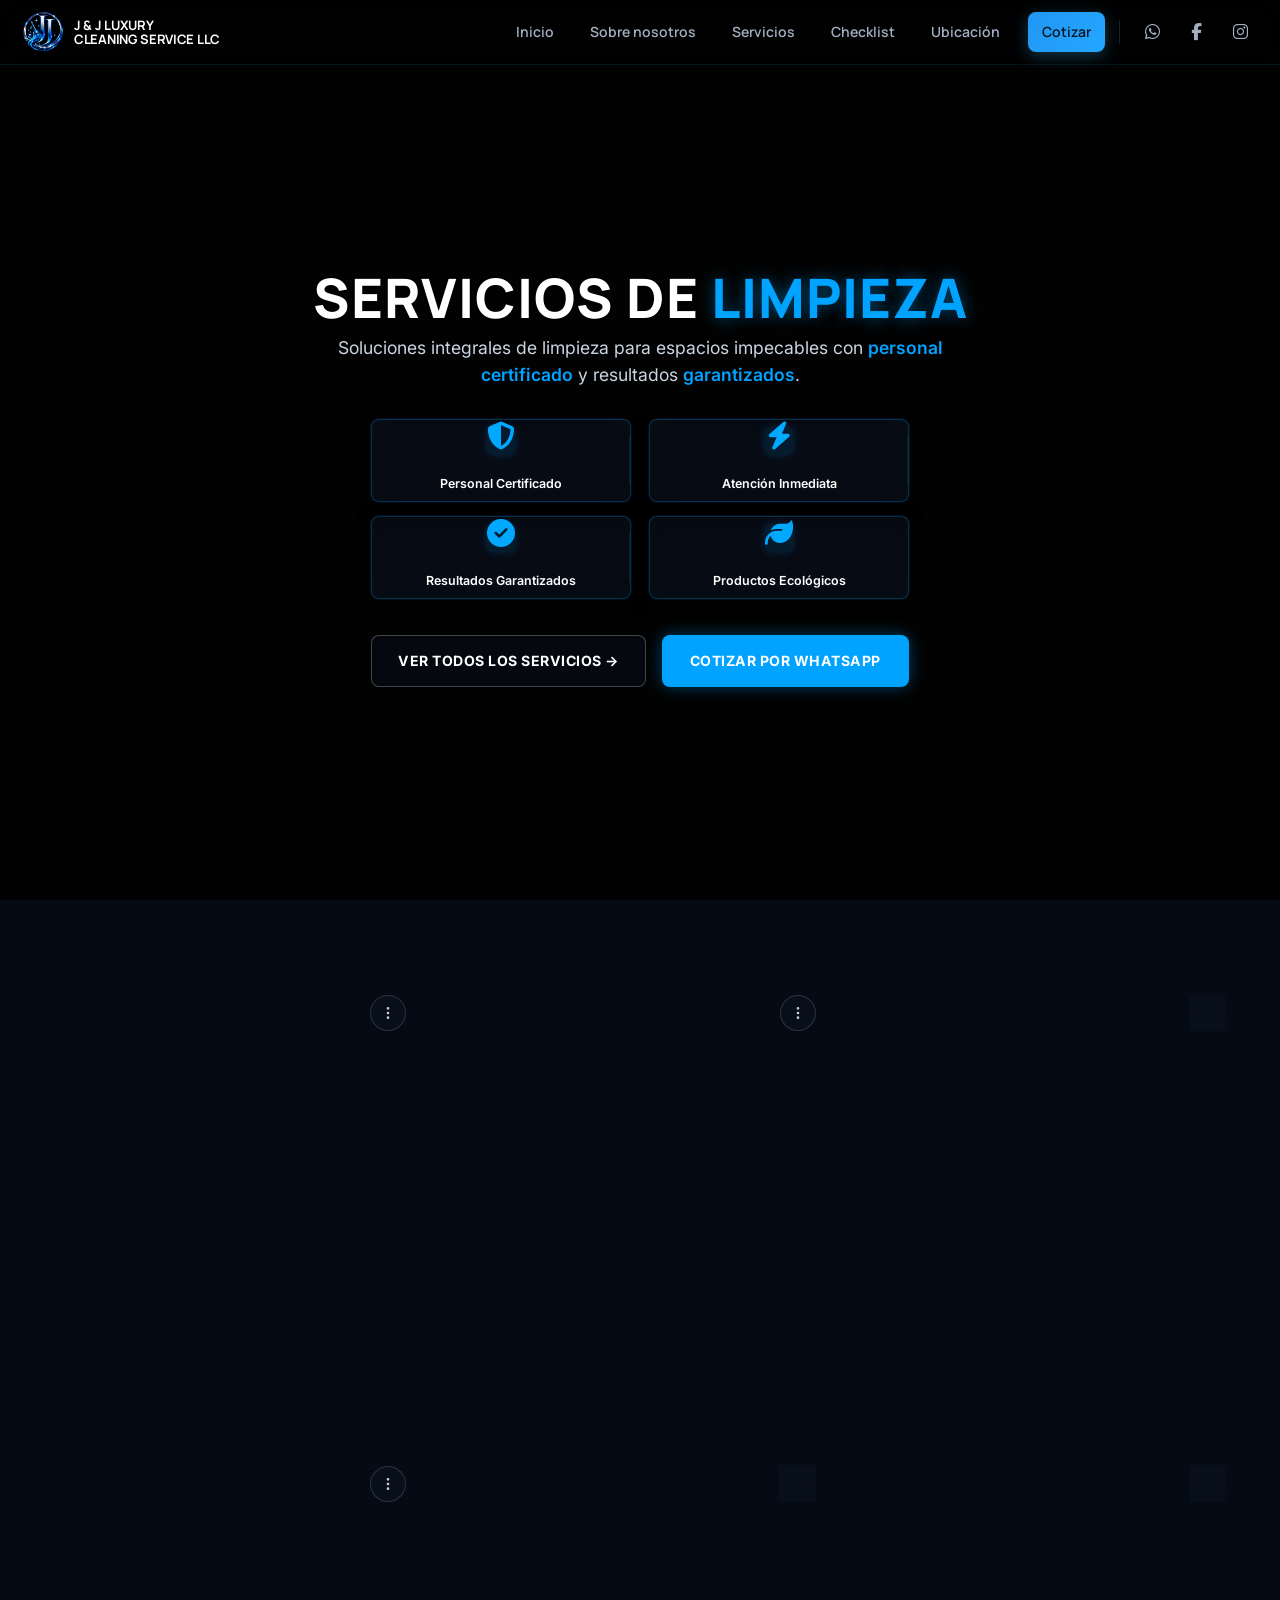
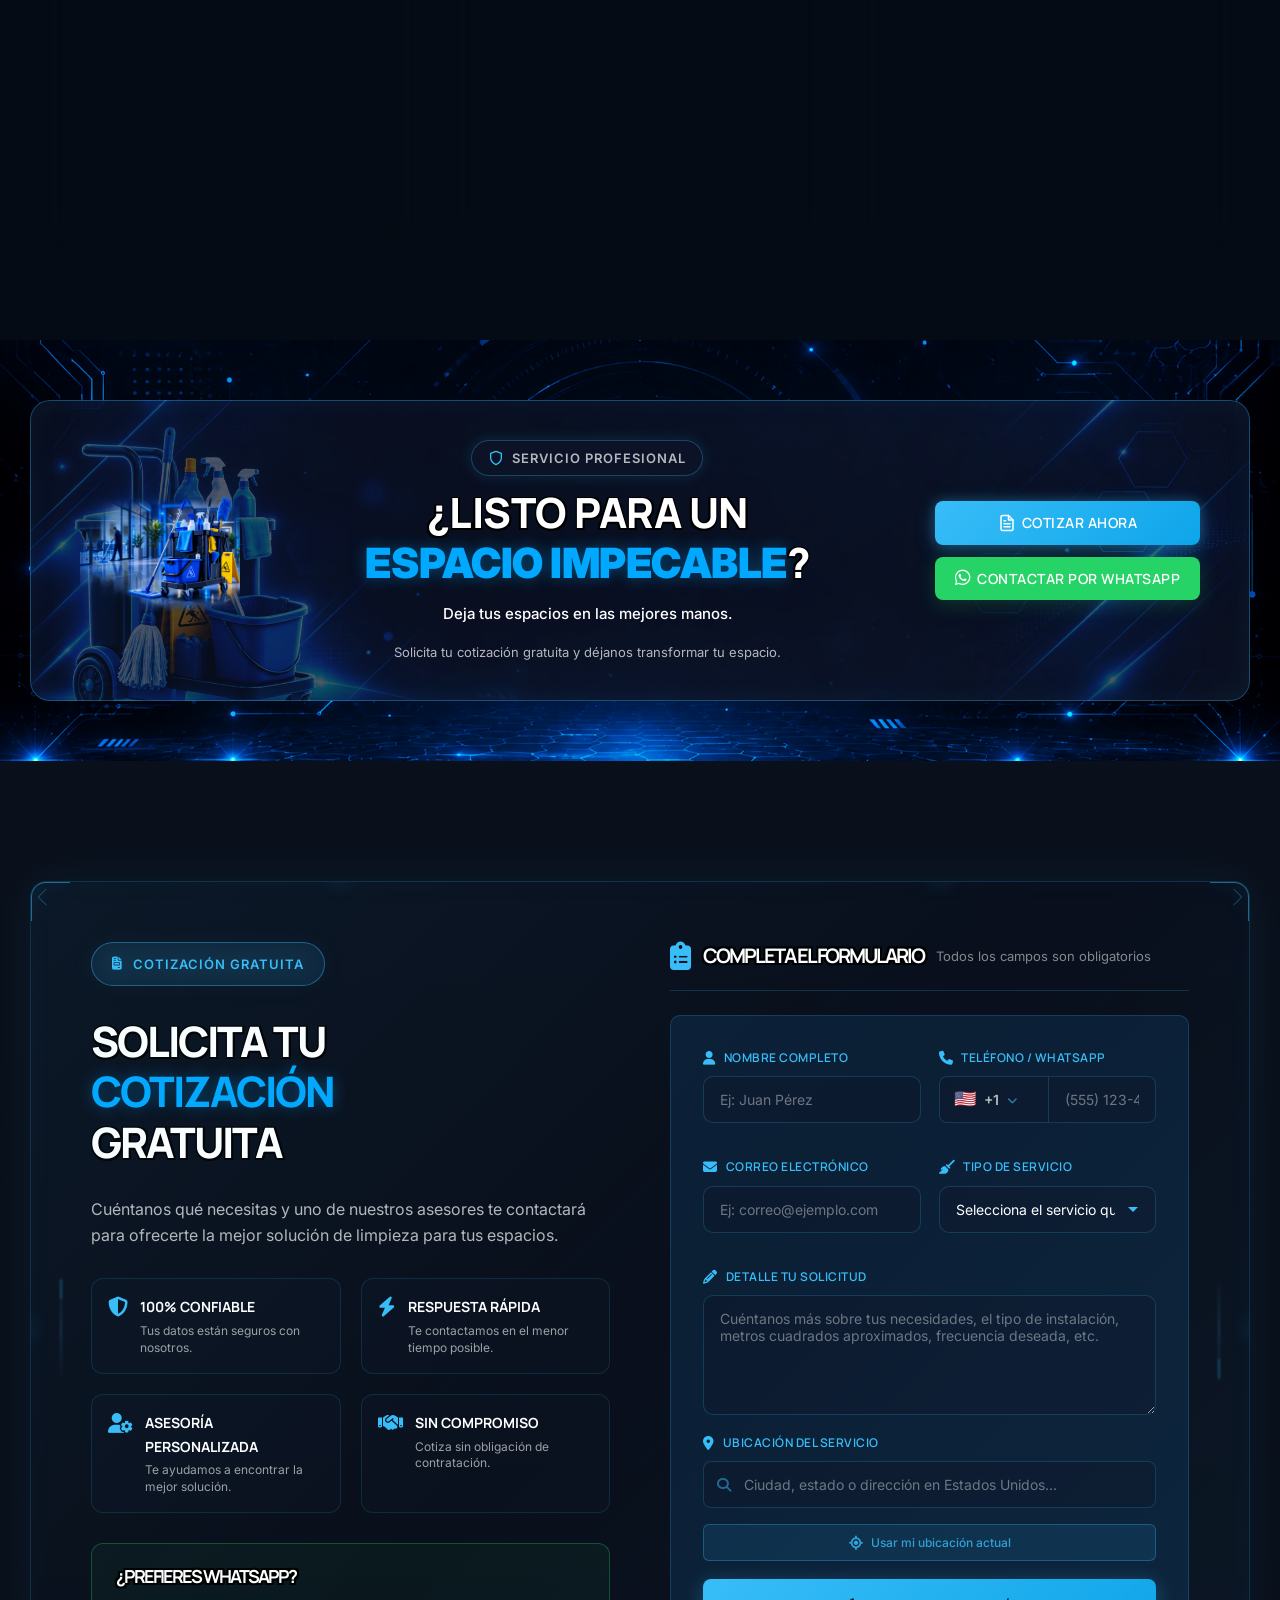
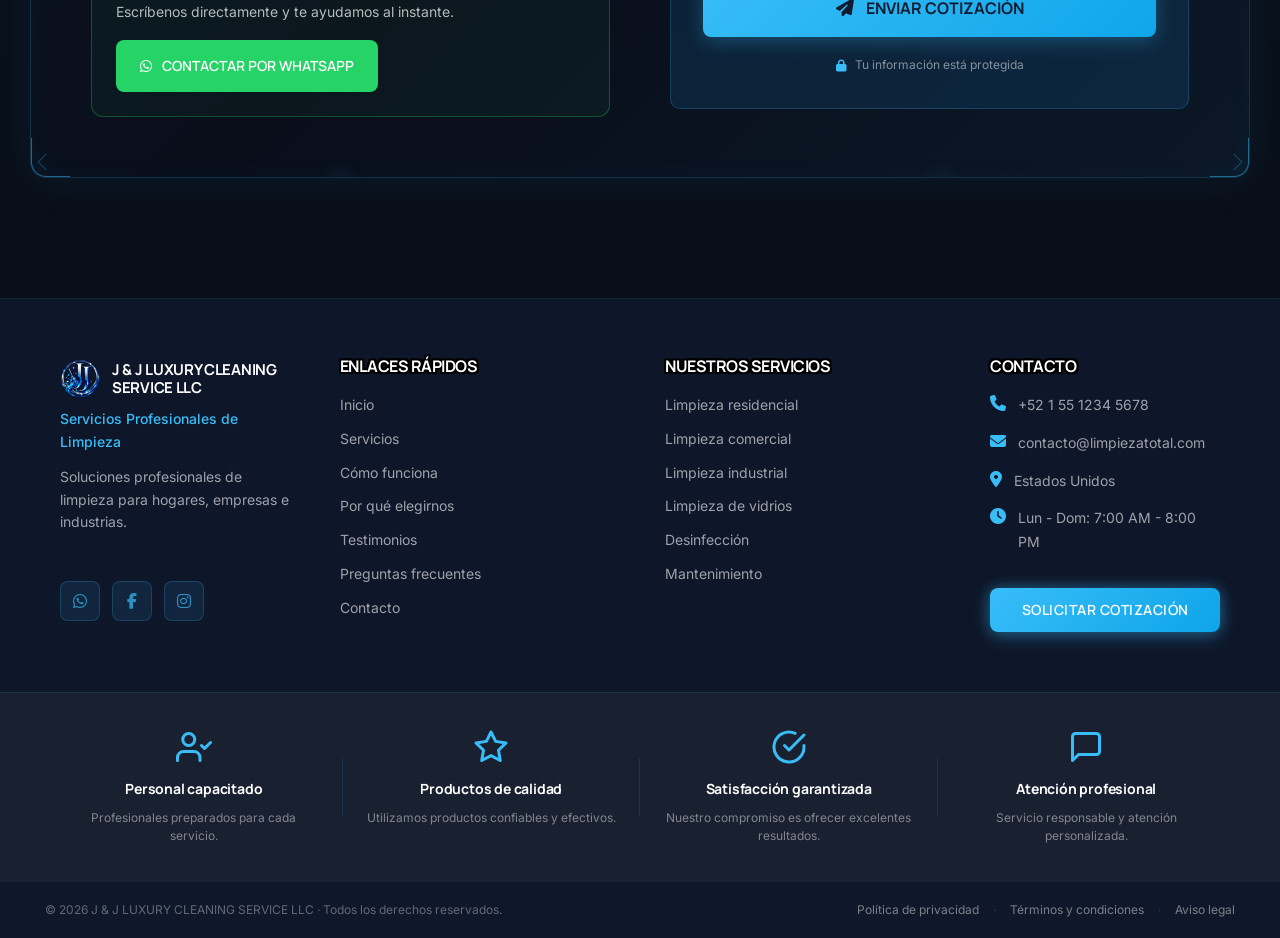
<file: servicios.html>
<!DOCTYPE html>
<html lang="es">
<head>
<meta charset="UTF-8">
<meta name="viewport" content="width=device-width, initial-scale=1.0">
<title>J & J LUXURY CLEANING SERVICE LLC — Servicios Profesionales de Limpieza</title>
<meta name="description" content="Limpieza residencial, comercial e industrial con personal altamente capacitado. Atención rápida, resultados garantizados y espacios impecables desde la primera visita.">
<link rel="preconnect" href="https://fonts.googleapis.com">
<link href="https://fonts.googleapis.com/css2?family=Manrope:wght@400;500;600;700;800&family=Inter:wght@400;500;600;700&display=swap" rel="stylesheet">
<link rel="stylesheet" href="https://cdnjs.cloudflare.com/ajax/libs/font-awesome/6.5.1/css/all.min.css">
<link rel="stylesheet" href="styles.css">
<style>
  /* HEADER - Exact copy from ubicacion.html */
  header{
    position:fixed;
    top:0;
    left:0;
    right:0;
    z-index:1000;
    background:rgba(0,0,0,.5);
    backdrop-filter:blur(16px);
    -webkit-backdrop-filter:blur(16px);
    border-bottom:1px solid rgba(56,189,248,.1);
  }
  header nav{
    max-width:1180px;
    margin:0 auto;
    padding:0 28px;
    height:56px;
    display:flex;
    align-items:center;
    justify-content:space-between;
  }
  .logo{
    font-family:'Manrope',sans-serif;
    font-weight:700;
    font-size:16px;
    color:#fff;
    display:flex;
    align-items:center;
    gap:10px;
    letter-spacing:-0.5px;
    text-transform:uppercase;
  }
  .logo svg{color:#2196F3;}
  .nav-cta{
    display:flex;
    align-items:center;
    gap:24px;
  }
  .nav-cta a{
    font-family:'Inter',sans-serif;
    font-size:14px;
    color:#A3B0C3;
    padding:8px 14px;
    border-radius:8px;
    transition:all .25s ease;
    white-space:nowrap;
    text-decoration:none;
  }
  .nav-cta a:hover{
    color:#fff;
    background:rgba(56,189,248,.1);
  }
  .nav-link.nav-cta:hover{
    transform:translateY(-1px);
    box-shadow:0 6px 20px rgba(56,189,248,.5);
    background:linear-gradient(135deg,#7DD3FC 0%,#38BDF8 100%);
  }
  .btn{
    display:inline-flex;
    align-items:center;
    justify-content:center;
    gap:6px;
    padding:10px 20px;
    border-radius:8px;
    font-family:'Manrope',sans-serif;
    font-size:14px;
    font-weight:600;
    cursor:pointer;
    transition:all .25s ease;
    border:none;
    text-decoration:none;
  }
  .header-social{
    display:inline-flex;
    align-items:center;
    justify-content:center;
    width:36px;
    height:36px;
    color:#A3B0C3;
    font-size:17px;
    transition:all .3s ease;
    margin-right:2px;
    text-decoration:none;
    background:transparent;
    border:none;
  }
  .header-social:hover{
    color:#fff;
    transform:translateY(-2px) scale(1.15);
  }
  .header-social:has(.fa-whatsapp):hover{
    color:#25D366;
    text-shadow:0 0 12px rgba(37,211,102,.6);
  }
  .header-social:has(.fa-facebook-f):hover{
    color:#1877F2;
    text-shadow:0 0 12px rgba(24,119,242,.6);
  }
  .header-social:has(.fa-instagram):hover{
    color:#E4405F;
    text-shadow:0 0 12px rgba(225,48,108,.6);
  }
  .header-divider{
    width:1px;
    height:24px;
    background:rgba(56,189,248,.2);
    margin:0 6px;
  }
  .btn-primary{
    background:linear-gradient(135deg,#2196F3,#25A7FF);
    color:#0B1220;
    box-shadow:0 4px 16px rgba(56,189,248,.3);
  }
  .btn-primary:hover{
    transform:translateY(-1px);
    box-shadow:0 6px 20px rgba(56,189,248,.5);
  }
  .btn-ghost{
    background:transparent;
    color:#A3B0C3;
  }
  .btn-ghost:hover{
    color:#fff;
    background:rgba(56,189,248,.1);
  }
  .mobile-menu-btn{
    display:none;
    align-items:center;
    justify-content:center;
    width:48px;
    height:48px;
    min-width:48px;
    min-height:48px;
    background:rgba(11,18,32,.95);
    border:1px solid rgba(56,189,248,.35);
    border-radius:10px;
    color:#fff;
    cursor:pointer;
    flex-shrink:0;
    box-shadow:0 4px 14px rgba(0,0,0,.45);
    -webkit-tap-highlight-color:transparent;
    touch-action:manipulation;
    user-select:none;
    transition:all .15s ease;
    position:relative;
    z-index:1001;
  }
  .mobile-menu-btn:hover{
    background:rgba(56,189,248,.15);
    border-color:rgba(56,189,248,.6);
  }
  .mobile-menu-btn:active{
    transform:scale(.92);
    background:rgba(56,189,248,.2);
  }
  .mobile-menu-btn svg{
    width:22px;
    height:22px;
    transition:transform .2s ease;
  }
  .mobile-menu-btn.active svg{
    transform:rotate(90deg);
  }

  /* Mobile Social Section */
  .mobile-social-section{
    display:none;
  }

  /* Modal Styles - Exact copy from ubicacion.html */
  .modal-overlay{
    position:fixed;
    inset:0;
    background:rgba(5,8,15,.78);
    backdrop-filter:blur(8px);
    -webkit-backdrop-filter:blur(8px);
    z-index:999;
    display:none;
    align-items:center;
    justify-content:center;
    padding:20px;
    animation:fadeIn .25s ease;
  }
  .modal-overlay.active{display:flex;}
  @keyframes fadeIn{from{opacity:0;}to{opacity:1;}}
  .modal-box{
    background:linear-gradient(160deg,#101E2C 0%,#0D1A28 100%);
    border:1px solid rgba(255,255,255,0.08);
    border-radius:20px;
    width:100%;max-width:540px;
    max-height:90vh;overflow-y:auto;
    box-shadow:0 30px 80px rgba(0,0,0,.6),0 0 60px rgba(33,150,243,.15);
    animation:slideUp .35s cubic-bezier(.16,1,.3,1);
  }
  @keyframes slideUp{from{opacity:0;transform:translateY(20px) scale(.97);}to{opacity:1;transform:translateY(0) scale(1);}}
  .modal-header{
    padding:22px 26px;
    border-bottom:1px solid rgba(255,255,255,0.08);
    display:flex;align-items:center;justify-content:space-between;gap:12px;
    position:sticky;top:0;background:rgba(16,30,44,.95);
    backdrop-filter:blur(10px);
    z-index:2;
  }
  .modal-title{font-size:18px;font-weight:700;color:#fff;}
  .modal-title i{color:#25A7FF;margin-right:8px;}
  .modal-close-btn{
    width:38px;height:38px;border-radius:10px;
    background:rgba(255,255,255,.06);
    color:#A3B0C3;
    display:flex;align-items:center;justify-content:center;
    transition:all .25s ease;
    font-size:15px;
    border:none;
    cursor:pointer;
  }
  .modal-close-btn:hover{background:rgba(239,68,68,.15);color:#EF4444;}
  .modal-body{padding:24px 26px;}
  .modal-place-info{
    background:rgba(33,150,243,.08);
    border:1px solid rgba(33,150,243,.25);
    border-radius:14px;
    padding:14px 16px;
    margin-bottom:22px;
    display:flex;align-items:center;gap:12px;
  }
  .modal-place-info i{color:#25A7FF;font-size:18px;}
  .modal-place-info strong{color:#fff;font-weight:600;}
  .form-group{margin-bottom:16px;}
  .form-label{
    display:block;font-size:12px;font-weight:500;
    color:#A3B0C3;margin-bottom:6px;
    text-transform:uppercase;letter-spacing:.5px;
  }
  .form-control{
    width:100%;padding:13px 14px;
    background:rgba(8,18,32,.8);
    border:1px solid rgba(255,255,255,0.08);
    border-radius:10px;
    color:#fff;
    font-family:'Inter',sans-serif;
    font-size:14px;
    transition:all .25s ease;
  }
  .form-control:focus{outline:none;border-color:#2196F3;box-shadow:0 0 0 3px rgba(33,150,243,.15);}
  .form-control::placeholder{color:rgba(255,255,255,.4);}
  select.form-control{cursor:pointer;appearance:none;-webkit-appearance:none;background-image:url("data:image/svg+xml,%3Csvg xmlns='http://www.w3.org/2000/svg' width='12' height='8' viewBox='0 0 12 8'%3E%3Cpath fill='%23A3B0C3' d='M6 8L0 0h12z'/%3E%3C/svg%3E");background-repeat:no-repeat;background-position:right 14px center;background-size:10px;padding-right:36px;}
  textarea.form-control{min-height:90px;resize:vertical;font-family:'Inter',sans-serif;}
  .btn-submit{
    width:100%;padding:14px;margin-top:8px;
    background:linear-gradient(135deg,#2196F3,#0D6EFD);
    color:#fff;
    border-radius:10px;
    font-size:14px;font-weight:600;
    letter-spacing:.5px;text-transform:uppercase;
    display:flex;align-items:center;justify-content:center;gap:8px;
    transition:all .3s ease;
    border:none;
    cursor:pointer;
  }
  .btn-submit:hover{background:linear-gradient(135deg,#168BE6,#2196F3);box-shadow:0 6px 20px rgba(33,150,243,.5);}

  /* Custom Phone Field */
  .phone-input-wrapper{
    position:relative;
    display:flex;
    align-items:stretch;
    width:100%;
  }
  .country-selector{
    display:flex;
    align-items:center;
    gap:8px;
    padding:0 14px;
    background:rgba(15,23,42,.5);
    border:1px solid rgba(56,189,248,.2);
    border-radius:8px 0 0 8px;
    cursor:pointer;
    transition:all .3s ease;
    flex-shrink:0;
    min-width:110px;
  }
  .country-selector:hover{background:rgba(56,189,248,.1);}
  .country-selector .flag{font-size:18px;}
  .country-selector .dial-code{
    color:rgba(255,255,255,.7);
    font-family:'Inter',sans-serif;
    font-size:14px;
    font-weight:600;
  }
  .country-selector .arrow{
    font-size:10px;
    color:rgba(56,189,248,.7);
    transition:transform .3s ease;
  }
  .country-selector.open .arrow{transform:rotate(180deg);}
  .phone-input-wrapper input[type="tel"]{
    flex:1;
    padding:14px 16px;
    background:rgba(15,23,42,.5);
    border:1px solid rgba(56,189,248,.2);
    border-left:none;
    border-radius:0 8px 8px 0;
    color:#fff;
    font-family:'Inter',sans-serif;
    font-size:14px;
    transition:all .3s ease;
    outline:none;
  }
  .phone-input-wrapper input::placeholder{color:rgba(255,255,255,.4);}
  .phone-input-wrapper input:focus{
    border-color:rgba(56,189,248,.6);
    background:rgba(15,23,42,.7);
    box-shadow:0 0 20px rgba(56,189,248,.2);
  }
  .country-dropdown{
    position:absolute;
    top:calc(100% + 8px);
    left:0;
    width:320px;
    background:rgba(15,23,42,.98);
    border:1px solid rgba(56,189,248,.3);
    border-radius:12px;
    box-shadow:0 10px 40px rgba(0,0,0,.6), 0 0 20px rgba(56,189,248,.1);
    z-index:100;
    display:none;
  }
  .country-dropdown.open{display:block;}
  .country-dropdown .search-box{
    display:flex;
    align-items:center;
    gap:10px;
    padding:12px;
    border-bottom:1px solid rgba(56,189,248,.1);
    position:relative;
  }
  .country-dropdown .search-box i{
    position:absolute;
    left:22px;
    top:50%;
    transform:translateY(-50%);
    color:rgba(56,189,248,.5);
    font-size:14px;
    pointer-events:none;
  }
  .country-dropdown .search-box input{
    flex:1;
    background:rgba(15,23,42,.8);
    border:1px solid rgba(56,189,248,.3);
    border-radius:6px;
    color:#fff;
    font-family:'Inter',sans-serif;
    font-size:13px;
    padding:8px 12px 8px 36px;
    outline:none;
  }
  .country-dropdown .search-box input::placeholder{color:rgba(255,255,255,.4);}
  .country-dropdown .search-box input:focus{border-color:rgba(56,189,248,.6);}
  .country-list{
    max-height:250px;
    overflow-y:auto;
  }
  .country-list::-webkit-scrollbar{width:6px;}
  .country-list::-webkit-scrollbar-track{background:rgba(15,23,42,.5);border-radius:3px;}
  .country-list::-webkit-scrollbar-thumb{background:rgba(56,189,248,.3);border-radius:3px;}
  .country-item{
    display:flex;
    align-items:center;
    gap:12px;
    padding:12px 14px;
    border-bottom:1px solid rgba(56,189,248,.1);
    cursor:pointer;
    transition:all .15s ease;
  }
  .country-item:hover{
    background:rgba(56,189,248,.15);
    padding-left:18px;
  }
  .country-item:last-child{border-bottom:none;}
  .country-flag{font-size:18px;}
  .country-name{
    flex:1;
    color:rgba(255,255,255,.8);
    font-family:'Inter',sans-serif;
    font-size:13px;
    font-weight:500;
  }
  .country-dial{
    color:rgba(56,189,248,.7);
    font-family:'Inter',sans-serif;
    font-size:13px;
    font-weight:600;
  }

  /* Desktop dropdown hover */
  .header-desktop-nav .has-dropdown{position:relative;display:flex;align-items:center;}
  .header-desktop-nav .has-dropdown::after{
    content:'';
    position:absolute;
    top:100%;
    left:0;
    right:0;
    height:8px;
  }
  .header-desktop-nav .has-dropdown-label{
    display:inline-flex;align-items:center;gap:4px;
  }
  .header-desktop-nav .has-dropdown:hover .nav-dropdown,
  .header-desktop-nav .has-dropdown:focus-within .nav-dropdown,
  .header-desktop-nav .has-dropdown.open .nav-dropdown{
    display:block;
    animation:navDropdownIn .18s ease forwards;
  }
  @keyframes navDropdownIn{
    from{opacity:0;transform:translateX(-50%) translateY(-10px);}
    to{opacity:1;transform:translateX(-50%) translateY(0);}
  }

.mobile-menu-bg .mobile-menu-overlay{position:absolute;top:0;left:0;width:100%;height:100%;background:rgba(5,8,15,.7);z-index:0;}
    /* RESPONSIVE - Mobile menu */
    @media (max-width:900px){
    .header-social,.header-divider{display:none;}
    .nav-cta{
      display:none;
      position:absolute;
      top:56px;
      left:0;
      right:0;
      background:rgba(5,6,8,.98);
      backdrop-filter:blur(20px);
      -webkit-backdrop-filter:blur(20px);
      flex-direction:column;align-items:stretch;
      padding:16px 20px;
      gap:8px;
      border-bottom:1px solid rgba(255,255,255,0.08);
      z-index:999;
    }
    .nav-cta.open{
      display:flex;
    }
    .nav-cta a{padding:14px 16px;width:100%;text-align:center;border-radius:8px;}
    .nav-cta{align-items:center;}
    .nav-cta .btn-primary{width:fit-content;margin:0 auto;}
    /* Dropdown móvil: trigger centrado */
    .has-dropdown{width:100%;}
    .has-dropdown .btn{width:100%;justify-content:center;gap:8px;}
    .has-dropdown .btn .dd-caret{margin-left:0 !important;}
    .nav-dropdown{position:static !important;transform:none !important;background:rgba(5,6,8,.6) !important;border:1px solid rgba(56,189,248,.15) !important;box-shadow:none !important;border-radius:10px !important;margin:4px 0 6px !important;min-width:0 !important;padding:6px !important;display:none;animation:none !important;width:100% !important;}
    .nav-dropdown::before{display:none !important;}
    .has-dropdown.open .nav-dropdown{display:block;}
    .nav-dropdown a{justify-content:center !important;text-align:center !important;}
    .mobile-menu-btn{display:flex;}

    /* Mostrar sección de redes sociales en móvil */
    .mobile-social-section{
      display:flex;
      flex-direction:column;
      align-items:center;
      gap:12px;
      margin-top:8px;
      padding:16px 12px;
      background:rgba(56,189,248,.04);
      border:1px solid rgba(56,189,248,.12);
      border-radius:12px;
    }
    .mobile-social-label{
      font-family:'Manrope',sans-serif;
      font-size:12px;
      font-weight:600;
      color:rgba(255,255,255,.7);
      letter-spacing:1.5px;
      text-transform:uppercase;
      display:flex;
      align-items:center;
      gap:8px;
    }
    .mobile-social-label::after{
      content:'';
      display:inline-block;
      width:24px;
      height:2px;
      background:linear-gradient(90deg,transparent,#38BDF8,transparent);
      margin-left:8px;
      vertical-align:middle;
    }
    .mobile-social-icons{
      display:flex;
      gap:12px;
    }
    .mobile-social{
      display:flex;
      align-items:center;
      justify-content:center;
      width:46px;
      height:46px;
      border-radius:50%;
      background:rgba(15,23,42,.6);
      border:1px solid rgba(56,189,248,.4);
      color:#fff;
      font-size:17px;
      transition:all .2s ease;
      text-decoration:none;
      -webkit-tap-highlight-color:transparent;
      touch-action:manipulation;
    }
    .mobile-social:hover{
      transform:scale(1.08);
      border-color:#38BDF8;
      box-shadow:0 0 14px rgba(56,189,248,.5);
    }
    .mobile-social:active{transform:scale(.95);}
    .mobile-social:has(.fa-whatsapp):hover{
      background:rgba(37,211,102,.2);
      color:#25D366;
      border-color:#25D366;
    }
    .mobile-social:has(.fa-facebook-f):hover{
      background:rgba(24,119,242,.2);
      color:#1877F2;
      border-color:#1877F2;
    }
    .mobile-social:has(.fa-instagram):hover{
      background:rgba(225,48,108,.2);
      color:#E4405F;
      border-color:#E4405F;
    }

    /* Ocultar los header-social originales en móvil */
    .nav-cta .header-social,.nav-cta .header-divider{display:none;}
  }
video::-webkit-media-controls,
    video::-webkit-media-controls-enclosure {
      display: none !important;
    }
  </style>
</head>
<body>

<header class="site-header">
  <nav class="header-nav">
    <a href="index.html" class="brand">
      <img src="img/Logo.png" alt="J & J Luxury Cleaning Service LLC" class="brand-logo-img">
      <span class="brand-text">J &amp; J Luxury<br>Cleaning Service LLC</span>
    </a>

    <div class="header-desktop-nav">
      <a href="index.html" class="nav-link">Inicio</a>
      <a href="nosotros.html" class="nav-link">Sobre nosotros</a>
      <div class="has-dropdown" id="serviciosDropdown">
        <a href="servicios.html" class="nav-link has-dropdown-label" aria-expanded="false">Servicios</a>
        <button class="dd-toggle" type="button" aria-label="Ver servicios" aria-expanded="false">
          <i class="fa-solid fa-chevron-down dd-caret"></i>
        </button>
        <div class="nav-dropdown">
          <a href="servicios.html#residencial"><i class="fa-solid fa-house"></i> Limpieza Residencial</a>
          <a href="servicios.html#comercial"><i class="fa-solid fa-building"></i> Limpieza Comercial</a>
          <a href="servicios.html#industrial"><i class="fa-solid fa-industry"></i> Limpieza Industrial</a>
          <a href="servicios.html#vidrios"><i class="fa-solid fa-window-maximize"></i> Limpieza de Vidrios</a>
          <a href="servicios.html#desinfeccion"><i class="fa-solid fa-spray-can-sparkles"></i> Desinfección</a>
          <a href="servicios.html#mantenimiento"><i class="fa-solid fa-screwdriver-wrench"></i> Mantenimiento</a>
        </div>
      </div>
      <a href="checklist.html" class="nav-link">Checklist</a>
      <a href="ubicacion.html" class="nav-link">Ubicación</a>
      <a href="#contacto" class="nav-link nav-cta">Cotizar</a>
      <span class="nav-divider"></span>
      <a class="nav-social" href="https://wa.me/5215512345678" target="_blank" aria-label="WhatsApp"><i class="fa-brands fa-whatsapp"></i></a>
      <a class="nav-social" href="https://www.facebook.com/" target="_blank" aria-label="Facebook"><i class="fa-brands fa-facebook-f"></i></a>
      <a class="nav-social" href="https://www.instagram.com/" target="_blank" aria-label="Instagram"><i class="fa-brands fa-instagram"></i></a>
    </div>

    <button class="menu-toggle" type="button" aria-label="Abrir menú" id="menuToggleBtn" aria-expanded="false">
      <span class="menu-toggle-bar"></span>
      <span class="menu-toggle-bar"></span>
      <span class="menu-toggle-bar"></span>
    </button>
  </nav>

  <div class="mobile-menu-overlay" id="mobileMenu" aria-hidden="true">
    <div class="mobile-menu-bg">
      <video autoplay muted loop playsinline webkit-playsinline preload="metadata" disablepictureinpicture controlslist="nodownload nobuttons" class="mobile-menu-video" style="object-fit: cover; width: 100%; height: 100%; position: absolute; top: 0; left: 0; z-index: -1; pointer-events: none;">
        <source src="videos/Fondo_Menu.mp4" type="video/mp4">
      </video>
      <div class="mobile-menu-overlay"></div>
    </div>
    <button class="mobile-menu-close" type="button" aria-label="Cerrar menú" id="mobileMenuClose">
      <i class="fa-solid fa-xmark"></i>
    </button>
    <div class="mobile-menu-content">
      <div class="mobile-menu-header">
        <img src="img/Logo.png" alt="J & J Luxury Cleaning Service LLC" class="menu-logo">
        <h3>J &amp; J LUXURY CLEANING</h3>
        <span>MENÚ PREMIUM</span>
      </div>
      <nav class="mobile-menu-nav">
        <a href="index.html" class="menu-btn"><i class="fa-solid fa-house"></i> INICIO</a>
        <a href="nosotros.html" class="menu-btn"><i class="fa-regular fa-circle-user"></i> SOBRE NOSOTROS</a>
        <div class="services-accordion-wrapper">
          <a href="servicios.html" class="menu-btn service-link"><i class="fa-solid fa-broom"></i> SERVICIOS</a>
          <button class="accordion-toggle-btn" type="button" id="toggleServices" aria-label="Ver subcategorías" aria-expanded="false"><i class="fa-solid fa-chevron-down"></i></button>
        </div>
        <div class="services-dropdown" id="servicesDropdown">
          <a href="servicios.html#residencial"><i class="fa-solid fa-house"></i> Limpieza Residencial</a>
          <a href="servicios.html#comercial"><i class="fa-solid fa-building"></i> Limpieza Comercial</a>
          <a href="servicios.html#industrial"><i class="fa-solid fa-industry"></i> Limpieza Industrial</a>
          <a href="servicios.html#vidrios"><i class="fa-solid fa-window-maximize"></i> Limpieza de Vidrios</a>
          <a href="servicios.html#desinfeccion"><i class="fa-solid fa-spray-can-sparkles"></i> Desinfección</a>
          <a href="servicios.html#mantenimiento"><i class="fa-solid fa-screwdriver-wrench"></i> Mantenimiento</a>
        </div>
        <a href="checklist.html" class="menu-btn"><i class="fa-solid fa-clipboard-check"></i> CHECKLIST</a>
        <a href="ubicacion.html" class="menu-btn"><i class="fa-solid fa-location-dot"></i> UBICACIÓN</a>
      </nav>
      <div class="mobile-menu-cta">
        <a href="#contacto" class="btn-cotizar-mobile"><i class="fa-brands fa-whatsapp"></i> COTIZAR AHORA</a>
      </div>
      <div class="mobile-menu-divider"></div>
      <div class="mobile-menu-footer">
        <p>SÍGUENOS</p>
        <div class="social-icons">
          <a href="https://wa.me/5215512345678" target="_blank" aria-label="WhatsApp"><i class="fa-brands fa-whatsapp"></i></a>
          <a href="https://www.facebook.com/" target="_blank" aria-label="Facebook"><i class="fa-brands fa-facebook-f"></i></a>
          <a href="https://www.instagram.com/" target="_blank" aria-label="Instagram"><i class="fa-brands fa-instagram"></i></a>
        </div>
      </div>
    </div>
  </div>
</header>

<!-- SECCIÓN 1: HERO DE SERVICIOS CON VIDEO DE FONDO -->
<section class="services-hero">
  <video autoplay loop muted playsinline class="hero-video-bg">
    <source src="videos/Fondo_Hero_Servicios.mp4" type="video/mp4">
  </video>
  <div class="services-hero-overlay"></div>

  <div class="services-hero-container">
    <h1 class="hero-title">SERVICIOS DE <span class="highlight-cyan">LIMPIEZA</span></h1>
    <p class="hero-subtitle">
      Soluciones integrales de limpieza para espacios impecables con <span class="text-highlight">personal certificado</span> y resultados <span class="text-highlight">garantizados</span>.
    </p>
    <div class="features-grid">
      <div class="feature-card"><span class="icon"><i class="fa-solid fa-shield-halved"></i></span> Personal Certificado</div>
      <div class="feature-card"><span class="icon"><i class="fa-solid fa-bolt"></i></span> Atención Inmediata</div>
      <div class="feature-card"><span class="icon"><i class="fa-solid fa-circle-check"></i></span> Resultados Garantizados</div>
      <div class="feature-card"><span class="icon"><i class="fa-solid fa-leaf"></i></span> Productos Ecológicos</div>
    </div>
    <div class="hero-buttons">
      <a href="#tarjetas-servicios" class="btn-secondary-outline">VER TODOS LOS SERVICIOS &rarr;</a>
      <a href="https://wa.me/5215512345678" class="btn-primary-cyan">COTIZAR POR WHATSAPP</a>
    </div>
  </div>
</section>

<!-- SECCIÓN 2: TARJETAS DE SERVICIOS (SECCIÓN INDEPENDIENTE DEBAJO) -->
<section id="tarjetas-servicios" class="services-grid-section">
  <div class="services-cards-container">
      <div class="service-card service-card--residential">
        <button class="service-menu-btn" onclick="toggleServiceMenu(this)" aria-label="Opciones de servicio">
          <svg viewBox="0 0 24 24" fill="none" stroke="currentColor" stroke-width="2" stroke-linecap="round" stroke-linejoin="round" aria-hidden="true">
            <circle cx="12" cy="12" r="1"/>
            <circle cx="12" cy="5" r="1"/>
            <circle cx="12" cy="19" r="1"/>
          </svg>
        </button>
        <div class="service-menu">
          <button class="menu-item" onclick="openServiceDetails('residencial')">Más detalles</button>
          <button class="menu-item" onclick="cotizarServicio('LIMPIEZA RESIDENCIAL')">Cotizar</button>
        </div>
        <div class="service-image">
          <img src="img/limpieza_residencial.webp" alt="Limpieza Residencial" loading="lazy">
          <div class="service-image-overlay"></div>
        </div>
        <div class="service-icon-wrapper">
          <div class="service-hexagon">
            <svg viewBox="0 0 24 24" fill="none" stroke="currentColor" stroke-width="2" stroke-linecap="round" stroke-linejoin="round" aria-hidden="true">
              <path d="M3 9l9-7 9 7v11a2 2 0 0 1-2 2H5a2 2 0 0 1-2-2z"/>
              <polyline points="9,22 9,12 15,12 15,22"/>
            </svg>
          </div>
        </div>
        <div class="service-body">
          <h3>LIMPIEZA<br><span class="accent">RESIDENCIAL</span></h3>
          <p>Limpieza completa de hogares con resultados impecables.</p>
          <div class="service-features">
            <div class="service-feature">
              <div class="service-feature-icon">
                <i class="fa-solid fa-house" aria-hidden="true"></i>
              </div>
              <div class="service-feature-text">Hogares</div>
            </div>
            <div class="service-feature">
              <div class="service-feature-icon">
                <i class="fa-solid fa-user-shield" aria-hidden="true"></i>
              </div>
              <div class="service-feature-text">Personal Certificado</div>
            </div>
            <div class="service-feature">
              <div class="service-feature-icon">
                <i class="fa-solid fa-shield-halved" aria-hidden="true"></i>
              </div>
              <div class="service-feature-text">100% Garantizado</div>
            </div>
          </div>
          <button class="service-cta" onclick="openServiceDetails('residencial')">
            VER MÁS
            <svg viewBox="0 0 24 24" fill="none" stroke="currentColor" stroke-width="2" stroke-linecap="round" stroke-linejoin="round" aria-hidden="true">
              <path d="M5 12h14"/>
              <path d="M12 5l7 7-7 7"/>
            </svg>
          </button>
        </div>
      </div>
      <div class="service-card service-card--commercial">
        <button class="service-menu-btn" onclick="toggleServiceMenu(this)" aria-label="Opciones de servicio">
          <svg viewBox="0 0 24 24" fill="none" stroke="currentColor" stroke-width="2" stroke-linecap="round" stroke-linejoin="round" aria-hidden="true">
            <circle cx="12" cy="12" r="1"/>
            <circle cx="12" cy="5" r="1"/>
            <circle cx="12" cy="19" r="1"/>
          </svg>
        </button>
        <div class="service-menu">
          <button class="menu-item" onclick="openServiceDetails('comercial')">Más detalles</button>
          <button class="menu-item" onclick="cotizarServicio('LIMPIEZA COMERCIAL')">Cotizar</button>
        </div>
        <div class="service-image">
          <img src="img/limpieza_comercial.webp" alt="Limpieza Comercial" loading="lazy">
          <div class="service-image-overlay"></div>
        </div>
        <div class="service-icon-wrapper">
          <div class="service-hexagon">
            <svg viewBox="0 0 24 24" fill="none" stroke="currentColor" stroke-width="2" stroke-linecap="round" stroke-linejoin="round" aria-hidden="true">
              <rect x="4" y="2" width="16" height="20" rx="2"/>
              <path d="M9 22v-4h6v4"/>
              <path d="M8 6h.01"/>
              <path d="M16 6h.01"/>
              <path d="M12 6h.01"/>
              <path d="M12 10h.01"/>
            </svg>
          </div>
        </div>
        <div class="service-body">
          <h3>LIMPIEZA<br><span class="accent">COMERCIAL</span></h3>
          <p>Servicios para oficinas y espacios comerciales.</p>
          <div class="service-features">
            <div class="service-feature">
              <div class="service-feature-icon">
                <i class="fa-solid fa-building" aria-hidden="true"></i>
              </div>
              <div class="service-feature-text">Oficinas</div>
            </div>
            <div class="service-feature">
              <div class="service-feature-icon">
                <i class="fa-solid fa-clock" aria-hidden="true"></i>
              </div>
              <div class="service-feature-text">Flexibilidad Horaria</div>
            </div>
            <div class="service-feature">
              <div class="service-feature-icon">
                <i class="fa-solid fa-award" aria-hidden="true"></i>
              </div>
              <div class="service-feature-text">Calidad Garantizada</div>
            </div>
          </div>
          <button class="service-cta" onclick="openServiceDetails('comercial')">
            VER MÁS
            <svg viewBox="0 0 24 24" fill="none" stroke="currentColor" stroke-width="2" stroke-linecap="round" stroke-linejoin="round" aria-hidden="true">
              <path d="M5 12h14"/>
              <path d="M12 5l7 7-7 7"/>
            </svg>
          </button>
        </div>
      </div>
      <div class="service-card service-card--industrial">
        <button class="service-menu-btn" onclick="toggleServiceMenu(this)" aria-label="Opciones de servicio">
          <svg viewBox="0 0 24 24" fill="none" stroke="currentColor" stroke-width="2" stroke-linecap="round" stroke-linejoin="round" aria-hidden="true">
            <circle cx="12" cy="12" r="1"/>
            <circle cx="12" cy="5" r="1"/>
            <circle cx="12" cy="19" r="1"/>
          </svg>
        </button>
        <div class="service-menu">
          <button class="menu-item" onclick="openServiceDetails('industrial')">Más detalles</button>
          <button class="menu-item" onclick="cotizarServicio('LIMPIEZA INDUSTRIAL')">Cotizar</button>
        </div>
        <div class="service-image">
          <img src="img/limpieza_industrial.webp" alt="Limpieza Industrial" loading="lazy">
          <div class="service-image-overlay"></div>
        </div>
        <div class="service-icon-wrapper">
          <div class="service-hexagon">
            <svg viewBox="0 0 24 24" fill="none" stroke="currentColor" stroke-width="2" stroke-linecap="round" stroke-linejoin="round" aria-hidden="true">
              <path d="M3 21h18"/>
              <path d="M5 21V7l8-4 8 4v14"/>
              <path d="M17 21v-8.5a.5.5 0 0 0-.5-.5h-9a.5.5 0 0 0-.5.5V21"/>
            </svg>
          </div>
        </div>
        <div class="service-body">
          <h3>LIMPIEZA<br><span class="accent">INDUSTRIAL</span></h3>
          <p>Soluciones para naves industriales y grandes superficies.</p>
          <div class="service-features">
            <div class="service-feature">
              <div class="service-feature-icon">
                <i class="fa-solid fa-expand" aria-hidden="true"></i>
              </div>
              <div class="service-feature-text">Grandes Áreas</div>
            </div>
            <div class="service-feature">
              <div class="service-feature-icon">
                <i class="fa-solid fa-helmet-safety" aria-hidden="true"></i>
              </div>
              <div class="service-feature-text">Seguridad Industrial</div>
            </div>
            <div class="service-feature">
              <div class="service-feature-icon">
                <i class="fa-solid fa-gears" aria-hidden="true"></i>
              </div>
              <div class="service-feature-text">Equipos Especializados</div>
            </div>
          </div>
          <button class="service-cta" onclick="openServiceDetails('industrial')">
            VER MÁS
            <svg viewBox="0 0 24 24" fill="none" stroke="currentColor" stroke-width="2" stroke-linecap="round" stroke-linejoin="round" aria-hidden="true">
              <path d="M5 12h14"/>
              <path d="M12 5l7 7-7 7"/>
            </svg>
          </button>
        </div>
      </div>
      <div class="service-card service-card--glass">
        <button class="service-menu-btn" onclick="toggleServiceMenu(this)" aria-label="Opciones de servicio">
          <svg viewBox="0 0 24 24" fill="none" stroke="currentColor" stroke-width="2" stroke-linecap="round" stroke-linejoin="round" aria-hidden="true">
            <circle cx="12" cy="12" r="1"/>
            <circle cx="12" cy="5" r="1"/>
            <circle cx="12" cy="19" r="1"/>
          </svg>
        </button>
        <div class="service-menu">
          <button class="menu-item" onclick="openServiceDetails('vidrios')">Más detalles</button>
          <button class="menu-item" onclick="cotizarServicio('LIMPIEZA DE VIDRIOS')">Cotizar</button>
        </div>
        <div class="service-image">
          <img src="img/limpieza_de_vidrios.webp" alt="Limpieza de Vidrios" loading="lazy">
          <div class="service-image-overlay"></div>
        </div>
        <div class="service-icon-wrapper">
          <div class="service-hexagon">
            <svg viewBox="0 0 24 24" fill="none" stroke="currentColor" stroke-width="2" stroke-linecap="round" stroke-linejoin="round" aria-hidden="true">
              <rect x="3" y="4" width="18" height="18" rx="2" ry="2"/>
              <line x1="16" y1="2" x2="16" y2="6"/>
              <line x1="8" y1="2" x2="8" y2="6"/>
              <line x1="3" y1="10" x2="21" y2="10"/>
            </svg>
          </div>
        </div>
        <div class="service-body">
          <h3>LIMPIEZA DE<br><span class="accent">VIDRIOS</span></h3>
          <p>Vidrios perfectamente limpios y sin manchas.</p>
          <div class="service-features">
            <div class="service-feature">
              <div class="service-feature-icon">
                <i class="fa-solid fa-droplet" aria-hidden="true"></i>
              </div>
              <div class="service-feature-text">Sin Manchas</div>
            </div>
            <div class="service-feature">
              <div class="service-feature-icon">
                <i class="fa-solid fa-arrows-up-down" aria-hidden="true"></i>
              </div>
              <div class="service-feature-text">Altura Segura</div>
            </div>
            <div class="service-feature">
              <div class="service-feature-icon">
                <i class="fa-solid fa-gem" aria-hidden="true"></i>
              </div>
              <div class="service-feature-text">Acabados Brillantes</div>
            </div>
          </div>
          <button class="service-cta" onclick="openServiceDetails('vidrios')">
            VER MÁS
            <svg viewBox="0 0 24 24" fill="none" stroke="currentColor" stroke-width="2" stroke-linecap="round" stroke-linejoin="round" aria-hidden="true">
              <path d="M5 12h14"/>
              <path d="M12 5l7 7-7 7"/>
            </svg>
          </button>
        </div>
      </div>
      <div class="service-card service-card--disinfection">
        <button class="service-menu-btn" onclick="toggleServiceMenu(this)" aria-label="Opciones de servicio">
          <svg viewBox="0 0 24 24" fill="none" stroke="currentColor" stroke-width="2" stroke-linecap="round" stroke-linejoin="round" aria-hidden="true">
            <circle cx="12" cy="12" r="1"/>
            <circle cx="12" cy="5" r="1"/>
            <circle cx="12" cy="19" r="1"/>
          </svg>
        </button>
        <div class="service-menu">
          <button class="menu-item" onclick="openServiceDetails('desinfeccion')">Más detalles</button>
          <button class="menu-item" onclick="cotizarServicio('DESINFECCIÓN')">Cotizar</button>
        </div>
        <div class="service-image">
          <img src="img/desinfeccion.webp" alt="Desinfección" loading="lazy">
          <div class="service-image-overlay"></div>
        </div>
        <div class="service-icon-wrapper">
          <div class="service-hexagon">
            <svg viewBox="0 0 24 24" fill="none" stroke="currentColor" stroke-width="2" stroke-linecap="round" stroke-linejoin="round" aria-hidden="true">
              <path d="M12 22s8-4 8-10V5l-8-3-8 3v7c0 6 8 10 8 10z"/>
            </svg>
          </div>
        </div>
        <div class="service-body">
          <h3><span class="accent">DESINFECCIÓN</span></h3>
          <p>Protocolos de desinfección y sanitización.</p>
          <div class="service-features">
            <div class="service-feature">
              <div class="service-feature-icon">
                <i class="fa-solid fa-virus-slash" aria-hidden="true"></i>
              </div>
              <div class="service-feature-text">Elimina Bacterias</div>
            </div>
            <div class="service-feature">
              <div class="service-feature-icon">
                <i class="fa-solid fa-flask" aria-hidden="true"></i>
              </div>
              <div class="service-feature-text">Productos Certificados</div>
            </div>
            <div class="service-feature">
              <div class="service-feature-icon">
                <i class="fa-solid fa-shield-virus" aria-hidden="true"></i>
              </div>
              <div class="service-feature-text">Ambientes Seguros</div>
            </div>
          </div>
          <button class="service-cta" onclick="openServiceDetails('desinfeccion')">
            VER MÁS
            <svg viewBox="0 0 24 24" fill="none" stroke="currentColor" stroke-width="2" stroke-linecap="round" stroke-linejoin="round" aria-hidden="true">
              <path d="M5 12h14"/>
              <path d="M12 5l7 7-7 7"/>
            </svg>
          </button>
        </div>
      </div>
      <div class="service-card service-card--maintenance">
        <button class="service-menu-btn" onclick="toggleServiceMenu(this)" aria-label="Opciones de servicio">
          <svg viewBox="0 0 24 24" fill="none" stroke="currentColor" stroke-width="2" stroke-linecap="round" stroke-linejoin="round" aria-hidden="true">
            <circle cx="12" cy="12" r="1"/>
            <circle cx="12" cy="5" r="1"/>
            <circle cx="12" cy="19" r="1"/>
          </svg>
        </button>
        <div class="service-menu">
          <button class="menu-item" onclick="openServiceDetails('mantenimiento')">Más detalles</button>
          <button class="menu-item" onclick="cotizarServicio('MANTENIMIENTO')">Cotizar</button>
        </div>
        <div class="service-image">
          <img src="img/mantenimiento.webp" alt="Mantenimiento" loading="lazy">
          <div class="service-image-overlay"></div>
        </div>
        <div class="service-icon-wrapper">
          <div class="service-hexagon">
            <svg viewBox="0 0 24 24" fill="none" stroke="currentColor" stroke-width="2" stroke-linecap="round" stroke-linejoin="round" aria-hidden="true">
              <circle cx="12" cy="12" r="10"/>
              <path d="M12 6v6l4 2"/>
            </svg>
          </div>
        </div>
        <div class="service-body">
          <h3><span class="accent">MANTENIMIENTO</span></h3>
          <p>Servicios de mantenimiento continuo y programado.</p>
          <div class="service-features">
            <div class="service-feature">
              <div class="service-feature-icon">
                <i class="fa-solid fa-calendar-check" aria-hidden="true"></i>
              </div>
              <div class="service-feature-text">Prevención Constante</div>
            </div>
            <div class="service-feature">
              <div class="service-feature-icon">
                <i class="fa-solid fa-screwdriver-wrench" aria-hidden="true"></i>
              </div>
              <div class="service-feature-text">Equipos Óptimos</div>
            </div>
            <div class="service-feature">
              <div class="service-feature-icon">
                <i class="fa-solid fa-clipboard-list" aria-hidden="true"></i>
              </div>
              <div class="service-feature-text">Programas Personalizados</div>
            </div>
          </div>
          <button class="service-cta" onclick="openServiceDetails('mantenimiento')">
            VER MÁS
            <svg viewBox="0 0 24 24" fill="none" stroke="currentColor" stroke-width="2" stroke-linecap="round" stroke-linejoin="round" aria-hidden="true">
              <path d="M5 12h14"/>
              <path d="M12 5l7 7-7 7"/>
            </svg>
          </button>
        </div>
      </div>
</div>
</section>

<!-- Service Details Modal -->
<div id="serviceDetailsModal" class="service-details-modal" role="dialog" aria-modal="true" aria-labelledby="detailsModalTitle">
  <div class="modal-overlay"></div>
  <div class="modal-content">
    <button class="modal-close" onclick="closeServiceDetailsModal()" aria-label="Cerrar modal">
      <svg viewBox="0 0 24 24" fill="none" stroke="currentColor" stroke-width="2" stroke-linecap="round" stroke-linejoin="round" aria-hidden="true">
        <line x1="18" y1="6" x2="6" y2="18"/>
        <line x1="6" y1="6" x2="18" y2="18"/>
      </svg>
    </button>
    <div class="modal-grid">
      <div class="modal-left">
        <div class="modal-image-container">
          <div class="modal-image" id="detailsModalImage"></div>
          <div class="modal-image-overlay"></div>
          <div class="modal-badge">
            <span class="modal-badge-dot"></span>
            <span class="modal-badge-text">Servicio Profesional</span>
          </div>
          <div class="modal-trust-overlay">
            <div class="modal-trust-item">
              <div class="modal-trust-icon">
                <i class="fa-solid fa-shield-halved" aria-hidden="true"></i>
              </div>
              <div class="modal-trust-label">Confianza</div>
              <div class="modal-trust-desc">Personal verificado</div>
            </div>
            <div class="modal-trust-item">
              <div class="modal-trust-icon">
                <i class="fa-solid fa-award" aria-hidden="true"></i>
              </div>
              <div class="modal-trust-label">Calidad</div>
              <div class="modal-trust-desc">Servicio garantizado</div>
            </div>
            <div class="modal-trust-item">
              <div class="modal-trust-icon">
                <i class="fa-solid fa-leaf" aria-hidden="true"></i>
              </div>
              <div class="modal-trust-label">Eco Friendly</div>
              <div class="modal-trust-desc">Productos ecológicos</div>
            </div>
          </div>
        </div>
      </div>
      <div class="modal-right">
        <div class="modal-header">
          <div class="modal-icon" id="detailsModalIcon"></div>
          <h2 id="detailsModalTitle"></h2>
        </div>
        <p class="modal-description" id="detailsModalDescription"></p>
        <div class="modal-info-cards">
          <div class="modal-info-card">
            <div class="modal-info-icon">
              <i class="fa-solid fa-users" aria-hidden="true"></i>
            </div>
            <div class="modal-info-label">EQUIPO</div>
            <div class="modal-info-value" id="detailsModalTeam">2 Técnicos</div>
          </div>
          <div class="modal-info-card">
            <div class="modal-info-icon">
              <i class="fa-solid fa-clock" aria-hidden="true"></i>
            </div>
            <div class="modal-info-label">TIEMPO</div>
            <div class="modal-info-value" id="detailsModalTime">1-2 horas</div>
          </div>
          <div class="modal-info-card">
            <div class="modal-info-icon">
              <i class="fa-solid fa-shield-halved" aria-hidden="true"></i>
            </div>
            <div class="modal-info-label">GARANTÍA</div>
            <div class="modal-info-value">100%</div>
          </div>
        </div>
        <div class="modal-section">
          <h3 class="modal-section-title">BENEFICIOS INCLUIDOS</h3>
          <ul class="modal-benefits-list" id="detailsModalBenefits"></ul>
        </div>
        <div class="modal-section">
          <h3 class="modal-section-title">INCLUYE</h3>
          <ul class="modal-includes-list" id="detailsModalIncludes"></ul>
        </div>
        <div class="modal-cta-wrapper">
          <button class="btn-modal btn-modal-primary" onclick="cotizarServicioFromModal()">
            <i class="fa-brands fa-whatsapp" aria-hidden="true"></i>
            COTIZAR SERVICIO
          </button>
        </div>
      </div>
    </div>
  </div>
</div>

<!-- CTA Final -->
<section class="footer-cta">
  <div class="wrap">
    <div class="cta-banner">
      <div class="cta-banner-bg"></div>
      <div class="cta-banner-border"></div>
      <div class="cta-banner-content">
        <img src="img/Carrito_Fondo_Anuncio.png" alt="Carrito profesional de limpieza" class="cta-carrito-image">
        <div class="cta-text">
          <div class="cta-badge">
            <svg viewBox="0 0 24 24" fill="none" stroke="currentColor" stroke-width="2" stroke-linecap="round" stroke-linejoin="round">
              <path d="M12 22s8-4 8-10V5l-8-3-8 3v7c0 6 8 10 8 10z"/>
            </svg>
            <span>SERVICIO PROFESIONAL</span>
          </div>
           <h2 class="hero-title">¿LISTO PARA UN<br><span class="highlight">ESPACIO IMPECABLE</span>?</h2>
          <p>Deja tus espacios en las mejores manos.</p>
          <span>Solicita tu cotización gratuita y déjanos transformar tu espacio.</span>
        </div>
        <div class="cta-buttons">
          <a class="btn btn-cta-primary" href="#contacto">
            <svg viewBox="0 0 24 24" fill="none" stroke="currentColor" stroke-width="2" stroke-linecap="round" stroke-linejoin="round" aria-hidden="true">
              <path d="M14 2H6a2 2 0 0 0-2 2v16a2 2 0 0 0 2 2h12a2 2 0 0 0 2-2V8z"/>
              <polyline points="14,2 14,8 20,8"/>
              <line x1="16" y1="13" x2="8" y2="13"/>
              <line x1="16" y1="17" x2="8" y2="17"/>
              <polyline points="10,9 9,9 8,9"/>
            </svg>
            COTIZAR AHORA
          </a>
          <a class="btn btn-cta-whatsapp" href="https://wa.me/5215512345678" target="_blank">
            <i class="fa-brands fa-whatsapp"></i>
            CONTACTAR POR WHATSAPP
          </a>
        </div>
      </div>
    </div>
  </div>
</section>

<!-- Sección de Contacto -->
<section id="contacto">
  <div class="wrap">
    <div class="form-hud-frame">
      <div class="hud-corner hud-top-left"></div>
      <div class="hud-corner hud-top-right"></div>
      <div class="hud-corner hud-bottom-left"></div>
      <div class="hud-corner hud-bottom-right"></div>
      <div class="hud-line hud-line-top"></div>
      <div class="hud-line hud-line-bottom"></div>
      <div class="hud-line hud-line-left"></div>
      <div class="hud-line hud-line-right"></div>
      <div class="hud-point hud-point-1"></div>
      <div class="hud-point hud-point-2"></div>
      <div class="hud-point hud-point-3"></div>
      <div class="hud-point hud-point-4"></div>
      <div class="hud-point hud-point-5"></div>
      <div class="hud-point hud-point-6"></div>
      <div class="form-container">
        <div class="form-left">
          <div class="form-badge">
            <i class="fa-solid fa-file-invoice"></i>
            <span>COTIZACIÓN GRATUITA</span>
          </div>
           <h2 class="form-title title-page">
             SOLICITA TU<br>
             <span class="highlight">COTIZACIÓN</span><br>
             GRATUITA
           </h2>
          <p class="form-subtitle">Cuéntanos qué necesitas y uno de nuestros asesores te contactará para ofrecerte la mejor solución de limpieza para tus espacios.</p>
          <div class="form-benefits">
            <div class="form-benefit">
              <i class="fa-solid fa-shield-halved"></i>
              <div class="benefit-content">
                <span class="benefit-title">100% CONFIABLE</span>
                <span class="benefit-desc">Tus datos están seguros con nosotros.</span>
              </div>
            </div>
            <div class="form-benefit">
              <i class="fa-solid fa-bolt"></i>
              <div class="benefit-content">
                <span class="benefit-title">RESPUESTA RÁPIDA</span>
                <span class="benefit-desc">Te contactamos en el menor tiempo posible.</span>
              </div>
            </div>
            <div class="form-benefit">
              <i class="fa-solid fa-user-gear"></i>
              <div class="benefit-content">
                <span class="benefit-title">ASESORÍA PERSONALIZADA</span>
                <span class="benefit-desc">Te ayudamos a encontrar la mejor solución.</span>
              </div>
            </div>
            <div class="form-benefit">
              <i class="fa-solid fa-handshake"></i>
              <div class="benefit-content">
                <span class="benefit-title">SIN COMPROMISO</span>
                <span class="benefit-desc">Cotiza sin obligación de contratación.</span>
              </div>
            </div>
          </div>
          <div class="form-whatsapp">
            <h3 class="whatsapp-title">¿PREFIERES WHATSAPP?</h3>
            <p class="whatsapp-text">Escríbenos directamente y te ayudamos al instante.</p>
            <a class="whatsapp-btn" href="https://wa.me/5215512345678" target="_blank">
              <i class="fa-brands fa-whatsapp"></i>
              <span>CONTACTAR POR WHATSAPP</span>
            </a>
          </div>
        </div>
        <div class="form-right">
          <div class="form-header">
            <i class="fa-solid fa-clipboard-list"></i>
            <h3>COMPLETA EL FORMULARIO</h3>
            <p>Todos los campos son obligatorios</p>
          </div>
          <form class="form-panel" id="contactForm" onsubmit="event.preventDefault(); submitForm();">
            <div class="form-row">
              <div class="form-field">
                <label for="nombre">
                  <i class="fa-solid fa-user"></i>
                  NOMBRE COMPLETO
                </label>
                <input id="nombre" type="text" placeholder="Ej: Juan Pérez" required>
              </div>
              <div class="form-field">
                <label for="whatsapp">
                  <i class="fa-solid fa-phone"></i>
                  TELÉFONO / WHATSAPP
                </label>
                <div class="phone-input-wrapper">
                  <div class="country-selector" id="countrySelector">
                    <span class="flag">🇺🇸</span>
                    <span class="dial-code">+1</span>
                    <i class="fa-solid fa-chevron-down arrow"></i>
                  </div>
                  <input id="whatsapp" type="tel" placeholder="(555) 123-4567" required>
                  <div class="country-dropdown" id="countryDropdown">
                    <div class="search-box">
                      <i class="fa-solid fa-search"></i>
                      <input type="text" placeholder="Buscar país..." id="countrySearch">
                    </div>
                    <div class="country-list" id="countryList">
                      <div class="country-item" data-country="co" data-dial="+57" data-flag="🇨🇴">
                        <span class="country-flag">🇨🇴</span>
                        <span class="country-name">Colombia</span>
                        <span class="country-dial">+57</span>
                      </div>
                      <div class="country-item" data-country="mx" data-dial="+52" data-flag="🇲🇽">
                        <span class="country-flag">🇲🇽</span>
                        <span class="country-name">México</span>
                        <span class="country-dial">+52</span>
                      </div>
                      <div class="country-item" data-country="ar" data-dial="+54" data-flag="🇦🇷">
                        <span class="country-flag">🇦🇷</span>
                        <span class="country-name">Argentina</span>
                        <span class="country-dial">+54</span>
                      </div>
                      <div class="country-item" data-country="pe" data-dial="+51" data-flag="🇵🇪">
                        <span class="country-flag">🇵🇪</span>
                        <span class="country-name">Perú</span>
                        <span class="country-dial">+51</span>
                      </div>
                      <div class="country-item" data-country="cl" data-dial="+56" data-flag="🇨🇱">
                        <span class="country-flag">🇨🇱</span>
                        <span class="country-name">Chile</span>
                        <span class="country-dial">+56</span>
                      </div>
                      <div class="country-item" data-country="es" data-dial="+34" data-flag="🇪🇸">
                        <span class="country-flag">🇪🇸</span>
                        <span class="country-name">España</span>
                        <span class="country-dial">+34</span>
                      </div>
                      <div class="country-item" data-country="us" data-dial="+1" data-flag="🇺🇸">
                        <span class="country-flag">🇺🇸</span>
                        <span class="country-name">Estados Unidos</span>
                        <span class="country-dial">+1</span>
                      </div>
                    </div>
                  </div>
                </div>
                <span class="phone-error" id="phoneError"></span>
              </div>
            </div>
            <div class="form-row">
              <div class="form-field">
                <label for="correo">
                  <i class="fa-solid fa-envelope"></i>
                  CORREO ELECTRÓNICO
                </label>
                <input id="correo" type="email" placeholder="Ej: correo@ejemplo.com" required>
              </div>
              <div class="form-field">
                <label for="tipo">
                  <i class="fa-solid fa-broom"></i>
                  TIPO DE SERVICIO
                </label>
                <select id="tipo" required>
                  <option value="">Selecciona el servicio que necesitas</option>
                  <option>Limpieza residencial</option>
                  <option>Limpieza comercial</option>
                  <option>Limpieza industrial</option>
                  <option>Limpieza de vidrios</option>
                  <option>Desinfección</option>
                  <option>Mantenimiento</option>
                </select>
              </div>
            </div>
            <div class="form-field">
              <label for="mensaje">
                <i class="fa-solid fa-pencil"></i>
                DETALLE TU SOLICITUD
              </label>
              <textarea id="mensaje" placeholder="Cuéntanos más sobre tus necesidades, el tipo de instalación, metros cuadrados aproximados, frecuencia deseada, etc." required></textarea>
            </div>
            <div class="form-field">
              <label for="ubicacion">
                <i class="fa-solid fa-location-dot"></i>
                UBICACIÓN DEL SERVICIO
              </label>
              <div class="location-input-wrapper">
                <i class="fa-solid fa-search location-icon"></i>
                <input id="ubicacion" type="text" placeholder="Ciudad, estado o dirección en Estados Unidos..." required>
                <div class="location-dropdown" id="locationDropdown"></div>
              </div>
              <button class="geo-button" id="geoButton" type="button">
                <i class="fa-solid fa-location-crosshairs"></i>
                <span>Usar mi ubicación actual</span>
              </button>
              <span class="location-error" id="locationError"></span>
            </div>
            <button class="form-submit" type="submit">
              <i class="fa-solid fa-paper-plane"></i>
              <span>ENVIAR COTIZACIÓN</span>
            </button>
            <p class="form-security">
              <i class="fa-solid fa-lock"></i>
              Tu información está protegida
            </p>
          </form>
        </div>
      </div>
    </div>
  </div>
</section>

<!-- Footer Principal -->
<footer class="main-footer">
  <div class="wrap">
    <div class="footer-grid">
      <div class="footer-column">
        <div class="footer-brand">
          <div class="footer-logo">
            <img src="img/Logo.png" alt="J & J Luxury Cleaning Service LLC" class="brand-logo-img">
            <span>J &amp; J LUXURY CLEANING SERVICE LLC</span>
          </div>
          <p class="footer-tagline">Servicios Profesionales de Limpieza</p>
          <p class="footer-description">Soluciones profesionales de limpieza para hogares, empresas e industrias.</p>
        </div>
        <div class="footer-social">
          <a href="https://wa.me/5215512345678" target="_blank" title="WhatsApp">
            <i class="fa-brands fa-whatsapp"></i>
          </a>
          <a href="#" target="_blank" title="Facebook">
            <i class="fa-brands fa-facebook-f"></i>
          </a>
          <a href="#" target="_blank" title="Instagram">
            <i class="fa-brands fa-instagram"></i>
          </a>
        </div>
      </div>
      <div class="footer-column">
        <h3 class="footer-title">ENLACES RÁPIDOS</h3>
        <ul class="footer-links">
          <li><a href="index.html">Inicio</a></li>
          <li><a href="servicios.html">Servicios</a></li>
          <li><a href="index.html#como-funciona">Cómo funciona</a></li>
          <li><a href="index.html#por-que-elegirnos">Por qué elegirnos</a></li>
          <li><a href="index.html#testimonios">Testimonios</a></li>
          <li><a href="index.html#faq">Preguntas frecuentes</a></li>
          <li><a href="index.html#contacto">Contacto</a></li>
        </ul>
      </div>
      <div class="footer-column">
        <h3 class="footer-title">NUESTROS SERVICIOS</h3>
        <ul class="footer-links">
          <li><a href="servicios.html">Limpieza residencial</a></li>
          <li><a href="servicios.html">Limpieza comercial</a></li>
          <li><a href="servicios.html">Limpieza industrial</a></li>
          <li><a href="servicios.html">Limpieza de vidrios</a></li>
          <li><a href="servicios.html">Desinfección</a></li>
          <li><a href="servicios.html">Mantenimiento</a></li>
        </ul>
      </div>
      <div class="footer-column">
        <h3 class="footer-title">CONTACTO</h3>
        <ul class="footer-contact">
          <li>
            <i class="fa-solid fa-phone"></i>
            <a href="tel:+5215512345678">+52 1 55 1234 5678</a>
          </li>
          <li>
            <i class="fa-solid fa-envelope"></i>
            <a href="mailto:contacto@limpiezatotal.com">contacto@limpiezatotal.com</a>
          </li>
          <li>
            <i class="fa-solid fa-location-dot"></i>
            <span>Estados Unidos</span>
          </li>
          <li>
            <i class="fa-solid fa-clock"></i>
            <span>Lun - Dom: 7:00 AM - 8:00 PM</span>
          </li>
        </ul>
        <a class="btn btn-footer-cta" href="#contacto">SOLICITAR COTIZACIÓN</a>
      </div>
    </div>
  </div>
</footer>

<section class="footer-trust">
  <div class="trust-grid">
    <div class="trust-item">
      <div class="trust-icon">
        <svg width="24" height="24" viewBox="0 0 24 24" fill="none" stroke="currentColor" stroke-width="2" stroke-linecap="round" stroke-linejoin="round">
          <path d="M16 21v-2a4 4 0 0 0-4-4H5a4 4 0 0 0-4 4v2"/>
          <circle cx="8.5" cy="7" r="4"/>
          <polyline points="17 11 19 13 23 9"/>
        </svg>
      </div>
      <div class="trust-content">
        <h4>Personal capacitado</h4>
        <p>Profesionales preparados para cada servicio.</p>
      </div>
    </div>
    <div class="trust-item">
      <div class="trust-icon">
        <svg width="24" height="24" viewBox="0 0 24 24" fill="none" stroke="currentColor" stroke-width="2" stroke-linecap="round" stroke-linejoin="round">
          <path d="M12 2l3.09 6.26L22 9.27l-5 4.87 1.18 6.88L12 17.77l-6.18 3.25L7 14.14 2 9.27l6.91-1.01L12 2z"/>
        </svg>
      </div>
      <div class="trust-content">
        <h4>Productos de calidad</h4>
        <p>Utilizamos productos confiables y efectivos.</p>
      </div>
    </div>
    <div class="trust-item">
      <div class="trust-icon">
        <svg width="24" height="24" viewBox="0 0 24 24" fill="none" stroke="currentColor" stroke-width="2" stroke-linecap="round" stroke-linejoin="round">
          <path d="M22 11.08V12a10 10 0 1 1-5.93-9.14"/>
          <polyline points="22 4 12 14.01 9 11.01"/>
        </svg>
      </div>
      <div class="trust-content">
        <h4>Satisfacción garantizada</h4>
        <p>Nuestro compromiso es ofrecer excelentes resultados.</p>
      </div>
    </div>
    <div class="trust-item">
      <div class="trust-icon">
        <svg width="24" height="24" viewBox="0 0 24 24" fill="none" stroke="currentColor" stroke-width="2" stroke-linecap="round" stroke-linejoin="round">
          <path d="M21 15a2 2 0 0 1-2 2H7l-4 4V5a2 2 0 0 1 2-2h14a2 2 0 0 1 2 2z"/>
        </svg>
      </div>
      <div class="trust-content">
        <h4>Atención profesional</h4>
        <p>Servicio responsable y atención personalizada.</p>
      </div>
    </div>
  </div>
</section>

<footer class="footer-bottom">
  <div class="footer-bottom-content">
    <p class="footer-copyright">© 2026 J &amp; J LUXURY CLEANING SERVICE LLC · Todos los derechos reservados.</p>
    <div class="footer-bottom-links">
      <a href="#">Política de privacidad</a>
      <span class="footer-separator">·</span>
      <a href="#">Términos y condiciones</a>
      <span class="footer-separator">·</span>
      <a href="#">Aviso legal</a>
    </div>
  </div>
</footer>

<div class="toast-container" id="toastContainer"></div>

<div class="modal-overlay" id="quoteModal">
  <div class="modal-box">
    <div class="modal-header">
      <div class="modal-title"><i class="fa-solid fa-file-invoice"></i> SOLICITAR COTIZACIÓN</div>
      <button class="modal-close-btn" onclick="closeQuoteModal()" aria-label="Cerrar modal"><i class="fa-solid fa-xmark"></i></button>
    </div>
    <div class="modal-body">
      <div class="modal-place-info" id="modalPlaceInfo" style="display:none;">
        <i class="fa-solid fa-location-dot"></i>
        <div><span style="font-size:11px;color:var(--text-sec);text-transform:uppercase;letter-spacing:.5px;">Lugar seleccionado</span><br><strong id="modalPlaceName"></strong></div>
      </div>
      <form id="quoteForm" onsubmit="event.preventDefault(); submitQuote();">
        <div class="form-group">
          <label class="form-label" for="qf-name">Nombre completo</label>
          <input class="form-control" type="text" id="qf-name" required>
        </div>
        <div class="form-group">
          <label class="form-label" for="qf-phone">Teléfono / WhatsApp</label>
          <div class="phone-input-wrapper">
            <div class="country-selector" id="countrySelectorQuote">
              <span class="flag">🇺🇸</span>
              <span class="dial-code">+1</span>
              <i class="fa-solid fa-chevron-down arrow"></i>
            </div>
            <input class="form-control" type="tel" id="qf-phone" placeholder="(555) 654-789" required>
            <div class="country-dropdown" id="countryDropdownQuote">
              <div class="search-box">
                <i class="fa-solid fa-search"></i>
                <input type="text" placeholder="Buscar país..." id="countrySearchQuote">
              </div>
              <div class="country-list" id="countryListQuote">
                <div class="country-item" data-country="co" data-dial="+57" data-flag="🇨🇴">
                  <span class="country-flag">🇨🇴</span>
                  <span class="country-name">Colombia</span>
                  <span class="country-dial">+57</span>
                </div>
                <div class="country-item" data-country="mx" data-dial="+52" data-flag="🇲🇽">
                  <span class="country-flag">🇲🇽</span>
                  <span class="country-name">México</span>
                  <span class="country-dial">+52</span>
                </div>
                <div class="country-item" data-country="ar" data-dial="+54" data-flag="🇦🇷">
                  <span class="country-flag">🇦🇷</span>
                  <span class="country-name">Argentina</span>
                  <span class="country-dial">+54</span>
                </div>
                <div class="country-item" data-country="pe" data-dial="+51" data-flag="🇵🇪">
                  <span class="country-flag">🇵🇪</span>
                  <span class="country-name">Perú</span>
                  <span class="country-dial">+51</span>
                </div>
                <div class="country-item" data-country="cl" data-dial="+56" data-flag="🇨🇱">
                  <span class="country-flag">🇨🇱</span>
                  <span class="country-name">Chile</span>
                  <span class="country-dial">+56</span>
                </div>
                <div class="country-item" data-country="es" data-dial="+34" data-flag="🇪🇸">
                  <span class="country-flag">🇪🇸</span>
                  <span class="country-name">España</span>
                  <span class="country-dial">+34</span>
                </div>
                <div class="country-item" data-country="us" data-dial="+1" data-flag="🇺🇸">
                  <span class="country-flag">🇺🇸</span>
                  <span class="country-name">Estados Unidos</span>
                  <span class="country-dial">+1</span>
                </div>
              </div>
            </div>
          </div>
        </div>
        <div class="form-group">
          <label class="form-label" for="qf-email">Correo electrónico</label>
          <input class="form-control" type="email" id="qf-email" required>
        </div>
        <div class="form-group">
          <label class="form-label" for="qf-service">Tipo de servicio</label>
          <select class="form-control" id="qf-service" required>
            <option value="">Selecciona un servicio</option>
            <option>Limpieza residencial</option>
            <option>Limpieza comercial</option>
            <option>Limpieza industrial</option>
            <option>Limpieza profunda</option>
            <option>Limpieza de oficinas</option>
            <option>Otro</option>
          </select>
        </div>
        <div class="form-group">
          <label class="form-label" for="qf-date">Fecha deseada</label>
          <input class="form-control" type="date" id="qf-date" required>
        </div>
        <div class="form-group">
          <label class="form-label" for="qf-message">Mensaje</label>
          <textarea class="form-control" id="qf-message" placeholder="Cuéntanos más sobre tu solicitud..." required></textarea>
        </div>
        <button type="submit" class="btn-submit"><i class="fa-brands fa-whatsapp"></i> SOLICITAR COTIZACIÓN</button>
      </form>
    </div>
  </div>
</div>

<script>
// Toast notification system
function showToast(message, type = 'error') {
  const container = document.getElementById('toastContainer');
  if (!container) return;
  const toast = document.createElement('div');
  toast.className = `toast ${type}`;
  toast.textContent = message;
  container.appendChild(toast);
  setTimeout(() => {
    toast.style.opacity = '0';
    toast.style.transform = 'translateX(20px)';
    toast.style.transition = 'opacity .3s ease, transform .3s ease';
    setTimeout(() => toast.remove(), 300);
  }, 3000);
}

// Focus trap for modals
function trapFocus(modal) {
  const focusableElements = modal.querySelectorAll('button, [href], input, select, textarea, [tabindex]:not([tabindex="-1"])');
  if (!focusableElements.length) return;
  const first = focusableElements[0];
  const last = focusableElements[focusableElements.length - 1];

  function handler(e) {
    if (e.key !== 'Tab') return;
    if (e.shiftKey) {
      if (document.activeElement === first) {
        e.preventDefault();
        last.focus();
      }
    } else {
      if (document.activeElement === last) {
        e.preventDefault();
        first.focus();
      }
    }
  }

  modal.addEventListener('keydown', handler);
  return { destroy: () => modal.removeEventListener('keydown', handler) };
}

let focusTrapCleanup = null;
let previousActiveElement = null;

// Service Data
const serviceData = {
  residencial: {
    icon: 'service-icon-blue',
    title: 'LIMPIEZA RESIDENCIAL',
    description: 'Limpieza completa de hogares con resultados impecables. Incluye todas las áreas de tu casa con personal certificado y productos ecológicos.',
    benefits: ['Limpieza profunda de todas las áreas', 'Productos ecológicos y seguros', 'Personal capacitado y certificado', 'Resultados garantizados', 'Atención personalizada', 'Horarios flexibles'],
    includes: ['Limpieza de salas y habitaciones', 'Limpieza de cocina completa', 'Limpieza de baños sanitizada', 'Limpieza de pisos y superficies', 'Limpieza de ventanas interiores', 'Organización de espacios'],
    time: '2-4 horas',
    team: '2 Técnicos'
  },
  comercial: {
    icon: 'service-icon-purple',
    title: 'LIMPIEZA COMERCIAL',
    description: 'Servicios profesionales de limpieza para oficinas, comercios y espacios corporativos. Mantén tu imagen profesional con espacios impecables.',
    benefits: ['Limpieza de oficinas y áreas comunes', 'Desinfección de superficies de alto contacto', 'Horarios fuera de horario laboral', 'Personal uniformado y certificado', 'Productos profesionales', 'Servicio recurrente disponible'],
    includes: ['Limpieza de escritorios y estaciones', 'Limpieza de pisos y alfombras', 'Limpieza de baños corporativos', 'Limpieza de ventanas y cristales', 'Desinfección de teclados y teléfonos', 'Limpieza de áreas de recepción'],
    time: '3-5 horas',
    team: '3 Técnicos'
  },
  industrial: {
    icon: 'service-icon-electric',
    title: 'LIMPIEZA INDUSTRIAL',
    description: 'Soluciones especializadas para naves industriales, bodegas y grandes superficies. Equipamiento profesional para espacios de gran escala.',
    benefits: ['Limpieza de naves industriales', 'Limpieza de maquinaria y equipos', 'Manejo de residuos especiales', 'Cumplimiento de normas de seguridad', 'Equipos de alto rendimiento', 'Personal especializado'],
    includes: ['Limpieza de pisos industriales', 'Limpieza de estructuras metálicas', 'Limpieza de áreas de producción', 'Limpieza de bodegas y almacenes', 'Desinfección de áreas de trabajo', 'Limpieza de áreas de carga y descarga'],
    time: '4-8 horas',
    team: '4-6 Técnicos'
  },
  vidrios: {
    icon: 'service-icon-green',
    title: 'LIMPIEZA DE VIDRIOS',
    description: 'Servicio profesional de limpieza de vidrios para fachadas, ventanas y cristales. Resultados perfectos sin manchas ni rayas.',
    benefits: ['Vidrios completamente transparentes', 'Eliminación de manchas y residuos', 'Limpieza de fachadas de gran altura', 'Productos especializados para vidrios', 'Equipos de seguridad certificados', 'Servicio interior y exterior'],
    includes: ['Limpieza de ventanas interiores', 'Limpieza de fachadas exteriores', 'Limpieza de cristales de oficinas', 'Limpieza de espejos y superficies', 'Limpieza de mamparas y divisiones', 'Limpieza de domos y claraboyas'],
    time: '2-6 horas',
    team: '2-3 Técnicos'
  },
  desinfeccion: {
    icon: 'service-icon-violet',
    title: 'DESINFECCIÓN',
    description: 'Protocolos profesionales de desinfección y sanitización. Eliminación de virus, bacterias y gérmenes para ambientes seguros.',
    benefits: ['Eliminación del 99.9% de gérmenes', 'Productos desinfectantes certificados', 'Protocolos hospitalarios', 'Desinfección de áreas de alto riesgo', 'Certificación de sanitización', 'Ambientes seguros y saludables'],
    includes: ['Desinfección de superficies', 'Desinfección de aire y ambientes', 'Sanitización de baños', 'Desinfección de áreas comunes', 'Aplicación de protectores antimicrobianos', 'Desinfección de equipos y mobiliario'],
    time: '1-3 horas',
    team: '2 Técnicos'
  },
  mantenimiento: {
    icon: 'service-icon-yellow',
    title: 'MANTENIMIENTO',
    description: 'Servicios de mantenimiento continuo y programado para mantener tus espacios siempre impecables. Planes personalizados según tus necesidades.',
    benefits: ['Servicio recurrente programado', 'Mismo equipo siempre', 'Precios especiales por contrato', 'Supervisión de calidad constante', 'Disponibilidad prioritaria', 'Reportes de servicio detallados'],
    includes: ['Limpieza periódica programada', 'Mantenimiento de pisos', 'Limpieza de ventanas recurrente', 'Desinfección regular', 'Control de plagas preventivo', 'Suministro de insumos básicos'],
    time: 'Según frecuencia',
    team: 'Equipo asignado'
  }
};

let currentService = null;

// Toggle Service Menu
function toggleServiceMenu(btn) {
  const menu = btn.nextElementSibling;
  const allMenus = document.querySelectorAll('.service-menu');
  
  allMenus.forEach(m => {
    if (m !== menu) m.classList.remove('active');
  });
  
  menu.classList.toggle('active');
}

// Close menus when clicking outside
document.addEventListener('click', function(e) {
  if (!e.target.closest('.service-card')) {
    document.querySelectorAll('.service-menu').forEach(menu => {
      menu.classList.remove('active');
    });
  }
});

// Open Service Details Modal
function openServiceDetails(serviceId) {
  const service = serviceData[serviceId];
  if (!service) return;
  
  currentService = service;
  previousActiveElement = document.activeElement;
  
  const modal = document.getElementById('serviceDetailsModal');
  const modalIcon = document.getElementById('detailsModalIcon');
  const modalTitle = document.getElementById('detailsModalTitle');
  const modalDescription = document.getElementById('detailsModalDescription');
  const modalBenefits = document.getElementById('detailsModalBenefits');
  const modalIncludes = document.getElementById('detailsModalIncludes');
  const modalTime = document.getElementById('detailsModalTime');
  const modalTeam = document.getElementById('detailsModalTeam');
  const modalImage = document.getElementById('detailsModalImage');
  
  modalIcon.className = 'modal-icon modal-icon--' + serviceId;
  
  const iconMap = {
    'residencial': 'fa-house',
    'comercial': 'fa-building',
    'industrial': 'fa-industry',
    'vidrios': 'fa-window-maximize',
    'desinfeccion': 'fa-shield-halved',
    'mantenimiento': 'fa-screwdriver-wrench'
  };
  const faIcon = iconMap[serviceId] || 'fa-broom';
  modalIcon.innerHTML = `<i class="fa-solid ${faIcon}" aria-hidden="true"></i>`;
  
  modalTitle.textContent = service.title;
  modalDescription.textContent = service.description;
  
  modalBenefits.innerHTML = service.benefits.map(benefit => `
    <li class="benefit-item">
      <span class="benefit-check">✓</span>
      <span>${benefit}</span>
    </li>
  `).join('');
  
  modalIncludes.innerHTML = service.includes.map(item => `
    <li class="include-item">
      <span class="include-dot"></span>
      <span>${item}</span>
    </li>
  `).join('');
  
  modalTime.textContent = service.time;
  modalTeam.textContent = service.team;
  
  const imagePaths = {
    residencial: 'img/limpieza_residencial.webp',
    comercial: 'img/limpieza_comercial.webp',
    industrial: 'img/limpieza_industrial.webp',
    vidrios: 'img/limpieza_de_vidrios.webp',
    desinfeccion: 'img/desinfeccion.webp',
    mantenimiento: 'img/mantenimiento.webp'
  };
  modalImage.style.backgroundImage = `url(${imagePaths[serviceId] || imagePaths.residencial})`;
  
  modal.classList.add('active');
  document.body.style.overflow = 'hidden';
  
  if (focusTrapCleanup) focusTrapCleanup.destroy();
  focusTrapCleanup = trapFocus(modal);
  modal.querySelector('.modal-close')?.focus();
}

// Close Service Details Modal
function closeServiceDetailsModal() {
  const modal = document.getElementById('serviceDetailsModal');
  modal.classList.remove('active');
  document.body.style.overflow = '';
  if (focusTrapCleanup) {
    focusTrapCleanup.destroy();
    focusTrapCleanup = null;
  }
  previousActiveElement?.focus();
}

// Close modal on ESC key
document.addEventListener('keydown', function(e) {
  if (e.key === 'Escape') {
    const modal = document.getElementById('serviceDetailsModal');
    if (modal && modal.classList.contains('active')) {
      closeServiceDetailsModal();
    }
  }
});

// Mobile menu toggle (clean system)
(function(){
  const toggleBtn = document.getElementById('menuToggleBtn');
  const closeBtn = document.getElementById('mobileMenuClose');
  const mobileMenu = document.getElementById('mobileMenu');
  if (!toggleBtn || !mobileMenu) return;

  function openMenu(){
    mobileMenu.setAttribute('aria-hidden','false');
    toggleBtn.setAttribute('aria-expanded','true');
    document.body.style.overflow='hidden';
  }
  function closeMenu(){
    mobileMenu.setAttribute('aria-hidden','true');
    toggleBtn.setAttribute('aria-expanded','false');
    document.body.style.overflow='';
  }
  function isOpen(){ return mobileMenu.getAttribute('aria-hidden') === 'false'; }

  toggleBtn.addEventListener('click', function(e){
    e.stopPropagation();
    if (isOpen()) closeMenu(); else openMenu();
  });
  closeBtn?.addEventListener('click', function(e){ e.stopPropagation(); closeMenu(); });

  const servicesToggle = mobileMenu.querySelector('.accordion-toggle-btn');
  const servicesList = mobileMenu.querySelector('.services-dropdown');
  servicesToggle?.addEventListener('click', function(e){
    e.preventDefault(); e.stopPropagation();
    const expanded = servicesToggle.getAttribute('aria-expanded') === 'true';
    servicesToggle.setAttribute('aria-expanded', String(!expanded));
    servicesList?.classList.toggle('open', !expanded);
  });

  mobileMenu.querySelectorAll('a').forEach(function(link){
    link.addEventListener('click', function(){ closeMenu(); });
  });

  mobileMenu.addEventListener('click', function(e){
    if (e.target === mobileMenu) closeMenu();
  });

  document.addEventListener('click', function(e){
    if (!isOpen()) return;
    const insidePanel = e.target.closest('.mobile-menu-content');
    const onToggle = e.target.closest('.menu-toggle') || e.target.closest('.mobile-menu-close');
    if (!insidePanel && !onToggle) closeMenu();
  });

  document.addEventListener('keydown', function(e){
    if (e.key === 'Escape' && isOpen()) closeMenu();
  });
})();

// Cotizar Servicio - scroll to form on same page and preselect service type
function cotizarServicio(serviceName) {
  const tipoSelect = document.getElementById('tipo');
  if (tipoSelect) {
    tipoSelect.value = serviceName;
  }
  const contactSection = document.getElementById('contacto');
  if (contactSection) {
    contactSection.scrollIntoView({ behavior: 'smooth', block: 'start' });
  }
}

// Cotizar desde Modal - close modal then scroll to form on same page
function cotizarServicioFromModal() {
  if (currentService) {
    const tipoSelect = document.getElementById('tipo');
    if (tipoSelect) {
      tipoSelect.value = currentService.title;
    }
  }
  closeServiceDetailsModal();
  setTimeout(() => {
    const contactSection = document.getElementById('contacto');
    if (contactSection) {
      contactSection.scrollIntoView({ behavior: 'smooth', block: 'start' });
    }
  }, 100);
}

// Close modal on overlay/padding click (direct listener on modal)
const serviceDetailsModal = document.getElementById('serviceDetailsModal');
serviceDetailsModal?.addEventListener('click', function(e) {
  if (e.target === serviceDetailsModal) {
    closeServiceDetailsModal();
  }
});

// Close modal on close button click
const modalCloseBtn = serviceDetailsModal?.querySelector('.modal-close');
modalCloseBtn?.addEventListener('click', function(e) {
  e.stopPropagation();
  closeServiceDetailsModal();
});

// (Mobile menu listener consolidated in the IIFE above)

const locationInput = document.getElementById('ubicacion');
const locationDropdown = document.getElementById('locationDropdown');
const locationError = document.getElementById('locationError');
const geoButton = document.getElementById('geoButton');

let selectedLocation = null;
let searchTimeout = null;

// Search locations using OpenStreetMap Nominatim API
locationInput.addEventListener('input', function(e) {
  const searchTerm = e.target.value.trim();
  
  clearTimeout(searchTimeout);
  
  if (searchTerm.length < 2) {
    locationDropdown.classList.remove('open');
    locationDropdown.innerHTML = '';
    return;
  }
  
  // Debounce search to avoid too many API calls
  searchTimeout = setTimeout(() => {
    searchLocations(searchTerm);
  }, 300);
});

async function searchLocations(searchTerm) {
  try {
    const response = await fetch(
      `https://nominatim.openstreetmap.org/search?format=json&q=${encodeURIComponent(searchTerm)}&countrycodes=us&limit=10&addressdetails=1`
    );
    const data = await response.json();
    
    if (data.length === 0) {
      locationDropdown.innerHTML = '<div class="location-item state-empty"><i class="fa-solid fa-circle-info" style="color:rgba(255,255,255,.4)"></i><div class="location-item-text"><div>No se encontraron ubicaciones</div><div class="location-item-sub">Intenta con otra ciudad o estado</div></div></div>';
      locationDropdown.classList.add('open');
      return;
    }
    
    locationDropdown.innerHTML = data.map(loc => {
      const city = loc.address.city || loc.address.town || loc.address.village || loc.address.county || '';
      const state = loc.address.state || '';
      const display = city && state ? `${city}, ${state}` : (state || loc.display_name.split(',')[0]);
      
      return `
        <div class="location-item" data-location="${display}">
          <i class="fa-solid fa-location-dot"></i>
          <div class="location-item-text">
            <div>${display}</div>
            <div class="location-item-sub">${state || 'United States'}, USA</div>
          </div>
        </div>
      `;
    }).join('');
    
    locationDropdown.classList.add('open');
  } catch (error) {
    locationDropdown.innerHTML = '<div class="location-item state-error"><i class="fa-solid fa-triangle-exclamation" style="color:rgba(239,68,68,.8)"></i><div class="location-item-text"><div>Error de conexión</div><div class="location-item-sub">Verifica tu internet e intenta de nuevo</div></div></div>';
    locationDropdown.classList.add('open');
  }
}

// Select location
locationDropdown.addEventListener('click', function(e) {
  const item = e.target.closest('.location-item');
  if (item) {
    selectedLocation = item.dataset.location;
    locationInput.value = selectedLocation;
    locationDropdown.classList.remove('open');
    locationDropdown.innerHTML = '';
    validateLocation();
  }
});

// Close dropdown when clicking outside
document.addEventListener('click', function(e) {
  if (!e.target.closest('.location-input-wrapper')) {
    locationDropdown.classList.remove('open');
  }
});

// Geolocation button
  geoButton.addEventListener('click', function() {
    if (!navigator.geolocation) {
      locationError.textContent = 'Tu navegador no soporta geolocalización.';
      locationError.style.display = 'block';
      return;
    }
    
    geoButton.disabled = true;
    geoButton.innerHTML = '<i class="fa-solid fa-spinner fa-spin"></i><span>Obteniendo ubicación...</span>';
    
    navigator.geolocation.getCurrentPosition(
      function(position) {
        const lat = position.coords.latitude;
        const lon = position.coords.longitude;
        
        fetch(`https://nominatim.openstreetmap.org/reverse?format=json&lat=${lat}&lon=${lon}`)
          .then(response => response.json())
          .then(data => {
            if (data.address && data.address.country_code === 'us') {
              let location = data.address.city || data.address.town || data.address.village || '';
              const state = data.address.state || '';
              
              if (location && state) {
                location = `${location}, ${state}`;
              } else if (state) {
                location = state;
              }
              
              if (location) {
                locationInput.value = location + ', USA';
                selectedLocation = location + ', USA';
                validateLocation();
              } else {
                locationError.textContent = 'No se pudo determinar tu ciudad. Por favor escríbela manualmente.';
                locationError.style.display = 'block';
              }
            } else {
              locationError.textContent = 'Tu ubicación actual no está en Estados Unidos. Por favor ingresa una ubicación válida manualmente.';
              locationError.style.display = 'block';
            }
          })
          .catch(() => {
            locationError.textContent = 'Error al obtener tu ubicación. Por favor escríbela manualmente.';
            locationError.style.display = 'block';
          })
          .finally(() => {
            geoButton.disabled = false;
            geoButton.innerHTML = '<i class="fa-solid fa-location-crosshairs"></i><span>Usar mi ubicación actual</span>';
          });
      },
      function(error) {
        geoButton.disabled = false;
        geoButton.innerHTML = '<i class="fa-solid fa-location-crosshairs"></i><span>Usar mi ubicación actual</span>';
        
        if (error.code === 1) {
          locationError.textContent = 'Permiso de ubicación denegado. Por favor escríbela manualmente.';
        } else {
          locationError.textContent = 'Error al obtener tu ubicación. Por favor escríbela manualmente.';
        }
        locationError.style.display = 'block';
      }
    );
  });

// Location validation
function validateLocation() {
  const value = locationInput.value.trim();
  
  if (value.length === 0) {
    locationError.style.display = 'none';
    locationInput.style.borderColor = 'rgba(56, 189, 248, 0.2)';
    locationInput.style.boxShadow = 'none';
    return false;
  }
  
  // Check if location contains US state abbreviation or USA/United States
  const usStates = ['AL','AK','AZ','AR','CA','CO','CT','DE','FL','GA','HI','ID','IL','IN','IA','KS','KY','LA','ME','MD','MA','MI','MN','MS','MO','MT','NE','NV','NH','NJ','NM','NY','NC','ND','OH','OK','OR','PA','RI','SC','SD','TN','TX','UT','VT','VA','WA','WV','WI','WY','DC'];
  
  const hasUSState = usStates.some(state => 
    value.toUpperCase().includes(state) || 
    value.toUpperCase().includes(state + ',') ||
    value.toUpperCase().includes(', ' + state)
  );
  
  if (!hasUSState && !value.toLowerCase().includes('usa') && !value.toLowerCase().includes('united states')) {
    locationError.textContent = 'Selecciona una ubicación válida en Estados Unidos.';
    locationError.style.display = 'block';
    locationInput.style.borderColor = 'rgba(239, 68, 68, 0.6)';
    locationInput.style.boxShadow = '0 0 20px rgba(239, 68, 68, 0.2)';
    return false;
  }
  
  locationError.style.display = 'none';
  locationInput.style.borderColor = 'rgba(34, 197, 94, 0.6)';
  locationInput.style.boxShadow = '0 0 20px rgba(34, 197, 94, 0.2)';
  return true;
}

locationInput.addEventListener('blur', validateLocation);

// Custom Phone Field Functionality
const countrySelector = document.getElementById('countrySelector');
const countryDropdown = document.getElementById('countryDropdown');
const countryList = document.getElementById('countryList');
const countrySearch = document.getElementById('countrySearch');
const phoneInput = document.getElementById('whatsapp');
const phoneError = document.getElementById('phoneError');

let selectedCountry = {
  code: 'us',
  dial: '+1',
  flag: '🇺🇸',
  placeholder: '(555) 123-4567'
};

const countryPlaceholders = {
  co: '300 123 4567',
  mx: '55 1234 5678',
  ar: '11 1234 5678',
  pe: '1 123 4567',
  cl: '9 1234 5678',
  es: '612 345 678',
  us: '(555) 123-4567'
};

// Toggle dropdown
countrySelector.addEventListener('click', function(e) {
  e.stopPropagation();
  countryDropdown.classList.toggle('open');
  countrySelector.classList.toggle('open');
});

// Select country
countryList.addEventListener('click', function(e) {
  const countryItem = e.target.closest('.country-item');
  if (countryItem) {
    selectedCountry = {
      code: countryItem.dataset.country,
      dial: countryItem.dataset.dial,
      flag: countryItem.dataset.flag,
      placeholder: countryPlaceholders[countryItem.dataset.country] || '123 456 7890'
    };
    
    countrySelector.querySelector('.flag').textContent = selectedCountry.flag;
    countrySelector.querySelector('.dial-code').textContent = selectedCountry.dial;
    phoneInput.placeholder = selectedCountry.placeholder;
    
    countryDropdown.classList.remove('open');
    countrySelector.classList.remove('open');
    
    phoneInput.focus();
    validatePhone();
  }
});

// Search countries
countrySearch.addEventListener('input', function(e) {
  const searchTerm = e.target.value.toLowerCase();
  const items = countryList.querySelectorAll('.country-item');
  
  items.forEach(item => {
    const name = item.querySelector('.country-name').textContent.toLowerCase();
    const dial = item.querySelector('.country-dial').textContent.toLowerCase();
    
    if (name.includes(searchTerm) || dial.includes(searchTerm)) {
      item.style.display = 'flex';
    } else {
      item.style.display = 'none';
    }
  });
});

// Close dropdown when clicking outside
document.addEventListener('click', function(e) {
  if (!e.target.closest('.phone-input-wrapper')) {
    countryDropdown.classList.remove('open');
    countrySelector.classList.remove('open');
  }
});

// Close dropdown on ESC key
document.addEventListener('keydown', function(e) {
  if (e.key === 'Escape') {
    countryDropdown.classList.remove('open');
    countrySelector.classList.remove('open');
  }
});

// Phone validation
function validatePhone() {
  const value = phoneInput.value.replace(/\D/g, '');
  
  if (value.length === 0) {
    phoneError.style.display = 'none';
    phoneInput.style.borderColor = 'rgba(56, 189, 248, 0.2)';
    phoneInput.style.boxShadow = 'none';
    return false;
  }
  
  // Simple validation: at least 7 digits for most countries
  if (value.length < 7) {
    phoneError.textContent = 'Número demasiado corto';
    phoneError.style.display = 'block';
    phoneInput.style.borderColor = 'rgba(239, 68, 68, 0.6)';
    phoneInput.style.boxShadow = '0 0 20px rgba(239, 68, 68, 0.2)';
    return false;
  }
  
  if (value.length > 15) {
    phoneError.textContent = 'Número demasiado largo';
    phoneError.style.display = 'block';
    phoneInput.style.borderColor = 'rgba(239, 68, 68, 0.6)';
    phoneInput.style.boxShadow = '0 0 20px rgba(239, 68, 68, 0.2)';
    return false;
  }
  
  phoneError.style.display = 'none';
  phoneInput.style.borderColor = 'rgba(34, 197, 94, 0.6)';
  phoneInput.style.boxShadow = '0 0 20px rgba(34, 197, 94, 0.2)';
  return true;
}

phoneInput.addEventListener('input', validatePhone);

function getPhoneNumber() {
  const value = phoneInput.value.replace(/\D/g, '');
  return selectedCountry.dial + value;
}

// Form submission with phone validation
function submitForm() {
  const form = document.getElementById('contactForm');
  const nombre = document.getElementById('nombre').value.trim();
  const correo = document.getElementById('correo').value.trim();
  const tipo = document.getElementById('tipo').value;
  const mensaje = document.getElementById('mensaje').value.trim();
  const ubicacion = document.getElementById('ubicacion').value.trim();
  
  if (!nombre) {
    showToast('Por favor ingresa tu nombre completo.', 'error');
    document.getElementById('nombre').focus();
    return;
  }
  
  if (!validatePhone()) {
    showToast('Por favor ingresa un número de teléfono válido.', 'error');
    phoneInput.focus();
    return;
  }
  
  if (!correo) {
    showToast('Por favor ingresa tu correo electrónico.', 'error');
    document.getElementById('correo').focus();
    return;
  }
  
  if (!tipo) {
    showToast('Por favor selecciona el tipo de servicio.', 'error');
    document.getElementById('tipo').focus();
    return;
  }
  
  if (!mensaje) {
    showToast('Por favor detalla tu solicitud.', 'error');
    document.getElementById('mensaje').focus();
    return;
  }
  
  if (!validateLocation()) {
    showToast('Por favor selecciona una ubicación válida en Estados Unidos.', 'error');
    locationInput.focus();
    return;
  }
  
  const phoneNumber = getPhoneNumber();
  
  const submitBtn = form.querySelector('.form-submit');
  submitBtn.textContent = 'Enviado ✓';
  submitBtn.style.background = '#22c55e';
  
  showToast('Cotización enviada correctamente. Te contactaremos pronto.', 'success');
  
  setTimeout(() => {
    form.reset();
    selectedCountry = { code: 'us', dial: '+1', flag: '🇺🇸', placeholder: '(555) 123-4567' };
    countrySelector.querySelector('.flag').textContent = '🇺🇸';
    countrySelector.querySelector('.dial-code').textContent = '+1';
    phoneInput.placeholder = '(555) 123-4567';
    selectedLocation = null;
    submitBtn.textContent = 'ENVIAR COTIZACIÓN';
    submitBtn.style.background = 'linear-gradient(135deg, #38BDF8 0%, #0EA5E9 100%)';
  }, 3000);
}

// Quote Modal Functions
const WHATSAPP_NUMBER = "TU_NUMERO_AQUI";

let selectedPlace = '';
function openQuoteModal(placeName) {
  selectedPlace = placeName || '';
  const modal = document.getElementById('quoteModal');
  const info = document.getElementById('modalPlaceInfo');
  const name = document.getElementById('modalPlaceName');
  if (placeName) { info.style.display = 'flex'; name.textContent = placeName; }
  else { info.style.display = 'none'; }
  modal.classList.add('active');
  document.body.style.overflow = 'hidden';
  setTimeout(() => { const fi = document.getElementById('qf-name'); if (fi) fi.focus(); }, 100);
}

function closeQuoteModal() {
  document.getElementById('quoteModal').classList.remove('active');
  document.body.style.overflow = '';
  document.getElementById('quoteForm').reset();
}

document.getElementById('quoteModal')?.addEventListener('click', function(e) {
  if (e.target === this) closeQuoteModal();
});

document.addEventListener('keydown', function(e) {
  if (e.key === 'Escape') {
    const m = document.getElementById('quoteModal');
    if (m.classList.contains('active')) closeQuoteModal();
  }
});

// Custom Phone Field for Quote Modal
const countrySelectorQuote = document.getElementById('countrySelectorQuote');
const countryDropdownQuote = document.getElementById('countryDropdownQuote');
const countryListQuote = document.getElementById('countryListQuote');
const countrySearchQuote = document.getElementById('countrySearchQuote');
const phoneInputQuote = document.getElementById('qf-phone');

let selectedCountryQuote = {
  code: 'us',
  dial: '+1',
  flag: '🇺🇸',
  placeholder: '(555) 654-789'
};

countrySelectorQuote?.addEventListener('click', function(e) {
  e.stopPropagation();
  countryDropdownQuote.classList.toggle('open');
  countrySelectorQuote.classList.toggle('open');
});

countryListQuote?.addEventListener('click', function(e) {
  const countryItem = e.target.closest('.country-item');
  if (countryItem) {
    selectedCountryQuote = {
      code: countryItem.dataset.country,
      dial: countryItem.dataset.dial,
      flag: countryItem.dataset.flag
    };
    countrySelectorQuote.querySelector('.flag').textContent = selectedCountryQuote.flag;
    countrySelectorQuote.querySelector('.dial-code').textContent = selectedCountryQuote.dial;
    countryDropdownQuote.classList.remove('open');
    countrySelectorQuote.classList.remove('open');
    phoneInputQuote.focus();
  }
});

countrySearchQuote?.addEventListener('input', function(e) {
  const searchTerm = e.target.value.toLowerCase();
  countryListQuote.querySelectorAll('.country-item').forEach(item => {
    const name = item.querySelector('.country-name').textContent.toLowerCase();
    item.style.display = name.includes(searchTerm) ? 'flex' : 'none';
  });
});

document.addEventListener('click', function(e) {
  if (!e.target.closest('.phone-input-wrapper')) {
    countryDropdownQuote?.classList.remove('open');
    countrySelectorQuote?.classList.remove('open');
  }
});

function getPhoneNumberQuote() {
  const value = phoneInputQuote.value.replace(/\D/g, '');
  return selectedCountryQuote.dial + value;
}

function submitQuote() {
  const name = document.getElementById('qf-name').value.trim();
  const phone = getPhoneNumberQuote();
  const email = document.getElementById('qf-email').value.trim();
  const service = document.getElementById('qf-service').value;
  const date = document.getElementById('qf-date').value;
  const message = document.getElementById('qf-message').value.trim();
  if (!name || !phone || !email || !service || !date || !message) { alert('Por favor completa todos los campos.'); return; }
  const formattedDate = date.split('-').reverse().join('/');
  let texto = `Hola, quiero solicitar una cotización de J & J Luxury Cleaning Service LLC.\n\n`;
  if (selectedPlace) { texto += `Lugar:\n${selectedPlace}\n\n`; }
  texto += `Nombre:\n${name}\n\n`;
  texto += `Teléfono:\n${phone}\n\n`;
  texto += `Correo:\n${email}\n\n`;
  texto += `Servicio:\n${service}\n\n`;
  texto += `Fecha:\n${formattedDate}\n\n`;
  texto += `Mensaje:\n${message}`;
  const url = `https://wa.me/${WHATSAPP_NUMBER}?text=${encodeURIComponent(texto)}`;
  if (WHATSAPP_NUMBER === 'TU_NUMERO_AQUI' || !WHATSAPP_NUMBER) { alert('Por favor configura tu número de WhatsApp en la variable WHATSAPP_NUMBER dentro del archivo servicios.html'); return; }
  window.open(url, '_blank');
  closeQuoteModal();
}

// Logo lightbox: click on any .brand-logo-img opens the logo in a round overlay
document.addEventListener('DOMContentLoaded', function(){
  // Header dropdown toggle (Servicios)
  const dd = document.getElementById('serviciosDropdown');
  if (dd) {
    const label = dd.querySelector('.has-dropdown-label');
    const toggleBtn = dd.querySelector('.dd-toggle');
    if (toggleBtn) {
      toggleBtn.addEventListener('click', function(e){
        e.preventDefault();
        e.stopPropagation();
        const isOpen = dd.classList.toggle('open');
        toggleBtn.setAttribute('aria-expanded', isOpen);
        if (label) label.setAttribute('aria-expanded', isOpen);
      });
    }
    document.addEventListener('click', function(e){
      if (!e.target.closest('#serviciosDropdown')) {
        dd.classList.remove('open');
        if (toggleBtn) toggleBtn.setAttribute('aria-expanded', 'false');
        if (label) label.setAttribute('aria-expanded', 'false');
      }
    });
    document.addEventListener('keydown', function(e){
      if (e.key === 'Escape') {
        dd.classList.remove('open');
        if (toggleBtn) toggleBtn.setAttribute('aria-expanded', 'false');
        if (label) label.setAttribute('aria-expanded', 'false');
      }
    });
  }

  const lightbox = document.createElement('div');
  lightbox.className = 'logo-lightbox';
  lightbox.id = 'logoLightbox';
  lightbox.innerHTML = '<img class="logo-lightbox-img" src="img/Logo.png" alt="J &amp; J Luxury Cleaning Service LLC">';
  document.body.appendChild(lightbox);

  document.querySelectorAll('.brand-logo-img').forEach(function(img){
    img.addEventListener('click', function(e){
      e.preventDefault();
      e.stopPropagation();
      lightbox.classList.add('open');
      document.body.style.overflow = 'hidden';
    });
  });

  lightbox.addEventListener('click', function(e){
    if (e.target === lightbox || (e.target.classList && e.target.classList.contains('logo-lightbox') && !e.target.classList.contains('logo-lightbox-img'))) {
      lightbox.classList.remove('open');
      document.body.style.overflow = '';
    }
  });
  lightbox.querySelector('.logo-lightbox-img').addEventListener('click', function(e){
    e.stopPropagation();
  });
  document.addEventListener('keydown', function(e){
    if (e.key === 'Escape' && lightbox.classList.contains('open')) {
      lightbox.classList.remove('open');
      document.body.style.overflow = '';
    }
  });
});

// Open modal from URL hash on page load (e.g. servicios.html#residencial)
// Only opens if the hash corresponds to a valid service id; otherwise does nothing.
(function(){
  function openFromHash(){
    const hash = (window.location.hash || '').replace('#','').toLowerCase();
    const valid = ['residencial','comercial','industrial','vidrios','desinfeccion','mantenimiento'];
    if (valid.indexOf(hash) !== -1 && typeof openServiceDetails === 'function') {
      // Small delay so layout and modal assets are ready
      setTimeout(function(){ openServiceDetails(hash); }, 60);
    }
  }
  window.addEventListener('DOMContentLoaded', openFromHash);
  window.addEventListener('hashchange', openFromHash);
})();
document.addEventListener('DOMContentLoaded', () => {
      const videos = document.querySelectorAll('video');
      videos.forEach(v => {
        v.muted = true;
        v.play().catch(err => console.log('Autoplay ajustado:', err));
      });
    });
  </script>
</body>
</html>
</file>
<file: styles.css>
:root{
  --ink:#050608;
  --panel:#0B1F35;
  --panel-2:#0D2540;
  --line:rgba(56,189,248,.2);
  --paper:#FFFFFF;
  --paper-dim:#C9D1D9;
  --slate:#8B92A5;
  --blue:#38BDF8;
  --blue-bright:#2AA8FF;
  --blue-dim:#0B1F35;
  --blue-light:#7DD3FC;
  --display:'Manrope',sans-serif;
  --body:'Inter',sans-serif;
}
*{margin:0;padding:0;box-sizing:border-box;}
*::before,*::after{box-sizing:border-box;}
html{scroll-behavior:smooth;width:100%;max-width:100%;overflow-x:hidden;background-color:var(--ink);}
body{
  background:var(--ink);
  color:var(--paper);
  font-family:var(--body);
  line-height:1.7;
  -webkit-font-smoothing:antialiased;
  overflow-x:hidden;
  width:100%;
  max-width:100%;
}
a{color:inherit;text-decoration:none;}
img{max-width:100%;display:block;}
::selection{background:var(--blue);color:var(--ink);}

@media (prefers-reduced-motion: reduce){
  *, *::before, *::after {
    animation-duration: 0.01ms !important;
    animation-iteration-count: 1 !important;
    transition-duration: 0.01ms !important;
    scroll-behavior: auto !important;
  }
}

:focus-visible{outline:2px solid var(--blue);outline-offset:3px;border-radius:2px;}

.wrap{max-width:1400px;margin:0 auto;padding:0 30px;padding-top:0 !important;width:100%;}
.serif{font-family:var(--display);}
.tag{
  font-family:var(--display);
  font-size:11px;
  font-weight:600;
  color:var(--blue-bright);
  letter-spacing:2px;
  display:inline-flex;
  align-items:center;
  gap:8px;
  margin-bottom:24px;
  text-transform:uppercase;
}
.tag::before{content:'✨';color:var(--blue-light);}

h1,h2,h3{font-family:var(--display);font-weight:400;letter-spacing:-2px;line-height:0.9;text-transform:uppercase;color:var(--paper);text-shadow:2px 2px 0 #000, -2px -2px 0 #000, 2px -2px 0 #000, -2px 2px 0 #000, 2px 0 0 #000, -2px 0 0 #000, 0 2px 0 #000, 0 -2px 0 #000;}
h2{font-size:clamp(22px,2.8vw,32px);}
h3{font-size:15px;}
p{color:var(--slate);font-family:var(--body);font-weight:400;line-height:1.7;letter-spacing:0;}

.btn{
  display:inline-flex;align-items:center;gap:10px;
  font-family:var(--display);font-size:0.95rem;font-weight:400;
  padding:14px 24px;border-radius:6px;
  border:2px solid #000;
  cursor:pointer;transition:transform .15s ease, background .2s ease, border-color .2s ease;
  white-space:nowrap;
  text-transform:uppercase;
  letter-spacing:0.5px;
  opacity:1;
}
.btn:hover{transform:translateY(-2px);opacity:1;}
.btn-primary{
  background:#00a8ff !important;
  color:#000000 !important;
  border:none !important;
  font-weight:700 !important;
  border-radius:12px !important;
  padding:0.8rem 1.8rem !important;
  box-shadow:0 4px 20px rgba(0,168,255,0.4) !important;
  opacity:1 !important;
  backdrop-filter:none !important;
  display:inline-flex;
  align-items:center;
  gap:0.6rem;
}
.btn-primary:hover{
  background:#00a8ff !important;
  box-shadow:0 4px 20px rgba(0,168,255,0.4) !important;
  transform:translateY(-2px);
}
.btn-ghost{
  border:2px solid #00a8ff;
  color:#00a8ff;
  background:transparent;
  font-weight:700;
  border-radius:12px;
  padding:0.8rem 1.8rem;
  opacity:1;
}
.btn-ghost:hover{
  background:#00a8ff;
  color:#000000;
  border-color:#00a8ff;
  transform:translateY(-2px);
}

/* ==========================================================================
   HEADER + MOBILE MENU - Clean separation Desktop / Mobile
   Breakpoint: 992px (>=992 desktop, <992 mobile)
   ========================================================================== */

/* ----- BASE (any viewport) ----- */
.site-header{
  position:fixed;top:0;left:0;right:0;z-index:100;
  background:rgba(5,6,8,.7);
  backdrop-filter:blur(20px);-webkit-backdrop-filter:blur(20px);
  border-bottom:1px solid rgba(56,189,248,.1);
}
.header-nav{
  max-width:1180px;margin:0 auto;padding:0 28px;
  height:56px;display:flex;align-items:center;justify-content:space-between;gap:16px;
}
.brand{
  display:flex;align-items:center;gap:10px;
  font-family:var(--display);font-weight:700;font-size:13px;color:var(--paper);
  letter-spacing:-0.3px;text-transform:uppercase;text-decoration:none;
  min-width:0;flex-shrink:0;
}
.brand-logo-img{height:42px;width:auto;max-width:52px;object-fit:contain;flex-shrink:0;display:block;}
.brand-text{white-space:nowrap;overflow:hidden;text-overflow:ellipsis;line-height:1.1;}

/* ----- DESKTOP NAV (>=992px) ----- */
.header-desktop-nav{
  display:flex;align-items:center;gap:8px;flex:1;justify-content:flex-end;
}
.nav-link{
  display:inline-flex;align-items:center;gap:6px;
  font-family:'Manrope',sans-serif;font-size:14px;font-weight:600;
  color:#A3B0C3;text-decoration:none;padding:8px 14px;border-radius:8px;
  transition:all .25s ease;white-space:nowrap;
}
.nav-link:hover{color:#fff;background:rgba(56,189,248,.1);}
.nav-link.nav-cta{
  background:linear-gradient(135deg,#2196F3,#25A7FF);
  color:#0B1220;box-shadow:0 4px 16px rgba(56,189,248,.3);margin-left:6px;
}
.nav-link.nav-cta:hover{transform:translateY(-1px);box-shadow:0 6px 20px rgba(56,189,248,.5);background:linear-gradient(135deg,#25A7FF,#2196F3);}
.nav-divider{width:1px;height:24px;background:rgba(56,189,248,.2);margin:0 6px;flex-shrink:0;}
.nav-social{
  display:inline-flex;align-items:center;justify-content:center;
  width:36px;height:36px;color:#A3B0C3;font-size:17px;
  text-decoration:none;background:transparent;border:none;
  transition:all .3s ease;flex-shrink:0;
}
.nav-social:hover{color:#fff;transform:translateY(-2px) scale(1.15);}
.nav-social:has(.fa-whatsapp):hover{color:#25D366;text-shadow:0 0 12px rgba(37,211,102,.6);}
.nav-social:has(.fa-facebook-f):hover{color:#1877F2;text-shadow:0 0 12px rgba(24,119,242,.6);}
.nav-social:has(.fa-instagram):hover{color:#E4405F;text-shadow:0 0 12px rgba(225,48,108,.6);}

/* ----- MOBILE: hamburger button (hidden on PC) ----- */
.menu-toggle{
  display:none;align-items:center;justify-content:center;flex-direction:column;gap:5px;
  width:48px;height:48px;min-width:48px;min-height:48px;
  background:rgba(11,18,32,.95);border:1px solid rgba(56,189,248,.35);
  border-radius:10px;cursor:pointer;padding:0;
  box-shadow:0 4px 14px rgba(0,0,0,.45);
  -webkit-tap-highlight-color:transparent;touch-action:manipulation;
  transition:all .15s ease;
}
.menu-toggle-bar{display:block;width:22px;height:2px;background:#fff;border-radius:2px;transition:all .2s ease;}
.menu-toggle:hover{background:rgba(56,189,248,.15);border-color:rgba(56,189,248,.6);}
.menu-toggle[aria-expanded="true"] .menu-toggle-bar:nth-child(1){transform:translateY(7px) rotate(45deg);}
.menu-toggle[aria-expanded="true"] .menu-toggle-bar:nth-child(2){opacity:0;}
.menu-toggle[aria-expanded="true"] .menu-toggle-bar:nth-child(3){transform:translateY(-7px) rotate(-45deg);}

/* ----- MOBILE MENU OVERLAY (hidden on PC) ----- */
.mobile-menu,
.mobile-menu-overlay{
  position:fixed;top:0;left:0;width:100vw;height:100vh;height:100dvh;
  background:url('img/Fondo_Menu.webp') no-repeat center center / cover;
  backdrop-filter:blur(18px);-webkit-backdrop-filter:blur(18px);
  z-index:9999;display:none;align-items:flex-start;justify-content:center;
  overflow-y:auto;
  animation:mobileMenuFade .35s ease;
}
.mobile-menu[aria-hidden="false"],
.mobile-menu-overlay[aria-hidden="false"],
.mobile-menu-overlay.open{display:flex;}
@keyframes mobileMenuFade{from{opacity:0}to{opacity:1}}

.mobile-menu-bg,
.hero-video{
  background-image:none !important;
  background-color:transparent !important;
}
  /* Botón X esquina superior derecha */
.mobile-menu-close,
.close-menu-btn{
  position:fixed;top:16px;right:16px;z-index:10000;
  width:48px;height:48px;display:none;align-items:center;justify-content:center;
  background:rgba(11,18,32,.85);border:1px solid rgba(56,189,248,.45);border-radius:50%;
  color:#fff;cursor:pointer;backdrop-filter:blur(10px);-webkit-backdrop-filter:blur(10px);
  box-shadow:0 4px 18px rgba(0,0,0,.5),0 0 14px rgba(56,189,248,.25);
  transition:all .25s ease;font-size:20px;padding:0;
  line-height:1;
}
.mobile-menu[aria-hidden="false"] .mobile-menu-close,
.mobile-menu-overlay[aria-hidden="false"] .mobile-menu-close,
.mobile-menu-overlay.open .close-menu-btn{display:flex;}
.mobile-menu-close:hover,
.close-menu-btn:hover{background:rgba(56,189,248,.2);border-color:rgba(56,189,248,.8);transform:rotate(90deg);}

/* Contenedor principal del menu (flex vertical, scrollable) */
.mobile-menu-content{
  display:flex !important;
  flex-direction:column !important;
  align-items:center !important;
  justify-content:flex-start !important;
  gap:16px !important;
  width:100% !important;
  max-width:460px !important;
  height:auto !important;
  min-height:100% !important;
  padding:60px 20px 30px 20px !important;
  margin:0 auto !important;
  box-sizing:border-box !important;
  overflow-y:auto !important;
  position:relative !important;
}

/* 1. Header del menu */
.mobile-menu-header,
.mobile-menu-nav,
.mobile-menu-nav a,
.mobile-menu-cta,
.btn-cotizar-mobile,
.mobile-menu-footer{
  position:relative !important;
  top:auto !important;
  bottom:auto !important;
  left:auto !important;
  right:auto !important;
  transform:none !important;
  margin:0 !important;
}
.mobile-menu-header{
  display:flex;flex-direction:column;align-items:center;gap:10px;
  text-align:center;width:100%;
}
.mobile-menu-header .menu-logo,
.mobile-menu-header img.menu-logo{
  width:62px;height:62px;border-radius:16px;
  background:rgba(11,18,32,.7);border:1px solid rgba(56,189,248,.4);
  box-shadow:0 0 24px rgba(56,189,248,.3),inset 0 0 18px rgba(56,189,248,.12);
  padding:6px;object-fit:contain;
}
.mobile-menu-header h3{
  margin:0;font-family:'Manrope',sans-serif;font-size:14px;font-weight:800;
  color:#fff;letter-spacing:.5px;text-transform:uppercase;
  text-shadow:0 0 16px rgba(56,189,248,.35);
}
.mobile-menu-header span{
  font-family:'Inter',sans-serif;font-size:11px;font-weight:500;
  color:rgba(56,189,248,.85);letter-spacing:1.8px;text-transform:uppercase;
}

/* 2. Nav de navegacion */
.mobile-menu-nav{
  display:flex;flex-direction:column;gap:12px;width:100%;max-width:320px;align-items:center;
  list-style:none;padding:0;
}

/* Botones principales del menu */
.menu-btn,
.mobile-menu-link{
  display:flex;align-items:center;justify-content:center;gap:12px;
  padding:14px 18px;width:100%;
  font-family:'Manrope',sans-serif;font-size:15px;font-weight:600;color:rgba(255,255,255,.92);
  text-decoration:none;text-transform:uppercase;letter-spacing:1.2px;
  background:rgba(15,23,42,.55);border:1px solid rgba(56,189,248,.18);border-radius:14px;
  transition:all .25s ease;box-shadow:inset 0 1px 0 rgba(255,255,255,.04);
}
.menu-btn i,
.mobile-menu-link i{color:rgba(56,189,248,.85);font-size:15px;width:18px;text-align:center;transition:all .25s ease;}
.menu-btn:hover,.menu-btn:active,
.mobile-menu-link:hover,.mobile-menu-link:active{
  color:#fff;background:rgba(56,189,248,.14);border-color:rgba(56,189,248,.65);
  box-shadow:0 0 0 1px rgba(56,189,248,.4),0 0 26px rgba(56,189,248,.35),inset 0 0 18px rgba(56,189,248,.18);
  text-shadow:0 0 12px rgba(56,189,248,.55);
}
.menu-btn:hover i,.menu-btn:active i,
.mobile-menu-link:hover i,.mobile-menu-link:active i{color:#7DD3FC;text-shadow:0 0 10px rgba(56,189,248,.7);}

/* Servicios: enlace + flecha del acordeon lado a lado */
.services-accordion-wrapper,
.mobile-menu-services{
  display:flex;gap:8px;width:100%;justify-content:center;align-items:stretch;
}
.services-accordion-wrapper .service-link,
.services-accordion-wrapper .menu-btn,
.mobile-menu-services .mobile-menu-link{flex:1;}
.services-accordion-wrapper .accordion-toggle-btn,
.mobile-menu-services-toggle{
  flex-shrink:0;width:48px;
  display:flex;align-items:center;justify-content:center;padding:0;
  background:rgba(15,23,42,.55);border:1px solid rgba(56,189,248,.3);border-radius:14px;
  color:rgba(125,211,252,.9);cursor:pointer;font-size:13px;
  transition:all .25s ease;
}
.services-accordion-wrapper .accordion-toggle-btn i,
.mobile-menu-services-toggle i{transition:transform .3s ease;}
.services-accordion-wrapper .accordion-toggle-btn[aria-expanded="true"] i,
.mobile-menu-services-toggle[aria-expanded="true"] i{transform:rotate(180deg);}
.services-accordion-wrapper .accordion-toggle-btn:hover,
.mobile-menu-services-toggle:hover{background:rgba(56,189,248,.18);border-color:rgba(56,189,248,.7);color:#fff;box-shadow:0 0 18px rgba(56,189,248,.4);}

/* Sublista del del accordion de Servicios */
.services-dropdown,
.mobile-menu-sublist{
  list-style:none;padding:6px;
  display:none;flex-direction:column;gap:4px;width:100%;
  background:rgba(5,8,15,.45);border:1px solid rgba(56,189,248,.1);border-radius:12px;
}
.services-dropdown.open,
.mobile-menu-sublist.open{display:flex;}
.services-dropdown a,
.mobile-menu-sublist a{
  display:flex;align-items:center;gap:10px;
  padding:11px 14px;font-family:'Inter',sans-serif;font-size:13px;
  color:rgba(255,255,255,.85);text-decoration:none;
  background:transparent;border:1px solid transparent;border-radius:10px;
  letter-spacing:.8px;transition:all .2s ease;
}
.services-dropdown a:hover,
.mobile-menu-sublist a:hover{background:rgba(56,189,248,.1);border-color:rgba(56,189,248,.35);color:#fff;}
.services-dropdown a i,
.mobile-menu-sublist a i{color:rgba(56,189,248,.85);font-size:13px;}

/* 3. Boton Cotizar (pildora centrada) */
.mobile-menu-cta{
  display:flex;align-items:center;justify-content:center;width:100%;max-width:320px;
  margin-top:8px !important;
}
.btn-cotizar-mobile,
.mobile-menu-cta a{
  display:flex;align-items:center;justify-content:center;gap:10px;
  width:100%;padding:16px 36px;
  background:linear-gradient(135deg,#0EA5E9 0%,#2563EB 100%);
  color:#fff;font-family:'Manrope',sans-serif;font-size:14px;font-weight:800;
  letter-spacing:1.5px;text-transform:uppercase;
  border:none;border-radius:999px;cursor:pointer;text-decoration:none;
  box-shadow:0 8px 26px rgba(14,165,233,.45),0 0 0 1px rgba(56,189,248,.55),inset 0 1px 0 rgba(255,255,255,.25);
  transition:all .25s ease;text-shadow:0 1px 1px rgba(0,0,0,.25);
}
.btn-cotizar-mobile:hover,
.mobile-menu-cta a:hover{transform:translateY(-2px);background:linear-gradient(135deg,#38BDF8 0%,#0EA5E9 100%);box-shadow:0 12px 32px rgba(14,165,233,.65),0 0 0 1px rgba(125,211,252,.85),0 0 36px rgba(56,189,248,.55),inset 0 1px 0 rgba(255,255,255,.35);}

/* Divisor aqua */
.mobile-menu-divider{width:60%;height:1px;background:linear-gradient(90deg,transparent,rgba(56,189,248,.55),transparent);margin:6px auto 10px;box-shadow:0 0 8px rgba(56,189,248,.4);}

/* 4. Footer de redes sociales */
.mobile-menu-footer{
  display:flex;flex-direction:column;align-items:center;gap:8px;
  width:100%;max-width:320px;
  margin-top:15px !important;
}
.mobile-menu-footer p,
.mobile-menu-socials-label{font-family:'Manrope',sans-serif;font-size:11px;font-weight:700;color:rgba(125,211,252,.85);letter-spacing:2.5px;text-transform:uppercase;text-shadow:0 0 12px rgba(56,189,248,.45);margin:0;}
.social-icons,
.mobile-menu-socials-icons{display:flex;gap:14px;}
.social-icons a,
.mobile-menu-socials-icons a{
  width:48px;height:48px;border-radius:50%;
  background:rgba(15,23,42,.6);border:1px solid rgba(56,189,248,.4);
  color:#fff;font-size:17px;display:flex;align-items:center;justify-content:center;
  text-decoration:none;transition:all .25s ease;box-shadow:0 0 0 1px rgba(56,189,248,.1);
  position:static !important;
}
.social-icons a:hover,
.mobile-menu-socials-icons a:hover{transform:translateY(-3px) scale(1.06);border-color:rgba(56,189,248,.85);box-shadow:0 6px 18px rgba(0,0,0,.5),0 0 22px rgba(56,189,248,.55);color:#7DD3FC;}
.social-icons a:has(.fa-whatsapp):hover,
.mobile-menu-socials-icons a:has(.fa-whatsapp):hover{border-color:#25D366;box-shadow:0 6px 18px rgba(0,0,0,.5),0 0 22px rgba(37,211,102,.55);color:#25D366;}
.social-icons a:has(.fa-facebook-f):hover,
.mobile-menu-socials-icons a:has(.fa-facebook-f):hover{border-color:#1877F2;box-shadow:0 6px 18px rgba(0,0,0,.5),0 0 22px rgba(24,119,242,.55);color:#1877F2;}
.social-icons a:has(.fa-instagram):hover,
.mobile-menu-socials-icons a:has(.fa-instagram):hover{border-color:#E4405F;box-shadow:0 6px 18px rgba(0,0,0,.5),0 0 22px rgba(225,48,108,.55);color:#E4405F;}

/* ----- MOBILE ONLY (<992px): hide desktop, show hamburger ----- */
@media (max-width:991px){
  .header-nav{padding:0 16px;}
  .brand{font-size:11px;gap:8px;}
  .brand-logo-img{height:34px;max-width:42px;}
  .brand-text{font-size:11px;}
  .header-desktop-nav{display:none;}
  .menu-toggle{display:flex;}
  .menu-btn,
  .mobile-menu-link{font-size:14px;}
  .mobile-menu,
  .mobile-menu-overlay{background:url('img/Fondo_Menu.webp') no-repeat center center / cover;}
}
}
@media (max-width:480px){
  .header-nav{padding:0 14px;}
  .brand-logo-img{height:32px;max-width:40px;}
}

/* ==========================================================================
   OCULTAR TODO EL HEADER VIEJO (reglas duplicadas)
   ========================================================================== */
.mobile-menu-btn,
.header-social-old,
.mobile-social-section{display:none !important;}

/* Bloquea el desplazamiento de la página de fondo */
body.no-scroll {
  overflow: hidden !important;
  height: 100vh !important;
  touch-action: none !important;
}

/* HERO */
.hero{
    padding:140px 0 100px !important;
    position:relative;
    border-bottom:none !important;
    background:#080f1a;
    background-color:#080f1a;
    background-image:url('img/Fondo_Hero.webp');
    background-size:cover;
    -webkit-background-size:cover;
    background-position:center;
    background-repeat:no-repeat;
    background-attachment:fixed;
    overflow:hidden;
    min-height:100svh;
    min-height:100dvh;
  }
  @media (max-width:768px){
    .hero{
      background-attachment:scroll;
      -webkit-background-size:cover;
    }
  }
 /* Video de fondo del Hero */
#hero-video{
     position:absolute;
     top:0;
     left:0;
     width:100%;
     height:100%;
     object-fit:cover;
     z-index:0;
     pointer-events:none !important;
     display:block;
   }
   /* Ocultar controles nativos del video */
   #hero-video::-webkit-media-controls{display:none !important;}
   #hero-video::-webkit-media-controls-enclosure{display:none !important;}
   #hero-video::-webkit-media-controls-panel{display:none !important;}
   .checklist-hero-video{
     position:absolute;
     top:0;
     left:0;
     width:100%;
     height:100%;
     object-fit:cover;
     z-index:0;
     pointer-events:none !important;
     display:block;
   }
   .checklist-hero-video::-webkit-media-controls{display:none !important;}
   .checklist-hero-video::-webkit-media-controls-enclosure{display:none !important;}
   .checklist-hero-video::-webkit-media-controls-panel{display:none !important;}
 .hero::before{
  content:'';
  position:absolute;
  inset:0;
  background:rgba(8,15,26,0.65) !important;
  z-index:1;
}
.hero::after{
  content:'';
  position:absolute;
  inset:0;
  background-image:
    radial-gradient(circle at 20% 30%, rgba(56,189,248,.08) 0%, transparent 50%),
    radial-gradient(circle at 80% 70%, rgba(42,168,255,.06) 0%, transparent 40%),
    radial-gradient(circle at 50% 50%, rgba(56,189,248,.04) 0%, transparent 60%);
  z-index:1;
  animation:particleFloat 20s ease-in-out infinite;
}
@keyframes particleFloat{
  0%,100%{opacity:1;transform:scale(1);}
  50%{opacity:0.7;transform:scale(1.1);}
}
.hero-grid{display:grid;grid-template-columns:0.45fr 0.55fr;gap:60px;align-items:flex-start;position:relative;z-index:2;padding-top:0 !important;margin-top:0 !important;transform:none !important;}
@media (max-width:980px){
  .hero-grid{grid-template-columns:1fr;gap:40px;}
  .hero-right{order:2;}
  .hero-content{order:1;}
}
@media (max-width:768px){
.hero,
     section.hero{
       height:100dvh !important;
       min-height:100dvh !important;
       max-height:100dvh !important;
       position:relative !important;
       display:flex !important;
       flex-direction:column !important;
       justify-content:space-between !important;
       padding-top:80px !important;
       padding-bottom:1.5rem !important;
       box-sizing:border-box !important;
       overflow:hidden !important;
       background-attachment:scroll !important;
       background-size:cover !important;
       background-position:center center !important;
       background-repeat:no-repeat !important;
     }
    .hero-content{
      display:flex !important;
      flex-direction:column !important;
      justify-content:center !important;
      padding-top:60px !important;
      overflow:hidden !important;
    }
    .hero-grid{
      display:flex !important;
      flex-direction:column !important;
      justify-content:space-between !important;
      flex:1 !important;
      width:100% !important;
    }
    .hero-right{
      display:flex !important;
      justify-content:flex-end !important;
      align-items:flex-end !important;
      margin-bottom:0 !important;
    }
    .hero-cards,
    .services-grid-container{
      position:relative !important;
      margin-top:100vh !important;
      clear:both !important;
    }
    .whatsapp-widget{
      display:none !important;
      position:fixed !important;
      top:50% !important;
      left:50% !important;
      transform:translate(-50%,-50%) !important;
      width:90% !important;
      max-width:400px !important;
      z-index:99999 !important;
      box-shadow:0 10px 30px rgba(0,0,0,.8) !important;
      border-radius:20px !important;
      margin-top:0 !important;
      max-height:85vh !important;
      overflow-y:auto !important;
    }
    .whatsapp-widget.active-modal{
      display:flex !important;
      animation:none !important;
    }
    .whatsapp-modal-overlay{
      display:none !important;
      position:fixed !important;
      top:0 !important;
      left:0 !important;
      width:100vw !important;
      height:100vh !important;
      background:rgba(0,0,0,.7) !important;
      z-index:99998 !important;
    }
    .whatsapp-modal-overlay.active-modal{
      display:block !important;
    }
    .hero-grid{gap:30px;}
    .hero h1{font-size:clamp(2rem,8vw,3rem);}
    .hero-ctas{flex-direction:column;gap:16px;}
    .hero-ctas .btn{width:100%;min-width:auto;}
.hero-cards{grid-template-columns:1fr;gap:12px;}
    .menu-btn[href*="checklist"]{
      display:flex !important;
      align-items:center;
      gap:0.8rem;
    }
  }

 .hero-content{
  position:relative;
  z-index:2;
  padding:0;
  margin-left:0;
  margin: top 80px;
}

.hero h1{
  font-family:var(--display);
  font-size:clamp(2.8rem,6vw,4.5rem);
  font-weight:800;
  line-height:1.05;
  letter-spacing:-2px;
  margin-bottom:30px;
  color:var(--paper);
  text-shadow:0 2px 30px rgba(0,0,0,.3);
}
.hero h1 .accent{color:var(--blue-bright);}
.section-head h2 .accent{color:var(--blue);}
.service-card h3 .accent{color:var(--blue);}
.hero p.lead{font-size:16px;max-width:420px;margin-bottom:35px;color:var(--paper-dim);line-height:1.8;}
.hero p.lead .highlight{color:#00a8ff !important;font-weight:600 !important;}
.hero-ctas{display:flex;gap:12px;margin-bottom:25px;align-items:center;min-height:56px;}
.hero-ctas .btn{
  flex:1;
  height:56px;
  display:flex;
  align-items:center;
  justify-content:center;
  border-radius:12px !important;
  font-weight:700;
  font-size:15px;
  transition:all .3s cubic-bezier(.4,0,.2,1);
  opacity:1 !important;
}
.hero-ctas .btn-primary{
  background:#00a8ff !important;
  color:#000000 !important;
  border:none !important;
  box-shadow:0 4px 20px rgba(0,168,255,0.4) !important;
}
.hero-ctas .btn-primary:hover{
  background:#00a8ff !important;
  box-shadow:0 4px 20px rgba(0,168,255,0.4) !important;
}
.hero-ctas .btn-ghost{
  border:2px solid #00a8ff !important;
  color:#00a8ff !important;
  background:transparent !important;
}
.hero-ctas .btn-ghost:hover{
  background:#00a8ff !important;
  color:#000000 !important;
  border-color:#00a8ff !important;
}
.hero-cards{
  display:grid;
  grid-template-columns:repeat(2,1fr);
  gap:20px;
  margin-top:25px;
}
.hero-card{
  background:rgba(11,31,53,.5);
  border:1px solid rgba(56,189,248,.15);
  border-radius:12px;
  padding:14px 18px;
  display:flex;
  align-items:center;
  gap:12px;
  transition:all .3s cubic-bezier(.4,0,.2,1);
  backdrop-filter:blur(16px);
  -webkit-backdrop-filter:blur(16px);
}
.hero-card:hover{
  background:rgba(11,31,53,.7);
  border-color:rgba(56,189,248,.4);
  transform:translateY(-3px);
  box-shadow:0 8px 30px rgba(56,189,248,.15);
}
.hero-card-icon{
  width:36px;
  height:36px;
  display:flex;
  align-items:center;
  justify-content:center;
  background:rgba(56,189,248,.1);
  border-radius:8px;
  color:var(--blue);
}
.hero-card-icon svg{
  width:20px;
  height:20px;
}
.hero-card-text{
  font-size:13px;
  font-weight:600;
  color:var(--paper);
  letter-spacing:-0.3px;
}
.hero-right{
  position:relative;
  display:flex;
  flex-direction:column;
  align-items:center;
  justify-content:flex-start;
  gap:20px;
  padding-top:0;
  margin-top:0;
}
.hero-worker{
  position:relative;
  width:100%;
  max-width:500px;
  display:flex;
  align-items:center;
  justify-content:center;
}
.worker-img{
  width:100%;
  height:auto;
  border-radius:20px;
  box-shadow:0 30px 80px rgba(0,0,0,.5),0 0 60px rgba(56,189,248,.1);
  animation:workerFloat 8s ease-in-out infinite;
}
@keyframes workerFloat{
  0%,100%{transform:translateY(0) scale(1);}
  50%{transform:translateY(-12px) scale(1.02);}
}
.hero-stats{
  margin-top:20px;
  padding:0;
  width:100%;
  max-width:100%;
}
.stats-bar{
  background:rgba(11,31,53,.5);
  border:1px solid rgba(56,189,248,.15);
  border-radius:16px;
  padding:20px 24px;
  display:flex;
  align-items:center;
  justify-content:space-between;
  backdrop-filter:blur(20px);
  -webkit-backdrop-filter:blur(20px);
  box-shadow:0 10px 40px rgba(0,0,0,.2);
  flex-wrap:nowrap;
  gap:0;
}
.stat-item{
  text-align:center;
  flex:1;
  min-width:0;
}
.stat-number{
  font-family:var(--display);
  font-size:22px;
  font-weight:800;
  color:var(--blue-bright);
  letter-spacing:-1px;
  margin-bottom:4px;
}
.stat-label{
  font-size:11px;
  font-weight:500;
  color:var(--paper-dim);
  text-transform:uppercase;
  letter-spacing:0.5px;
  line-height:1.3;
}
.stat-divider{
  width:1px;
  height:32px;
  background:rgba(56,189,248,.2);
  margin:0 16px;
}
.tag{
  display:inline-flex;
  align-items:center;
  gap:8px;
  font-size:12px;
  font-weight:600;
  color:var(--blue);
  text-transform:uppercase;
  letter-spacing:1.5px;
  margin-bottom:16px;
  padding:8px 16px;
  background:rgba(56,189,248,.1);
  border-radius:20px;
  border:1px solid rgba(56,189,248,.2);
}
.tag-icon{
  width:14px;
  height:14px;
  object-fit:contain;
}
@media (max-width:768px){
  .stats-bar{
    flex-direction:column;
    gap:16px;
  }
  .stat-divider{
    width:100%;
    height:1px;
    margin:12px 0;
  }
}
.hero-meta{display:flex;gap:32px;font-family:var(--display);font-size:13px;color:var(--slate);flex-wrap:wrap;text-transform:uppercase;letter-spacing:-2px;}
.hero-meta b{color:var(--paper);font-size:20px;display:block;font-family:var(--display);letter-spacing:-2px;}

/* terminal */
.editor{
  background:var(--panel);
  border:1px solid var(--line);
  border-radius:10px;
  overflow:hidden;
  box-shadow:0 30px 80px -20px rgba(0,0,0,.6);
}
.editor-bar{
  display:flex;align-items:center;gap:6px;
  padding:11px 14px;background:var(--panel-2);border-bottom:1px solid var(--line);
}
.editor-bar .dots{display:flex;gap:7px;margin-right:8px;}
.editor-bar .dots span{width:11px;height:11px;border-radius:50%;}
.editor-bar .dots span:nth-child(1){background:#FF5F57;}
.editor-bar .dots span:nth-child(2){background:#FEBC2E;}
.editor-bar .dots span:nth-child(3){background:#28C840;}
.editor-tabs{display:flex;gap:2px;font-family:var(--mono);font-size:12px;color:var(--slate);}
.editor-tabs span{padding:5px 12px;border-radius:5px 5px 0 0;}
.editor-tabs span.active{background:var(--panel);color:var(--blue);}
.editor-body{padding:22px 24px 26px;font-family:var(--mono);font-size:13.5px;line-height:1.9;min-height:280px;}
.editor-body .ln{color:#4A5160;display:inline-block;width:22px;user-select:none;}
.kw{color:#1D7BFF;}
.fn{color:#3D9BFF;}
.str{color:#0A1931;}
.cm{color:#6B21A8;}
.cursor-blink{display:inline-block;width:8px;height:15px;background:var(--blue);vertical-align:-2px;animation:blink 1s step-end infinite;}
@keyframes blink{50%{opacity:0;}}
#typed-line{color:var(--paper);}

/* Hero de Servicios con Fondo de Video Adaptable */
.services-hero {
  position: relative !important;
  width: 100% !important;
  min-height: 100vh !important;
  min-height: 100dvh !important;
  display: flex !important;
  flex-direction: column !important;
  align-items: center !important;
  justify-content: center !important;
  padding: 100px 20px 40px 20px !important;
  box-sizing: border-box !important;
  overflow: hidden !important;
}
.services-hero .hero-video-bg {
  position: absolute !important;
  top: 50% !important;
  left: 50% !important;
  transform: translate(-50%, -50%) !important;
  min-width: 100% !important;
  min-height: 100% !important;
  width: auto !important;
  height: auto !important;
  object-fit: cover !important;
  z-index: 1 !important;
  pointer-events: none !important;
}
.services-hero-overlay,
.services-hero::before {
  content: "" !important;
  position: absolute !important;
  top: 0 !important;
  left: 0 !important;
  width: 100% !important;
  height: 100% !important;
  background: rgba(0, 0, 0, 0.45) !important;
  z-index: 2 !important;
  pointer-events: none !important;
}
.services-hero-container {
  position: relative !important;
  z-index: 3 !important;
  width: 100% !important;
  max-width: 800px !important;
  margin: 0 auto !important;
  text-align: center !important;
  display: flex !important;
  flex-direction: column !important;
  align-items: center !important;
}
.services-hero .hero-title {
  color: #FFFFFF !important;
  font-size: clamp(2.2rem, 4.5vw, 3.4rem) !important;
  font-weight: 900 !important;
  text-transform: uppercase !important;
  letter-spacing: 1px !important;
  margin-bottom: 12px !important;
  text-shadow:
    1.5px 1.5px 0 #000000,
    -1.5px 1.5px 0 #000000,
    1.5px -1.5px 0 #000000,
    -1.5px -1.5px 0 #000000,
    0px 1.5px 0 #000000,
    0px -1.5px 0 #000000,
    1.5px 0px 0 #000000,
    -1.5px 0px 0 #000000 !important;
  filter: none !important;
  -webkit-text-stroke: 0px transparent !important;
}
.services-hero .hero-title .highlight-cyan {
  color: #00A3FF !important;
  text-shadow: 0 0 16px rgba(0, 163, 255, 0.45) !important;
}
.services-hero .hero-subtitle {
  color: #CBD5E1 !important;
  font-size: clamp(0.95rem, 1.6vw, 1.1rem) !important;
  line-height: 1.55 !important;
  max-width: 650px !important;
  margin-bottom: 30px !important;
}
.services-hero .hero-subtitle .text-highlight {
  color: #00A3FF !important;
  font-weight: 600 !important;
}
.services-hero .features-grid {
  display: grid !important;
  grid-template-columns: repeat(2, minmax(0, 260px)) !important;
  gap: 14px 18px !important;
  justify-content: center !important;
  width: 100% !important;
  margin-bottom: 36px !important;
}
.services-hero .feature-card {
  background: rgba(15, 23, 42, 0.45) !important;
  border: 1px solid rgba(0, 163, 255, 0.25) !important;
  backdrop-filter: blur(16px) !important;
  -webkit-backdrop-filter: blur(16px) !important;
  border-radius: 8px !important;
  padding: 7px 12px !important;
  display: flex !important;
  align-items: center !important;
  justify-content: flex-start !important;
  gap: 8px !important;
  color: #FFFFFF !important;
  font-size: 0.78rem !important;
  font-weight: 600 !important;
  box-shadow: 0 4px 20px rgba(0, 0, 0, 0.3), 0 0 0 1px rgba(0, 163, 255, 0.1) !important;
  transition: all 0.3s cubic-bezier(.4,0,.2,1) !important;
}
.services-hero .feature-card:hover {
  background: rgba(15, 23, 42, 0.6) !important;
  border-color: rgba(0, 163, 255, 0.5) !important;
  transform: translateY(-2px) !important;
  box-shadow: 0 6px 20px rgba(0, 163, 255, 0.2), 0 0 15px rgba(0, 163, 255, 0.15) !important;
}
.services-hero .feature-card .icon {
  font-size: 1rem !important;
  display: flex !important;
  align-items: center !important;
  justify-content: center !important;
  width: 28px !important;
  height: 28px !important;
  background: rgba(0, 163, 255, 0.12) !important;
  border-radius: 6px !important;
  color: #00A3FF !important;
  box-shadow: 0 0 8px rgba(0, 163, 255, 0.2) !important;
}
.services-hero .hero-buttons {
  display: flex !important;
  flex-direction: row !important;
  gap: 16px !important;
  justify-content: center !important;
  align-items: center !important;
  width: 100% !important;
  max-width: 520px !important;
}
.services-hero .btn-primary-cyan {
  background: #00A3FF !important;
  color: #FFFFFF !important;
  font-weight: 700 !important;
  font-size: 0.88rem !important;
  letter-spacing: 0.5px !important;
  padding: 14px 28px !important;
  border-radius: 8px !important;
  text-decoration: none !important;
  box-shadow: 0 0 16px rgba(0, 163, 255, 0.4) !important;
  transition: all 0.3s ease !important;
  white-space: nowrap !important;
}
.services-hero .btn-primary-cyan:hover {
  background: #008AD6 !important;
  transform: translateY(-2px) !important;
  box-shadow: 0 0 24px rgba(0, 163, 255, 0.7) !important;
}
.services-hero .btn-secondary-outline {
  background: rgba(10, 15, 30, 0.5) !important;
  color: #FFFFFF !important;
  font-weight: 700 !important;
  font-size: 0.88rem !important;
  letter-spacing: 0.5px !important;
  padding: 13px 26px !important;
  border-radius: 8px !important;
  border: 1px solid rgba(255, 255, 255, 0.25) !important;
  text-decoration: none !important;
  backdrop-filter: blur(6px) !important;
  transition: all 0.3s ease !important;
  white-space: nowrap !important;
}
.services-hero .btn-secondary-outline:hover {
  border-color: #00A3FF !important;
  color: #00A3FF !important;
  transform: translateY(-2px) !important;
}
/* =======================================================
   RESPONSIVE MÓVIL PERFECTO - HERO DE SERVICIOS
   ======================================================= */

@media (max-width: 768px) {
  .services-hero {
    min-height: 100dvh !important;
    height: auto !important;
    padding: 150px 16px 40px 16px !important;
    display: flex !important;
    flex-direction: column !important;
    justify-content: flex-start !important;
    align-items: center !important;
    box-sizing: border-box !important;
  }
  .services-hero-container {
    width: 100% !important;
    max-width: 400px !important;
    margin: 0 auto !important;
    display: flex !important;
    flex-direction: column !important;
    align-items: center !important;
    justify-content: flex-start !important;
    margin-top: 20px !important;
  }
  .services-hero .hero-title {
    font-size: clamp(1.6rem, 7vw, 2.2rem) !important;
    line-height: 1.2 !important;
    margin-bottom: 12px !important;
    word-break: break-word !important;
  }
  .services-hero .hero-subtitle {
    font-size: clamp(0.85rem, 3.8vw, 0.98rem) !important;
    line-height: 1.45 !important;
    margin-bottom: 22px !important;
    padding: 0 4px !important;
  }
  .services-hero .features-grid {
    display: grid !important;
    grid-template-columns: repeat(2, 1fr) !important;
    gap: 8px 10px !important;
    width: 100% !important;
    margin-bottom: 26px !important;
  }
  .services-hero .feature-card {
    padding: 8px 10px !important;
    font-size: 0.75rem !important;
    border-radius: 6px !important;
    justify-content: center !important;
    text-align: center !important;
    white-space: normal !important;
    word-break: break-word !important;
    line-height: 1.3 !important;
  }
  .services-hero .feature-card .icon {
    font-size: 0.9rem !important;
  }
  .services-hero .hero-buttons {
    display: flex !important;
    flex-direction: column !important;
    width: 100% !important;
    gap: 10px !important;
  }
  .services-hero .btn-primary-cyan,
  .services-hero .btn-secondary-outline {
    width: 100% !important;
    padding: 12px 16px !important;
    font-size: 0.82rem !important;
    text-align: center !important;
    box-sizing: border-box !important;
    display: block !important;
  }
}

@media (max-width: 400px) {
  .services-hero .features-grid {
    grid-template-columns: repeat(2, 1fr) !important;
    gap: 6px 8px !important;
  }
  .services-hero .feature-card {
    padding: 6px 8px !important;
    font-size: 0.7rem !important;
  }
  .services-hero .feature-card .icon {
    font-size: 0.85rem !important;
  }
}

/* SECCIÓN INDEPENDIENTE DE TARJETAS (DEBAJO DEL HERO) */
.services-grid-section {
  width: 100% !important;
  background-image: url('img/fondo_servicios.webp') !important;
  background-color: #050b14 !important;
  background-size: cover !important;
  background-position: center center !important;
  background-repeat: no-repeat !important;
  background-attachment: fixed !important;
  padding: 80px 20px !important;
  border: none !important;
  box-shadow: none !important;
  border-radius: 0 !important;
  position: relative;
  overflow: visible;
}
.services-grid-section .services-cards-container,
.services-grid-section .services-grid,
.services-grid-section .services-container {
  width: 100% !important;
  max-width: 1200px !important;
  margin: 0 auto !important;
  background: transparent !important;
  border: none !important;
  box-shadow: none !important;
  border-radius: 0 !important;
  padding: 0 !important;
  display: grid !important;
  grid-template-columns: repeat(3, 1fr) !important;
  gap: 28px !important;
}
.service-card {
  position: relative !important;
  z-index: 2 !important;
}

/* Ajustes responsivos para pantallas móviles */
@media (max-width: 992px) {
  .services-grid-section .services-cards-container,
  .services-grid-section .services-grid {
    grid-template-columns: repeat(2, 1fr) !important;
  }
}

@media (max-width: 768px) {
  .services-grid-section {
    padding: 50px 16px !important;
    background-attachment: scroll !important;
  }
  .services-grid-section .services-cards-container,
  .services-grid-section .services-grid {
    grid-template-columns: 1fr !important;
    gap: 20px !important;
  }
}

@media (max-width: 768px) {
  .services-hero {
    padding-top: 85px !important;
    padding-bottom: 25px !important;
    justify-content: space-between !important;
  }
  .services-hero .hero-title {
    font-size: clamp(1.8rem, 6vw, 2.4rem) !important;
    letter-spacing: 1px !important;
  }
  .services-hero .hero-ctas {
    flex-direction: column !important;
    gap: 10px !important;
    max-width: 100% !important;
  }
  .services-hero .hero-cards {
    grid-template-columns: 1fr 1fr !important;
    gap: 12px !important;
  }
  .services-hero .hero-card {
    padding: 10px 14px !important;
    gap: 8px !important;
  }
  .services-hero .hero-card-text {
    font-size: 11px !important;
  }
}
/* ============================================
    SERVICE CARDS - PREMIUM DESIGN
    ============================================ */
.service-card{
  --card-accent:#38BDF8;
  --card-accent-rgb:56,189,248;
  position:relative;
  background:linear-gradient(160deg, rgba(15,23,42,.85) 0%, rgba(5,8,15,.95) 100%);
  backdrop-filter:blur(20px);
  -webkit-backdrop-filter:blur(20px);
  border-radius:20px;
  overflow:hidden;
  display:flex;
  flex-direction:column;
  border:1px solid rgba(var(--card-accent-rgb),.25);
  box-shadow:
    0 10px 40px rgba(0,0,0,.4),
    0 0 0 1px rgba(255,255,255,.03),
    0 0 30px -10px rgba(var(--card-accent-rgb),.15);
  transition:all .4s cubic-bezier(.16,1,.3,1);
  animation:cardFadeIn .6s ease both;
}
.service-card::before{
  content:'';
  position:absolute;
  top:0;
  left:0;
  right:0;
  height:1px;
  background:linear-gradient(90deg, transparent 0%, rgba(var(--card-accent-rgb),.6) 50%, transparent 100%);
  z-index:3;
  pointer-events:none;
  opacity:.6;
  transition:opacity .4s ease;
}
.service-card:hover{
  transform:translateY(-8px);
  border-color:rgba(var(--card-accent-rgb),.5);
  box-shadow:
    0 20px 60px rgba(0,0,0,.5),
    0 0 0 1px rgba(255,255,255,.05),
    0 0 50px -5px rgba(var(--card-accent-rgb),.35);
}
.service-card:hover::before{
  opacity:1;
}

/* COLOR VARIANTS */
.service-card--residential{
  --card-accent:#00BFFF;
  --card-accent-rgb:0,191,255;
}
.service-card--commercial{
  --card-accent:#A855F7;
  --card-accent-rgb:168,85,247;
}
.service-card--industrial{
  --card-accent:#168BFF;
  --card-accent-rgb:22,139,255;
}
.service-card--glass{
  --card-accent:#A8E63D;
  --card-accent-rgb:168,230,61;
}
.service-card--disinfection{
  --card-accent:#B45CFF;
  --card-accent-rgb:180,92,255;
}
.service-card--maintenance{
  --card-accent:#F5B400;
  --card-accent-rgb:245,180,0;
}

/* MENU BUTTON (3 puntos) */
.service-menu-btn{
  position:absolute;
  top:14px;
  right:14px;
  width:36px;
  height:36px;
  border-radius:50%;
  border:1px solid rgba(255,255,255,.15);
  background:rgba(11,18,32,.7);
  backdrop-filter:blur(10px);
  -webkit-backdrop-filter:blur(10px);
  color:rgba(255,255,255,.8);
  cursor:pointer;
  display:flex;
  align-items:center;
  justify-content:center;
  transition:all .25s ease;
  z-index:20;
}
.service-menu-btn:hover{
  background:rgba(var(--card-accent-rgb),.2);
  border-color:rgba(var(--card-accent-rgb),.5);
  color:var(--card-accent);
  box-shadow:0 0 16px rgba(var(--card-accent-rgb),.3);
}
.service-menu-btn svg{
  width:16px;
  height:16px;
}
.service-menu{
  position:absolute;
  top:56px;
  right:14px;
  background:rgba(11,18,32,.95);
  backdrop-filter:blur(20px);
  -webkit-backdrop-filter:blur(20px);
  border-radius:12px;
  border:1px solid rgba(255,255,255,.1);
  min-width:160px;
  display:none;
  flex-direction:column;
  z-index:100;
  box-shadow:0 8px 32px rgba(0,0,0,.5);
  overflow:hidden;
}
.service-menu.active{
  display:flex;
}
.menu-item{
  padding:12px 18px;
  background:transparent;
  border:none;
  color:rgba(255,255,255,.85);
  font-family:'Inter',sans-serif;
  font-size:13px;
  font-weight:500;
  text-align:left;
  cursor:pointer;
  transition:all .2s ease;
  border-bottom:1px solid rgba(255,255,255,.05);
}
.menu-item:last-child{
  border-bottom:none;
}
.menu-item:hover{
  background:rgba(var(--card-accent-rgb),.15);
  color:var(--card-accent);
  padding-left:22px;
}

/* IMAGE */
.service-image{
  position:relative;
  width:100%;
  height:130px;
  overflow:hidden;
  background:#0B1220;
  flex-shrink:0;
}
.service-image img{
  width:100%;
  height:100%;
  object-fit:cover;
  object-position:center;
  transition:transform .6s cubic-bezier(.16,1,.3,1);
  display:block;
}
.service-card:hover .service-image img{
  transform:scale(1.06);
}
.service-image-overlay{
  position:absolute;
  inset:0;
  background:linear-gradient(180deg, rgba(5,8,15,0) 0%, rgba(5,8,15,.4) 60%, rgba(5,8,15,.95) 100%);
  pointer-events:none;
  z-index:1;
}

/* HEXAGON ICON (superpuesto sobre la imagen) */
.service-icon-wrapper{
  position:absolute;
  top:130px;
  left:50%;
  transform:translate(-50%,-50%);
  z-index:5;
}
.service-hexagon{
  width:58px;
  height:58px;
  display:flex;
  align-items:center;
  justify-content:center;
  background:linear-gradient(135deg, rgba(11,18,32,.95) 0%, rgba(5,8,15,.98) 100%);
  border:1.5px solid rgba(var(--card-accent-rgb),.6);
  border-radius:14px;
  color:var(--card-accent);
  box-shadow:
    0 0 0 3px rgba(11,18,32,1),
    0 0 24px rgba(var(--card-accent-rgb),.45),
    inset 0 0 16px rgba(var(--card-accent-rgb),.12);
  position:relative;
  transition:all .4s cubic-bezier(.16,1,.3,1);
}
.service-hexagon::before{
  content:'';
  position:absolute;
  inset:4px;
  border-radius:10px;
  background:radial-gradient(circle at 30% 30%, rgba(var(--card-accent-rgb),.18) 0%, transparent 70%);
  pointer-events:none;
}
.service-hexagon svg{
  width:28px;
  height:28px;
  position:relative;
  z-index:2;
  filter:drop-shadow(0 0 6px rgba(var(--card-accent-rgb),.5));
}
.service-card:hover .service-hexagon{
  transform:rotate(-6deg) scale(1.08);
  box-shadow:
    0 0 0 3px rgba(11,18,32,1),
    0 0 36px rgba(var(--card-accent-rgb),.7),
    inset 0 0 20px rgba(var(--card-accent-rgb),.18);
}

/* BODY */
.service-body{
  padding:38px 20px 18px 20px;
  display:flex;
  flex-direction:column;
  flex:1;
  text-align:center;
}
.service-card h3{
  font-family:'Manrope',sans-serif;
  font-size:18px;
  font-weight:800;
  color:#fff;
  line-height:1.2;
  margin:0 0 8px 0;
  letter-spacing:-.3px;
}
.service-card h3 .accent{
  color:var(--card-accent);
  text-shadow:0 0 20px rgba(var(--card-accent-rgb),.4);
}
.service-card p{
  font-family:'Inter',sans-serif;
  font-size:13px;
  line-height:1.55;
  color:rgba(255,255,255,.7);
  margin:0 0 14px 0;
  flex-shrink:0;
}

/* FEATURES (3 columnas) */
.service-features{
  display:grid;
  grid-template-columns:repeat(3,1fr);
  gap:6px;
  margin:0 0 14px 0;
  padding:12px 0;
  border-top:1px solid rgba(255,255,255,.06);
  border-bottom:1px solid rgba(255,255,255,.06);
}
.service-feature{
  display:flex;
  flex-direction:column;
  align-items:center;
  gap:6px;
  text-align:center;
  padding:4px 2px;
  transition:transform .25s ease;
}
.service-feature:hover{
  transform:translateY(-2px);
}
.service-feature-icon{
  width:30px;
  height:30px;
  display:flex;
  align-items:center;
  justify-content:center;
  border-radius:8px;
  background:rgba(var(--card-accent-rgb),.12);
  color:var(--card-accent);
  font-size:13px;
  flex-shrink:0;
  transition:all .25s ease;
}
.service-feature:hover .service-feature-icon{
  background:rgba(var(--card-accent-rgb),.2);
  box-shadow:0 0 12px rgba(var(--card-accent-rgb),.35);
}
.service-feature-text{
  font-family:'Inter',sans-serif;
  font-size:10.5px;
  font-weight:600;
  color:rgba(255,255,255,.85);
  line-height:1.25;
  letter-spacing:.1px;
}

/* CTA BUTTON "VER MÁS" */
.service-cta{
  display:flex;
  align-items:center;
  justify-content:center;
  gap:8px;
  width:100%;
  padding:10px 16px;
  margin-top:auto;
  background:rgba(var(--card-accent-rgb),.08);
  border:1px solid rgba(var(--card-accent-rgb),.4);
  border-radius:10px;
  color:var(--card-accent);
  font-family:'Manrope',sans-serif;
  font-size:12px;
  font-weight:700;
  letter-spacing:.8px;
  text-transform:uppercase;
  cursor:pointer;
  transition:all .3s ease;
  position:relative;
  overflow:hidden;
}
.service-cta::before{
  content:'';
  position:absolute;
  inset:0;
  background:linear-gradient(135deg, rgba(var(--card-accent-rgb),.15) 0%, transparent 100%);
  opacity:0;
  transition:opacity .3s ease;
}
.service-cta:hover{
  background:rgba(var(--card-accent-rgb),.18);
  border-color:var(--card-accent);
  color:#fff;
  box-shadow:0 6px 20px rgba(var(--card-accent-rgb),.3), 0 0 0 1px rgba(var(--card-accent-rgb),.2);
  transform:translateY(-1px);
}
.service-cta:hover::before{
  opacity:1;
}
.service-cta svg{
  width:14px;
  height:14px;
  transition:transform .3s ease;
  position:relative;
  z-index:1;
}
.service-cta:hover svg{
  transform:translateX(4px);
}
.service-cta span,
.service-cta{
  position:relative;
  z-index:1;
}
  display:flex;
}
.menu-item{
  padding:12px 16px;
  border:none;
  background:transparent;
  color:var(--paper);
  text-align:left;
  cursor:pointer;
  transition:all .2s ease;
  font-size:14px;
  font-weight:500;
}
.menu-item:hover{
  background:rgba(255,255,255,.1);
}
.menu-item:first-child{
  border-radius:12px 12px 0 0;
}
.menu-item:last-child{
  border-radius:0 0 12px 12px;
}
/* ============================================
   SERVICE DETAILS MODAL - PREMIUM DESIGN
   ============================================ */
.service-details-modal{
  position:fixed;
  top:0;
  left:0;
  width:100%;
  height:100%;
  z-index:9999;
  display:none;
  align-items:center;
  justify-content:center;
  padding:24px;
}
.service-details-modal.active{
  display:flex;
  animation:modalFadeIn .3s ease;
}
@keyframes modalFadeIn{
  from{opacity:0;}
  to{opacity:1;}
}

/* OVERLAY */
.service-details-modal .modal-overlay{
  position:fixed;
  inset:0;
  background:rgba(5,8,15,.85);
  backdrop-filter:blur(12px);
  -webkit-backdrop-filter:blur(12px);
  z-index:1;
  cursor:pointer;
}

/* MAIN CONTAINER */
.service-details-modal .modal-content{
  position:relative;
  z-index:2;
  background:linear-gradient(160deg, #0B1220 0%, #050810 100%);
  border-radius:24px;
  border:1px solid rgba(56,189,248,.18);
  max-width:960px;
  width:100%;
  max-height:90vh;
  display:flex;
  flex-direction:column;
  box-shadow:
    0 30px 80px -20px rgba(0,0,0,.8),
    0 0 0 1px rgba(56,189,248,.05),
    0 0 60px -10px rgba(56,189,248,.15);
  animation:modalSlideIn .4s cubic-bezier(.16,1,.3,1);
  overflow:hidden;
}
@keyframes modalSlideIn{
  from{
    opacity:0;
    transform:translateY(30px) scale(.95);
  }
  to{
    opacity:1;
    transform:translateY(0) scale(1);
  }
}

/* CLOSE BUTTON */
.service-details-modal .modal-close{
  position:absolute;
  top:16px;
  right:16px;
  width:44px;
  height:44px;
  border-radius:50%;
  border:1px solid rgba(255,255,255,.15);
  background:rgba(11,18,32,.85);
  backdrop-filter:blur(10px);
  -webkit-backdrop-filter:blur(10px);
  color:var(--paper);
  cursor:pointer;
  display:flex;
  align-items:center;
  justify-content:center;
  transition:all .25s ease;
  z-index:30;
}
.service-details-modal .modal-close:hover{
  background:rgba(56,189,248,.2);
  border-color:rgba(56,189,248,.5);
  color:#38BDF8;
  transform:rotate(90deg) scale(1.05);
  box-shadow:0 0 20px rgba(56,189,248,.3);
}
.service-details-modal .modal-close svg{
  width:20px;
  height:20px;
}

/* GRID LAYOUT */
.service-details-modal .modal-grid{
  display:grid;
  grid-template-columns:40% 60%;
  flex:1;
  min-height:0;
  overflow:hidden;
}

/* LEFT COLUMN */
.service-details-modal .modal-left{
  position:relative;
  display:flex;
  flex-direction:column;
  background:#050810;
  border-right:1px solid rgba(56,189,248,.1);
  overflow:hidden;
  min-height:0;
  align-self:stretch;
}
.service-details-modal .modal-image-container{
  position:relative;
  width:100%;
  height:100%;
  flex:1;
  min-height:0;
  overflow:hidden;
}
.service-details-modal .modal-image{
  width:100%;
  height:100%;
  min-height:0;
  background-size:cover;
  background-position:center;
  background-repeat:no-repeat;
}
.service-details-modal .modal-image-overlay{
  position:absolute;
  inset:0;
  background:linear-gradient(180deg, rgba(5,8,15,.3) 0%, rgba(5,8,15,.1) 40%, rgba(5,8,15,.85) 100%);
  pointer-events:none;
}
.service-details-modal .modal-badge{
  position:absolute;
  top:20px;
  left:20px;
  display:flex;
  align-items:center;
  gap:8px;
  background:rgba(11,18,32,.85);
  backdrop-filter:blur(10px);
  -webkit-backdrop-filter:blur(10px);
  padding:8px 16px;
  border-radius:30px;
  border:1px solid rgba(56,189,248,.3);
  box-shadow:0 4px 20px rgba(0,0,0,.4);
  z-index:2;
}
.service-details-modal .modal-badge-dot{
  width:8px;
  height:8px;
  border-radius:50%;
  background:#22C55E;
  box-shadow:0 0 10px #22C55E;
  animation:badgePulse 2s ease-in-out infinite;
}
@keyframes badgePulse{
  0%,100%{opacity:1;box-shadow:0 0 10px #22C55E;}
  50%{opacity:.7;box-shadow:0 0 16px #22C55E;}
}
.service-details-modal .modal-badge-text{
  font-family:'Inter',sans-serif;
  font-size:12px;
  font-weight:600;
  color:#fff;
  letter-spacing:0.3px;
}

/* TRUST OVERLAY (superpuesto sobre la imagen) */
.service-details-modal .modal-trust-overlay{
  position:absolute;
  bottom:14px;
  left:14px;
  right:14px;
  display:grid;
  grid-template-columns:repeat(3,1fr);
  gap:8px;
  z-index:2;
}
.service-details-modal .modal-trust-item{
  display:flex;
  flex-direction:column;
  align-items:center;
  justify-content:center;
  text-align:center;
  padding:10px 6px;
  border-radius:10px;
  background:rgba(11,18,32,.72);
  backdrop-filter:blur(14px);
  -webkit-backdrop-filter:blur(14px);
  border:1px solid rgba(56,189,248,.25);
  box-shadow:0 4px 20px rgba(0,0,0,.4);
  transition:all .25s ease;
  min-height:62px;
}
.service-details-modal .modal-trust-item:hover{
  border-color:rgba(56,189,248,.55);
  background:rgba(56,189,248,.15);
  transform:translateY(-2px);
}
.service-details-modal .modal-trust-icon{
  width:26px;
  height:26px;
  display:flex;
  align-items:center;
  justify-content:center;
  border-radius:7px;
  background:rgba(56,189,248,.18);
  color:#38BDF8;
  margin-bottom:4px;
  font-size:12px;
  flex-shrink:0;
}
.service-details-modal .modal-trust-icon i{
  font-size:12px;
  line-height:1;
}
.service-details-modal .modal-trust-label{
  font-family:'Manrope',sans-serif;
  font-size:10.5px;
  font-weight:700;
  color:#fff;
  letter-spacing:0.3px;
  text-transform:uppercase;
  margin-bottom:1px;
  line-height:1.2;
}
.service-details-modal .modal-trust-desc{
  font-family:'Inter',sans-serif;
  font-size:9px;
  color:rgba(255,255,255,.6);
  line-height:1.2;
  display:none;
}

/* RIGHT COLUMN */
.service-details-modal .modal-right{
  padding:36px 40px 24px 40px;
  overflow-y:auto;
  overflow-x:hidden;
  display:flex;
  flex-direction:column;
  min-height:0;
  position:relative;
  background:linear-gradient(180deg, #0B1220 0%, #070C18 100%);
}
.service-details-modal .modal-right::-webkit-scrollbar{
  width:6px;
}
.service-details-modal .modal-right::-webkit-scrollbar-track{
  background:rgba(56,189,248,.05);
  border-radius:3px;
}
.service-details-modal .modal-right::-webkit-scrollbar-thumb{
  background:rgba(56,189,248,.3);
  border-radius:3px;
}
.service-details-modal .modal-right::-webkit-scrollbar-thumb:hover{
  background:rgba(56,189,248,.5);
}

/* HEADER */
.service-details-modal .modal-header{
  display:flex;
  align-items:center;
  gap:16px;
  margin-bottom:18px;
  position:static;
  top:auto;
  flex-shrink:0;
}
.service-details-modal .modal-icon{
  width:54px;
  height:54px;
  border-radius:14px;
  display:flex;
  align-items:center;
  justify-content:center;
  flex-shrink:0;
  box-shadow:0 8px 24px rgba(0,0,0,.4);
  border:1px solid rgba(255,255,255,.08);
}
.service-details-modal .modal-icon svg{
  width:26px;
  height:26px;
}
.service-details-modal .modal-icon i{
  font-size:24px;
  line-height:1;
}
.service-details-modal .modal-icon--residencial{
  background:rgba(0,191,255,.15);
  color:#00BFFF;
  border-color:rgba(0,191,255,.4);
}
.service-details-modal .modal-icon--comercial{
  background:rgba(168,85,247,.15);
  color:#A855F7;
  border-color:rgba(168,85,247,.4);
}
.service-details-modal .modal-icon--industrial{
  background:rgba(22,139,255,.15);
  color:#168BFF;
  border-color:rgba(22,139,255,.4);
}
.service-details-modal .modal-icon--vidrios{
  background:rgba(168,230,61,.15);
  color:#A8E63D;
  border-color:rgba(168,230,61,.4);
}
.service-details-modal .modal-icon--desinfeccion{
  background:rgba(180,92,255,.15);
  color:#B45CFF;
  border-color:rgba(180,92,255,.4);
}
.service-details-modal .modal-icon--mantenimiento{
  background:rgba(245,180,0,.15);
  color:#F5B400;
  border-color:rgba(245,180,0,.4);
}
.service-details-modal .modal-header h2{
  margin:0;
  font-family:'Manrope',sans-serif;
  font-size:24px;
  font-weight:800;
  color:#fff;
  letter-spacing:-0.5px;
  line-height:1.2;
  word-wrap:break-word;
  overflow-wrap:break-word;
}

/* DESCRIPTION */
.service-details-modal .modal-description{
  font-family:'Inter',sans-serif;
  font-size:14.5px;
  color:rgba(255,255,255,.7);
  line-height:1.7;
  margin:0 0 24px 0;
  word-wrap:break-word;
  overflow-wrap:break-word;
}

/* INFO CARDS */
.service-details-modal .modal-info-cards{
  display:grid;
  grid-template-columns:repeat(3,1fr);
  gap:12px;
  margin-bottom:28px;
}
.service-details-modal .modal-info-card{
  display:flex;
  flex-direction:column;
  align-items:center;
  text-align:center;
  padding:16px 12px;
  background:rgba(15,23,42,.6);
  border:1px solid rgba(56,189,248,.18);
  border-radius:14px;
  transition:all .25s ease;
}
.service-details-modal .modal-info-card:hover{
  border-color:rgba(56,189,248,.5);
  background:rgba(56,189,248,.08);
  transform:translateY(-3px);
  box-shadow:0 8px 24px rgba(56,189,248,.15);
}
.service-details-modal .modal-info-icon{
  width:38px;
  height:38px;
  display:flex;
  align-items:center;
  justify-content:center;
  border-radius:10px;
  background:rgba(56,189,248,.12);
  color:#38BDF8;
  margin-bottom:10px;
}
.service-details-modal .modal-info-icon svg{
  width:18px;
  height:18px;
}
.service-details-modal .modal-info-icon i{
  font-size:18px;
  line-height:1;
}
.service-details-modal .modal-info-label{
  font-family:'Manrope',sans-serif;
  font-size:10.5px;
  font-weight:700;
  color:rgba(255,255,255,.55);
  letter-spacing:0.8px;
  text-transform:uppercase;
  margin-bottom:4px;
}
.service-details-modal .modal-info-value{
  font-family:'Manrope',sans-serif;
  font-size:15px;
  font-weight:700;
  color:#fff;
}

/* SECTIONS */
.service-details-modal .modal-section{
  margin-bottom:24px;
}
.service-details-modal .modal-section-title{
  font-family:'Manrope',sans-serif;
  font-size:11px;
  font-weight:800;
  color:#38BDF8;
  letter-spacing:1.5px;
  text-transform:uppercase;
  margin:0 0 14px 0;
  display:flex;
  align-items:center;
  gap:12px;
}
.service-details-modal .modal-section-title::after{
  content:'';
  flex:1;
  height:1px;
  background:linear-gradient(90deg, rgba(56,189,248,.35) 0%, rgba(56,189,248,.05) 100%);
}

/* BENEFITS LIST */
.service-details-modal .modal-benefits-list{
  list-style:none;
  padding:0;
  margin:0;
  display:grid;
  grid-template-columns:repeat(2,1fr);
  gap:10px 18px;
}
.service-details-modal .benefit-item{
  display:flex;
  align-items:flex-start;
  gap:10px;
  font-family:'Inter',sans-serif;
  font-size:13.5px;
  color:rgba(255,255,255,.82);
  line-height:1.5;
  padding:4px 0;
  transition:all .2s ease;
}
.service-details-modal .benefit-item:hover{
  color:#fff;
}
.service-details-modal .benefit-item:hover .benefit-check{
  background:rgba(56,189,248,.3);
  box-shadow:0 0 12px rgba(56,189,248,.5);
}
.service-details-modal .benefit-check{
  flex-shrink:0;
  width:20px;
  height:20px;
  display:flex;
  align-items:center;
  justify-content:center;
  border-radius:50%;
  background:rgba(56,189,248,.15);
  color:#38BDF8;
  font-size:10px;
  font-weight:700;
  margin-top:1px;
  transition:all .25s ease;
  border:1px solid rgba(56,189,248,.25);
}

/* INCLUDES LIST (tarjetas modernas) */
.service-details-modal .modal-includes-list{
  list-style:none;
  padding:0;
  margin:0;
  display:grid;
  grid-template-columns:repeat(2,1fr);
  gap:8px;
}
.service-details-modal .include-item{
  display:flex;
  align-items:center;
  gap:10px;
  font-family:'Inter',sans-serif;
  font-size:13px;
  color:rgba(255,255,255,.85);
  line-height:1.4;
  padding:10px 12px;
  background:rgba(15,23,42,.55);
  border:1px solid rgba(56,189,248,.15);
  border-radius:10px;
  transition:all .25s ease;
  min-height:42px;
}
.service-details-modal .include-item:hover{
  border-color:rgba(56,189,248,.45);
  background:rgba(56,189,248,.08);
  transform:translateY(-1px);
  box-shadow:0 4px 16px rgba(56,189,248,.12);
}
.service-details-modal .include-dot{
  flex-shrink:0;
  width:8px;
  height:8px;
  border-radius:50%;
  background:linear-gradient(135deg, #38BDF8, #0EA5E9);
  box-shadow:0 0 8px rgba(56,189,248,.6);
}

/* CTA WRAPPER (dentro de la columna derecha) */
.service-details-modal .modal-cta-wrapper{
  display:flex;
  justify-content:center;
  align-items:center;
  padding:8px 0 0 0;
  margin-top:4px;
}
.service-details-modal .btn-modal{
  display:flex;
  align-items:center;
  justify-content:center;
  gap:8px;
  padding:14px 20px;
  border-radius:12px;
  font-family:'Manrope',sans-serif;
  font-size:13px;
  font-weight:700;
  letter-spacing:0.5px;
  text-transform:uppercase;
  cursor:pointer;
  transition:all .25s ease;
  border:none;
  white-space:nowrap;
}
.service-details-modal .btn-modal svg{
  width:16px;
  height:16px;
}
.service-details-modal .btn-modal i{
  font-size:16px;
}
.service-details-modal .btn-modal-primary{
  width:auto;
  min-width:260px;
  max-width:55%;
  background:linear-gradient(135deg, #38BDF8 0%, #0EA5E9 100%);
  color:#0B1220;
  box-shadow:
    0 4px 20px rgba(56,189,248,.35),
    0 0 0 1px rgba(56,189,248,.2),
    inset 0 1px 0 rgba(255,255,255,.2);
  font-weight:800;
}
.service-details-modal .btn-modal-primary:hover{
  background:linear-gradient(135deg, #7DD3FC 0%, #38BDF8 100%);
  transform:translateY(-2px);
  box-shadow:
    0 8px 30px rgba(56,189,248,.5),
    0 0 0 1px rgba(56,189,248,.3),
    inset 0 1px 0 rgba(255,255,255,.3);
}

/* RESPONSIVE - TABLET */
@media (max-width:900px){
  .service-details-modal .modal-content{
    max-width:90%;
  }
  .service-details-modal .modal-grid{
    grid-template-columns:38% 62%;
  }
  .service-details-modal .modal-right{
    padding:32px 28px 20px 28px;
  }
  .service-details-modal .modal-header h2{
    font-size:21px;
  }
  .service-details-modal .modal-trust-item{
    padding:8px 4px;
    min-height:56px;
  }
  .service-details-modal .modal-trust-label{
    font-size:9.5px;
  }
  .service-details-modal .modal-trust-icon{
    width:22px;
    height:22px;
  }
}

/* RESPONSIVE - TABLET SMALL / MOBILE LANDSCAPE */
@media (max-width:768px){
  .service-details-modal{
    padding:16px;
    align-items:flex-start;
  }
  .service-details-modal .modal-content{
    max-height:95vh;
    margin-top:8px;
  }
  .service-details-modal .modal-grid{
    grid-template-columns:1fr;
    grid-template-rows:240px 1fr;
  }
  .service-details-modal .modal-left{
    border-right:none;
    border-bottom:1px solid rgba(56,189,248,.1);
  }
  .service-details-modal .modal-image-container{
    height:100%;
    min-height:240px;
  }
  .service-details-modal .modal-image{
    min-height:240px;
  }
  .service-details-modal .modal-trust-overlay{
    bottom:10px;
    left:10px;
    right:10px;
    gap:6px;
  }
  .service-details-modal .modal-trust-item{
    padding:8px 4px;
    min-height:54px;
  }
  .service-details-modal .modal-trust-icon{
    width:22px;
    height:22px;
    font-size:11px;
  }
  .service-details-modal .modal-trust-icon i{
    font-size:11px;
  }
  .service-details-modal .modal-trust-label{
    font-size:9.5px;
  }
  .service-details-modal .modal-right{
    padding:24px 24px 16px 24px;
  }
  .service-details-modal .modal-header h2{
    font-size:20px;
  }
  .service-details-modal .modal-info-cards{
    grid-template-columns:repeat(3,1fr);
    gap:8px;
  }
  .service-details-modal .modal-info-card{
    padding:12px 6px;
  }
  .service-details-modal .modal-info-icon{
    width:32px;
    height:32px;
  }
  .service-details-modal .modal-info-value{
    font-size:13px;
  }
  .service-details-modal .modal-benefits-list{
    grid-template-columns:1fr;
  }
  .service-details-modal .modal-includes-list{
    grid-template-columns:1fr;
  }
  .service-details-modal .btn-modal{
    padding:12px 16px;
    font-size:12px;
  }
  .service-details-modal .btn-modal-primary{
    min-width:auto;
    max-width:100%;
    width:100%;
  }
}

/* RESPONSIVE - MOBILE SMALL */
@media (max-width:480px){
  .service-details-modal{
    padding:8px;
  }
  .service-details-modal .modal-content{
    border-radius:18px;
    max-height:96vh;
  }
  .service-details-modal .modal-grid{
    grid-template-rows:200px 1fr;
  }
  .service-details-modal .modal-image-container{
    min-height:200px;
  }
  .service-details-modal .modal-image{
    min-height:200px;
  }
  .service-details-modal .modal-badge{
    top:12px;
    left:12px;
    padding:6px 12px;
  }
  .service-details-modal .modal-badge-text{
    font-size:11px;
  }
  .service-details-modal .modal-trust-overlay{
    bottom:8px;
    left:8px;
    right:8px;
    gap:4px;
  }
  .service-details-modal .modal-trust-item{
    padding:6px 2px;
    min-height:48px;
  }
  .service-details-modal .modal-trust-icon{
    width:20px;
    height:20px;
    margin-bottom:3px;
  }
  .service-details-modal .modal-trust-icon i{
    font-size:10px;
  }
  .service-details-modal .modal-trust-label{
    font-size:8.5px;
    letter-spacing:0.2px;
  }
  .service-details-modal .modal-close{
    top:10px;
    right:10px;
    width:38px;
    height:38px;
  }
  .service-details-modal .modal-close svg{
    width:16px;
    height:16px;
  }
  .service-details-modal .modal-right{
    padding:20px 18px 14px 18px;
  }
  .service-details-modal .modal-header{
    gap:12px;
    margin-bottom:14px;
  }
  .service-details-modal .modal-icon{
    width:44px;
    height:44px;
  }
  .service-details-modal .modal-icon svg{
    width:22px;
    height:22px;
  }
  .service-details-modal .modal-header h2{
    font-size:18px;
  }
  .service-details-modal .modal-description{
    font-size:13.5px;
    margin-bottom:18px;
  }
  .service-details-modal .modal-info-cards{
    margin-bottom:20px;
  }
}
/* PREMIUM MODAL */
.modal-overlay{
  display:none;
  position:fixed;
  top:0;
  left:0;
  width:100%;
  height:100%;
  background:rgba(0,0,0,.8);
  backdrop-filter:blur(8px);
  z-index:1000;
  align-items:center;
  justify-content:center;
  padding:20px;
}
.modal-overlay.active{
  display:flex;
}
.modal-container{
  background:rgba(8,10,20,.98) url('img/Fondo_Servicios.webp');
  background-size:cover;
  background-position:center;
  border:1px solid rgba(212,175,55,.20);
  border-radius:24px;
  box-shadow:0 20px 80px rgba(0,0,0,.60);
  max-width:700px;
  width:100%;
  max-height:90vh;
  overflow-y:auto;
  position:relative;
  opacity:0;
  transform:translateY(20px);
  transition:opacity .3s ease, transform .3s ease;
}
.modal-overlay.active .modal-container{
  opacity:1;
  transform:translateY(0);
}
.modal-close{
  position:absolute;
  top:20px;
  right:20px;
  background:transparent;
  border:none;
  color:rgba(255,255,255,.6);
  font-size:24px;
  cursor:pointer;
  width:40px;
  height:40px;
  display:flex;
  align-items:center;
  justify-content:center;
  border-radius:50%;
  transition:all .3s ease;
  z-index:10;
}
.modal-close:hover{
  background:rgba(29,123,255,.2);
  color:var(--blue);
}
.modal-content{
  padding:40px;
  display:flex;
  flex-direction:row;
  gap:30px;
}
.modal-image{
  width:250px;
  height:300px;
  border-radius:16px;
  overflow:hidden;
  border:1px solid rgba(212,175,55,.3);
  box-shadow:0 0 20px rgba(212,175,55,.15);
  flex-shrink:0;
}
.modal-image img{
  width:100%;
  height:100%;
  object-fit:contain;
  background:rgba(0,0,0,.5);
}
.modal-text-content{
  flex:1;
  display:flex;
  flex-direction:column;
}
.modal-title{
  font-size:28px;
  color:#FFFFFF;
  text-align:center;
  margin-bottom:16px;
  letter-spacing:-1px;
}
.modal-description{
  font-size:16px;
  color:#FFFFFF;
  text-align:center;
  line-height:1.7;
  margin-bottom:24px;
}
.modal-section-title{
  font-size:18px;
  color:var(--blue);
  text-transform:uppercase;
  letter-spacing:1px;
  margin-bottom:16px;
  margin-top:24px;
}
.modal-benefits{
  list-style:none;
  padding:0;
  margin:0;
}
.modal-benefits li{
  color:#FFFFFF;
  font-size:15px;
  padding:8px 0;
  padding-left:24px;
  position:relative;
  line-height:1.6;
}
.modal-benefits li::before{
  content:'✓';
  position:absolute;
  left:0;
  color:var(--blue);
  font-weight:bold;
}
.modal-process{
  color:#FFFFFF;
  font-size:15px;
  line-height:1.7;
}
.modal-cta{
  display:inline-block;
  width:auto;
  padding:16px 32px;
  background:var(--blue);
  color:var(--ink);
  text-align:center;
  text-transform:uppercase;
  letter-spacing:0.5px;
  font-weight:600;
  border:none;
  border-radius:8px;
  cursor:pointer;
  transition:all .3s ease;
  margin-top:32px;
  margin-left:auto;
  text-decoration:none;
  font-size:16px;
}
.modal-cta:hover{
  background:#E5C158;
  transform:translateY(-2px);
  box-shadow:0 8px 24px rgba(212,175,55,.3);
}
body.modal-open{
  overflow:hidden;
}

@media (max-width:1024px){
  .services-layout{
    grid-template-columns:1fr;
    gap:40px;
  }
  .services-left{
    position:static;
  }
  .services-grid{
    grid-template-columns:repeat(2,1fr);
  }
}
@media (max-width:768px){
  .services-grid{
    grid-template-columns:1fr;
    gap:20px;
  }
  .service-card{
    width:100%;
    height:auto;
  }
  .service-image{
    height:150px;
  }
  .service-icon-wrapper{
    top:150px;
  }
  .service-hexagon{
    width:60px;
    height:60px;
  }
  .service-hexagon svg{
    width:28px;
    height:28px;
  }
  .service-body{
    padding:40px 20px 20px 20px;
  }
  .service-features{
    grid-template-columns:repeat(3,1fr);
    gap:6px;
  }
  .service-feature-text{
    font-size:10px;
  }
}

/* SERVICE MODAL */
.service-modal{
  display:none;
  position:fixed;
  inset:0;
  z-index:1000;
  align-items:center;
  justify-content:center;
  padding:20px;
}
.service-modal.active{
  display:flex;
}
.modal-overlay{
  position:absolute;
  inset:0;
  background:rgba(0,0,0,.8);
  backdrop-filter:blur(8px);
  -webkit-backdrop-filter:blur(8px);
}

/* Quote Modal Styles */
#quoteModal{
  position:fixed;
  display:none;
  top:0;
  left:0;
  width:100%;
  height:100%;
  background:rgba(5,8,15,.78);
  backdrop-filter:blur(8px);
  -webkit-backdrop-filter:blur(8px);
  z-index:999;
  align-items:center;
  justify-content:center;
  padding:20px;
}
#quoteModal.active{
  display:flex;
}
#quoteModal .modal-box,
#quoteModal.modal-box,
.modal-box{
  background:linear-gradient(160deg, #101E2C 0%, #0D1A28 100%);
  border:1px solid rgba(255,255,255,.08);
  border-radius:20px;
  width:100%;
  max-width:540px;
  max-height:90vh;
  overflow-y:auto;
  box-shadow:0 30px 80px rgba(0,0,0,.6), 0 0 60px rgba(33,150,243,.15);
  animation:slideUpModal .35s cubic-bezier(.16,1,.3,1);
}
@keyframes slideUpModal{
  from{opacity:0;transform:translateY(20px) scale(.97);}
  to{opacity:1;transform:translateY(0) scale(1);}
}
#quoteModal .modal-header,
.modal-header{
  padding:22px 26px;
  border-bottom:1px solid rgba(255,255,255,.08);
  display:flex;
  align-items:center;
  justify-content:space-between;
  gap:12px;
  position:sticky;
  top:0;
  background:rgba(16,30,44,.95);
  backdrop-filter:blur(10px);
  z-index:2;
}
#quoteModal .modal-title,
.modal-title{
  font-size:18px;
  font-weight:700;
  color:#fff;
}
#quoteModal .modal-title i,
.modal-title i{
  color:#25A7FF;
  margin-right:8px;
}
#quoteModal .modal-close-btn,
.modal-close-btn{
  width:38px;
  height:38px;
  border-radius:10px;
  background:rgba(255,255,255,.06);
  color:#A3B0C3;
  display:flex;
  align-items:center;
  justify-content:center;
  transition:all .25s ease;
  font-size:15px;
  border:none;
  cursor:pointer;
}
#quoteModal .modal-close-btn:hover,
.modal-close-btn:hover{
  background:rgba(239,68,68,.15);
  color:#EF4444;
}
#quoteModal .modal-body,
.modal-body{
  padding:24px 26px;
}
#quoteModal .modal-place-info,
.modal-place-info{
  background:rgba(33,150,243,.08);
  border:1px solid rgba(33,150,243,.25);
  border-radius:14px;
  padding:14px 16px;
  margin-bottom:22px;
  display:flex;
  align-items:center;
  gap:12px;
}
#quoteModal .modal-place-info i,
.modal-place-info i{
  color:#25A7FF;
  font-size:18px;
}
#quoteModal .modal-place-info strong,
.modal-place-info strong{
  color:#fff;
  font-weight:600;
}
.form-group{
  margin-bottom:16px;
}
.form-label{
  display:block;
  font-size:12px;
  font-weight:500;
  color:#A3B0C3;
  margin-bottom:6px;
  text-transform:uppercase;
  letter-spacing:.5px;
}
.form-control{
  width:100%;
  padding:13px 14px;
  background:rgba(8,18,32,.8);
  border:1px solid rgba(255,255,255,.08);
  border-radius:10px;
  color:#fff;
  font-family:'Inter',sans-serif;
  font-size:14px;
  transition:all .25s ease;
}
.form-control:focus{
  outline:none;
  border-color:#2196F3;
  box-shadow:0 0 0 3px rgba(33,150,243,.15);
}
.form-control::placeholder{
  color:rgba(255,255,255,.4);
}
select.form-control{
  cursor:pointer;
  appearance:none;
  -webkit-appearance:none;
  background-image:url("data:image/svg+xml,%3Csvg xmlns='http://www.w3.org/2000/svg' width='12' height='8' viewBox='0 0 12 8'%3E%3Cpath fill='%23A3B0C3' d='M6 8L0 0h12z'/%3E%3C/svg%3E");
  background-repeat:no-repeat;
  background-position:right 14px center;
  background-size:10px;
  padding-right:36px;
}
input[type="date"].form-control,
input[type="time"].form-control{
  min-height:46px;
  color-scheme:dark;
  -webkit-appearance:none;
  appearance:none;
  display:flex;
  align-items:center;
}
input[type="date"].form-control::-webkit-calendar-picker-indicator,
input[type="time"].form-control::-webkit-calendar-picker-indicator{
  filter:invert(1) opacity(.7);
  cursor:pointer;
  margin-left:6px;
}
textarea.form-control{
  min-height:90px;
  resize:vertical;
  font-family:'Inter',sans-serif;
}
.btn-submit{
  width:100%;
  padding:14px;
  margin-top:8px;
  background:linear-gradient(135deg, #2196F3, #0D6EFD);
  color:#fff;
  border-radius:10px;
  font-size:14px;
  font-weight:600;
  letter-spacing:.5px;
  text-transform:uppercase;
  display:flex;
  align-items:center;
  justify-content:center;
  gap:8px;
  transition:all .3s ease;
  border:none;
  cursor:pointer;
}
.btn-submit:hover{
  background:linear-gradient(135deg, #168BE6, #2196F3);
  box-shadow:0 6px 20px rgba(33,150,243,.5);
}
.phone-input-wrapper{
  position:relative;
  display:flex;
  align-items:stretch;
  width:100%;
}
.country-selector{
  display:flex;
  align-items:center;
  gap:8px;
  padding:0 14px;
  background:rgba(15,23,42,.5);
  border:1px solid rgba(56,189,248,.2);
  border-radius:8px 0 0 8px;
  cursor:pointer;
  transition:all .3s ease;
  flex-shrink:0;
  min-width:110px;
}
.country-selector:hover{
  background:rgba(56,189,248,.1);
}
.country-selector .flag{
  font-size:18px;
}
.country-selector .dial-code{
  color:rgba(255,255,255,.7);
  font-family:'Inter',sans-serif;
  font-size:14px;
  font-weight:600;
}
.country-selector .arrow{
  font-size:10px;
  color:rgba(56,189,248,.7);
  transition:transform .3s ease;
}
.country-selector.open .arrow{
  transform:rotate(180deg);
}
.phone-input-wrapper input[type="tel"]{
  flex:1;
  padding:14px 16px;
  background:rgba(15,23,42,.5);
  border:1px solid rgba(56,189,248,.2);
  border-left:none;
  border-radius:0 8px 8px 0;
  color:#fff;
  font-family:'Inter',sans-serif;
  font-size:14px;
  transition:all .3s ease;
  outline:none;
}
.phone-input-wrapper input::placeholder{
  color:rgba(255,255,255,.4);
}
.phone-input-wrapper input:focus{
  border-color:rgba(56,189,248,.6);
  background:rgba(15,23,42,.7);
  box-shadow:0 0 20px rgba(56,189,248,.2);
}
.country-dropdown{
  position:absolute;
  top:calc(100% + 8px);
  left:0;
  width:320px;
  background:rgba(15,23,42,.98);
  border:1px solid rgba(56,189,248,.3);
  border-radius:12px;
  box-shadow:0 10px 40px rgba(0,0,0,.6), 0 0 20px rgba(56,189,248,.1);
  z-index:100;
  display:none;
}
.country-dropdown.open{
  display:block;
}
.country-dropdown .search-box{
  display:flex;
  align-items:center;
  gap:10px;
  padding:12px;
  border-bottom:1px solid rgba(56,189,248,.1);
  position:relative;
}
.country-dropdown .search-box i{
  position:absolute;
  left:22px;
  top:50%;
  transform:translateY(-50%);
  color:rgba(56,189,248,.5);
  font-size:14px;
  pointer-events:none;
}
.country-dropdown .search-box input{
  flex:1;
  background:rgba(15,23,42,.8);
  border:1px solid rgba(56,189,248,.3);
  border-radius:6px;
  color:#fff;
  font-family:'Inter',sans-serif;
  font-size:13px;
  padding:8px 12px 8px 36px;
  outline:none;
}
.country-dropdown .search-box input::placeholder{
  color:rgba(255,255,255,.4);
}
.country-dropdown .search-box input:focus{
  border-color:rgba(56,189,248,.6);
}
.country-list{
  max-height:250px;
  overflow-y:auto;
}
.country-list::-webkit-scrollbar{
  width:6px;
}
.country-list::-webkit-scrollbar-track{
  background:rgba(15,23,42,.5);
  border-radius:3px;
}
.country-list::-webkit-scrollbar-thumb{
  background:rgba(56,189,248,.3);
  border-radius:3px;
}
.country-item{
  display:flex;
  align-items:center;
  gap:12px;
  padding:12px 14px;
  border-bottom:1px solid rgba(56,189,248,.1);
  cursor:pointer;
  transition:all .15s ease;
}
.country-item:hover{
  background:rgba(56,189,248,.15);
  padding-left:18px;
}
.country-item:last-child{
  border-bottom:none;
}
.country-flag{
  font-size:18px;
}
.country-name{
  flex:1;
  color:rgba(255,255,255,.8);
  font-family:'Inter',sans-serif;
  font-size:13px;
  font-weight:500;
}
.country-dial{
  color:rgba(56,189,248,.7);
  font-family:'Inter',sans-serif;
  font-size:13px;
  font-weight:600;
}
.modal-content{
  position:relative;
  background:rgba(13,17,23,.95);
  border:1px solid rgba(255,255,255,.1);
  border-radius:24px;
  padding:40px;
  max-width:600px;
  width:100%;
  max-height:90vh;
  overflow-y:auto;
  backdrop-filter:blur(20px);
  -webkit-backdrop-filter:blur(20px);
  box-shadow:0 20px 80px rgba(0,0,0,.5);
  animation:modalFadeIn 0.3s ease;
}
@keyframes modalFadeIn{
  from{
    opacity:0;
    transform:scale(0.95) translateY(20px);
  }
  to{
    opacity:1;
    transform:scale(1) translateY(0);
  }
}
.modal-close{
  position:absolute;
  top:20px;
  right:20px;
  width:40px;
  height:40px;
  border-radius:50%;
  background:rgba(255,255,255,.1);
  border:none;
  color:var(--paper);
  cursor:pointer;
  display:flex;
  align-items:center;
  justify-content:center;
  transition:all .3s ease;
}
.modal-close:hover{
  background:rgba(255,255,255,.2);
  transform:rotate(90deg);
}
.modal-close svg{
  width:20px;
  height:20px;
}
.modal-header{
  display:flex;
  align-items:center;
  gap:20px;
  margin-bottom:30px;
}
.modal-icon{
  width:60px;
  height:60px;
  border-radius:50%;
  display:flex;
  align-items:center;
  justify-content:center;
  font-size:24px;
}
.modal-icon svg{
  width:30px;
  height:30px;
}
.modal-header h2{
  font-family:var(--display);
  font-size:24px;
  font-weight:800;
  color:var(--paper);
  text-shadow:0 2px 20px rgba(0,0,0,.3);
  letter-spacing:-1px;
  margin:0;
}
.modal-body p{
  font-size:15px;
  line-height:1.7;
  color:var(--paper-dim);
  margin-bottom:24px;
}
.modal-benefits{
  list-style:none;
  padding:0;
  margin:0 0 30px 0;
}
.modal-benefits li{
  color:var(--paper-dim);
  font-size:14px;
  padding:10px 0;
  padding-left:30px;
  position:relative;
  line-height:1.5;
}
.modal-benefits li::before{
  content:'';
  position:absolute;
  left:0;
  width:8px;
  height:8px;
  border-radius:50%;
  background:var(--blue);
  box-shadow:0 0 10px var(--blue);
  top:14px;
}
.modal-footer{
  display:flex;
  justify-content:center;
  padding-top:20px;
  border-top:1px solid rgba(255,255,255,.1);
}
.modal-footer .btn{
  width:100%;
  max-width:300px;
  justify-content:center;
}

/* PORTFOLIO */
.portfolio-grid{
  display:grid;
  grid-template-columns:repeat(3,1fr);
  gap:24px;
}
@media (max-width:880px){
  .portfolio-grid{
    grid-template-columns:repeat(2,1fr);
  }
}
@media (max-width:560px){
  .portfolio-grid{
    grid-template-columns:1fr;
  }
}
.portfolio-card{
  background:var(--panel);
  border:1px solid var(--line);
  border-radius:12px;
  overflow:hidden;
  transition:border-color .2s,transform .2s;
}
.portfolio-card:hover{
  border-color:var(--blue);
  transform:translateY(-4px);
}
.portfolio-visual{
  aspect-ratio:16/10;background:var(--ink);
  display:flex;align-items:center;justify-content:center;
  position:relative;
}
.portfolio-visual::before{
  content:'';position:absolute;inset:0;
  background:linear-gradient(135deg, rgba(212,175,55,.1), transparent 60%);
}
.portfolio-badge{
  position:absolute;top:12px;left:12px;
  background:var(--purple);color:var(--paper);
  font-family:var(--display);font-size:11px;font-weight:400;
  padding:4px 10px;border-radius:4px;
  text-transform:uppercase;
  letter-spacing:-2px;
}
.portfolio-content{padding:20px;}
.portfolio-business{
  font-family:var(--display);font-size:12px;color:var(--blue);
  margin-bottom:8px;display:flex;align-items:center;gap:6px;
  text-transform:uppercase;
  letter-spacing:-2px;
}
.portfolio-business::before{content:'🏪';}
.portfolio-card h3{font-size:14px;margin-bottom:8px;}
.portfolio-result{
  font-size:13px;color:var(--slate);
  margin-bottom:12px;
}
.portfolio-metric{
  display:flex;align-items:center;gap:8px;
  font-family:var(--display);font-size:12px;color:var(--purple);
  text-transform:uppercase;
  letter-spacing:-2px;
}
.portfolio-metric::before{content:'📈';}

/* RESULTS */
.results-grid{display:grid;grid-template-columns:repeat(4,1fr);gap:1px;background:var(--line);border:1px solid var(--line);border-radius:10px;overflow:hidden;}
@media (max-width:880px){.results-grid{grid-template-columns:repeat(2,1fr);}}
@media (max-width:560px){.results-grid{grid-template-columns:1fr;}}
.result-card{background:var(--panel);padding:32px 24px;text-align:center;}
.result-card .number{
  font-family:var(--display);font-size:32px;font-weight:400;
  color:var(--blue);margin-bottom:8px;
  letter-spacing:-2px;
  line-height:0.9;
}
.result-card .label{font-size:14px;color:var(--paper);margin-bottom:4px;}
.result-card .sub{font-size:12px;color:var(--slate);}

/* SOBRE NOSOTROS - Premium section */
#sobre-nosotros{
  position:relative;
  padding:110px 0 120px;
  background:
    radial-gradient(1200px 600px at 85% 20%, rgba(37,167,255,.10), transparent 60%),
    radial-gradient(900px 500px at 10% 80%, rgba(56,189,248,.08), transparent 60%),
    linear-gradient(180deg, #06101E 0%, #08172A 50%, #06101E 100%);
  overflow:hidden;
}
#sobre-nosotros::before{
  content:'';
  position:absolute;top:0;left:0;right:0;height:1px;
  background:linear-gradient(90deg, transparent, rgba(56,189,248,.4), transparent);
}
#sobre-nosotros::after{
  content:'';
  position:absolute;inset:0;
  background-image:
    linear-gradient(rgba(56,189,248,.04) 1px, transparent 1px),
    linear-gradient(90deg, rgba(56,189,248,.04) 1px, transparent 1px);
  background-size:60px 60px;
  mask-image:radial-gradient(ellipse at center, #000 30%, transparent 75%);
  -webkit-mask-image:radial-gradient(ellipse at center, #000 30%, transparent 75%);
  pointer-events:none;
  opacity:.6;
}
#sobre-nosotros .wrap{
  position:relative;
  z-index:2;
  max-width:1200px;
  margin:0 auto;
  padding:0 28px;
}
.sn-grid{
  display:grid;
  grid-template-columns:1.05fr 1fr;
  gap:64px;
  align-items:center;
}
.sn-content{max-width:560px;}
.sn-badge{
  display:inline-flex;align-items:center;gap:8px;
  font-family:'Inter',sans-serif;font-size:12px;font-weight:600;
  color:#A6E1FF;text-transform:uppercase;letter-spacing:2.5px;
  background:rgba(56,189,248,.08);
  border:1px solid rgba(56,189,248,.3);
  padding:8px 16px;border-radius:100px;margin-bottom:22px;
  box-shadow:0 0 0 1px rgba(56,189,248,.05) inset, 0 6px 20px rgba(37,167,255,.08);
}
.sn-badge i{color:#7DD3FC;font-size:11px;}
.sn-title{
  font-family:'Manrope',sans-serif;
  font-size:clamp(30px,4.2vw,48px);
  font-weight:800;line-height:1.1;color:#fff;
  letter-spacing:-1.2px;margin-bottom:22px;
}
.sn-accent{
  background:linear-gradient(135deg,#7DD3FC 0%, #38BDF8 50%, #25A7FF 100%);
  -webkit-background-clip:text;background-clip:text;color:transparent;
  position:relative;
}
.sn-lead{
  font-family:'Inter',sans-serif;
  font-size:16.5px;color:rgba(255,255,255,.78);
  line-height:1.75;margin-bottom:30px;
}
.sn-buttons{
  display:flex;gap:14px;flex-wrap:wrap;margin-bottom:42px;
}
.sn-btn{
  display:inline-flex;align-items:center;justify-content:center;gap:9px;
  padding:14px 24px;border-radius:12px;
  font-family:'Manrope',sans-serif;font-size:14.5px;font-weight:700;
  text-decoration:none;cursor:pointer;transition:all .3s cubic-bezier(.2,.9,.3,1.2);
  letter-spacing:.2px;
}
.sn-btn-primary{
  background:linear-gradient(135deg,#38BDF8 0%, #25A7FF 100%);
  color:#06101E;
  box-shadow:0 10px 30px rgba(37,167,255,.35), 0 0 0 1px rgba(255,255,255,.08) inset;
  position:relative;
}
.sn-btn-primary::after{
  content:'';position:absolute;inset:-2px;border-radius:14px;
  background:linear-gradient(135deg, rgba(56,189,248,.6), rgba(37,167,255,.6));
  filter:blur(14px);opacity:.55;z-index:-1;transition:opacity .3s ease;
}
.sn-btn-primary:hover{
  transform:translateY(-2px);
  box-shadow:0 16px 40px rgba(37,167,255,.5), 0 0 0 1px rgba(255,255,255,.12) inset;
}
.sn-btn-primary:hover::after{opacity:.9;}
.sn-btn-ghost{
  background:rgba(255,255,255,.02);
  color:#E5F4FF;
  border:1px solid rgba(125,211,252,.4);
  box-shadow:0 0 0 1px rgba(56,189,248,.05) inset;
}
.sn-btn-ghost:hover{
  background:rgba(56,189,248,.1);
  border-color:rgba(125,211,252,.7);
  color:#fff;
  transform:translateY(-2px);
  box-shadow:0 10px 24px rgba(37,167,255,.2);
}
.sn-btn i{font-size:14px;}

/* Stats cards */
.sn-stats{
  display:grid;grid-template-columns:repeat(3,1fr);gap:14px;
}
.sn-stat{
  position:relative;
  background:linear-gradient(160deg, rgba(15,30,52,.85) 0%, rgba(10,20,38,.9) 100%);
  border:1px solid rgba(56,189,248,.18);
  border-radius:16px;padding:20px 16px;text-align:center;
  transition:all .3s ease;overflow:hidden;
}
.sn-stat::before{
  content:'';position:absolute;inset:0;
  background:radial-gradient(400px 200px at 50% 0%, rgba(56,189,248,.12), transparent 60%);
  opacity:0;transition:opacity .3s ease;pointer-events:none;
}
.sn-stat:hover{
  border-color:rgba(56,189,248,.4);
  transform:translateY(-3px);
  box-shadow:0 12px 30px rgba(0,0,0,.35), 0 0 0 1px rgba(56,189,248,.1) inset;
}
.sn-stat:hover::before{opacity:1;}
.sn-stat-icon{
  width:38px;height:38px;border-radius:10px;margin:0 auto 10px;
  display:flex;align-items:center;justify-content:center;
  background:rgba(56,189,248,.12);
  border:1px solid rgba(56,189,248,.25);
  color:#7DD3FC;font-size:16px;
}
.sn-stat-num{
  font-family:'Manrope',sans-serif;
  font-size:28px;font-weight:800;line-height:1;
  background:linear-gradient(135deg,#FFFFFF 0%, #7DD3FC 100%);
  -webkit-background-clip:text;background-clip:text;color:transparent;
  margin-bottom:6px;
}
.sn-stat-label{
  font-family:'Inter',sans-serif;font-size:11.5px;font-weight:600;
  color:rgba(255,255,255,.65);text-transform:uppercase;letter-spacing:1px;
}

/* Right column visual */
.sn-visual{
  position:relative;
  display:flex;justify-content:center;align-items:center;
}
.sn-visual-frame{
  position:relative;
  width:100%;max-width:520px;aspect-ratio:4/5;
  border-radius:28px;overflow:hidden;
  border:1px solid rgba(56,189,248,.25);
  background:#0B1726;
  box-shadow:
    0 30px 80px rgba(0,0,0,.55),
    0 0 0 1px rgba(56,189,248,.08) inset,
    0 0 60px rgba(37,167,255,.15);
  isolation:isolate;
}
.sn-visual-frame img{
  width:100%;height:100%;object-fit:cover;display:block;
  filter:saturate(1.05) contrast(1.02);
}
.sn-visual-frame::after{
  content:'';position:absolute;inset:0;
  background:
    linear-gradient(180deg, rgba(8,18,32,.0) 50%, rgba(8,18,32,.55) 100%),
    linear-gradient(135deg, rgba(37,167,255,.08), transparent 40%);
  pointer-events:none;
}
.sn-visual-glow{
  position:absolute;inset:-2px;border-radius:30px;
  background:linear-gradient(135deg, rgba(56,189,248,.6), rgba(37,167,255,.2) 50%, transparent 70%);
  filter:blur(20px);opacity:.5;z-index:-1;pointer-events:none;
  animation:snGlowPulse 6s ease-in-out infinite;
}
@keyframes snGlowPulse{
  0%,100%{opacity:.4;}
  50%{opacity:.65;}
}
.sn-visual-badge{
  position:absolute;left:18px;bottom:18px;z-index:2;
  display:inline-flex;align-items:center;gap:8px;
  padding:10px 16px;border-radius:100px;
  background:rgba(8,18,32,.7);
  border:1px solid rgba(56,189,248,.4);
  backdrop-filter:blur(10px);
  -webkit-backdrop-filter:blur(10px);
  font-family:'Inter',sans-serif;font-size:12.5px;font-weight:600;
  color:#E5F4FF;letter-spacing:.5px;
  box-shadow:0 8px 24px rgba(0,0,0,.35);
}
.sn-visual-badge i{color:#7DD3FC;font-size:13px;}

/* Decorative particles */
.sn-particles{
  position:absolute;inset:0;
  pointer-events:none;
  z-index:1;
}
.sn-particles span{
  position:absolute;display:block;
  width:6px;height:6px;border-radius:50%;
  background:radial-gradient(circle, rgba(125,211,252,.95), rgba(56,189,248,.0) 70%);
  box-shadow:0 0 12px rgba(56,189,248,.6);
  opacity:.6;
  animation:snFloat 9s ease-in-out infinite;
}
.sn-particles span:nth-child(1){top:8%;left:15%;animation-delay:0s;}
.sn-particles span:nth-child(2){top:18%;right:10%;width:4px;height:4px;animation-delay:1.2s;}
.sn-particles span:nth-child(3){top:40%;left:5%;width:5px;height:5px;animation-delay:2.4s;}
.sn-particles span:nth-child(4){top:55%;right:18%;width:7px;height:7px;animation-delay:3.6s;}
.sn-particles span:nth-child(5){bottom:22%;left:20%;animation-delay:4.8s;}
.sn-particles span:nth-child(6){bottom:10%;right:25%;width:5px;height:5px;animation-delay:6s;}
.sn-particles span:nth-child(7){top:30%;right:40%;width:4px;height:4px;animation-delay:7.2s;}
.sn-particles span:nth-child(8){bottom:35%;left:35%;animation-delay:8.4s;}
@keyframes snFloat{
  0%,100%{transform:translateY(0) scale(1);opacity:.5;}
  50%{transform:translateY(-18px) scale(1.15);opacity:.95;}
}

/* Responsive */
@media (max-width:1024px){
  #sobre-nosotros{padding:90px 0 100px;}
  .sn-grid{grid-template-columns:1fr;gap:48px;}
  .sn-visual-frame{max-width:460px;margin:0 auto;}
  .sn-content{max-width:680px;}
}
@media (max-width:768px){
  #sobre-nosotros{padding:72px 0 80px;}
  .sn-grid{gap:40px;}
  .sn-buttons{flex-direction:column;align-items:stretch;}
  .sn-btn{width:100%;}
  .sn-stats{grid-template-columns:1fr;gap:12px;}
  .sn-stat{display:flex;align-items:center;gap:16px;text-align:left;padding:16px 18px;}
  .sn-stat-icon{margin:0;flex-shrink:0;}
  .sn-stat-num{font-size:24px;margin-bottom:0;}
  .sn-stat-label{font-size:11px;}
  .sn-visual-frame{border-radius:22px;}
  .sn-particles span:nth-child(n+6){display:none;}
}
@media (max-width:480px){
  #sobre-nosotros{padding:60px 0 70px;}
  #sobre-nosotros .wrap{padding:0 18px;}
  .sn-title{letter-spacing:-1px;}
  .sn-lead{font-size:15.5px;}
  .sn-visual-frame{aspect-ratio:1/1;border-radius:20px;}
  .sn-visual-badge{font-size:11.5px;padding:8px 14px;}
}

/* COMO FUNCIONA - TIMELINE */
#como-funciona{
  position:relative;
  background-image:url('img/Fondo_Como Funciona.webp');
  background-size:cover;
  background-position:center bottom;
  background-attachment:fixed;
  background-repeat:no-repeat;
  padding:80px 0 100px 0;
}
#como-funciona::before{
  content:'';
  position:absolute;
  inset:0;
  background:linear-gradient(180deg, rgba(11,18,32,.85) 0%, rgba(11,18,32,.65) 100%);
}
#como-funciona .wrap{
  position:relative;
  z-index:1;
}
#como-funciona .section-head h2{
  font-family:'Manrope',sans-serif;
  font-size:42px;
  font-weight:700;
  color:#FFFFFF;
  margin-bottom:12px;
  letter-spacing:-1px;
}
#como-funciona .section-head h2 .accent{
  color:#38BDF8;
  text-shadow:0 0 20px rgba(56,189,248,.3);
}
#como-funciona .section-head p{
  font-family:'Inter',sans-serif;
  font-size:16px;
  font-weight:400;
  color:#C9D1D9;
  line-height:1.6;
}
.process-timeline{
  display:flex;
  flex-direction:column;
  gap:24px;
  margin-top:40px;
  max-width:900px;
  margin-left:auto;
  margin-right:auto;
}
.timeline-step{
  display:flex;
  gap:24px;
  position:relative;
  background:rgba(15,23,42,.6);
  border:1px solid rgba(56,189,248,.2);
  border-radius:16px;
  padding:24px 28px;
  transition:all .3s ease;
  backdrop-filter:blur(10px);
  align-items:flex-start;
}
.timeline-step:hover{
  background:rgba(15,23,42,.8);
  border-color:rgba(56,189,248,.4);
  box-shadow:0 8px 30px rgba(56,189,248,.15), 0 0 0 1px rgba(56,189,248,.1);
  transform:translateY(-2px);
}
.timeline-step:not(:last-child)::after{
  content:'';
  position:absolute;
  left:52px;
  top:76px;
  bottom:-24px;
  width:2px;
  background:linear-gradient(180deg, rgba(56,189,248,.6) 0%, rgba(56,189,248,.2) 100%);
  box-shadow:0 0 8px rgba(56,189,248,.4);
}
.timeline-number{
  flex-shrink:0;
  width:56px;
  height:56px;
  border-radius:50%;
  background:rgba(11,18,32,.8);
  border:2px solid #38BDF8;
  display:flex;
  align-items:center;
  justify-content:center;
  font-family:'Manrope',sans-serif;
  font-size:18px;
  font-weight:700;
  color:#38BDF8;
  position:relative;
  z-index:2;
  box-shadow:0 0 15px rgba(56,189,248,.4), inset 0 0 15px rgba(56,189,248,.1);
  text-shadow:0 0 10px rgba(56,189,248,.5);
}
.timeline-number::before{
  content:'';
  position:absolute;
  inset:-4px;
  border-radius:50%;
  border:1px solid rgba(56,189,248,.3);
  opacity:0;
  transition:opacity .3s ease;
}
.timeline-step:hover .timeline-number::before{
  opacity:1;
}
.timeline-icon{
  flex-shrink:0;
  width:32px;
  height:32px;
  display:flex;
  align-items:center;
  justify-content:center;
  color:#38BDF8;
  filter:drop-shadow(0 0 4px rgba(56,189,248,.3));
  transition:all .3s ease;
  margin-top:12px;
}
.timeline-step:hover .timeline-icon{
  filter:drop-shadow(0 0 8px rgba(56,189,248,.5));
  transform:translateY(-2px);
}
.timeline-icon svg{
  width:24px;
  height:24px;
  stroke-width:2;
}
.timeline-icon i{
  font-size:24px;
}
.timeline-content{
  flex:1;
  padding-top:6px;
}
.timeline-content h3{
  font-family:'Manrope',sans-serif;
  font-size:20px;
  font-weight:600;
  color:#FFFFFF;
  margin-bottom:8px;
  letter-spacing:-0.5px;
}
.timeline-content p{
  font-family:'Inter',sans-serif;
  font-size:15px;
  font-weight:400;
  color:#C9D1D9;
  line-height:1.6;
}

@media (max-width:768px){
  #como-funciona{
    padding:60px 0 80px 0;
  }
  #como-funciona .section-head h2{
    font-size:32px;
  }
  #como-funciona .section-head p{
    font-size:14px;
  }
  .process-timeline{
    gap:20px;
    margin-top:35px;
  }
  .timeline-step{
    padding:20px 24px;
    gap:20px;
  }
  .timeline-step:not(:last-child)::after{
    left:48px;
    top:68px;
    bottom:-20px;
  }
  .timeline-number{
    width:48px;
    height:48px;
    font-size:16px;
  }
  .timeline-icon{
    width:28px;
    height:28px;
    margin-top:10px;
  }
  .timeline-icon svg{
    width:20px;
    height:20px;
  }
  .timeline-icon i{
    font-size:20px;
  }
  .timeline-content h3{
    font-size:18px;
  }
  .timeline-content p{
    font-size:14px;
  }
}

/* ENGAGEMENT */
@media (max-width:880px){.engage-grid{grid-template-columns:repeat(2,1fr);}}
@media (max-width:560px){.engage-grid{grid-template-columns:1fr;}}
.engage-card{background:var(--panel);padding:28px 24px;}
.engage-card h3{font-size:14px;margin-bottom:10px;color:var(--gold);}

/* POR QUÉ ELEGIRNOS - PREMIUM REDESIGN */
#por-que-elegirnos{
  position:relative;
  background-image:url('img/Fondo_Porque Elegirnos.webp');
  background-size:cover;
  background-position:center;
  background-attachment:fixed;
  background-repeat:no-repeat;
  padding:100px 0;
}
#por-que-elegirnos::before{
  content:'';
  position:absolute;
  inset:0;
  background:linear-gradient(180deg, rgba(11,18,32,.85) 0%, rgba(11,18,32,.75) 100%);
}
#por-que-elegirnos .wrap{
  position:relative;
  z-index:1;
}
#por-que-elegirnos .section-head{
  position:relative;
  z-index:1;
  margin-bottom:60px;
  max-width:900px;
  margin-left:auto;
  margin-right:auto;
  text-align:center;
}
#por-que-elegirnos h2{
  font-family:'Manrope',sans-serif;
  font-size:42px;
  font-weight:700;
  color:#FFFFFF;
  margin-bottom:12px;
  letter-spacing:-1px;
  -webkit-text-stroke:1px rgba(0,0,0,.3);
  text-shadow:0 0 20px rgba(56,189,248,.3);
}
#por-que-elegirnos h2 .accent{
  color:#38BDF8;
}
#por-que-elegirnos p{
  font-family:'Inter',sans-serif;
  font-size:16px;
  font-weight:400;
  color:#C9D1D9;
  line-height:1.6;
  text-align:center;
  max-width:600px;
  margin:0 auto;
}
.engage-grid{
  display:grid;
  grid-template-columns:repeat(4,1fr);
  gap:24px;
  position:relative;
  z-index:1;
  max-width:1200px;
  margin:0 auto;
}
.engage-card{
  background:rgba(15,23,42,.6);
  border:1px solid rgba(56,189,248,.2);
  border-radius:16px;
  padding:40px 28px;
  text-align:center;
  transition:all .3s ease;
  backdrop-filter:blur(10px);
  position:relative;
  overflow:hidden;
  display:flex;
  flex-direction:column;
  align-items:center;
}
.engage-card:hover{
  background:rgba(15,23,42,.8);
  border-color:rgba(56,189,248,.4);
  box-shadow:0 8px 30px rgba(56,189,248,.15), 0 0 0 1px rgba(56,189,248,.1);
  transform:translateY(-4px);
}
.engage-card-icon{
  width:64px;
  height:64px;
  border-radius:50%;
  background:rgba(11,18,32,.8);
  border:2px solid #38BDF8;
  display:flex;
  align-items:center;
  justify-content:center;
  margin:0 auto 24px;
  color:#38BDF8;
  transition:all .3s ease;
  box-shadow:0 0 15px rgba(56,189,248,.4), inset 0 0 15px rgba(56,189,248,.1);
}
.engage-card-icon i{
  font-size:28px;
}
.engage-card:hover .engage-card-icon{
  border-color:rgba(56,189,248,.6);
  box-shadow:0 0 25px rgba(56,189,248,.6), inset 0 0 20px rgba(56,189,248,.2);
  transform:scale(1.05);
}
.engage-card h3{
  font-family:'Manrope',sans-serif;
  font-size:18px;
  font-weight:600;
  color:#FFFFFF;
  margin-bottom:16px;
  letter-spacing:-0.5px;
  text-align:center;
  width:100%;
}
.card-separator{
  display:flex;
  align-items:center;
  justify-content:center;
  gap:12px;
  margin-bottom:20px;
  width:100%;
}
.card-separator::before,
.card-separator::after{
  content:'';
  flex:1;
  height:1px;
  background:linear-gradient(90deg, transparent, rgba(56,189,248,.4), transparent);
  max-width:60px;
}
.card-separator::after{
  content:'✦';
  flex:0;
  width:auto;
  height:auto;
  background:none;
  color:#38BDF8;
  font-size:10px;
  filter:drop-shadow(0 0 6px rgba(56,189,248,.6));
}
.engage-card p{
  font-family:'Inter',sans-serif;
  font-size:14px;
  font-weight:400;
  color:#C9D1D9;
  line-height:1.6;
  margin:0;
  text-align:center;
  width:100%;
}

@media (max-width:1024px){
  .engage-grid{grid-template-columns:repeat(2,1fr);gap:20px;}
}
@media (max-width:768px){
  #por-que-elegirnos{
    padding:80px 0;
  }
  #por-que-elegirnos h2{
    font-size:32px;
  }
  #por-que-elegirnos p{
    font-size:14px;
  }
  .engage-grid{
    grid-template-columns:1fr;
    gap:20px;
  }
  .engage-card{
    padding:28px 20px;
  }
  .engage-card-icon{
    width:56px;
    height:56px;
  }
  .engage-card-icon i{
    font-size:24px;
  }
  .engage-card h3{
    font-size:16px;
  }
  .engage-card p{
    font-size:13px;
  }
}

/* TESTIMONIALS */
#testimonios{
  position:relative;
  background-image:url('img/Fondo_Lo que dicen nuestros clientes .webp');
  background-size:cover;
  background-position:center bottom;
  background-attachment:fixed;
  background-repeat:no-repeat;
  padding:100px 0;
}
#testimonios::before{
  content:'';
  position:absolute;
  inset:0;
  background:linear-gradient(180deg, rgba(11,18,32,.7) 0%, rgba(11,18,32,.6) 100%);
}
#testimonios .wrap{
  position:relative;
  z-index:1;
}
#testimonios .section-head{
  text-align:center;
  margin-bottom:50px;
}
#testimonios .section-head h2{
  font-family:'Manrope',sans-serif;
  font-size:42px;
  font-weight:700;
  color:#FFFFFF;
  margin-bottom:12px;
  letter-spacing:-1px;
  -webkit-text-stroke:1px rgba(0,0,0,.3);
  text-shadow:0 0 20px rgba(56,189,248,.3);
}
#testimonios .section-head h2 .accent{
  color:#38BDF8;
}
#testimonios .section-head p{
  font-family:'Inter',sans-serif;
  font-size:16px;
  font-weight:400;
  color:#C9D1D9;
  line-height:1.6;
  margin-bottom:24px;
  text-align:center;
  max-width:600px;
  margin-left:auto;
  margin-right:auto;
}
.section-separator{
  display:flex;
  align-items:center;
  justify-content:center;
  gap:12px;
  margin:0 auto;
  width:100%;
  max-width:400px;
}
.section-separator::before,
.section-separator::after{
  content:'';
  flex:1;
  height:1px;
  background:linear-gradient(90deg, transparent, rgba(56,189,248,.4), transparent);
  max-width:150px;
}
.section-separator::after{
  content:'✦';
  flex:0;
  width:auto;
  height:auto;
  background:none;
  color:#38BDF8;
  font-size:10px;
  filter:drop-shadow(0 0 6px rgba(56,189,248,.6));
}
.testi-grid{
  display:grid;
  grid-template-columns:repeat(3,1fr);
  gap:24px;
  max-width:1200px;
  margin:0 auto;
}
.testi-card{
  background:rgba(15,23,42,.6);
  border:1px solid rgba(56,189,248,.2);
  border-radius:16px;
  padding:32px 24px;
  position:relative;
  overflow:hidden;
  transition:all .3s ease;
  backdrop-filter:blur(10px);
  display:flex;
  flex-direction:column;
  align-items:center;
  text-align:center;
}
.testi-card:hover{
  background:rgba(15,23,42,.8);
  border-color:rgba(56,189,248,.4);
  box-shadow:0 8px 30px rgba(56,189,248,.15), 0 0 0 1px rgba(56,189,248,.1);
  transform:translateY(-4px);
}
.testi-quote-icon{
  position:absolute;
  top:20px;
  right:20px;
  width:32px;
  height:32px;
  color:rgba(56,189,248,.5);
  opacity:0.8;
  filter:drop-shadow(0 0 8px rgba(56,189,248,.6));
}
.testi-quote-icon svg{
  width:100%;
  height:100%;
}
.testi-stars{
  display:flex;
  gap:6px;
  margin-bottom:20px;
  color:#38BDF8;
}
.testi-stars i{
  font-size:16px;
  filter:drop-shadow(0 0 4px rgba(56,189,248,.4));
}
.testi-card p.quote{
  font-family:'Inter',sans-serif;
  font-size:15px;
  font-weight:400;
  color:#C9D1D9;
  line-height:1.7;
  margin-bottom:24px;
  flex:1;
  max-width:85%;
}
.testi-separator{
  display:flex;
  align-items:center;
  justify-content:center;
  gap:12px;
  margin-bottom:20px;
  width:100%;
  max-width:80%;
}
.testi-separator::before,
.testi-separator::after{
  content:'';
  flex:1;
  height:1px;
  background:linear-gradient(90deg, transparent, rgba(56,189,248,.3), transparent);
  max-width:80px;
}
.testi-separator::after{
  content:'●';
  flex:0;
  width:auto;
  height:auto;
  background:none;
  color:#38BDF8;
  font-size:8px;
  filter:drop-shadow(0 0 4px rgba(56,189,248,.5));
}
.testi-client{
  display:flex;
  align-items:center;
  gap:16px;
  justify-content:center;
}
.testi-avatar{
  width:48px;
  height:48px;
  border-radius:50%;
  background:rgba(11,18,32,.8);
  border:2px solid #38BDF8;
  display:flex;
  align-items:center;
  justify-content:center;
  color:#38BDF8;
  font-family:'Manrope',sans-serif;
  font-size:14px;
  font-weight:600;
  box-shadow:0 0 10px rgba(56,189,248,.3), inset 0 0 10px rgba(56,189,248,.1);
  flex-shrink:0;
}
.testi-client-info{
  display:flex;
  flex-direction:column;
  gap:4px;
  align-items:flex-start;
}
.testi-name{
  font-family:'Manrope',sans-serif;
  font-size:16px;
  font-weight:600;
  color:#FFFFFF;
}
.testi-verified{
  font-family:'Inter',sans-serif;
  font-size:12px;
  font-weight:400;
  color:#38BDF8;
  display:flex;
  align-items:center;
  gap:6px;
}
.testi-verified i{
  font-size:10px;
}

@media (max-width:1024px){
  .testi-grid{grid-template-columns:repeat(2,1fr);gap:20px;}
}
@media (max-width:768px){
  #testimonios{
    padding:80px 0;
  }
  #testimonios .section-head h2{
    font-size:32px;
  }
  #testimonios .section-head p{
    font-size:14px;
  }
  .testi-grid{
    grid-template-columns:1fr;
    gap:20px;
  }
  .testi-card{
    padding:28px 20px;
  }
  .testi-avatar{
    width:44px;
    height:44px;
    font-size:13px;
  }
  .testi-name{
    font-size:15px;
  }
  .testi-verified{
    font-size:11px;
  }
}

/* PLANS */
.plans-grid{display:grid;grid-template-columns:repeat(3,1fr);gap:24px;}
@media (max-width:880px){.plans-grid{grid-template-columns:1fr;}}
.plan-card{
  background:var(--panel);border:1px solid var(--line);border-radius:12px;
  padding:32px 28px;display:flex;flex-direction:column;
  transition:border-color .2s,transform .2s;
}
.plan-card:hover{
  border-color:var(--blue);transform:translateY(-4px);
}
.plan-card.featured{
  border-color:var(--purple);position:relative;
}
.plan-card.featured::before{
  content:'MÁS POPULAR';position:absolute;top:-12px;left:50%;
  transform:translateX(-50%);background:var(--purple);color:var(--paper);
  font-family:var(--display);font-size:11px;font-weight:400;
  padding:4px 12px;border-radius:4px;
  text-transform:uppercase;
  letter-spacing:-2px;
}
.plan-name{font-size:15px;font-weight:700;margin-bottom:8px;}
.plan-price{
  font-family:var(--display);font-size:28px;font-weight:400;color:var(--blue);
  margin-bottom:4px;
  letter-spacing:-2px;
  line-height:0.9;
}
.plan-price span{font-size:14px;color:var(--slate);}
.plan-desc{font-size:13px;color:var(--slate);margin-bottom:20px;}
.plan-features{list-style:none;margin-bottom:24px;flex:1;}
.plan-features li{
  font-size:13px;color:var(--paper-dim);margin-bottom:10px;
  display:flex;align-items:center;gap:8px;
}
.plan-features li::before{content:'✓';color:var(--gold);font-weight:700;}
.plan-card .btn{width:100%;justify-content:center;}


/* CONTACT */
#contacto{border-bottom:none;}
.contact-grid{display:grid;grid-template-columns:0.8fr 1.2fr;gap:60px;}
@media (max-width:880px){
  .contact-grid{grid-template-columns:1fr;gap:40px;}
  .contact-grid .contact-info{order:2;}
  .contact-grid .form-wrapper{order:1;}
}
.contact-info h2{font-size:clamp(20px,2.5vw,28px);margin-bottom:18px;}
.contact-info p{font-size:15px;margin-bottom:28px;}
.contact-detail{font-family:var(--display);font-size:13.5px;color:var(--paper-dim);margin-bottom:10px;text-transform:uppercase;letter-spacing:-2px;}
.contact-detail b{color:var(--gold);}

.form-panel{background:var(--panel);border:1px solid var(--line);border-radius:10px;padding:32px;}
.form-row{display:grid;grid-template-columns:1fr 1fr;gap:16px;margin-bottom:16px;}
@media (max-width:560px){.form-row{grid-template-columns:1fr;}}
.field{display:flex;flex-direction:column;gap:7px;margin-bottom:16px;}
.field label{font-family:var(--display);font-size:12px;color:var(--slate);text-transform:uppercase;letter-spacing:-2px;}
.field input,.field select,.field textarea{
  background:var(--ink);border:1px solid var(--line);border-radius:6px;
  padding:11px 13px;color:var(--paper);font-family:var(--body);font-size:14px;
  font-weight:400;letter-spacing:0;
  width:100%;
}
.field input:focus,.field select:focus,.field textarea:focus{border-color:var(--gold);outline:none;}
.field textarea{resize:vertical;min-height:90px;}
.nda-row{display:flex;align-items:center;gap:10px;margin-bottom:22px;padding:12px 14px;background:var(--ink);border:1px solid var(--line);border-radius:6px;}
.nda-row input{width:auto;}
.nda-row label{font-size:13px;color:var(--paper-dim);font-family:var(--body);font-weight:400;letter-spacing:0;}
.form-panel .btn{width:100%;justify-content:center;}

/* WHATSAPP WIDGET - REALISTIC DESIGN */
.whatsapp-widget{
  background:rgba(11,31,53,.6);
  border:1px solid rgba(56,189,248,.25);
  border-radius:20px;
  overflow:hidden;
  box-shadow:0 25px 80px rgba(0,0,0,.4),0 0 60px rgba(56,189,248,.15),inset 0 1px 0 rgba(255,255,255,.05);
  min-height:420px;
  display:flex;
  flex-direction:column;
  position:relative;
  padding:0;
  max-width:380px;
  z-index:10;
  margin-top:0;
  backdrop-filter:blur(24px);
  -webkit-backdrop-filter:blur(24px);
  animation:chatFloat 5s ease-in-out infinite;
}
@keyframes chatFloat{
  0%,100%{transform:translateY(0);}
  50%{transform:translateY(-6px);}
}
.whatsapp-header{
  background:linear-gradient(135deg, #075E54, #128C7E);
  padding:16px 20px;
  display:flex;
  align-items:center;
  gap:14px;
  border-bottom:1px solid rgba(255,255,255,.1);
  position:relative;
}
.whatsapp-profile{
  width:45px;
  height:45px;
  background-color:#0B1426;
  background-size:cover;
  background-position:center;
  border-radius:50%;
  box-shadow:0 4px 12px rgba(0,0,0,.3);
  position:relative;
  object-fit:cover;
  flex-shrink:0;
  display:block;
}
.whatsapp-header{position:relative;}
.whatsapp-close-btn{
  position:absolute;
  right:10px;
  top:50%;
  transform:translateY(-50%);
  background:rgba(255,255,255,.15);
  border:none;
  color:#fff;
  width:32px;
  height:32px;
  border-radius:50%;
  cursor:pointer;
  display:flex;
  align-items:center;
  justify-content:center;
  font-size:14px;
  z-index:20;
  transition:background .2s;
}
.whatsapp-close-btn:hover{
  background:rgba(255,255,255,.3);
}
.whatsapp-header .whatsapp-profile::after{
  content:'';
  position:absolute;
  bottom:2px;
  right:2px;
  width:12px;
  height:12px;
  background:#25D366;
  border:2px solid #075E54;
  border-radius:50%;
  animation:onlinePulse 2s ease-in-out infinite;
}
@keyframes onlinePulse{
  0%,100%{opacity:1;transform:scale(1);}
  50%{opacity:.8;transform:scale(1.1);}
}
.whatsapp-header-content{
  flex:1;
}
.whatsapp-name{
  color:#fff;
  font-family:var(--display);
  font-size:15px;
  font-weight:600;
  margin-bottom:2px;
  text-transform:uppercase;
  letter-spacing:0.2px;
  line-height:1.2;
  white-space:nowrap;
  overflow:hidden;
  text-overflow:ellipsis;
}
.whatsapp-status{
  display:flex;
  align-items:center;
  gap:4px;
  color:#25D366;
  font-size:12px;
  font-family:var(--body);
  font-weight:400;
  letter-spacing:0;
}
.whatsapp-chat-area{
  flex:1;
  background-image:url('img/Fondo_Whatsapp.webp');
  background-size:100% auto;
  background-position:center top;
  background-repeat:no-repeat;
  padding:20px;
  display:flex;
  flex-direction:column;
  gap:12px;
  overflow-y:auto;
  max-height:320px;
}
.whatsapp-message{
  background:#E9ECEF;
  border-radius:8px;
  padding:12px 16px;
  max-width:85%;
  align-self:flex-start;
  position:relative;
  box-shadow:0 2px 8px rgba(0,0,0,.1);
  animation:messageSlideIn .4s ease-out;
}
@keyframes messageSlideIn{
  from{opacity:0;transform:translateY(10px);}
  to{opacity:1;transform:translateY(0);}
}
.whatsapp-message::before{
  content:'';
  position:absolute;
  left:-8px;
  top:12px;
  width:0;
  height:0;
  border-top:8px solid transparent;
  border-bottom:8px solid transparent;
  border-right:8px solid #E9ECEF;
}
.whatsapp-message-text{
  color:#111827;
  font-family:var(--body);
  font-size:14px;
  line-height:1.7;
  font-weight:400;
  letter-spacing:0;
}
.whatsapp-message-time{
  color:rgba(17,24,39,.6);
  font-size:11px;
  text-align:right;
  margin-top:6px;
  font-family:var(--body);
  font-weight:400;
  letter-spacing:0;
}
.whatsapp-input-area{
  background:#0B1416;
  padding:12px 16px;
  border-top:1px solid rgba(255,255,255,.05);
  display:flex;
  align-items:center;
  gap:12px;
}
.whatsapp-emoji-btn{
  width:40px;
  height:40px;
  background:transparent;
  border:none;
  border-radius:50%;
  color:rgba(255,255,255,.6);
  font-size:20px;
  cursor:pointer;
  transition:all .2s ease;
  display:flex;
  align-items:center;
  justify-content:center;
}
.whatsapp-emoji-btn:hover{
  background:rgba(255,255,255,.1);
  color:rgba(255,255,255,.9);
}
.emoji-picker-container{
  position:relative;
}
.emoji-picker{
  position:absolute;
  bottom:55px;
  left:0;
  background:#1A2E33;
  border:1px solid rgba(255,255,255,.1);
  border-radius:12px;
  padding:12px;
  display:none;
  box-shadow:0 8px 24px rgba(0,0,0,.4);
  z-index:10;
  width:320px;
  max-height:260px;
  overflow-y:auto;
}
.emoji-picker::-webkit-scrollbar{width:6px;}
.emoji-picker::-webkit-scrollbar-track{background:rgba(255,255,255,.05);border-radius:3px;}
.emoji-picker::-webkit-scrollbar-thumb{background:rgba(37,211,102,.4);border-radius:3px;}
.emoji-picker.show{
  display:block;
  animation:fadeIn .2s ease;
}
@keyframes fadeIn{
  from{opacity:0;transform:translateY(10px);}
  to{opacity:1;transform:translateY(0);}
}
.emoji-grid{
  display:grid;
  grid-template-columns:repeat(8,1fr);
  gap:4px;
}
.emoji-item{
  font-size:20px;
  cursor:pointer;
  padding:6px;
  border-radius:8px;
  transition:background .2s ease;
  text-align:center;
  display:flex;
  align-items:center;
  justify-content:center;
  line-height:1;
}
.emoji-item:hover{
  background:rgba(37,211,102,.2);
}
.whatsapp-input{
  flex:1;
  background:#1A2E33;
  border:1px solid rgba(255,255,255,.1);
  border-radius:24px;
  padding:12px 20px;
  color:#fff;
  font-family:var(--body);
  font-size:14px;
  font-weight:400;
  letter-spacing:0;
  transition:all .3s ease;
}
.whatsapp-input:focus{
  outline:none;
  border-color:rgba(37,211,102,.5);
  background:#1F3A40;
}
.whatsapp-input::placeholder{
  color:rgba(255,255,255,.4);
}
.whatsapp-send-btn{
  width:44px;
  height:44px;
  background:#25D366;
  border:none;
  border-radius:50%;
  color:#fff;
  font-size:18px;
  cursor:pointer;
  transition:all .3s ease;
  display:flex;
  align-items:center;
  justify-content:center;
  box-shadow:0 4px 12px rgba(37,211,102,.3);
}
.whatsapp-send-btn:hover{
  background:#128C7E;
  transform:scale(1.05);
  box-shadow:0 6px 16px rgba(37,211,102,.4);
}
.whatsapp-send-btn:active{
  transform:scale(.95);
}
.whatsapp-error{
  color:#EF4444;
  font-size:12px;
  margin-top:8px;
  text-align:center;
  font-family:var(--body);
  font-weight:400;
  letter-spacing:0;
  display:none;
  padding:0 16px 16px;
}
.whatsapp-error.show{
  display:block;
}

/* FAQ */
#faq{
  position:relative;
  background-image:url('img/Fondo_Preguntas Frecuentes.webp');
  background-size:cover;
  background-position:center bottom;
  background-attachment:fixed;
  background-repeat:no-repeat;
  padding:100px 0;
}
#faq::before{
  content:'';
  position:absolute;
  inset:0;
  background:linear-gradient(180deg, rgba(11,18,32,.85) 0%, rgba(11,18,32,.75) 100%);
}
#faq .wrap{
  position:relative;
  z-index:1;
  max-width:900px;
  margin:0 auto;
}
#faq .section-head{
  text-align:center;
  margin-bottom:50px;
}
#faq .section-head h2{
  font-family:'Manrope',sans-serif;
  font-size:42px;
  font-weight:700;
  color:#FFFFFF;
  margin-bottom:12px;
  letter-spacing:-1px;
  -webkit-text-stroke:1px rgba(0,0,0,.3);
  text-shadow:0 0 20px rgba(56,189,248,.3);
}
#faq .section-head h2 .accent{
  color:#38BDF8;
}
#faq .section-head p{
  font-family:'Inter',sans-serif;
  font-size:16px;
  font-weight:400;
  color:#C9D1D9;
  line-height:1.6;
  margin-bottom:24px;
  text-align:center;
  max-width:600px;
  margin-left:auto;
  margin-right:auto;
}
.faq-item{
  background:rgba(15,23,42,.6);
  border:1px solid rgba(56,189,248,.2);
  border-radius:12px;
  margin-bottom:16px;
  overflow:hidden;
  transition:all .3s ease;
  backdrop-filter:blur(10px);
}
.faq-item:hover{
  background:rgba(15,23,42,.8);
  border-color:rgba(56,189,248,.4);
  box-shadow:0 4px 20px rgba(56,189,248,.1);
}
.faq-question{
  padding:20px 24px;
  cursor:pointer;
  display:flex;
  justify-content:space-between;
  align-items:center;
  font-family:'Inter',sans-serif;
  font-size:17px;
  font-weight:500;
  color:#FFFFFF;
  transition:all .3s ease;
  gap:16px;
}
.faq-question span:first-child{
  flex:1;
  line-height:1.5;
}
.faq-toggle{
  font-size:24px;
  color:#38BDF8;
  font-weight:300;
  transition:all .3s ease;
  filter:drop-shadow(0 0 4px rgba(56,189,248,.4));
  flex-shrink:0;
  width:32px;
  height:32px;
  display:flex;
  align-items:center;
  justify-content:center;
  border-radius:50%;
  background:rgba(56,189,248,.1);
}
.faq-item:hover .faq-toggle{
  background:rgba(56,189,248,.2);
  filter:drop-shadow(0 0 8px rgba(56,189,248,.6));
}
.faq-item.active .faq-toggle{
  transform:rotate(45deg);
  background:rgba(56,189,248,.3);
}
.faq-answer{
  display:grid;
  grid-template-rows:0fr;
  transition:grid-template-rows .3s ease, padding .3s ease;
  padding:0 24px;
  font-family:'Inter',sans-serif;
  font-size:15px;
  color:#C9D1D9;
  line-height:1.7;
  position:relative;
}
.faq-item.active .faq-answer{
  grid-template-rows:1fr;
  padding:20px 24px 24px;
  position:relative;
}
.faq-answer-inner{
  overflow:hidden;
}
.faq-item.active .faq-answer::before{
  content:'';
  position:absolute;
  top:10px;
  left:50%;
  transform:translateX(-50%);
  width:80%;
  height:1px;
  background:linear-gradient(90deg, transparent 0%, rgba(56,189,248,.2) 20%, rgba(56,189,248,.5) 50%, rgba(56,189,248,.2) 80%, transparent 100%);
  filter:blur(1px);
}
.faq-item.active .faq-answer::after{
  content:'★';
  position:absolute;
  top:6px;
  left:50%;
  transform:translateX(-50%);
  color:#38BDF8;
  font-size:12px;
  filter:drop-shadow(0 0 6px rgba(56,189,248,.6));
  background:rgba(15,23,42,.6);
  padding:0 6px;
  line-height:1;
}

@media (max-width:768px){
  #faq{
    padding:80px 0;
  }
  #faq .section-head h2{
    font-size:32px;
  }
  #faq .section-head p{
    font-size:14px;
  }
  .faq-question{
    font-size:15px;
    padding:16px 20px;
  }
  .faq-toggle{
    font-size:20px;
    width:28px;
    height:28px;
  }
  .faq-answer{
    font-size:14px;
  }
}

/* CTA FINAL */
#cta-final{
  position:relative;
  background-image:url('img/Fondo_Anuncio.webp');
  background-size:cover;
  background-position:center;
  background-attachment:fixed;
  background-repeat:no-repeat;
  padding:120px 0;
}
#cta-final::before{
  content:'';
  position:absolute;
  inset:0;
  background:linear-gradient(180deg, rgba(11,18,32,.8) 0%, rgba(11,18,32,.7) 100%);
}
#cta-final .wrap{
  position:relative;
  z-index:1;
  max-width:1400px;
  margin:0 auto;
}
.cta-hud-frame{
  position:relative;
  padding:60px;
  background:rgba(15,23,42,.15);
  border:1px solid rgba(56,189,248,.2);
  border-radius:16px;
  backdrop-filter:blur(3px);
  box-shadow:0 0 50px rgba(56,189,248,.08), inset 0 0 30px rgba(56,189,248,.03);
}
.cta-hud-frame::before{
  content:'';
  position:absolute;
  inset:0;
  border-radius:16px;
  background:linear-gradient(135deg, rgba(56,189,248,.05) 0%, transparent 50%, rgba(56,189,248,.05) 100%);
  pointer-events:none;
}
.cta-container{
  display:grid;
  grid-template-columns:minmax(0,1fr) minmax(0,1fr);
  gap:60px;
  align-items:center;
}
.hud-corner{
  position:absolute;
  width:40px;
  height:40px;
  border:2px solid rgba(56,189,248,.5);
  filter:drop-shadow(0 0 8px rgba(56,189,248,.4));
}
.hud-top-left{
  top:-1px;
  left:-1px;
  border-right:none;
  border-bottom:none;
  border-radius:16px 0 0 0;
}
.hud-top-left::before{
  content:'';
  position:absolute;
  top:8px;
  left:8px;
  width:12px;
  height:12px;
  border-top:1px solid rgba(56,189,248,.3);
  border-left:1px solid rgba(56,189,248,.3);
  transform:rotate(-45deg);
}
.hud-top-right{
  top:-1px;
  right:-1px;
  border-left:none;
  border-bottom:none;
  border-radius:0 16px 0 0;
}
.hud-top-right::before{
  content:'';
  position:absolute;
  top:8px;
  right:8px;
  width:12px;
  height:12px;
  border-top:1px solid rgba(56,189,248,.3);
  border-right:1px solid rgba(56,189,248,.3);
  transform:rotate(45deg);
}
.hud-bottom-left{
  bottom:-1px;
  left:-1px;
  border-right:none;
  border-top:none;
  border-radius:0 0 0 16px;
}
.hud-bottom-left::before{
  content:'';
  position:absolute;
  bottom:8px;
  left:8px;
  width:12px;
  height:12px;
  border-bottom:1px solid rgba(56,189,248,.3);
  border-left:1px solid rgba(56,189,248,.3);
  transform:rotate(45deg);
}
.hud-bottom-right{
  bottom:-1px;
  right:-1px;
  border-left:none;
  border-top:none;
  border-radius:0 0 16px 0;
}
.hud-bottom-right::before{
  content:'';
  position:absolute;
  bottom:8px;
  right:8px;
  width:12px;
  height:12px;
  border-bottom:1px solid rgba(56,189,248,.3);
  border-right:1px solid rgba(56,189,248,.3);
  transform:rotate(-45deg);
}
.hud-line{
  position:absolute;
  background:linear-gradient(90deg, transparent, rgba(56,189,248,.4), transparent);
  filter:blur(1px);
}
.hud-line-top{
  top:-20px;
  left:50%;
  transform:translateX(-50%);
  width:150px;
  height:1px;
}
.hud-line-top::before{
  content:'';
  position:absolute;
  top:0;
  left:0;
  width:30px;
  height:1px;
  background:rgba(56,189,248,.6);
  filter:blur(0);
}
.hud-line-top::after{
  content:'';
  position:absolute;
  top:0;
  right:0;
  width:30px;
  height:1px;
  background:rgba(56,189,248,.6);
  filter:blur(0);
}
.hud-line-bottom{
  bottom:-20px;
  left:50%;
  transform:translateX(-50%);
  width:150px;
  height:1px;
}
.hud-line-bottom::before{
  content:'';
  position:absolute;
  top:0;
  left:0;
  width:30px;
  height:1px;
  background:rgba(56,189,248,.6);
  filter:blur(0);
}
.hud-line-bottom::after{
  content:'';
  position:absolute;
  top:0;
  right:0;
  width:30px;
  height:1px;
  background:rgba(56,189,248,.6);
  filter:blur(0);
}
.hud-line-left{
  left:-20px;
  top:50%;
  transform:translateY(-50%) rotate(90deg);
  width:100px;
  height:1px;
}
.hud-line-left::before{
  content:'';
  position:absolute;
  top:0;
  left:0;
  width:20px;
  height:1px;
  background:rgba(56,189,248,.6);
  filter:blur(0);
}
.hud-line-right{
  right:-20px;
  top:50%;
  transform:translateY(-50%) rotate(90deg);
  width:100px;
  height:1px;
}
.hud-line-right::before{
  content:'';
  position:absolute;
  top:0;
  right:0;
  width:20px;
  height:1px;
  background:rgba(56,189,248,.6);
  filter:blur(0);
}
.hud-point{
  position:absolute;
  width:8px;
  height:8px;
  background:#38BDF8;
  border-radius:50%;
  filter:drop-shadow(0 0 10px rgba(56,189,248,.7));
  animation:pulse 3s ease-in-out infinite;
}
.hud-point-1{
  top:-10px;
  left:25%;
}
.hud-point-2{
  top:-10px;
  right:25%;
}
.hud-point-3{
  bottom:-10px;
  left:25%;
}
.hud-point-4{
  bottom:-10px;
  right:25%;
}
.hud-point-5{
  top:50%;
  left:-10px;
  transform:translateY(-50%);
  animation-delay:0.5s;
}
.hud-point-6{
  top:50%;
  right:-10px;
  transform:translateY(-50%);
  animation-delay:1s;
}
@keyframes pulse{
  0%,100%{
    opacity:0.5;
    transform:scale(1);
  }
  50%{
    opacity:1;
    transform:scale(1.3);
  }
}
.cta-content{
  display:flex;
  flex-direction:column;
  gap:32px;
}
.cta-badge{
  display:inline-flex;
  align-items:center;
  gap:8px;
  padding:8px 16px;
  background:rgba(15,23,42,.6);
  border:1px solid rgba(56,189,248,.3);
  border-radius:50px;
  color:#38BDF8;
  font-family:'Inter',sans-serif;
  font-size:13px;
  font-weight:500;
  width:fit-content;
  backdrop-filter:blur(10px);
  box-shadow:0 0 15px rgba(56,189,248,.15);
}
.cta-badge i{
  font-size:12px;
  filter:drop-shadow(0 0 4px rgba(56,189,248,.5));
}
.cta-title{
  font-family:'Manrope',sans-serif;
  font-size:clamp(32px,5vw,56px);
  font-weight:700;
  color:#FFFFFF;
  line-height:1.1;
  letter-spacing:-1px;
  margin:0;
  -webkit-text-stroke:1px rgba(0,0,0,.3);
  text-shadow:0 0 30px rgba(56,189,248,.3);
}
.cta-title .accent{
  color:#38BDF8;
}
.cta-subtitle{
  font-family:'Inter',sans-serif;
  font-size:18px;
  font-weight:400;
  color:#C9D1D9;
  line-height:1.6;
  margin:0;
  max-width:500px;
}
.cta-benefits{
  display:grid;
  grid-template-columns:repeat(2,1fr);
  gap:20px;
}
.benefit-item{
  display:flex;
  align-items:center;
  gap:12px;
  color:#C9D1D9;
  font-family:'Inter',sans-serif;
  font-size:14px;
  font-weight:400;
}
.benefit-item i{
  font-size:16px;
  color:#38BDF8;
  filter:drop-shadow(0 0 4px rgba(56,189,248,.4));
}
.cta-button{
  display:inline-flex;
  align-items:center;
  justify-content:center;
  gap:12px;
  padding:18px 40px;
  background:linear-gradient(135deg, #38BDF8 0%, #0EA5E9 100%);
  border-radius:12px;
  color:#0B1217;
  font-family:'Manrope',sans-serif;
  font-size:18px;
  font-weight:700;
  text-decoration:none;
  transition:all .3s ease;
  box-shadow:0 0 30px rgba(56,189,248,.4), 0 4px 20px rgba(56,189,248,.2);
  width:fit-content;
}
.cta-button:hover{
  transform:translateY(-2px);
  box-shadow:0 0 40px rgba(56,189,248,.5), 0 6px 25px rgba(56,189,248,.3);
  background:linear-gradient(135deg, #7DD3FC 0%, #38BDF8 100%);
}
.cta-button i:first-child{
  font-size:22px;
}
.cta-button i:last-child{
  font-size:16px;
}
.cta-note{
  font-family:'Inter',sans-serif;
  font-size:13px;
  font-weight:400;
  color:#94A3B8;
  margin:0;
  text-align:center;
}
.cta-visual{
  display:flex;
  justify-content:center;
  align-items:center;
}
.cta-image{
  max-width:100%;
  height:auto;
  object-fit:contain;
  filter:drop-shadow(0 20px 40px rgba(0,0,0,.5));
  animation:float 6s ease-in-out infinite;
}
@keyframes float{
  0%,100%{
    transform:translateY(0);
  }
  50%{
    transform:translateY(-10px);
  }
}

@media (max-width:1024px){
  .cta-hud-frame{
    padding:40px;
  }
  .cta-container{
    grid-template-columns:1fr;
    gap:40px;
  }
  .cta-content{
    align-items:center;
    text-align:center;
  }
  .cta-badge{
    margin:0 auto;
  }
  .cta-subtitle{
    margin:0 auto;
  }
  .cta-benefits{
    justify-content:center;
  }
  .cta-button{
    margin:0 auto;
  }
  .cta-image{
    max-width:70%;
  }
  .hud-line-top,
  .hud-line-bottom{
    width:80px;
  }
  .hud-line-left,
  .hud-line-right{
    width:60px;
  }
}
@media (max-width:768px){
  #cta-final{
    padding:80px 0;
  }
  .cta-hud-frame{
    padding:30px 20px;
  }
  .cta-container{
    grid-template-columns:1fr;
    gap:30px;
  }
  .cta-title{
    font-size:32px;
  }
  .cta-subtitle{
    font-size:16px;
  }
  .cta-benefits{
    grid-template-columns:1fr;
    gap:16px;
  }
  .cta-button{
    padding:16px 32px;
    font-size:16px;
    width:100%;
  }
  .cta-image{
    max-width:80%;
  }
  .hud-corner{
    width:20px;
    height:20px;
  }
  .hud-line-top,
  .hud-line-bottom{
    width:60px;
    top:-10px;
  }
  .hud-line-bottom{
    bottom:-10px;
  }
  .hud-line-left,
  .hud-line-right{
    width:40px;
    left:-10px;
  }
  .hud-line-right{
    right:-10px;
  }
  .hud-point{
    width:4px;
    height:4px;
  }
  .hud-point-1,
  .hud-point-2{
    top:-6px;
  }
  .hud-point-3,
  .hud-point-4{
    bottom:-6px;
  }
  .hud-point-5,
  .hud-point-6{
    display:none;
  }
}

/* Form Section */
#contacto{
  background-image:url('img/Fondo_Formulario.webp');
  background-size:cover;
  background-position:center;
  background-attachment:fixed;
  background-repeat:no-repeat;
  padding:120px 0;
  position:relative;
  overflow:hidden;
}
#contacto::before{
  content:'';
  position:absolute;
  inset:0;
  background:linear-gradient(180deg, rgba(11,18,32,.8) 0%, rgba(11,18,32,.7) 100%);
  z-index:1;
}
#contacto .wrap{
  position:relative;
  z-index:2;
  max-width:1400px;
  margin:0 auto;
}
.form-hud-frame{
  position:relative;
  padding:60px;
  overflow:hidden;
  background:rgba(15,23,42,.15);
  border:1px solid rgba(56,189,248,.2);
  border-radius:16px;
  backdrop-filter:blur(3px);
  box-shadow:0 0 50px rgba(56,189,248,.08), inset 0 0 30px rgba(56,189,248,.03);
}
@media (max-width:600px){
  .form-hud-frame{padding:24px 18px;}
}
.form-hud-frame::before{
  content:'';
  position:absolute;
  inset:0;
  border-radius:16px;
  background:linear-gradient(135deg, rgba(56,189,248,.05) 0%, transparent 50%, rgba(56,189,248,.05) 100%);
  pointer-events:none;
}
.form-container{
  display:grid;
  grid-template-columns:minmax(0,1fr) minmax(0,1fr);
  gap:60px;
  align-items:start;
}
@media (max-width:880px){
  .form-container{grid-template-columns:1fr;gap:30px;}
  .form-container .form-left{order:1;}
  .form-container .form-right{order:2;}
}
.form-left{
  display:flex;
  flex-direction:column;
  gap:30px;
  min-width:0;
  max-width:100%;
}
.form-badge{
  display:inline-flex;
  align-items:center;
  gap:10px;
  padding:10px 20px;
  border:1px solid rgba(56,189,248,.4);
  border-radius:30px;
  background:rgba(56,189,248,.1);
  color:#38BDF8;
  font-size:13px;
  font-weight:600;
  letter-spacing:1px;
  text-transform:uppercase;
  width:fit-content;
  filter:drop-shadow(0 0 10px rgba(56,189,248,.3));
}
.form-title{
  font-family:'Manrope',sans-serif;
  font-size:42px;
  font-weight:800;
  line-height:1.2;
  color:#fff;
  margin:0;
  -webkit-text-stroke:1px rgba(0,0,0,.3);
}
@media (max-width:600px){
  .form-title{font-size:30px;}
}
.form-title .accent{
  color:#38BDF8;
  -webkit-text-stroke:1px rgba(56,189,248,.3);
}
.form-subtitle{
  font-family:'Inter',sans-serif;
  font-size:16px;
  line-height:1.6;
  color:rgba(255,255,255,.7);
  margin:0;
  word-wrap:break-word;
  overflow-wrap:break-word;
  max-width:100%;
}
@media (max-width:600px){
  .form-subtitle{font-size:14px;}
}
.form-benefits{
  display:grid;
  grid-template-columns:1fr 1fr;
  gap:20px;
  max-width:100%;
}
@media (max-width:600px){
  .form-benefits{grid-template-columns:1fr;gap:14px;}
}
.form-benefit{
  display:flex;
  align-items:flex-start;
  gap:12px;
  padding:16px;
  border:1px solid rgba(56,189,248,.15);
  border-radius:12px;
  background:rgba(15,23,42,.3);
  transition:all .3s ease;
}
.form-benefit:hover{
  border-color:rgba(56,189,248,.4);
  background:rgba(56,189,248,.08);
  transform:translateY(-2px);
}
.form-benefit i{
  font-size:20px;
  color:#38BDF8;
  flex-shrink:0;
  margin-top:2px;
}
.benefit-content{
  display:flex;
  flex-direction:column;
  gap:4px;
}
.benefit-title{
  font-family:'Manrope',sans-serif;
  font-size:14px;
  font-weight:700;
  color:#fff;
}
.benefit-desc{
  font-family:'Inter',sans-serif;
  font-size:12px;
  color:rgba(255,255,255,.6);
  line-height:1.4;
}
.form-whatsapp{
  padding:24px;
  border:1px solid rgba(37,211,102,.3);
  border-radius:12px;
  background:rgba(37,211,102,.05);
  display:flex;
  flex-direction:column;
  gap:16px;
}
.whatsapp-title{
  font-family:'Manrope',sans-serif;
  font-size:18px;
  font-weight:700;
  color:#fff;
  margin:0;
}
.whatsapp-text{
  font-family:'Inter',sans-serif;
  font-size:14px;
  color:rgba(255,255,255,.7);
  margin:0;
}
.whatsapp-btn{
  display:inline-flex;
  align-items:center;
  justify-content:center;
  gap:10px;
  padding:14px 24px;
  background:#25D366;
  color:#fff;
  font-family:'Manrope',sans-serif;
  font-size:14px;
  font-weight:600;
  border-radius:8px;
  text-decoration:none;
  transition:all .3s ease;
  width:fit-content;
}
.whatsapp-btn:hover{
  background:#20BA5A;
  transform:translateY(-2px);
  box-shadow:0 8px 20px rgba(37,211,102,.3);
}
.form-right{
  display:flex;
  flex-direction:column;
  gap:24px;
  min-width:0;
  max-width:100%;
}
.form-header{
  display:flex;
  align-items:center;
  gap:12px;
  padding-bottom:20px;
  border-bottom:1px solid rgba(56,189,248,.2);
}
.form-header i{
  font-size:28px;
  color:#38BDF8;
}
.form-header h3{
  font-family:'Manrope',sans-serif;
  font-size:20px;
  font-weight:700;
  color:#fff;
  margin:0;
}
.form-header p{
  font-family:'Inter',sans-serif;
  font-size:13px;
  color:rgba(255,255,255,.5);
  margin:0;
}
.form-panel{
  display:flex;
  flex-direction:column;
  gap:18px;
}
.form-row{
  display:grid;
  grid-template-columns:1fr 1fr;
  gap:18px;
}
@media (max-width:600px){
  .form-row{grid-template-columns:1fr;gap:18px;}
}
.form-field{
  display:flex;
  flex-direction:column;
  gap:8px;
}
.form-field label{
  display:flex;
  align-items:center;
  gap:8px;
  font-family:'Manrope',sans-serif;
  font-size:12px;
  font-weight:600;
  color:#38BDF8;
  letter-spacing:0.5px;
  text-transform:uppercase;
}
.form-field label i{
  font-size:14px;
}
.form-field input,
.form-field select,
.form-field textarea{
  width:100%;
  padding:14px 16px;
  background:rgba(15,23,42,.5);
  border:1px solid rgba(56,189,248,.2);
  border-radius:10px;
  color:#fff;
  font-family:'Inter',sans-serif;
  font-size:14px;
  transition:all .25s ease;
  outline:none;
  box-sizing:border-box;
  width:100%;
  min-width:0;
}
@media (max-width:600px){
  .form-field input,
  .form-field select,
  .form-field textarea{
    padding:12px 14px;
    font-size:13.5px;
  }
  .form-field label{font-size:11.5px;}
}
.form-field input::placeholder,
.form-field textarea::placeholder{
  color:rgba(255,255,255,.4);
}
.form-field input:focus,
.form-field select:focus,
.form-field textarea:focus{
  border-color:rgba(56,189,248,.6);
  background:rgba(15,23,42,.7);
  box-shadow:0 0 20px rgba(56,189,248,.2);
}
.form-field select{
  cursor:pointer;
  appearance:none;
  background-image:url("data:image/svg+xml,%3Csvg xmlns='http://www.w3.org/2000/svg' width='12' height='12' viewBox='0 0 12 12'%3E%3Cpath fill='%2338BDF8' d='M6 9L1 4h10z'/%3E%3C/svg%3E");
  background-repeat:no-repeat;
  background-position:right 16px center;
  padding-right:40px;
}
.form-field textarea{
  min-height:120px;
  resize:vertical;
}
.form-submit{
  display:flex;
  align-items:center;
  justify-content:center;
  gap:12px;
  padding:18px 32px;
  background:linear-gradient(135deg, #38BDF8 0%, #0EA5E9 100%);
  color:#0f172a;
  font-family:'Manrope',sans-serif;
  font-size:16px;
  font-weight:700;
  border:none;
  border-radius:8px;
  cursor:pointer;
  transition:all .3s ease;
  box-shadow:0 4px 20px rgba(56,189,248,.3);
}
.form-submit:hover{
  transform:translateY(-2px);
  box-shadow:0 8px 30px rgba(56,189,248,.5);
}
.form-submit i{
  font-size:18px;
}
.form-security{
  display:flex;
  align-items:center;
  justify-content:center;
  gap:8px;
  font-family:'Inter',sans-serif;
  font-size:12px;
  color:rgba(255,255,255,.5);
  margin:0;
}
.form-security i{
  font-size:12px;
  color:#38BDF8;
}

/* Custom Phone Field */
.phone-input-wrapper{
  position:relative;
  display:flex;
  align-items:stretch;
  width:100%;
}
.country-selector{
  display:flex;
  align-items:center;
  gap:8px;
  padding:0 14px;
  background:rgba(15,23,42,.5);
  border:1px solid rgba(56,189,248,.2);
  border-right:1px solid rgba(56,189,248,.2);
  border-radius:8px 0 0 8px;
  cursor:pointer;
  transition:all .3s ease;
  flex-shrink:0;
  min-width:110px;
}
.country-selector:hover{
  background:rgba(56,189,248,.1);
}
.country-selector .flag{
  font-size:18px;
}
.country-selector .dial-code{
  color:rgba(255,255,255,.7);
  font-family:'Inter',sans-serif;
  font-size:14px;
  font-weight:600;
}
.country-selector .arrow{
  font-size:10px;
  color:rgba(56,189,248,.7);
  transition:transform .3s ease;
}
.country-selector.open .arrow{
  transform:rotate(180deg);
}
.phone-input-wrapper input{
  flex:1;
  padding:14px 16px;
  background:rgba(15,23,42,.5);
  border:1px solid rgba(56,189,248,.2);
  border-left:none;
  border-radius:0 8px 8px 0;
  color:#fff;
  font-family:'Inter',sans-serif;
  font-size:14px;
  transition:all .3s ease;
  outline:none;
}
.phone-input-wrapper input::placeholder{
  color:rgba(255,255,255,.4);
}
.phone-input-wrapper input:focus{
  border-color:rgba(56,189,248,.6);
  background:rgba(15,23,42,.7);
  box-shadow:0 0 20px rgba(56,189,248,.2);
}
.country-dropdown{
  position:absolute;
  top:calc(100% + 8px);
  left:0;
  right:auto;
  width:320px;
  max-width:calc(100vw - 40px);
  background:rgba(15,23,42,.98);
  border:1px solid rgba(56,189,248,.3);
  border-radius:12px;
  box-shadow:0 10px 40px rgba(0,0,0,.6), 0 0 20px rgba(56,189,248,.1);
  z-index:100;
  display:none;
  animation:dropdownFadeIn .2s ease;
  box-sizing:border-box;
}
@media (max-width:600px){
  .country-dropdown{
    position:absolute;
    top:calc(100% + 8px);
    left:auto;
    right:0;
    width:280px;
    max-width:calc(100vw - 40px);
    z-index:9999;
  }
}
.country-dropdown.open{
  display:block;
}
@keyframes dropdownFadeIn{
  from{
    opacity:0;
    transform:translateY(-10px);
  }
  to{
    opacity:1;
    transform:translateY(0);
  }
}
.search-box{
  display:flex;
  align-items:center;
  gap:10px;
  padding:12px;
  border-bottom:1px solid rgba(56,189,248,.1);
}
.search-box i{
  color:rgba(56,189,248,.5);
  font-size:14px;
}
.search-box input{
  flex:1;
  background:rgba(15,23,42,.8);
  border:1px solid rgba(56,189,248,.3);
  border-radius:6px;
  color:#fff;
  font-family:'Inter',sans-serif;
  font-size:13px;
  padding:8px 12px;
  outline:none;
}
.search-box input::placeholder{
  color:rgba(255,255,255,.4);
}
.search-box input:focus{
  border-color:rgba(56,189,248,.6);
  box-shadow:0 0 15px rgba(56,189,248,.2);
}
.country-list{
  max-height:250px;
  overflow-y:auto;
}
@media (max-width:600px){
  .country-list{max-height:200px;}
}
.country-list::-webkit-scrollbar{
  width:6px;
}
.country-list::-webkit-scrollbar-track{
  background:rgba(15,23,42,.5);
  border-radius:3px;
}
.country-list::-webkit-scrollbar-thumb{
  background:rgba(56,189,248,.3);
  border-radius:3px;
}
.country-list::-webkit-scrollbar-thumb:hover{
  background:rgba(56,189,248,.5);
}
.country-item{
  display:flex;
  align-items:center;
  gap:12px;
  padding:12px 14px;
  border-bottom:1px solid rgba(56,189,248,.1);
  cursor:pointer;
  transition:all .15s ease;
}
.country-item:hover{
  background:rgba(56,189,248,.15);
  padding-left:18px;
}
.country-item:last-child{
  border-bottom:none;
}
.country-flag{
  font-size:18px;
}
.country-name{
  flex:1;
  color:rgba(255,255,255,.8);
  font-family:'Inter',sans-serif;
  font-size:13px;
  font-weight:500;
}
.country-dial{
  color:rgba(56,189,248,.7);
  font-family:'Inter',sans-serif;
  font-size:13px;
  font-weight:600;
}
.phone-error{
  display:none;
  font-family:'Inter',sans-serif;
  font-size:12px;
  color:rgba(239,68,68,.8);
  margin-top:4px;
  animation:fadeIn .3s ease;
}
@keyframes fadeIn{
  from{
    opacity:0;
    transform:translateY(-5px);
  }
  to{
    opacity:1;
    transform:translateY(0);
  }
}

/* Location Field */
.location-input-wrapper{
  position:relative;
}
.location-icon{
  position:absolute;
  left:14px;
  top:50%;
  transform:translateY(-50%);
  color:rgba(56,189,248,.5);
  font-size:14px;
  pointer-events:none;
}
.location-input-wrapper input{
  width:100%;
  padding:14px 16px 14px 40px;
  background:rgba(15,23,42,.5);
  border:1px solid rgba(56,189,248,.2);
  border-radius:8px;
  color:#fff;
  font-family:'Inter',sans-serif;
  font-size:14px;
  transition:all .3s ease;
  outline:none;
}
.location-input-wrapper input::placeholder{
  color:rgba(255,255,255,.4);
}
.location-input-wrapper input:focus{
  border-color:rgba(56,189,248,.6);
  background:rgba(15,23,42,.7);
  box-shadow:0 0 20px rgba(56,189,248,.2);
}
.location-dropdown{
  position:absolute;
  top:calc(100% + 8px);
  left:0;
  width:100%;
  background:rgba(15,23,42,.98);
  border:1px solid rgba(56,189,248,.3);
  border-radius:12px;
  box-shadow:0 10px 40px rgba(0,0,0,.6), 0 0 20px rgba(56,189,248,.1);
  z-index:100;
  display:none;
  max-height:300px;
  overflow-y:auto;
  animation:dropdownFadeIn .2s ease;
}
.location-dropdown.open{
  display:block;
}
.location-dropdown::-webkit-scrollbar{
  width:6px;
}
.location-dropdown::-webkit-scrollbar-track{
  background:rgba(15,23,42,.5);
  border-radius:3px;
}
.location-dropdown::-webkit-scrollbar-thumb{
  background:rgba(56,189,248,.3);
  border-radius:3px;
}
.location-dropdown::-webkit-scrollbar-thumb:hover{
  background:rgba(56,189,248,.5);
}
.location-item{
  display:flex;
  align-items:center;
  gap:12px;
  padding:12px 14px;
  border-bottom:1px solid rgba(56,189,248,.1);
  cursor:pointer;
  transition:all .15s ease;
}
.location-item:hover{
  background:rgba(56,189,248,.15);
  padding-left:18px;
}
.location-item:last-child{
  border-bottom:none;
}
.location-item i{
  color:rgba(56,189,248,.7);
  font-size:14px;
}
.location-item-text{
  flex:1;
  color:rgba(255,255,255,.8);
  font-family:'Inter',sans-serif;
  font-size:13px;
}
.location-item-sub{
  color:rgba(255,255,255,.5);
  font-size:11px;
}
.geo-button{
  display:flex;
  align-items:center;
  justify-content:center;
  gap:8px;
  padding:10px 16px;
  background:rgba(56,189,248,.1);
  border:1px solid rgba(56,189,248,.3);
  border-radius:6px;
  color:rgba(56,189,248,.8);
  font-family:'Inter',sans-serif;
  font-size:12px;
  font-weight:500;
  cursor:pointer;
  transition:all .3s ease;
  margin-top:8px;
}
.geo-button:hover{
  background:rgba(56,189,248,.2);
  border-color:rgba(56,189,248,.5);
  color:#38BDF8;
}
.geo-button i{
  font-size:14px;
}
.location-error{
  display:none;
  font-family:'Inter',sans-serif;
  font-size:12px;
  color:rgba(239,68,68,.8);
  margin-top:4px;
  animation:fadeIn .3s ease;
}

/* Footer CTA */
.footer-cta{
  position:relative;
  padding:60px 0;
  overflow:hidden;
  background:url('img/Fondo_Formulario.webp') center/cover no-repeat;
}

.cta-banner{
  position:relative;
  width:100%;
  max-width:1400px;
  margin:0 auto;
  border-radius:20px;
  overflow:hidden;
  background:rgba(15,23,42,.85);
  backdrop-filter:blur(10px);
}

.cta-banner-bg{
  position:absolute;
  inset:0;
  background:url('img/Fondo_Anuncio_corto.webp') center/cover no-repeat;
  opacity:.3;
}

.cta-banner-border{
  position:absolute;
  inset:0;
  border:1px solid rgba(56,189,248,.3);
  border-radius:20px;
  pointer-events:none;
}

.cta-banner-border::before{
  content:'';
  position:absolute;
  inset:-2px;
  border:1px solid rgba(56,189,248,.15);
  border-radius:22px;
  pointer-events:none;
}

.cta-banner-border::after{
  content:'';
  position:absolute;
  inset:0;
  border-radius:20px;
  box-shadow:0 0 30px rgba(56,189,248,.15),inset 0 0 30px rgba(56,189,248,.05);
  pointer-events:none;
}

.cta-banner-content{
  position:relative;
  display:flex;
  align-items:center;
  gap:100px;
  padding:40px 50px;
  z-index:1;
}

.cta-carrito-image{
  flex-shrink:0;
  width:auto;
  height:120px;
  object-fit:contain;
}

.cta-icon{
  display:none;
}

.cta-text{
  flex:1;
  display:flex;
  flex-direction:column;
  gap:12px;
  text-align:center;
}

.cta-badge{
  display:flex;
  align-items:center;
  gap:8px;
  font-size:12px;
  font-weight:600;
  color:#38BDF8;
  text-transform:uppercase;
  letter-spacing:1px;
  justify-content:center;
  align-self:center;
}

.cta-badge svg{
  width:16px;
  height:16px;
}

.cta-text h2{
  font-family:'Manrope',sans-serif;
  font-size:28px;
  font-weight:800;
  color:#fff;
  margin:0;
  letter-spacing:-0.5px;
  line-height:1.3;
  text-shadow:2px 2px 4px rgba(0,0,0,.5);
}

.cta-text h2 .accent{
  color:#38BDF8;
  font-size:inherit;
  font-weight:inherit;
}

.cta-text p{
  font-family:'Inter',sans-serif;
  font-size:15px;
  color:#fff;
  margin:0;
  font-weight:500;
  margin-bottom:4px;
}

.cta-text span{
  font-family:'Inter',sans-serif;
  font-size:13px;
  color:rgba(255,255,255,.7);
  line-height:1.4;
}

.cta-buttons{
  flex-shrink:0;
  display:flex;
  flex-direction:column;
  gap:12px;
}

.btn-cta-primary{
  display:inline-flex;
  align-items:center;
  gap:10px;
  padding:14px 28px;
  background:linear-gradient(135deg,#38BDF8 0%,#0EA5E9 100%);
  color:#fff;
  font-family:'Inter',sans-serif;
  font-size:14px;
  font-weight:700;
  border-radius:10px;
  text-decoration:none;
  transition:all .3s ease;
  border:none;
  cursor:pointer;
  letter-spacing:.5px;
  text-transform:uppercase;
  box-shadow:0 4px 20px rgba(56,189,248,.3),0 0 12px rgba(56,189,248,.25);
}

.btn-cta-primary:hover{
  transform:translateY(-2px);
  background:linear-gradient(135deg,#7DD3FC 0%,#38BDF8 100%);
  box-shadow:0 8px 30px rgba(56,189,248,.5),0 0 22px rgba(56,189,248,.45);
}

.btn-cta-primary svg{
  width:18px;
  height:18px;
}

.btn-cta-whatsapp{
  display:inline-flex;
  align-items:center;
  gap:10px;
  padding:14px 28px;
  background:#25D366;
  color:#fff;
  font-family:'Inter',sans-serif;
  font-size:14px;
  font-weight:600;
  border-radius:10px;
  text-decoration:none;
  transition:all .3s ease;
  border:none;
  cursor:pointer;
  box-shadow:0 4px 20px rgba(37,211,102,.2);
}

.btn-cta-whatsapp:hover{
  background:#128C7E;
  transform:translateY(-2px);
  box-shadow:0 6px 30px rgba(37,211,102,.4);
}

.btn-cta-whatsapp i{
  font-size:18px;
}

/* Responsive */
@media(max-width:1024px){
  .cta-banner-content{
    padding:30px 40px;
    gap:40px;
  }
  
  .cta-carrito-image{
    height:100px;
  }
  
  .cta-text h2{
    font-size:26px;
  }
  
  .cta-text p{
    font-size:14px;
  }
  
  .cta-text span{
    font-size:12px;
  }
}

@media(max-width:768px){
  .footer-cta{
    padding:40px 0;
  }
  
  .cta-banner{
    border-radius:16px;
  }
  
  .cta-banner-border{
    border-radius:16px;
  }
  
  .cta-banner-border::before{
    border-radius:18px;
  }
  
  .cta-banner-content{
    flex-direction:column;
    text-align:center;
    padding:30px;
    gap:24px;
  }
  
  .cta-carrito-image{
    height:80px;
  }
  
  .cta-badge{
    justify-content:center;
  }
  
  .cta-text h2{
    font-size:22px;
  }
  
  .cta-text p{
    font-size:14px;
  }
  
  .cta-text span{
    font-size:12px;
  }
  
  .cta-buttons{
    width:100%;
    flex-direction:column;
  }
  
  .btn-cta-primary,
  .btn-cta-whatsapp{
    width:100%;
    justify-content:center;
  }
}

/* Toast Notifications */
.toast-container{
  position:fixed;
  top:80px;
  right:20px;
  z-index:99999;
  display:flex;
  flex-direction:column;
  gap:10px;
  pointer-events:none;
}
.toast{
  pointer-events:auto;
  background:rgba(15,23,42,.95);
  border:1px solid rgba(56,189,248,.3);
  color:#fff;
  padding:14px 20px;
  border-radius:10px;
  font-family:'Inter',sans-serif;
  font-size:14px;
  box-shadow:0 10px 30px rgba(0,0,0,.4);
  animation:toastIn .3s ease;
  max-width:320px;
  backdrop-filter:blur(10px);
  line-height:1.5;
}
.toast.error{border-color:rgba(239,68,68,.5);}
.toast.success{border-color:rgba(34,197,94,.5);}
.toast.info{border-color:rgba(56,189,248,.5);}
@keyframes toastIn{
  from{opacity:0;transform:translateX(20px);}
  to{opacity:1;transform:translateX(0);}
}
@media (prefers-reduced-motion: reduce){
  .toast{animation:none;}
}

/* MOBILE NAV (legacy - now handled by .menu-toggle / .mobile-menu above) */

/* LOCATION DROPDOWN EMPTY / ERROR STATES */
.location-dropdown .location-item{
  display:flex;
  align-items:center;
  gap:12px;
  padding:12px 14px;
  border-bottom:1px solid rgba(56,189,248,.1);
  cursor:pointer;
  transition:all .15s ease;
}
.location-dropdown .location-item:last-child{
  border-bottom:none;
}
.location-dropdown .location-item.state-empty,
.location-dropdown .location-item.state-error{
  cursor:default;
  color:rgba(255,255,255,.5);
  font-style:italic;
}
.location-dropdown .location-item.state-error{
  color:rgba(239,68,68,.8);
}
.location-dropdown .location-item:hover{
  background:rgba(56,189,248,.15);
  padding-left:18px;
}
.location-dropdown .location-item.state-empty:hover,
.location-dropdown .location-item.state-error:hover{
  background:transparent;
  padding-left:14px;
}

/* MAIN FOOTER */
.main-footer{
  background:rgba(15,23,42,.98);
  padding:60px 0;
  border-top:1px solid rgba(56,189,248,.1);
  width:100%;
  box-sizing:border-box;
}
.footer-grid{
  display:grid;
  grid-template-columns:1.25fr 1.5fr 1.5fr 1.25fr;
  gap:50px;
  width:100%;
  max-width:1250px;
  margin:0 auto;
  padding:0 30px;
  box-sizing:border-box;
}
.footer-column{
  display:flex;
  flex-direction:column;
}
.footer-brand{
  margin-bottom:24px;
}
.footer-logo{
  display:flex;
  align-items:center;
  gap:12px;
  margin-bottom:16px;
}
.footer-logo svg{
  color:#38BDF8;
  flex-shrink:0;
}
.footer-logo .brand-logo-img{height:40px;width:auto;max-width:50px;object-fit:contain;flex-shrink:0;display:block;}
.footer-logo span{
  font-family:'Manrope',sans-serif;
  font-size:15px;
  font-weight:700;
  color:#fff;
  letter-spacing:-0.3px;
  line-height:1.15;
}
.footer-tagline{
  font-family:'Inter',sans-serif;
  font-size:14px;
  color:#38BDF8;
  margin-bottom:12px;
  font-weight:500;
}
.footer-description{
  font-family:'Inter',sans-serif;
  font-size:14px;
  color:rgba(255,255,255,.6);
  line-height:1.6;
  margin-bottom:24px;
}
.footer-social{
  display:flex;
  gap:12px;
}
.footer-social a{
  display:flex;
  align-items:center;
  justify-content:center;
  width:40px;
  height:40px;
  background:rgba(56,189,248,.1);
  border:1px solid rgba(56,189,248,.2);
  border-radius:8px;
  color:rgba(56,189,248,.7);
  font-size:16px;
  transition:all .3s ease;
  flex-shrink:0;
}
.footer-social a:hover{
  background:rgba(56,189,248,.2);
  border-color:rgba(56,189,248,.4);
  color:#38BDF8;
  transform:translateY(-2px);
}
.footer-title{
  font-family:'Manrope',sans-serif;
  font-size:16px;
  font-weight:700;
  color:#fff;
  margin-bottom:20px;
  letter-spacing:-0.5px;
}
.footer-links{
  list-style:none;
  padding:0;
  margin:0;
}
.footer-links li{
  margin-bottom:10px;
}
.footer-links a{
  font-family:'Inter',sans-serif;
  font-size:14px;
  color:rgba(255,255,255,.6);
  text-decoration:none;
  transition:all .3s ease;
  display:block;
  word-break:normal;
  overflow-wrap:normal;
  white-space:normal;
}
.footer-links a:hover{
  color:#38BDF8;
  padding-left:4px;
}
.footer-contact{
  list-style:none;
  padding:0;
  margin:0;
  margin-bottom:20px;
}
.footer-contact li{
  display:flex;
  align-items:flex-start;
  gap:12px;
  margin-bottom:14px;
}
.footer-contact i{
  color:#38BDF8;
  font-size:16px;
  margin-top:2px;
  flex-shrink:0;
}
.footer-contact a,
.footer-contact span{
  font-family:'Inter',sans-serif;
  font-size:14px;
  color:rgba(255,255,255,.6);
  text-decoration:none;
  transition:all .3s ease;
  word-break:normal;
}
.footer-contact a:hover{
  color:#38BDF8;
}
.btn-footer-cta{
  display:inline-flex;
  align-items:center;
  justify-content:center;
  gap:8px;
  padding:12px 24px;
  background:linear-gradient(135deg,#38BDF8 0%,#0EA5E9 100%);
  color:#fff;
  font-family:'Manrope',sans-serif;
  font-size:14px;
  font-weight:700;
  border-radius:10px;
  border:none;
  cursor:pointer;
  transition:all .3s ease;
  text-decoration:none;
  letter-spacing:.5px;
  text-transform:uppercase;
  box-shadow:0 4px 20px rgba(56,189,248,.3),0 0 14px rgba(56,189,248,.3);
}
.btn-footer-cta:hover{
  transform:translateY(-2px);
  background:linear-gradient(135deg,#7DD3FC 0%,#38BDF8 100%);
  box-shadow:0 6px 24px rgba(56,189,248,.5),0 0 20px rgba(56,189,248,.45);
}

/* Site Footer - Nuevo Footer */
.site-footer {
  background: linear-gradient(180deg, rgba(15,23,42,.98) 0%, rgba(8,12,20,.99) 100%);
  padding: 50px 0 20px 0;
  border-top: 1px solid rgba(56,189,248,.1);
  width: 100%;
  box-sizing: border-box;
}
.footer-container {
  display: grid;
  grid-template-columns: repeat(4, 1fr);
  gap: 30px;
  max-width: 1250px;
  margin: 0 auto;
  padding: 0 30px;
  box-sizing: border-box;
  text-align: left;
}
.footer-col {
  display: flex;
  flex-direction: column;
  gap: 14px;
}
.brand-col {
  display: flex;
  flex-direction: column;
  gap: 14px;
}
.contact-col {
  display: flex;
  flex-direction: column;
  gap: 14px;
}
.footer-logo {
  display: flex;
  align-items: center;
  gap: 12px;
  margin-bottom: 8px;
}
.footer-logo img {
  height: 40px;
  width: auto;
  max-width: 50px;
  object-fit: contain;
  flex-shrink: 0;
  display: block;
}
.footer-logo h3 {
  font-family: 'Manrope', sans-serif;
  font-size: 15px;
  font-weight: 700;
  color: #fff;
  letter-spacing: -0.3px;
  line-height: 1.15;
  margin: 0;
}
.footer-subtitle {
  font-family: 'Inter', sans-serif;
  font-size: 14px;
  font-weight: 600;
  color: #38BDF8;
  margin-bottom: 4px;
}
.footer-desc {
  font-family: 'Inter', sans-serif;
  font-size: 14px;
  color: rgba(255,255,255,.6);
  line-height: 1.6;
  margin-bottom: 8px;
}
.social-links {
  display: flex;
  gap: 12px;
}
.social-links a {
  display: flex;
  align-items: center;
  justify-content: center;
  width: 40px;
  height: 40px;
  background: rgba(56,189,248,.1);
  border: 1px solid rgba(56,189,248,.2);
  border-radius: 8px;
  color: rgba(56,189,248,.7);
  font-size: 16px;
  transition: all .3s ease;
  flex-shrink: 0;
  text-decoration: none;
}
.social-links a:hover {
  background: rgba(56,189,248,.2);
  border-color: rgba(56,189,248,.4);
  color: #38BDF8;
  transform: translateY(-2px);
}
.footer-col h4 {
  font-family: 'Manrope', sans-serif;
  font-size: 16px;
  font-weight: 700;
  color: #fff;
  margin-bottom: 20px;
  letter-spacing: -0.5px;
  text-transform: uppercase;
}
.footer-col ul {
  list-style: none;
  padding: 0;
  margin: 0;
}
.footer-col ul li {
  margin-bottom: 10px;
}
.footer-col ul li a {
  font-family: 'Inter', sans-serif;
  font-size: 14px;
  color: rgba(255,255,255,.6);
  text-decoration: none;
  transition: all .3s ease;
  display: block;
  word-break: normal;
  overflow-wrap: normal;
  white-space: normal;
}
.footer-col ul li a:hover {
  color: #38BDF8;
  padding-left: 4px;
}
.footer-col p {
  font-family: 'Inter', sans-serif;
  font-size: 14px;
  color: rgba(255,255,255,.6);
  line-height: 1.6;
  margin-bottom: 8px;
  display: flex;
  align-items: flex-start;
  gap: 10px;
}
.footer-col p i {
  color: #38BDF8;
  font-size: 16px;
  margin-top: 2px;
  flex-shrink: 0;
}
.btn-quote-footer {
  display: inline-flex;
  align-items: center;
  justify-content: center;
  gap: 8px;
  padding: 12px 24px;
  background: linear-gradient(135deg, #38BDF8 0%, #0EA5E9 100%);
  color: #fff;
  font-family: 'Manrope', sans-serif;
  font-size: 14px;
  font-weight: 700;
  border-radius: 10px;
  border: none;
  cursor: pointer;
  transition: all .3s ease;
  text-decoration: none;
  letter-spacing: .5px;
  text-transform: uppercase;
  box-shadow: 0 4px 20px rgba(56,189,248,.3), 0 0 14px rgba(56,189,248,.3);
  margin-top: 8px;
}
.btn-quote-footer:hover {
  transform: translateY(-2px);
  background: linear-gradient(135deg, #7DD3FC 0%, #38BDF8 100%);
  box-shadow: 0 6px 24px rgba(56,189,248,.5), 0 0 20px rgba(56,189,248,.45);
}

/* Footer Bottom Features */
.footer-bottom-features {
  display: grid;
  grid-template-columns: repeat(4, 1fr);
  gap: 0;
  max-width: 1250px;
  margin: 30px auto 0 auto;
  padding: 0 30px;
  box-sizing: border-box;
  border-top: 1px solid rgba(56,189,248,.08);
  padding-top: 24px;
}
.feature-card {
  display: flex;
  flex-direction: column;
  align-items: center;
  text-align: center;
  padding: 0 16px;
  position: relative;
}
.feature-card:not(:last-child)::after {
  content: '';
  position: absolute;
  right: 0;
  top: 50%;
  transform: translateY(-50%);
  width: 1px;
  height: 60%;
  background: rgba(56,189,248,.12);
}
.feature-card i {
  color: #38BDF8;
  font-size: 20px;
  margin-bottom: 10px;
}
.feature-card h5 {
  font-family: 'Manrope', sans-serif;
  font-size: 14px;
  font-weight: 700;
  color: #fff;
  margin: 0 0 4px 0;
  letter-spacing: -0.2px;
}
.feature-card p {
  font-family: 'Inter', sans-serif;
  font-size: 12px;
  color: rgba(255,255,255,.45);
  margin: 0;
  line-height: 1.5;
}

/* Footer Trust Bar */
.footer-trust{
  background:rgba(30,41,59,.8);
  padding:36px 0;
  border-top:1px solid rgba(56,189,248,.1);
  width:100%;
}
.trust-grid{
  display:grid;
  grid-template-columns:repeat(4,1fr);
  gap:0;
  width:100%;
  max-width:1250px;
  margin:0 auto;
  padding:0 30px;
  box-sizing:border-box;
}
.trust-item{
  display:flex;
  flex-direction:column;
  align-items:center;
  text-align:center;
  padding:0 24px;
  position:relative;
  transition:all .3s ease;
}
.trust-item:not(:last-child)::after{
  content:'';
  position:absolute;
  right:0;
  top:50%;
  transform:translateY(-50%);
  width:1px;
  height:50%;
  background:rgba(56,189,248,.12);
}
.trust-item:hover{
  opacity:0.9;
}
.trust-icon{
  flex-shrink:0;
  width:36px;
  height:36px;
  display:flex;
  align-items:center;
  justify-content:center;
  color:#38BDF8;
  margin-bottom:12px;
  transition:all .3s ease;
}
.trust-item:hover .trust-icon{
  transform:translateY(-3px);
}
.trust-icon svg{
  width:36px;
  height:36px;
}
.trust-content{
  flex:1;
  min-width:0;
}
.trust-content h4{
  font-family:'Manrope',sans-serif;
  font-size:14px;
  font-weight:700;
  color:#fff;
  margin:0 0 8px 0;
  letter-spacing:-0.2px;
}
.trust-content p{
  font-family:'Inter',sans-serif;
  font-size:12px;
  color:rgba(255,255,255,.45);
  margin:0;
  line-height:1.5;
}

/* Footer Bottom */
.footer-bottom{
  background:rgba(15,23,42,1);
  padding:18px 0;
  border-top:1px solid rgba(56,189,248,.08);
  width:100%;
}
.footer-bottom-content{
  display:flex;
  justify-content:space-between;
  align-items:center;
  width:100%;
  max-width:1250px;
  margin:0 auto;
  padding:0 30px;
  box-sizing:border-box;
}
.footer-copyright{
  font-family:'Inter',sans-serif;
  font-size:12px;
  color:rgba(255,255,255,.35);
  margin:0;
  word-break:normal;
}
.footer-bottom-links{
  display:flex;
  align-items:center;
  gap:0;
}
.footer-bottom-links a{
  font-family:'Inter',sans-serif;
  font-size:12px;
  color:rgba(255,255,255,.45);
  text-decoration:none;
  transition:color .2s ease;
  word-break:normal;
}
.footer-bottom-links a:hover{
  color:#38BDF8;
}
.footer-separator{
  color:rgba(255,255,255,.15);
  margin:0 14px;
  font-size:12px;
}

@media (max-width:1099px){
  .footer-grid,
  .footer-container{
    grid-template-columns:repeat(2,minmax(0,1fr));
    gap:32px;
  }
  .trust-grid{
    grid-template-columns:repeat(2,1fr);
    gap:40px 32px;
  }
  .trust-item{
    padding:0;
  }
  .trust-item:not(:last-child)::after{
    display:none;
  }
}

@media (max-width:767px){
  .footer-grid,
  .footer-container{
    grid-template-columns:1fr;
    gap:24px;
  }
  .brand-col {
    grid-column: span 1;
  }
  .trust-grid{
    grid-template-columns:1fr;
    gap:28px;
  }
  .trust-item{
    padding:0;
    text-align:center;
  }
  .trust-item:not(:last-child)::after{
    display:none;
  }
  .main-footer{
    padding:40px 0;
  }
  .footer-bottom-content{
    flex-direction:column;
    gap:12px;
    text-align:center;
  }
  .footer-bottom-links{
    justify-content:center;
    flex-wrap:wrap;
  }
  .footer-separator{
    display:inline-block;
  }
}

@media (max-width:480px){
  .footer-grid,
  .footer-container,
  .trust-grid,
  .footer-bottom-content{
    padding:0 20px;
  }
  .footer-container{
    grid-template-columns: 1fr !important;
    gap: 20px !important;
  }
  .brand-col {
    grid-column: span 1 !important;
  }
  .footer-bottom-features {
    grid-template-columns: 1fr !important;
    gap: 12px !important;
  }
  .footer-logo span{
    font-size:13px;
  }
  .footer-title{
    font-size:16px;
  }
  .footer-links a,
  .footer-contact a,
  .footer-contact span{
    font-size:14px;
  }
  .btn-footer-cta{
    width:100%;
    padding:14px 20px;
  }
  .trust-icon{
    width:32px;
    height:32px;
    margin-bottom:10px;
  }
  .trust-icon svg{
    width:32px;
    height:32px;
  }
  .trust-content h4{
    font-size:13px;
  }
  .trust-content p{
    font-size:11px;
  }
  .footer-bottom-links{
    flex-direction:column;
    gap:6px;
  }
  .footer-separator{
    display:none;
  }
}

/* Brand logo image - long company name responsive tweaks */
@media (max-width:1280px){
  .logo{font-size:12px;gap:8px;}
  .logo .brand-logo-img{height:38px;max-width:46px;}
}
@media (max-width:1024px){
  .logo{font-size:11px;gap:8px;}
  .logo .brand-logo-img{height:34px;max-width:42px;}
}
@media (max-width:480px){
  .logo{font-size:11px;gap:8px;}
  .logo .brand-logo-img{height:32px;max-width:40px;}
}

/* Logo Lightbox (click on brand-logo-img) */
.logo-lightbox{
  position:fixed;
  inset:0;
  z-index:2000;
  display:none;
  align-items:center;
  justify-content:center;
  background:radial-gradient(circle at center,rgba(0,0,0,.55) 0%,rgba(0,0,0,.85) 60%,rgba(0,0,0,.92) 100%);
  backdrop-filter:blur(8px);
  -webkit-backdrop-filter:blur(8px);
  cursor:pointer;
  animation:logoLightboxFade .2s ease;
}
.logo-lightbox.open{display:flex;}
@keyframes logoLightboxFade{from{opacity:0;}to{opacity:1;}}
.logo-lightbox-img{
  width:min(360px,70vw);
  height:min(360px,70vw);
  border-radius:50%;
  object-fit:cover;
  cursor:default;
  box-shadow:0 20px 60px rgba(0,0,0,.6),0 0 0 6px rgba(56,189,248,.25);
  animation:logoLightboxPop .25s cubic-bezier(.2,.9,.3,1.2);
  background:#0B1426;
}
@keyframes logoLightboxPop{from{opacity:0;transform:scale(.7);}to{opacity:1;transform:scale(1);}}
.brand-logo-img,.whatsapp-profile{cursor:pointer;}

/* ==========================================================================
   UNIFIED HEADER (mirrors ubicacion.html exactly)
   !important is used on key properties because index.html / servicios.html
   have their own inline <style> block (loaded after styles.css) that also
   defines .logo, .btn-primary, .header-social, etc. !important guarantees
   the values below always win and the header looks identical to
   ubicacion.html on all three pages.
   ========================================================================== */
header{
  position:fixed !important;
  top:0;left:0;right:0;
  z-index:1000 !important;
  background:rgba(0,0,0,.5) !important;
  backdrop-filter:blur(16px) !important;
  -webkit-backdrop-filter:blur(16px) !important;
  border-bottom:1px solid rgba(56,189,248,.1) !important;
}
header nav{
  max-width:1320px !important;
  margin:0 auto !important;
  padding:0 22px !important;
  height:64px !important;
  display:flex !important;
  align-items:center !important;
  justify-content:space-between !important;
}
header .logo{
  font-family:'Manrope',sans-serif !important;
  font-weight:700 !important;
  font-size:12.5px !important;
  color:#fff !important;
  display:flex !important;
  align-items:center !important;
  gap:10px !important;
  letter-spacing:-0.2px !important;
  text-transform:none !important;
  min-width:0 !important;
  line-height:1.15 !important;
  white-space:nowrap !important;
}
header .logo .brand-logo-img{height:38px !important;width:auto !important;max-width:46px !important;object-fit:contain !important;flex-shrink:0 !important;display:block !important;}
header .logo .logo-text{
  white-space:normal !important;
  overflow:visible !important;
  text-overflow:clip !important;
  line-height:1.15 !important;
  display:inline-block !important;
  font-size:12.5px !important;
  font-weight:700 !important;
  letter-spacing:-0.2px !important;
}
header .logo svg{color:#2196F3 !important;}
header .nav-cta{
  display:flex !important;
  align-items:center !important;
  gap:12px !important;
}
header .nav-cta a{
  font-family:'Inter',sans-serif !important;
  font-size:13.5px !important;
  color:#A3B0C3 !important;
  padding:6px 10px !important;
  border-radius:8px !important;
  transition:all .25s ease !important;
  white-space:nowrap !important;
  text-decoration:none !important;
  background:none !important;
  border:none !important;
  position:static !important;
  font-weight:400 !important;
}
header .nav-cta a::after{display:none !important;}
header .nav-cta a:hover{
  color:#fff !important;
  background:rgba(56,189,248,.1) !important;
}
header .btn{
  display:inline-flex !important;
  align-items:center !important;
  justify-content:center !important;
  gap:6px !important;
  padding:9px 16px !important;
  border-radius:8px !important;
  font-family:'Manrope',sans-serif !important;
  font-size:13.5px !important;
  font-weight:600 !important;
  cursor:pointer !important;
  transition:all .25s ease !important;
  border:none !important;
  text-decoration:none !important;
  opacity:1 !important;
  text-transform:none !important;
  letter-spacing:normal !important;
  color:inherit !important;
}
header .btn-primary{
  background:linear-gradient(135deg,#2196F3,#25A7FF) !important;
  color:#0B1220 !important;
  box-shadow:0 4px 16px rgba(56,189,248,.3) !important;
}
header .btn-primary:hover{
  transform:translateY(-1px) !important;
  box-shadow:0 6px 20px rgba(56,189,248,.5) !important;
}
header .btn-ghost{
  background:transparent !important;
  color:#A3B0C3 !important;
}
header .btn-ghost:hover{
  color:#fff !important;
  background:rgba(56,189,248,.1) !important;
}
header .header-social{
  display:inline-flex !important;
  align-items:center !important;
  justify-content:center !important;
  width:36px !important;
  height:36px !important;
  color:#A3B0C3 !important;
  font-size:17px !important;
  transition:all .3s ease !important;
  margin-right:2px !important;
  text-decoration:none !important;
  background:transparent !important;
  border:none !important;
}
header .header-social:hover{color:#fff !important;transform:translateY(-2px) scale(1.15) !important;}
header .header-social:has(.fa-whatsapp):hover{color:#25D366 !important;text-shadow:0 0 12px rgba(37,211,102,.6) !important;}
header .header-social:has(.fa-facebook-f):hover{color:#1877F2 !important;text-shadow:0 0 12px rgba(24,119,242,.6) !important;}
header .header-social:has(.fa-instagram):hover{color:#E4405F !important;text-shadow:0 0 12px rgba(225,48,108,.6) !important;}
header .header-divider{
  width:1px !important;
  height:22px !important;
  background:rgba(56,189,248,.2) !important;
  margin:0 4px !important;
  flex-shrink:0 !important;
}
/* legacy header .mobile-menu-btn styles (now handled by .menu-toggle above) */

/* ===== Header dropdown (Servicios) ===== */
header .nav-cta .has-dropdown{position:relative !important;display:block !important;}
header .nav-cta .has-dropdown-trigger{display:flex !important;align-items:center !important;justify-content:center !important;gap:6px !important;width:fit-content !important;margin:0 auto !important;}
header .nav-cta .has-dropdown-label{padding-right:2px !important;}
header .dd-toggle{
  display:none;
  align-items:center;justify-content:center;
  width:32px;height:32px;flex-shrink:0;
  background:rgba(56,189,248,.08);
  border:1px solid rgba(56,189,248,.25);
  border-radius:8px;
  color:#7DD3FC;
  font-size:11px;cursor:pointer;
  margin-left:2px;
  transition:all .25s ease;
  -webkit-tap-highlight-color:transparent;
}
header .dd-toggle:hover{background:rgba(56,189,248,.18);border-color:rgba(56,189,248,.5);}
header .dd-toggle .dd-caret{transition:transform .3s cubic-bezier(.2,.9,.3,1.05);display:inline-block;transform-origin:center;}
header .has-dropdown.open .dd-toggle .dd-caret{transform:rotate(180deg);}
header .nav-dropdown{
  position:absolute;
  top:calc(100% + 6px);
  left:50%;
  transform:translateX(-50%) translateY(-6px);
  min-width:230px;
  background:rgba(11,18,32,.97);
  border:1px solid rgba(56,189,248,.25);
  border-radius:12px;
  padding:8px;
  box-shadow:0 18px 40px rgba(0,0,0,.55),0 0 0 1px rgba(56,189,248,.08);
  backdrop-filter:blur(16px);
  -webkit-backdrop-filter:blur(16px);
  display:none;
  z-index:1100;
}
header .nav-dropdown::before{
  content:'';
  position:absolute;
  top:-6px;left:50%;
  transform:translateX(-50%) rotate(45deg);
  width:10px;height:10px;
  background:rgba(11,18,32,.97);
  border-left:1px solid rgba(56,189,248,.25);
  border-top:1px solid rgba(56,189,248,.25);
}
header .nav-dropdown a{
  display:flex !important;
  align-items:center;
  gap:10px;
  padding:10px 14px !important;
  border-radius:8px;
  font-family:'Inter',sans-serif;
  font-size:14px;
  color:#A3B0C3;
  text-decoration:none;
  width:100%;
  text-align:left;
  background:none !important;
  border:none !important;
  position:static !important;
  white-space:nowrap;
  transition:all .2s ease;
}
header .nav-dropdown a:hover{
  color:#fff;
  background:rgba(56,189,248,.1) !important;
}
header .nav-dropdown a i{
  color:#38BDF8;
  font-size:13px;
  width:16px;
  text-align:center;
}
/* Open on hover (desktop) or .open (click) */
header .nav-cta .has-dropdown:hover .nav-dropdown,
header .nav-cta .has-dropdown.open .nav-dropdown{
  display:block;
  animation:navDropdownIn .18s ease forwards;
}
/* On touch devices, prevent sticky :hover from re-opening the menu after toggle close */
@media (hover: none){
  header .nav-cta .has-dropdown:hover .nav-dropdown{display:none;}
  header .nav-cta .has-dropdown.open .nav-dropdown{display:block;}
}
@keyframes navDropdownIn{
  from{opacity:0;transform:translateX(-50%) translateY(-10px);}
  to{opacity:1;transform:translateX(-50%) translateY(0);}
}
/* On mobile (when .nav-cta is a vertical panel), the dropdown is inline */
@media (max-width:900px){
  header .nav-cta{
    align-items:center !important;
  }
  header .nav-cta a{text-align:center !important;}
  header .nav-cta .has-dropdown{width:100% !important;}
  header .nav-cta .has-dropdown-trigger{
    width:fit-content !important;
    margin:0 auto !important;
  }
  header .dd-toggle{display:inline-flex !important;}
  header .nav-dropdown{
    position:static !important;
    transform:none !important;
    background:rgba(5,6,8,.6) !important;
    border:1px solid rgba(56,189,248,.15) !important;
    box-shadow:none !important;
    border-radius:10px !important;
    margin:6px auto 6px !important;
    min-width:0 !important;
    padding:6px !important;
    display:none;
    animation:none !important;
    width:100% !important;
  }
  header .nav-dropdown::before{display:none !important;}
  header .nav-cta .has-dropdown.open .nav-dropdown{display:block;}
  header .nav-dropdown a{
    padding:10px 12px !important;
    font-size:14px !important;
    justify-content:center !important;
    text-align:center !important;
  }
  /* Center the Cotizar (btn-primary) button in mobile menu */
  header .nav-cta .btn-primary{
    width:fit-content !important;
    margin:0 auto !important;
    align-self:center !important;
  }
}

/* Header responsive - now handled by .header-desktop-nav / .menu-toggle above */

/* Ocultar en escritorio */
@media (min-width: 992px) {
  .mobile-menu-overlay, #mobileMenu {
    display: none !important;
  }
}

/* Estilos de menú móvil */
@media (max-width: 991px) {
  .mobile-menu-overlay {
    position: fixed !important;
    top: 0 !important;
    left: 0 !important;
    width: 100vw !important;
    height: 100vh !important;
    background: url('img/Fondo_Menu.webp') no-repeat center center / cover !important;
    z-index: 99999 !important;
    display: none;
    overflow-y: auto !important;
    overscroll-behavior: contain !important;
    touch-action: pan-y !important;
  }

  .mobile-menu-overlay.active,
  .mobile-menu-overlay.is-open,
  .mobile-menu-overlay[aria-hidden="false"] {
    display: flex !important;
    flex-direction: column !important;
    align-items: center !important;
    justify-content: flex-start !important;
    padding: 70px 20px 30px 20px !important;
    box-sizing: border-box !important;
  }

  /* FORZAR FLUJO VERTICAL EN TODOS LOS CONTENEDORES INTERNOS */
  .mobile-menu-content,
  .mobile-menu-nav,
  .mobile-menu-header,
  .mobile-menu-footer,
  .mobile-menu-cta {
    position: static !important;
    transform: none !important;
    top: auto !important;
    bottom: auto !important;
    left: auto !important;
    right: auto !important;
    width: 100% !important;
    max-width: 300px !important;
    display: flex !important;
    flex-direction: column !important;
    align-items: center !important;
    margin: 0 !important;
    padding: 0 !important;
    height: auto !important;
  }
  .mobile-menu-header{margin-bottom:14px !important;gap:8px;}
  .mobile-menu-nav{gap:8px;margin-bottom:14px !important;}
  .mobile-menu-cta{margin-top:6px !important;margin-bottom:14px !important;}
  .mobile-menu-footer{margin-top:18px !important;gap:10px;}

  /* ESTILOS DE BOTONES INDIVIDUALES (CADA UNO EN SU PROPIA FILA) */
  .mobile-menu-nav a,
  .mobile-menu-nav .menu-btn,
  .btn-cotizar-mobile {
    position: static !important;
    display: flex !important;
    align-items: center !important;
    justify-content: center !important;
    width: 100% !important;
    height: 46px !important;
    margin: 0 !important;
    padding: 0 16px !important;
    box-sizing: border-box !important;
    text-decoration: none !important;
    flex-shrink: 0 !important;
    text-align: center !important;
    letter-spacing: 1px !important;
  }

  /* Los 4 links de navegacion (Inicio, Sobre nosotros, Servicios, Ubicacion)
     con texto alineado a la IZQUIERDA, como una lista vertical.
     El icono va pegado al borde izquierdo y el texto empieza en
     la misma columna en todos los botones. */
  .mobile-menu-nav a,
  .mobile-menu-nav .menu-btn {
    justify-content: flex-start !important;
    text-align: left !important;
    padding: 0 14px 0 16px !important;
  }
  .mobile-menu-nav a > i,
  .mobile-menu-nav .menu-btn > i,
  .mobile-menu-nav .menu-btn > .menu-icon {
    flex: 0 0 18px !important;
    width: 18px !important;
    min-width: 18px !important;
    margin-right: 12px !important;
    text-align: center !important;
    line-height: 1 !important;
    display: inline-flex !important;
    align-items: center !important;
    justify-content: center !important;
  }
  .mobile-menu-nav a > i + *,
  .mobile-menu-nav .menu-btn > i + * {
    flex: 0 0 auto !important;
    text-align: left !important;
    margin-left: 0 !important;
  }
  /* Cuando el boton no tiene icono (Cotizar tiene icono, pero por si acaso) */
  .btn-cotizar-mobile{
    letter-spacing: 1.5px !important;
  }

  /* CONTENEDOR DE SERVICIOS Y FLECHA */
  .services-accordion-wrapper {
    position: static !important;
    display: flex !important;
    flex-direction: row !important;
    width: 100% !important;
    gap: 8px !important;
    margin: 0 !important;
    align-items: stretch !important;
    flex-shrink: 0 !important;
    height: 46px !important;
  }

  .services-accordion-wrapper .menu-btn,
  .services-accordion-wrapper .service-link {
    flex: 1 !important;
    margin: 0 !important;
    padding: 0 16px !important;
    text-align: center !important;
    letter-spacing: 1px !important;
  }

  .accordion-toggle-btn {
    position: static !important;
    width: 46px !important;
    height: 46px !important;
    min-width: 46px !important;
    display: flex !important;
    align-items: center !important;
    justify-content: center !important;
    margin: 0 !important;
    padding: 0 !important;
    flex-shrink: 0 !important;
  }

  /* Submenu servicios */
  .services-dropdown{
    width:100% !important;
    margin: 6px 0 0 0 !important;
  }
  .services-dropdown a{
    display:flex !important;
    align-items:center !important;
    justify-content:center !important;
    text-align:center !important;
    letter-spacing:.8px !important;
    gap:8px !important;
  }
  .services-dropdown a > i{
    width:16px !important;
    min-width:16px !important;
    margin-right:4px !important;
    text-align:center !important;
  }

  /* BOTÓN DE CERRAR X EN LA ESQUINA SUPERIOR DERECHA */
  .close-menu-btn, #closeMenu, .mobile-menu-close {
    position: absolute !important;
    top: 18px !important;
    right: 18px !important;
    z-index: 100000 !important;
  }

  /* Iconos sociales del footer: misma alineacion que el resto */
  .social-icons,
  .mobile-menu-socials-icons{
    display:flex !important;
    justify-content:center !important;
    align-items:center !important;
    gap:14px !important;
  }

/* Evitar scroll del body cuando el menú móvil está abierto */
  body.menu-open{
    overflow: hidden !important;
    touch-action: none !important;
  }

  /* Cuando el menu esta abierto, los panes de Leaflet y popups no deben
     renderizarse encima del overlay. Forzar z-index bajo + visibility
     hidden para evitar que se filtren al hacer scroll o al abrir el menu. */
  body.menu-open .leaflet-pane,
  body.menu-open .leaflet-control-container,
  body.menu-open .leaflet-popup-pane,
  body.menu-open .leaflet-tooltip-pane,
  body.menu-open .map-radius-label,
  body.menu-open .map-area-label,
  body.menu-open .map-container,
  body.menu-open #map{
    visibility: hidden !important;
    pointer-events: none !important;
    z-index: 0 !important;
  }

  /* Header se oculta cuando el menu esta abierto */
  body.menu-open .header-nav{
    visibility: hidden !important;
  }
}

/* =============================================================================
   RESPONSIVE FIX PACK (mobile only — desktop untouched)
   Breakpoints: 768px, 430px, 414px, 390px, 375px, 360px, 320px
   Goal: eliminar overflow horizontal y ajustar elementos que se desbordan.
   ============================================================================= */

/* Bloqueo global de overflow horizontal solo en mobile */
@media (max-width: 768px){
  html, body{
    overflow-x: hidden !important;
    max-width: 100% !important;
  }
  body > *{ max-width: 100%; }
  img, svg, video, iframe{ max-width: 100%; height: auto; }

  /* Header brand: el texto multi-línea puede forzar ancho en pantallas muy
     pequeñas. Permitir wrap y limitar ancho del contenedor del logo. */
  .brand-text{
    white-space: normal !important;
    overflow-wrap: anywhere;
    font-size: 11px;
    line-height: 1.15;
  }
  .brand-logo-img{ max-width: 38px; }

  /* Hero: títulos largos no deben expandir la página */
  .hero h1{ letter-spacing: -1px; }
  .hero p.lead{ max-width: 100%; }

  /* WhatsApp widget del hero: que no se salga del card */
  .whatsapp-widget{ width: 100%; max-width: 100%; }
  .whatsapp-input{ min-width: 0; }
  .whatsapp-input-area{ flex-wrap: wrap; }
  .emoji-picker{ max-width: calc(100vw - 32px); }

  /* Form columns en una sola columna para que no se corten */
  .form-row{ grid-template-columns: 1fr !important; gap: 14px; }

  /* Footer: 4 columnas -> 2 columnas en tablet, 1 en móvil más pequeño */
  .footer-grid,
  .footer-container { grid-template-columns: repeat(2, 1fr); gap: 24px; }
  .footer-column,
  .footer-col { min-width: 0; }
  .footer-links, .footer-contact{ padding: 0; }

  /* Nuevo Footer - Mobile */
  .footer-container {
    display: grid !important;
    grid-template-columns: 1fr 1fr !important;
    gap: 25px 15px !important;
    text-align: left !important;
  }
  .brand-col {
    grid-column: span 2 !important;
  }
  .footer-bottom-features {
    display: grid !important;
    grid-template-columns: 1fr 1fr !important;
    gap: 15px !important;
    padding: 20px 10px !important;
    border-top: 1px solid rgba(255, 255, 255, 0.1);
  }

  /* CTA Final / banners: que el padding no rompa */
  .cta-content, .cta-banner-content{ padding: 16px !important; }
  .cta-title, .form-title{ letter-spacing: -0.5px; }

  /* Inputs teléfono: country dropdown ancho fijo puede desbordar */
  .country-dropdown{ width: calc(100vw - 40px); max-width: 320px; }

  /* Modal: ocupar ancho seguro en pantallas pequeñas */
  .modal-overlay{ padding: 12px; }
  .modal-box{ width: 100%; max-width: 100%; }
  .modal-header, .modal-body{ padding-left: 16px; padding-right: 16px; }

  /* Beneficios / grids: 1 columna si están en 2 */
  .cta-benefits{ grid-template-columns: 1fr; }

  /* Confianza (4 items) -> 2 columnas */
  .trust-grid{ grid-template-columns: repeat(2, 1fr); gap: 16px; }

  /* Botones en columna ya, asegurar que no excedan */
  .hero-ctas .btn, .cta-buttons .btn{ width: 100%; min-width: 0; }

  /* Imágenes grandes responsivas */
  .cta-image, .cta-carrito-image{ max-width: 100%; height: auto; }

  /* Sección contact form: grid a 1 columna */
  .form-container{ grid-template-columns: 1fr !important; gap: 20px; }
}

/* 430px (iPhone 14 Pro Max / Pixel 7 Plus) */
@media (max-width: 430px){
  .header-nav{ padding: 0 12px; gap: 8px; }
  .brand-text{ font-size: 10.5px; }
  .brand-logo-img{ height: 30px; max-width: 36px; }
  .menu-toggle{ width: 44px; height: 44px; min-width: 44px; min-height: 44px; }
  .hero h1{ font-size: clamp(1.7rem, 8vw, 2.2rem); }
  .hero-card{ padding: 12px 14px; }
  .hero-card-text{ font-size: 12px; }
  .footer-grid,
  .footer-container{ gap: 18px; }
  .trust-grid{ gap: 12px; }
  .trust-content h4{ font-size: 13px; }
  .trust-content p{ font-size: 12px; }
}

/* 414px (iPhone Plus) */
@media (max-width: 414px){
  .container, .wrap{ padding-left: 14px; padding-right: 14px; }
  .hero h1{ font-size: clamp(1.6rem, 8vw, 2.1rem); letter-spacing: -1px; }
  .hero p.lead{ font-size: 14.5px; line-height: 1.6; }
  .cta-title, .form-title{ font-size: clamp(1.4rem, 7vw, 1.9rem); }
  .footer-title{ font-size: 13px; }
  .footer-tagline, .footer-description{ font-size: 12.5px; }
}

/* 390px (iPhone 13/14) */
@media (max-width: 390px){
  .brand-text{ font-size: 10px; }
  .brand-logo-img{ height: 28px; max-width: 32px; }
  .hero h1{ font-size: 1.85rem; }
  .hero-ctas .btn{ font-size: 13px; padding: 0 12px; }
  .cta-button{ padding: 12px 18px; font-size: 13px; }
  .btn-cta-primary, .btn-cta-whatsapp{ padding: 10px 14px; font-size: 12.5px; }
  .form-control{ padding: 11px 12px; font-size: 13px; }
}

/* 375px (iPhone SE / mini) */
@media (max-width: 375px){
  .header-nav{ padding: 0 10px; }
  .brand-text{ font-size: 9.5px; }
  .menu-toggle{ width: 42px; height: 42px; min-width: 42px; min-height: 42px; }
  .hero h1{ font-size: 1.7rem; line-height: 1.1; }
  .hero-cards{ gap: 10px; }
  .hero-card{ padding: 10px 12px; gap: 10px; }
  .hero-card-icon{ width: 32px; height: 32px; }
  .hero-card-text{ font-size: 11.5px; }
  .footer-grid,
  .footer-container{ grid-template-columns: 1fr; gap: 20px; }
  .trust-grid{ grid-template-columns: 1fr; }
  .country-selector{ min-width: 90px; padding: 0 10px; }
  .phone-input-wrapper input[type="tel"]{ padding: 12px 12px; font-size: 13px; }
  .cta-banner-content, .cta-content{ padding: 14px !important; }
}

/* 360px (Android común) */
@media (max-width: 360px){
  .brand-text{ font-size: 9px; line-height: 1.1; }
  .brand-logo-img{ height: 26px; max-width: 30px; }
  .hero h1{ font-size: 1.55rem; letter-spacing: -0.5px; }
  .hero p.lead{ font-size: 13.5px; }
  .hero-card-text{ font-size: 11px; }
  .footer-tagline{ font-size: 12px; }
  .form-control{ padding: 10px 11px; font-size: 12.5px; }
  .form-label{ font-size: 11px; }
  .country-selector{ min-width: 80px; padding: 0 8px; }
  .country-selector .dial-code{ font-size: 13px; }
  .modal-overlay{ padding: 8px; }
  .modal-header, .modal-body{ padding-left: 12px; padding-right: 12px; }
}

/* 320px (mínimo) */
@media (max-width: 320px){
  html, body{ overflow-x: hidden !important; }
  .header-nav{ padding: 0 8px; }
  .brand-text{ font-size: 8.5px; }
  .brand-logo-img{ height: 24px; max-width: 28px; }
  .menu-toggle{ width: 40px; height: 40px; min-width: 40px; min-height: 40px; }
  .hero h1{ font-size: 1.35rem; }
  .hero p.lead{ font-size: 12.5px; line-height: 1.5; }
  .hero-cards{ grid-template-columns: 1fr; }
  .hero-card{ padding: 9px 10px; }
  .hero-card-icon{ width: 28px; height: 28px; }
  .hero-card-icon svg{ width: 16px; height: 16px; }
  .hero-card-text{ font-size: 10.5px; }
  .country-dropdown{ width: calc(100vw - 24px); left: 0; }
  .modal-overlay{ padding: 6px; }
  .modal-box{ border-radius: 14px; }
  .form-control{ padding: 9px 10px; font-size: 12px; }
  .cta-title, .form-title{ font-size: 1.25rem; }
  .footer-title{ font-size: 12px; }
}

/* =============================================================================
   MENÚ HAMBURGUESA — Fondo de video (videos/Fondo_Menu.mp4)
   Reemplaza el fondo estático anterior. El video queda detrás de todos los
   elementos del menú. No se modifican botones, textos, logo ni animaciones.
   ============================================================================= */
/* Neutralizar el background-image estático previo (regla !important existente)
   para que el video sea el fondo visible. La imagen webp se conserva como
   fallback dentro del <video> (background) por si el video no carga. */
.mobile-menu-overlay.mobile-menu-overlay{
  background-image: none !important;
  background-color: #050810 !important;
}
.mobile-menu-video{
    position: absolute;
    inset: 0;
    width: 100%;
    height: 100%;
    object-fit: cover;
    object-position: center center;
    z-index: -1 !important;
    pointer-events: none !important;
    display: block;
    background: url('img/Fondo_Menu.webp') no-repeat center center / cover;
  }
  #hero-video{
    position:absolute;
    top:0;
    left:0;
    width:100%;
    height:100%;
    object-fit:cover;
    z-index:-1 !important;
    pointer-events:none !important;
    display:block;
  }
  #hero-video::-webkit-media-controls{display:none !important;}
  #hero-video::-webkit-media-controls-enclosure{display:none !important;}
  #hero-video::-webkit-media-controls-panel{display:none !important;}
  .checklist-hero-video{
    position:absolute;
    top:0;
    left:0;
    width:100%;
    height:100%;
    object-fit:cover;
    z-index:-1 !important;
    pointer-events:none !important;
    display:block;
  }
  .checklist-hero-video::-webkit-media-controls{display:none !important;}
  .checklist-hero-video::-webkit-media-controls-enclosure{display:none !important;}
 .checklist-hero-video::-webkit-media-controls-panel{display:none !important;}
 /* Asegurar que el contenido del menú quede por encima del video */
.mobile-menu-overlay > .mobile-menu-close,
.mobile-menu-overlay > .mobile-menu-content{
  position: relative;
  z-index: 2;
}

/* Responsive del video en los breakpoints solicitados:
   - object-fit: cover mantiene proporción sin deformar.
   - En pantallas muy pequeñas, se centra y limita para no desbordar. */
@media (max-width: 768px){
   .mobile-menu-video{
     width: 100%;
     height: 100%;
     max-width: 100%;
     object-fit: cover;
     pointer-events: none !important;
   }
 }
@media (max-width: 430px){
  .mobile-menu-video{ object-position: center center; }
}
@media (max-width: 414px){
  .mobile-menu-video{ object-position: center center; }
}
@media (max-width: 390px){
  .mobile-menu-video{ object-fit: cover; }
}
@media (max-width: 375px){
  .mobile-menu-video{ object-fit: cover; }
}
@media (max-width: 360px){
  .mobile-menu-video{
    width: 100%;
    height: 100%;
    object-fit: cover;
  }
}
@media (max-width: 320px){
  .mobile-menu-video{
    width: 100%;
    height: 100%;
    max-width: 100%;
    object-fit: cover;
    object-position: center center;
  }
}

/* =============================================================================
   RESPONSIVE SOURCE FIXES (Android overflow root causes)
   Cada regla corrige UN elemento que provoca desbordamiento horizontal en
   Android (donde el text-rendering es más estricto que en iPhone).
   No se rediseña nada: solo se limitan anchos, se quita nowrap abusivo y
   se permite box-sizing para que los elementos respeten su contenedor.
   ============================================================================= */

/* Permitir que los contenedores flex/grid reduzcan su contenido por debajo
   del tamaño intrínseco. Sin esto, los textos largos fuerzan el ancho. */
@media (max-width: 768px){
  .hero-content, .hero-right, .hero-ctas, .hero-cards, .hero-card,
  .whatsapp-widget, .whatsapp-header, .whatsapp-header-content,
  .whatsapp-chat-area, .whatsapp-input-area,
  .services-grid, .service-card, .service-body, .service-features,
  .footer-cta, .cta-banner, .cta-banner-content, .cta-buttons,
  .cta-text, .form-container, .form-row, .form-field{
    min-width: 0;
    max-width: 100%;
  }

  /* Hero WhatsApp widget: el max-width fijo de 380px más la animación de
     translateY no es el problema; el problema es que el header tiene un
     nombre largo con nowrap. Permitimos wrap a partir de 768px. */
.whatsapp-name{
     white-space: normal;
     overflow-wrap: anywhere;
     word-break: break-word;
     line-height: 1.25;
     font-size: 14px;
   }

   /* WhatsApp widget modal: oculto por defecto, visible solo con .active-modal */
   .whatsapp-widget{
     display:none !important;
   }
.whatsapp-widget.active-modal{
      display:flex !important;
      animation:none !important;
    }

    /* Hero CTAs: el botón "COTIZAR POR WHATSAPP" tiene nowrap heredado y
      un icono + texto largo. Forzamos box-sizing y permitimos wrap interno
      para que no se extienda fuera del viewport. */
    .hero-ctas{ box-sizing: border-box; }
  .hero-ctas .btn{
    box-sizing: border-box;
    min-width: 0;
    max-width: 100%;
    white-space: normal;
    text-align: center;
    line-height: 1.2;
    padding: 12px 14px;
    height: auto;
    min-height: 48px;
  }

  /* Hero cards: textos largos como "Servicio Programado" empujaban la
     celda grid. Permitimos wrap y min-width 0 en cada celda. */
  .hero-cards > *{ min-width: 0; }
  .hero-card{ box-sizing: border-box; }
  .hero-card-text{
    white-space: normal;
    overflow-wrap: anywhere;
    word-break: normal;
    line-height: 1.3;
    flex: 1;
    min-width: 0;
  }

  /* WhatsApp input area: el input + emoji + send (40+flex+44 = >100%) podían
     desbordar en Android. Forzamos box-sizing y min-width 0 en el input. */
  .whatsapp-input-area{
    box-sizing: border-box;
    gap: 8px;
    flex-wrap: nowrap;
  }
  .whatsapp-input{
    box-sizing: border-box;
    min-width: 0;
    width: auto;
    flex: 1 1 auto;
  }

  /* Emoji picker ancho fijo de 320px → desbordaba en <360px. */
  .emoji-picker{
    width: calc(100% - 8px);
    max-width: 320px;
    box-sizing: border-box;
  }

  /* Service cards: grid de 1 columna en móvil pero la celda puede exceder
     si su contenido tiene min-width intrínseco. */
  .service-card{ box-sizing: border-box; }
  .service-body, .service-features{ min-width: 0; max-width: 100%; }
  .service-feature-text{
    white-space: normal;
    overflow-wrap: anywhere;
    line-height: 1.2;
  }

  /* Footer CTA buttons: asegurar que no excedan la columna */
  .cta-buttons > *{
    min-width: 0;
    max-width: 100%;
    box-sizing: border-box;
  }
  .btn-cta-primary, .btn-cta-whatsapp{
    box-sizing: border-box;
    min-width: 0;
    max-width: 100%;
    white-space: normal;
    text-align: center;
    line-height: 1.2;
    padding: 12px 16px;
    height: auto;
    min-height: 48px;
  }
}

/* 430px (Pixel 7 Plus / iPhone 14 Pro Max) */
@media (max-width: 430px){
  .whatsapp-name{ font-size: 13px; }
  .hero-ctas .btn{ font-size: 13px; padding: 10px 12px; }
  .hero-card-text{ font-size: 12px; }
  .btn-cta-primary, .btn-cta-whatsapp{ font-size: 13px; }
}

/* 414px / 412px / 393px (rango Android común) */
@media (max-width: 414px){
  .whatsapp-widget{
    /* Quitar min-height agresivo en pantallas estrechas para que no
       fuerce altura que combine con paddings del grid. */
    min-height: 380px;
  }
  .whatsapp-name{ font-size: 12.5px; }
  .hero-card{ padding: 11px 12px; gap: 10px; }
}

/* 390px / 393px (Pixel 7 / iPhone 13) */
@media (max-width: 393px){
  .whatsapp-input{ font-size: 13px; padding: 10px 14px; }
  .whatsapp-emoji-btn, .whatsapp-send-btn{ width: 38px; height: 38px; }
}

/* 375px (iPhone SE / mini) */
@media (max-width: 375px){
  .whatsapp-widget{ min-height: 360px; }
  .whatsapp-name{ font-size: 12px; }
  .whatsapp-message{ max-width: 88%; }
  .hero-card-text{ font-size: 11.5px; }
}

/* 360px (Android común) */
@media (max-width: 360px){
  .whatsapp-widget{ min-height: 340px; max-width: 100%; }
  .whatsapp-header{ padding: 12px 14px; gap: 10px; }
  .whatsapp-profile{ width: 38px; height: 38px; }
  .whatsapp-input{ font-size: 12.5px; padding: 10px 12px; }
  .hero-card-text{ font-size: 11px; }
  .emoji-picker{ width: calc(100vw - 32px); max-width: 280px; left: -4px; }
}

/* 320px (mínimo absoluto) */
@media (max-width: 320px){
   .whatsapp-widget{ min-height: 320px; }
   .whatsapp-header{ padding: 10px 12px; gap: 8px; }
   .whatsapp-profile{ width: 34px; height: 34px; }
   .whatsapp-name{ font-size: 11.5px; line-height: 1.2; }
   .whatsapp-input-area{ gap: 6px; padding: 10px 12px; }
   .whatsapp-input{ font-size: 12px; padding: 8px 12px; }
   .whatsapp-emoji-btn, .whatsapp-send-btn{ width: 34px; height: 34px; }
   .hero-card{ padding: 8px 10px; gap: 8px; }
   .hero-card-icon{ width: 26px; height: 26px; }
   .hero-card-text{ font-size: 10.5px; }
}

/* ==========================================================================
   FOOTER UNIFICADO - Nueva estructura para todas las páginas
   ========================================================================== */

.site-footer{
   background:linear-gradient(180deg, rgba(15,23,42,.98) 0%, rgba(8,12,20,.99) 100%);
   padding:50px 0 20px 0;
   border-top:1px solid rgba(56,189,248,.1);
   width:100%;
   box-sizing:border-box;
}

.footer-container{
   display:grid;
   grid-template-columns:1.25fr 1.5fr 1.5fr 1.25fr;
   gap:50px;
   width:100%;
   max-width:1250px;
   margin:0 auto;
   padding:0 30px;
   box-sizing:border-box;
}

.footer-col{
   display:flex;
   flex-direction:column;
   gap:14px;
}

.brand-col{
   display:flex;
   flex-direction:column;
   gap:14px;
}

.contact-col{
   display:flex;
   flex-direction:column;
   gap:14px;
}

.footer-logo{
   display:flex;
   align-items:center;
   gap:12px;
   margin-bottom:8px;
}

.footer-logo img{
   height:40px;
   width:auto;
   max-width:50px;
   object-fit:contain;
   flex-shrink:0;
   display:block;
   cursor:pointer;
}

.footer-logo h3{
   font-family:'Manrope',sans-serif;
   font-size:15px;
   font-weight:700;
   color:#fff;
   letter-spacing:-0.3px;
   line-height:1.15;
   margin:0;
}

.footer-subtitle{
   font-family:'Inter',sans-serif;
   font-size:14px;
   font-weight:600;
   color:var(--blue-bright);
   margin-bottom:4px;
}

.footer-desc{
   font-family:'Inter',sans-serif;
   font-size:13px;
   color:#A3B0C3;
   line-height:1.6;
   margin-bottom:8px;
}

.social-links{
   display:flex;
   gap:10px;
   margin-top:4px;
}

.social-links a{
   display:flex;
   align-items:center;
   justify-content:center;
   width:38px;
   height:38px;
   border-radius:10px;
   background:rgba(56,189,248,.1);
   color:#38BDF8;
   font-size:16px;
   transition:all .25s ease;
   text-decoration:none;
}

.social-links a:hover{
   background:rgba(56,189,248,.2);
   transform:translateY(-2px);
}

.footer-col h4{
   font-family:'Manrope',sans-serif;
   font-size:13px;
   font-weight:700;
   color:#fff;
   text-transform:uppercase;
   letter-spacing:1.5px;
   margin-bottom:6px;
}

.footer-col ul{
   list-style:none;
   padding:0;
   margin:0;
}

.footer-col ul li{
   margin-bottom:10px;
}

.footer-col ul li a{
   font-family:'Inter',sans-serif;
   font-size:14px;
   color:#A3B0C3;
   transition:color .2s ease;
   text-decoration:none;
}

.footer-col ul li a:hover{
   color:#38BDF8;
}

.footer-col p{
   font-family:'Inter',sans-serif;
   font-size:14px;
   color:#A3B0C3;
   line-height:1.6;
   margin-bottom:8px;
   display:flex;
   align-items:flex-start;
   gap:10px;
}

.footer-col p i{
   color:#38BDF8;
   font-size:14px;
   width:18px;
   text-align:center;
}

.btn-quote-footer{
   display:inline-flex;
   align-items:center;
   justify-content:center;
   gap:8px;
   padding:12px 24px;
   background:linear-gradient(135deg,#38BDF8 0%,#0EA5E9 100%);
   color:#fff;
   border-radius:10px;
   font-family:'Manrope',sans-serif;
   font-size:13px;
   font-weight:700;
   letter-spacing:.5px;
   text-transform:uppercase;
   transition:all .3s ease;
   box-shadow:0 4px 16px rgba(56,189,248,.3),0 0 12px rgba(56,189,248,.25);
   text-decoration:none;
   margin-top:18px;
}

.btn-quote-footer:hover{
   transform:translateY(-2px);
   background:linear-gradient(135deg,#7DD3FC 0%,#38BDF8 100%);
   box-shadow:0 8px 24px rgba(56,189,248,.5),0 0 20px rgba(56,189,248,.4);
}

/* Cuadrícula de 4 Tarjetas de Beneficios */
.footer-features-grid{
   display:grid !important;
   grid-template-columns:repeat(2,1fr) !important;
   gap:20px 15px !important;
   padding:30px 15px !important;
   border-top:1px solid rgba(255,255,255,0.1) !important;
   text-align:center !important;
 }
 
 .feature-card{
   display:flex !important;
   flex-direction:column !important;
   align-items:center !important;
   text-align:center !important;
   border:none !important;
   padding:10px !important;
 }
 
 .feature-card i,
 .feature-card .icon{
   font-size:28px !important;
   color:#00a8ff !important;
   margin-bottom:10px !important;
   display:inline-block !important;
 }
 
 .feature-card h5{
   font-family:'Manrope',sans-serif;
   font-size:14px;
   font-weight:700;
   color:#fff;
   margin:0 0 4px 0;
 }
 
 .feature-card p{
   font-family:'Inter',sans-serif;
   font-size:12px;
   color:#A3B0C3;
   line-height:1.4;
   margin:0;
 }

/* Bloque Final Legal y Copyright */
.footer-bottom-copyright{
   text-align:center;
   padding:20px 30px;
   border-top:1px solid rgba(56,189,248,.05);
   max-width:1250px;
   margin:0 auto;
   box-sizing:border-box;
}

.footer-bottom-copyright p{
   font-family:'Inter',sans-serif;
   font-size:13px;
   color:#A3B0C3;
   margin-bottom:10px;
}

.legal-links{
   display:flex;
   justify-content:center;
   gap:20px;
   flex-wrap:wrap;
}

.legal-links a{
   font-family:'Inter',sans-serif;
   font-size:13px;
   color:#A3B0C3;
   text-decoration:none;
   transition:color .2s ease;
}

.legal-links a:hover{
   color:#38BDF8;
}

/* ==========================================================================
   FOOTER RESPONSIVE - Móvil
   ========================================================================== */

@media (max-width:1099px){
   .footer-container{
      grid-template-columns:1fr 1fr !important;
      gap:30px 20px !important;
   }
   .brand-col{
      grid-column: span 2 !important;
   }
   .contact-col{
      grid-column: span 2 !important;
   }
}

@media (max-width:768px){
   .site-footer{
      width:100% !important;
      padding:30px 20px !important;
      box-sizing:border-box !important;
      text-align:center !important;
   }

   .footer-container{
      display:grid !important;
      grid-template-columns:1fr 1fr !important;
      gap:25px 15px !important;
      text-align:left !important;
      padding:0 15px !important;
   }

   /* Centrado de la marca */
   .brand-col{
      grid-column: span 2 !important;
      text-align:center !important;
      display:flex !important;
      flex-direction:column !important;
      align-items:center !important;
   }

   .social-links{
      justify-content:center !important;
   }

/* Centrado de la sección de contacto y botón */
    .contact-col{
       grid-column: span 2 !important;
       text-align:center !important;
       display:flex !important;
       flex-direction:column !important;
       align-items:center !important;
    }

    /* Enlaces Rápidos y Servicios en 2 columnas lado a lado */
    .footer-col:nth-child(2),
    .nav-col {
       grid-column: 1 !important;
       text-align: left !important;
    }
    .footer-col:nth-child(3),
    .services-col {
       grid-column: 2 !important;
       text-align: left !important;
    }

 .btn-quote-footer{
       width:100% !important;
       max-width:280px !important;
       margin:15px auto 0 auto !important;
       margin-bottom:35px !important;
       display:inline-block !important;
    }

/* Cuadrícula de 4 tarjetas en 2 columnas */
    .footer-features-grid,
    .footer-bottom-features {
       display:grid !important;
       grid-template-columns:1fr 1fr !important;
       gap:25px 12px !important;
       padding-top:30px !important;
       padding-bottom:30px !important;
       margin-top:20px !important;
       border-top:1px solid rgba(255,255,255,0.1) !important;
    }

    .feature-card{
       display:flex !important;
       flex-direction:column !important;
       align-items:center !important;
       text-align:center !important;
       width:100% !important;
       box-sizing:border-box !important;
       border:none !important;
       padding:5px !important;
    }
    .feature-card i{
       font-size:28px !important;
       color:#00a8ff !important;
    }

    /* Bloque final de Copyright y legales */
   .footer-bottom-copyright{
      text-align:center !important;
      padding:20px 15px !important;
      border-top:1px solid rgba(255,255,255,0.05);
      font-size:0.8rem !important;
   }

   .legal-links{
      display:flex !important;
      flex-direction:column !important;
      gap:8px !important;
      margin-top:10px !important;
   }
}

@media (max-width:480px){
   .footer-container{
      grid-template-columns:1fr !important;
      gap:28px !important;
      padding:0 20px !important;
   }
   .brand-col,
   .nav-col,
   .services-col,
   .contact-col{
      grid-column: span 1 !important;
   }
.footer-features-grid,
        .footer-bottom-features{
         grid-template-columns:1fr 1fr !important;
         gap:15px 8px !important;
         padding:0 20px !important;
     }
     .feature-card{padding:5px !important;}
     .feature-card i{font-size:24px !important;}
    .footer-logo span{font-size:13px;line-height:1.15;}
   .footer-col h4{font-size:16px;}
   .footer-col ul li a,.footer-col p{font-size:14px;}
}

@media (max-width:375px){
   .footer-container{
      padding:0 10px !important;
      gap:20px !important;
   }
   .footer-features-grid{
      padding:20px 10px !important;
      gap:15px 5px !important;
   }
   .feature-card h5{font-size:13px;}
   .feature-card p{font-size:11px;}
   .footer-bottom-copyright{
      padding:15px 10px !important;
   }
}


/* ABOUT HERO - Video background with centered single column */
.hero-overlay {
  display: none !important;
  background: transparent !important;
}

.about-hero {
  position: relative !important;
  overflow: hidden !important;
  min-height: 100vh !important;
  display: flex !important;
  align-items: center !important;
  justify-content: center !important;
  padding: 80px 20px 40px 20px !important;
  box-sizing: border-box !important;
}

.hero-bg-video {
  position: absolute !important;
  top: 50% !important;
  left: 50% !important;
  min-width: 100% !important;
  min-height: 100% !important;
  width: auto !important;
  height: auto !important;
  transform: translate(-50%, -50%) !important;
  object-fit: cover !important;
  z-index: 1 !important;
  pointer-events: none !important;
}

.about-hero-container.single-column {
  display: flex !important;
  flex-direction: column !important;
  align-items: center !important;
  justify-content: center !important;
  text-align: center !important;
  max-width: 850px !important;
  width: 90% !important;
  margin: 0 auto !important;
  position: relative !important;
  z-index: 2 !important;
}

.about-hero-text {
  display: flex !important;
  flex-direction: column !important;
  align-items: center !important;
  text-align: center !important;
  width: 100% !important;
}

.sub-tag {
  display: inline-block;
  font-family: 'Inter', sans-serif;
  font-size: 0.85rem; font-weight: 700;
  color: #ffffff; text-transform: uppercase; letter-spacing: 1.5px;
  background: rgba(0, 0, 0, 0.65); border: 1px solid rgba(0, 168, 255, 0.4);
  padding: 6px 16px; border-radius: 20px; margin-bottom: 15px;
  backdrop-filter: blur(4px); box-shadow: 0 4px 10px rgba(0, 0, 0, 0.3);
}

.main-hero-title {
  font-family: 'Manrope', sans-serif; font-size: 3rem;
  font-weight: 900; line-height: 1.15; color: #fff;
  margin-bottom: 20px; text-transform: uppercase; white-space: normal;
  filter: none !important;
  -webkit-text-stroke: 0px transparent !important;
  text-shadow:
    1.5px 1.5px 0 #000000,
   -1.5px 1.5px 0 #000000,
    1.5px -1.5px 0 #000000,
   -1.5px -1.5px 0 #000000,
    0px 1.5px 0 #000000,
    0px -1.5px 0 #000000,
    1.5px 0px 0 #000000,
   -1.5px 0px 0 #000000 !important;
}

.main-hero-title .highlight {
  color: #00a8ff !important;
  filter: none !important;
  -webkit-text-stroke: 0px transparent !important;
}

.hero-description {
  color: #111827 !important; font-weight: 700;
  font-size: 1.1rem; line-height: 1.6; max-width: 750px;
  margin: 0 auto 35px auto !important;
  text-shadow: 0 1px 2px rgba(255, 255, 255, 0.6);
}

.hero-stats-grid {
  display: grid; grid-template-columns: repeat(3, 1fr); gap: 20px; width: 100%; max-width: 700px; margin: 0 auto;
}

.stat-card {
  background: rgba(255, 255, 255, 0.85); border: 1px solid rgba(0, 0, 0, 0.1);
  border-radius: 14px; padding: 15px 10px; text-align: center;
  box-shadow: 0 4px 15px rgba(0, 0, 0, 0.05);
}

.stat-card strong {
  font-family: 'Manrope', sans-serif; font-size: 1.8rem; font-weight: 800;
  color: #00a8ff; line-height: 1; margin-bottom: 6px; display: block;
}

.stat-card span {
  font-family: 'Inter', sans-serif; font-size: 0.8rem; font-weight: 700; color: #1a202c;
  text-transform: uppercase; letter-spacing: 1px;
}

.about-hero-image {
  display: none !important;
}

@media (max-width: 768px) {
  .about-hero {
    padding-top: 90px !important;
    padding-bottom: 25px !important;
  }
  .sub-tag,
  .section-subtitle-tag {
    font-size: 0.75rem !important;
    padding: 4px 12px !important;
    margin-bottom: 10px !important;
  }
  .main-hero-title {
    font-size: clamp(1.4rem, 6vw, 2.1rem) !important;
    line-height: 1.15 !important;
    margin-bottom: 10px !important;
  }
  .hero-description {
    font-size: clamp(0.8rem, 3.2vw, 0.95rem) !important;
    line-height: 1.35 !important;
    margin-bottom: 15px !important;
    max-width: 95% !important;
  }
  .hero-stats-grid {
    display: flex !important;
    flex-direction: column !important;
    gap: 8px !important;
    width: 100% !important;
    max-width: 320px !important;
  }
  .stat-card {
    padding: 8px 10px !important;
    border-radius: 10px !important;
  }
  .stat-card strong {
    font-size: 1.25rem !important;
  }
  .stat-card span {
    font-size: 0.7rem !important;
  }
  .about-hero-container.single-column {
    width: 100% !important;
    max-width: 100% !important;
    padding: 0 10px !important;
  }
}

/* Estilo Global para Títulos Principales en Todas las Páginas */
.main-hero-title,
.hero-title,
.section-title h1,
.section-title h2,
h1.section-title,
h2.section-title,
.title-page,
h1, h2 {
  color: #ffffff !important;
  font-weight: 900 !important;
  text-transform: uppercase !important;
  
  filter: none !important;
  -webkit-text-stroke: 0px transparent !important;

  text-shadow:
    1.5px 1.5px 0 #000000,
   -1.5px 1.5px 0 #000000,
    1.5px -1.5px 0 #000000,
   -1.5px -1.5px 0 #000000,
    0px 1.5px 0 #000000,
    0px -1.5px 0 #000000,
    1.5px 0px 0 #000000,
   -1.5px 0px 0 #000000 !important;
}

.checklist-hero .hero-title,
.checklist-hero h1,
.checklist-hero h2 {
  color: #FFFFFF !important;
  font-weight: 900 !important;
  font-size: clamp(2.2rem,5vw,3.5rem) !important;
  line-height: 1.15 !important;
  letter-spacing: 1.5px !important;
  margin-bottom: 16px !important;
  -webkit-text-stroke: 0px transparent !important;
  text-shadow: none !important;
  filter: none !important;
}

/* General .highlight - dark text for body content */
.highlight {
  color: #111827 !important;
  filter: none !important;
  -webkit-text-stroke: 0px transparent !important;
}

/* Section and hero title highlights - blue */
.hero-title .highlight,
.section-title .highlight,
.title-page .highlight {
  color: #00a8ff !important;
  filter: none !important;
  -webkit-text-stroke: 0px transparent !important;
  text-shadow: 0 0 15px rgba(0,168,255,0.4) !important;
}

/* Corrección de tipografía uniforme para el título del Banner CTA en index y servicios */
.cta-banner .hero-title,
.cta-banner h2,
.cta-section h2,
.cta-content h2,
.cta-title {
  color: #ffffff !important;
  font-weight: 900 !important;
  text-transform: uppercase !important;
  line-height: 1.2 !important;
  font-size: clamp(1.8rem, 4vw, 2.6rem) !important;
  text-shadow: 
    1.5px 1.5px 0 #000000,
   -1.5px 1.5px 0 #000000,
    1.5px -1.5px 0 #000000,
   -1.5px -1.5px 0 #000000 !important;
}

/* Forzar que las palabras resaltadas tengan EXACTAMENTE el mismo tamaño y estilo */
.cta-banner .hero-title span,
.cta-banner h2 span,
.cta-section h2 span,
.cta-content h2 span,
.cta-title span,
.cta-banner .hero-title .highlight,
.cta-banner h2 .highlight,
.cta-section h2 .highlight,
.cta-content h2 .highlight {
  color: #00a8ff !important;
  font-size: inherit !important;
  font-weight: inherit !important;
  line-height: inherit !important;
  letter-spacing: inherit !important;
  display: inline !important;
  vertical-align: baseline !important;
}

/* Section head paragraph highlights - blue */
.section-head p .highlight {
  color: #00a8ff !important;
  font-weight: 600 !important;
}

/* Main hero title highlight - blue, must not be overridden by global .highlight */
.main-hero-title .highlight {
  color: #00a8ff !important;
  filter: none !important;
  -webkit-text-stroke: 0px transparent !important;
}

/* Checklist hero highlight override - must come after global .highlight */
.checklist-hero .main-hero-title .highlight {
  color: #00a8ff !important;
  -webkit-text-stroke: 0px transparent !important;
  text-shadow: 0 0 15px rgba(0,168,255,0.4) !important;
  filter: none !important;
}

.sub-tag,
.section-subtitle-tag {
  background: rgba(0, 0, 0, 0.65) !important;
  color: #ffffff !important;
  border: 1px solid rgba(0, 168, 255, 0.4) !important;
  padding: 6px 16px !important;
  border-radius: 20px !important;
  font-size: 0.85rem !important;
  font-weight: 700 !important;
  letter-spacing: 1.5px !important;
  text-transform: uppercase !important;
  display: inline-block !important;
  backdrop-filter: blur(4px) !important;
  box-shadow: 0 4px 10px rgba(0, 0, 0, 0.3) !important;
}

/* Checklist Hero - Overlay */
.checklist-hero .hero-overlay,
.hero-overlay {
  display: block !important;
  background: rgba(0, 0, 0, 0.15) !important;
  z-index: 1 !important;
  pointer-events: none !important;
}

.checklist-hero .hero-content-box,
.checklist-hero .hero-card,
.hero-content-box {
  position: relative !important;
  z-index: 3 !important;
  background: transparent !important;
  backdrop-filter: none !important;
  -webkit-backdrop-filter: none !important;
  border: none !important;
  box-shadow: none !important;
  padding: 0 !important;
  max-width: 850px !important;
  margin: 0 auto !important;
  text-align: center !important;
}

.checklist-hero .hero-title,
.checklist-hero h1,
.checklist-hero h2 {
  color: #FFFFFF !important;
  font-weight: 900 !important;
  font-size: clamp(2.2rem,5vw,3.5rem) !important;
  line-height: 1.15 !important;
  letter-spacing: 1.5px !important;
  margin-bottom: 16px !important;
  text-shadow: none !important;
  -webkit-text-stroke: 0px transparent !important;
  filter: none !important;
}

.checklist-hero .hero-lead,
.checklist-hero .hero-checklist-text,
.checklist-hero p,
.checklist-hero .hero-subtitle,
.checklist-hero .hero-description {
  color: #FFFFFF !important;
  font-weight: 700 !important;
  font-size: clamp(0.9rem,2.5vw,1.1rem) !important;
  line-height: 1.55 !important;
  max-width: 750px !important;
  margin: 14px auto 25px auto !important;
  text-shadow: none !important;
  -webkit-text-stroke: 0px transparent !important;
  filter: none !important;
}

.checklist-hero .hero-secondary,
.checklist-hero .hero-buttons a:last-child {
  background: rgba(128, 128, 128, 0.3) !important;
  color: #ffffff !important;
  border: 1px solid rgba(255, 255, 255, 0.2) !important;
  padding: 14px 24px !important;
  border-radius: 8px !important;
  font-weight: 700 !important;
  font-size: 14px !important;
  letter-spacing: 0.5px !important;
  text-transform: uppercase !important;
  backdrop-filter: blur(8px) !important;
  -webkit-backdrop-filter: blur(8px) !important;
  box-shadow: 0 4px 12px rgba(0, 0, 0, 0.25) !important;
  transition: all 0.3s ease !important;
}

.checklist-hero .hero-secondary:hover,
.checklist-hero .hero-buttons a:last-child:hover {
  background: rgba(128, 128, 128, 0.5) !important;
}

.checklist-hero .hero-secondary:hover,
.checklist-hero .hero-buttons a:last-child:hover {
  background: rgba(17, 24, 39, 0.85) !important;
  color: #ffffff !important;
  border-color: rgba(255, 255, 255, 0.2) !important;
}

.checklist-hero .hero-secondary:hover,
.checklist-hero .hero-buttons a:last-child:hover {
  background: #FFFFFF !important;
  color: #000000 !important;
  border-color: #FFFFFF !important;
  box-shadow: 0 6px 20px rgba(255, 255, 255, 0.3) !important;
}

.checklist-hero .hero-buttons,
.checklist-hero .cta-buttons {
  display: flex !important;
  justify-content: center !important;
  align-items: center !important;
  gap: 15px !important;
  margin-top: 25px !important;
}

/* Contenedor principal Hero */
.about-hero {
  position: relative !important;
  width: 100% !important;
  min-height: 100vh !important;
  min-height: 100dvh !important;
  display: flex !important;
  align-items: center !important;
  justify-content: center !important;
  padding: 90px 16px 30px 16px !important;
  box-sizing: border-box !important;
  overflow: hidden !important;
}

/* Video a pantalla completa de borde a borde */
.about-hero video,
.about-hero .hero-video,
#hero-video {
  position: absolute !important;
  top: 50% !important;
  left: 50% !important;
  transform: translate(-50%, -50%) !important;
  min-width: 100% !important;
  min-height: 100% !important;
  width: 100% !important;
  height: 100% !important;
  object-fit: cover !important;
  z-index: 1 !important;
  pointer-events: none !important;
}

/* Capa blanca semitransparente sobre el video del Hero */
.about-hero::before,
.about-hero-overlay {
  display: block !important;
  content: "" !important;
  position: absolute !important;
  top: 0 !important;
  left: 0 !important;
  width: 100% !important;
  height: 100% !important;
  background: rgba(255, 255, 255, 0.35) !important;
  z-index: 2 !important;
  pointer-events: none !important;
}

/* Contenido sobre el video original */
.about-hero-container {
  position: relative !important;
  z-index: 2 !important;
  width: 100% !important;
  max-width: 800px !important;
  margin: 0 auto !important;
  text-align: center !important;
}

/* Quitar sombra y resplandor oscuro del subtítulo/descripción */
.hero-description,
.about-hero p,
.about-hero-text p {
  text-shadow: none !important;
  filter: none !important;
  -webkit-text-stroke: 0px transparent !important;
  color: #111827 !important;
}

/* Video background hero with semi-transparent white overlay */
.checklist-hero,
#checklist-hero {
  position: relative !important;
  width: 100% !important;
  height: 100vh !important;
  height: 100dvh !important;
  display: flex !important;
  align-items: center !important;
  justify-content: center !important;
  padding: 60px 16px 20px 16px !important;
  box-sizing: border-box !important;
  overflow: hidden !important;
}

/* Video a pantalla completa */
.checklist-hero video,
.checklist-hero .hero-video {
  position: absolute !important;
  top: 50% !important;
  left: 50% !important;
  transform: translate(-50%, -50%) !important;
  min-width: 100% !important;
  min-height: 100% !important;
  width: 100% !important;
  height: 100% !important;
  object-fit: cover !important;
  z-index: 1 !important;
}

/* Semi-transparent black overlay */
.checklist-hero::before,
.checklist-hero-overlay {
  display: block !important;
  content: "" !important;
  position: absolute !important;
  top: 0 !important;
  left: 0 !important;
  width: 100% !important;
  height: 100% !important;
  background: rgba(0, 0, 0, 0.15) !important;
  z-index: 1 !important;
  pointer-events: none !important;
}

.hero-overlay {
  display: block !important;
  background: rgba(0, 0, 0, 0.15) !important;
  z-index: 1 !important;
  pointer-events: none !important;
}

/* Contenido centrado */
.checklist-hero-container,
.checklist-hero .hero-content {
  position: relative !important;
  z-index: 3 !important;
  width: 100% !important;
  max-width: 800px !important;
  margin: 0 auto !important;
  text-align: center !important;
}

/* Restablecer tamaño del título según el diseño global */
.checklist-hero h1,
.checklist-hero .main-hero-title,
.checklist-hero .hero-title {
  font-size: clamp(2.2rem, 5vw, 3.5rem) !important;
  line-height: 1.15 !important;
  margin-bottom: 16px !important;
}

/* Subtítulo completamente negro sólido sin sombras ni bordes */
.checklist-hero p,
.checklist-hero .hero-subtitle,
.checklist-hero .hero-description {
  color: #111827 !important;
  font-weight: 700 !important;
  font-size: clamp(0.9rem, 2.5vw, 1.1rem) !important;
  line-height: 1.55 !important;
  max-width: 750px !important;
  margin: 14px auto 25px auto !important;
  text-shadow: none !important;
  filter: none !important;
  -webkit-text-stroke: 0px transparent !important;
}

/* Contenedor de botones */
.checklist-hero .hero-buttons,
.checklist-hero .cta-buttons {
  display: flex !important;
  justify-content: center !important;
  align-items: center !important;
  gap: 12px !important;
}

/* Botón Primario (COTIZAR): Azul oscuro potente */
.checklist-hero .btn-primary,
.checklist-hero .hero-buttons a:first-child {
  background: #0077cc !important;
  color: #ffffff !important;
  font-weight: 800 !important;
  font-size: 0.9rem !important;
  padding: 12px 24px !important;
  border-radius: 8px !important;
  text-transform: uppercase !important;
  border: none !important;
  box-shadow: 0 4px 14px rgba(0, 119, 204, 0.4) !important;
}

/* Botón Secundario (VER LA LISTA DE VERIFICACIÓN): Negro semitransparente */
.checklist-hero .btn-secondary,
.checklist-hero a.btn-outline,
.checklist-hero .hero-buttons a:last-child {
  background: rgba(17, 24, 39, 0.6) !important;
  color: #ffffff !important;
  font-weight: 800 !important;
  font-size: 0.9rem !important;
  padding: 12px 24px !important;
  border-radius: 8px !important;
  text-transform: uppercase !important;
  border: 1px solid rgba(255, 255, 255, 0.2) !important;
  backdrop-filter: blur(8px) !important;
  -webkit-backdrop-filter: blur(8px) !important;
  box-shadow: 0 4px 12px rgba(0, 0, 0, 0.25) !important;
  transition: all 0.3s ease !important;
}

.checklist-hero .btn-secondary:hover,
.checklist-hero a.btn-outline:hover,
.checklist-hero .hero-buttons a:last-child:hover {
  background: rgba(17, 24, 39, 0.85) !important;
}

/* Reducción proporcional en celulares manteniendo el tamaño amplio */
@media (max-width: 768px) {
  .checklist-hero,
  #checklist-hero {
    padding-top: 90px !important;
    padding-bottom: 20px !important;
  }

  .checklist-hero h1,
  .checklist-hero .main-hero-title,
  .checklist-hero .hero-title {
    font-size: clamp(1.8rem, 7vw, 2.4rem) !important;
    margin-bottom: 12px !important;
  }

  .checklist-hero .hero-buttons {
    flex-direction: column !important;
    gap: 10px !important;
    width: 100% !important;
    max-width: 280px !important;
    margin: 0 auto !important;
  }

  .checklist-hero .hero-buttons a {
    width: 100% !important;
    padding: 10px 16px !important;
    text-align: center !important;
  }
}

/* =======================================================
   ELIMINAR RECUADRO EN EL CONTENEDOR DE TARJETAS
   ======================================================= */

/* 1. Reset del recuadro o caja externa de la sección */
.services-grid-section,
.services-section-wrapper,
.services-container-box {
  border: none !important;
  box-shadow: none !important;
  padding: 80px 20px !important;
  width: 100% !important;
  background-image: url('img/fondo_servicios.webp') !important;
  background-color: #050b14 !important;
  background-size: cover !important;
  background-position: center center !important;
  background-repeat: no-repeat !important;
  background-attachment: fixed !important;
}

/* 2. Disposición directa de las tarjetas flotando en la sección */
.services-cards-container,
.services-grid {
  display: grid !important;
  grid-template-columns: repeat(3, 1fr) !important;
  gap: 28px !important;
  background: transparent !important;
  border: none !important;
  padding: 0 !important;
  max-width: 1200px !important;
  margin: 0 auto !important;
}

/* 3. Mantenimiento del estilo de las tarjetas individuales */
.service-card {
  position: relative !important;
  z-index: 2 !important;
}

/* 4. Responsive para pantallas medianas y móviles */
@media (max-width: 992px) {
  .services-cards-container,
  .services-grid {
    grid-template-columns: repeat(2, 1fr) !important;
  }
}

@media (max-width: 768px) {
  .services-cards-container,
  .services-grid {
    grid-template-columns: 1fr !important;
    gap: 20px !important;
  }
}
</file>
